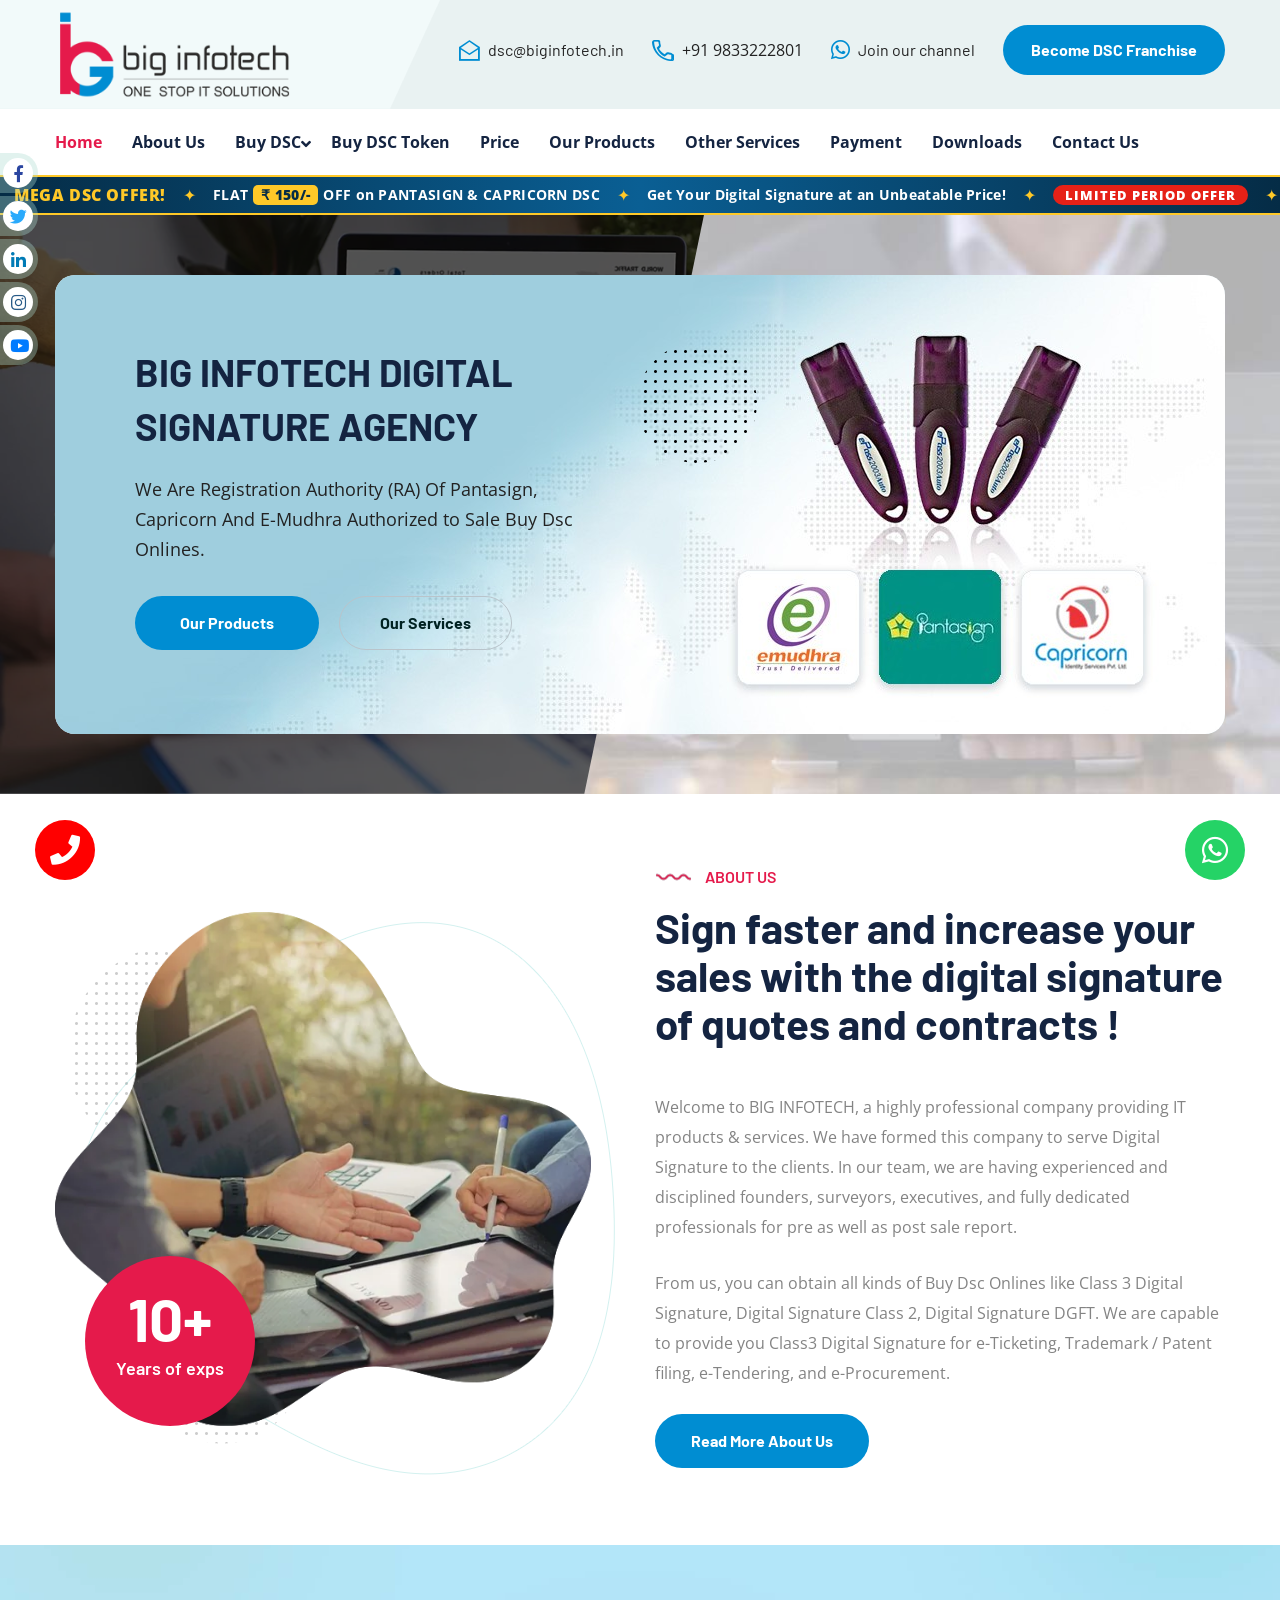
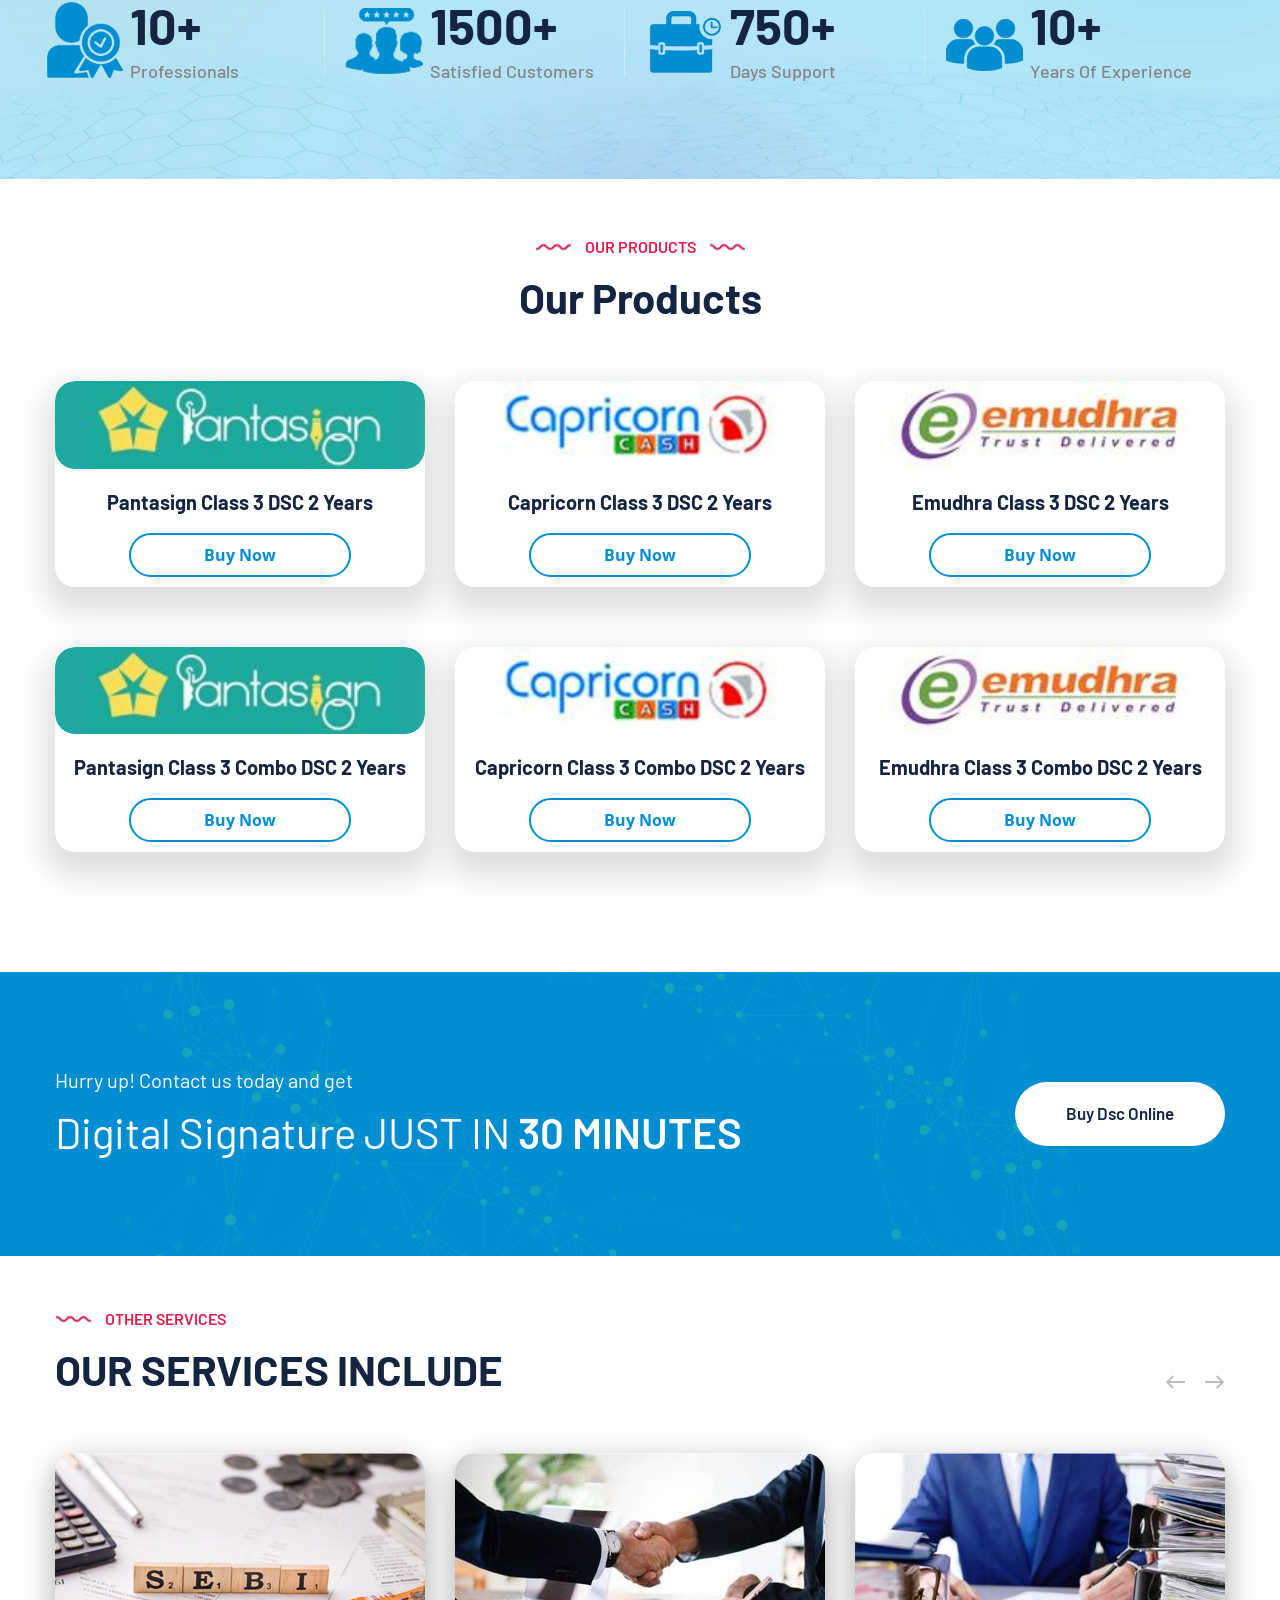
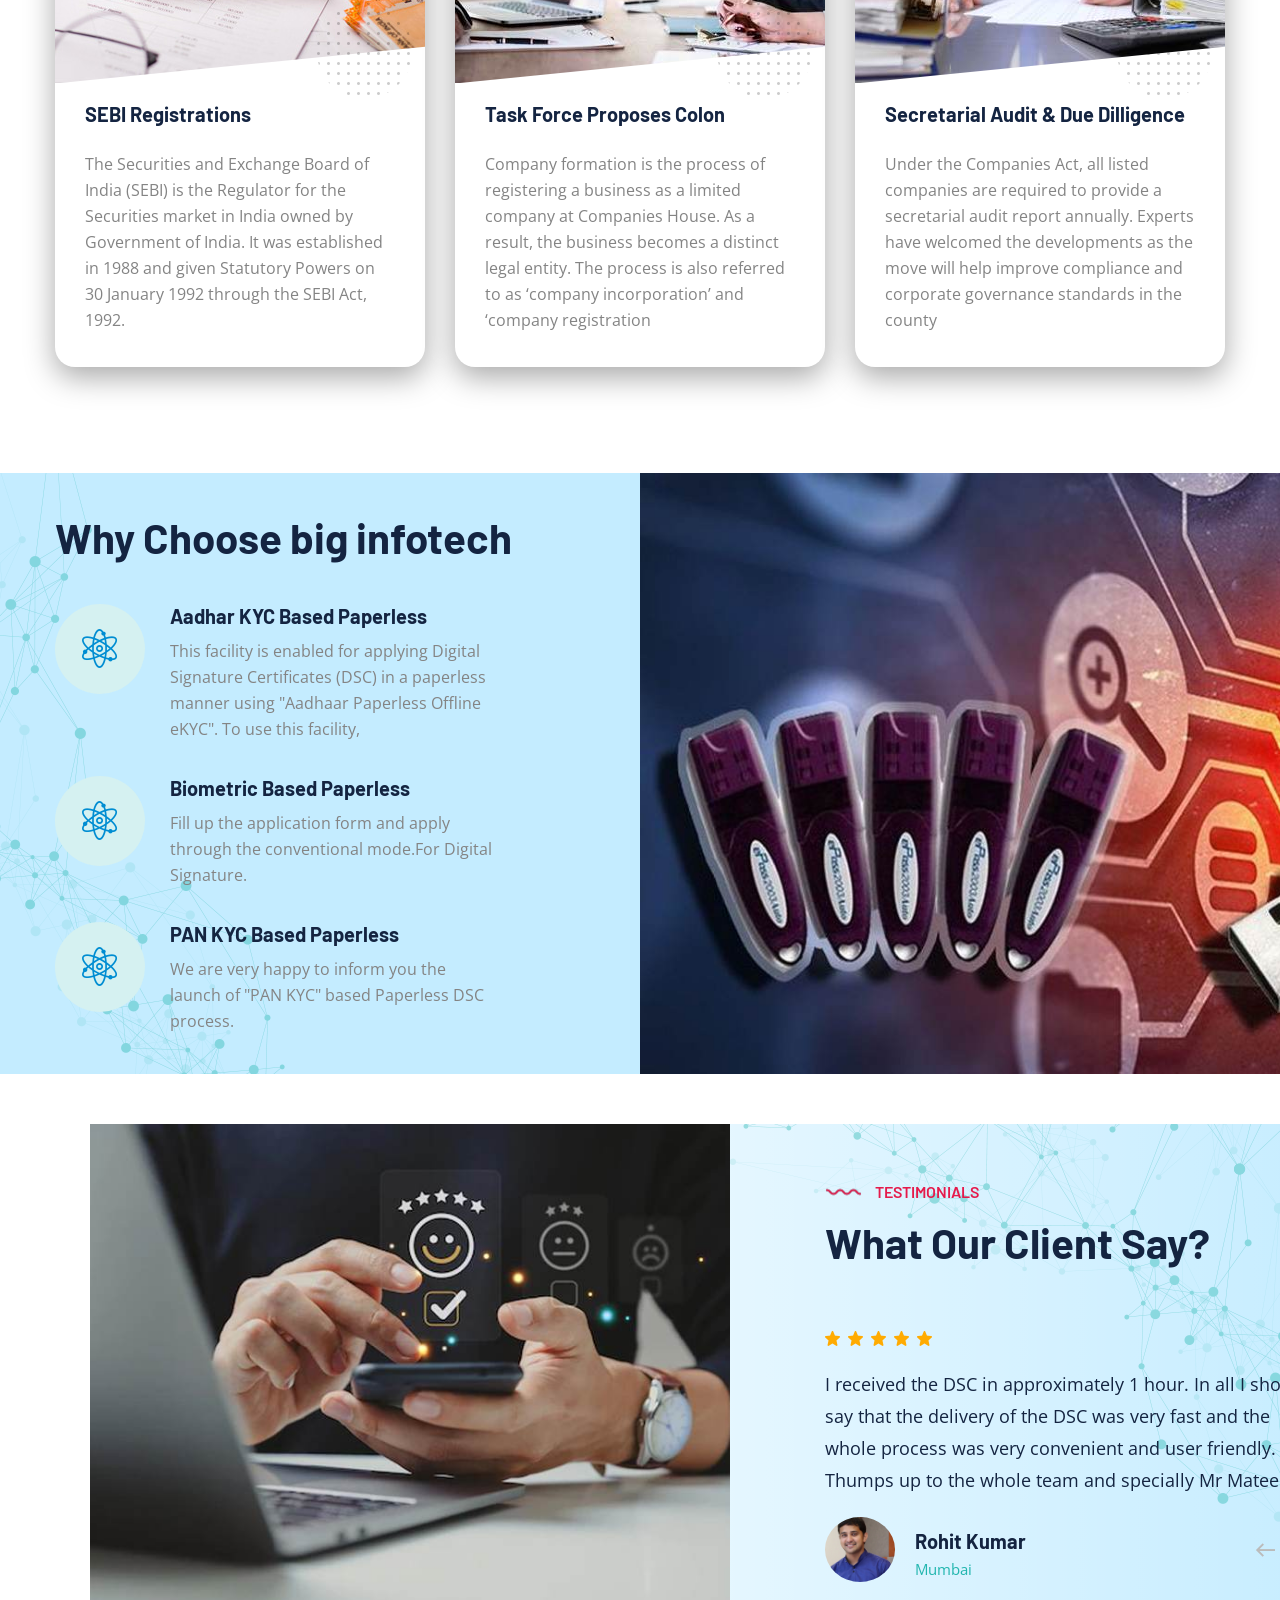
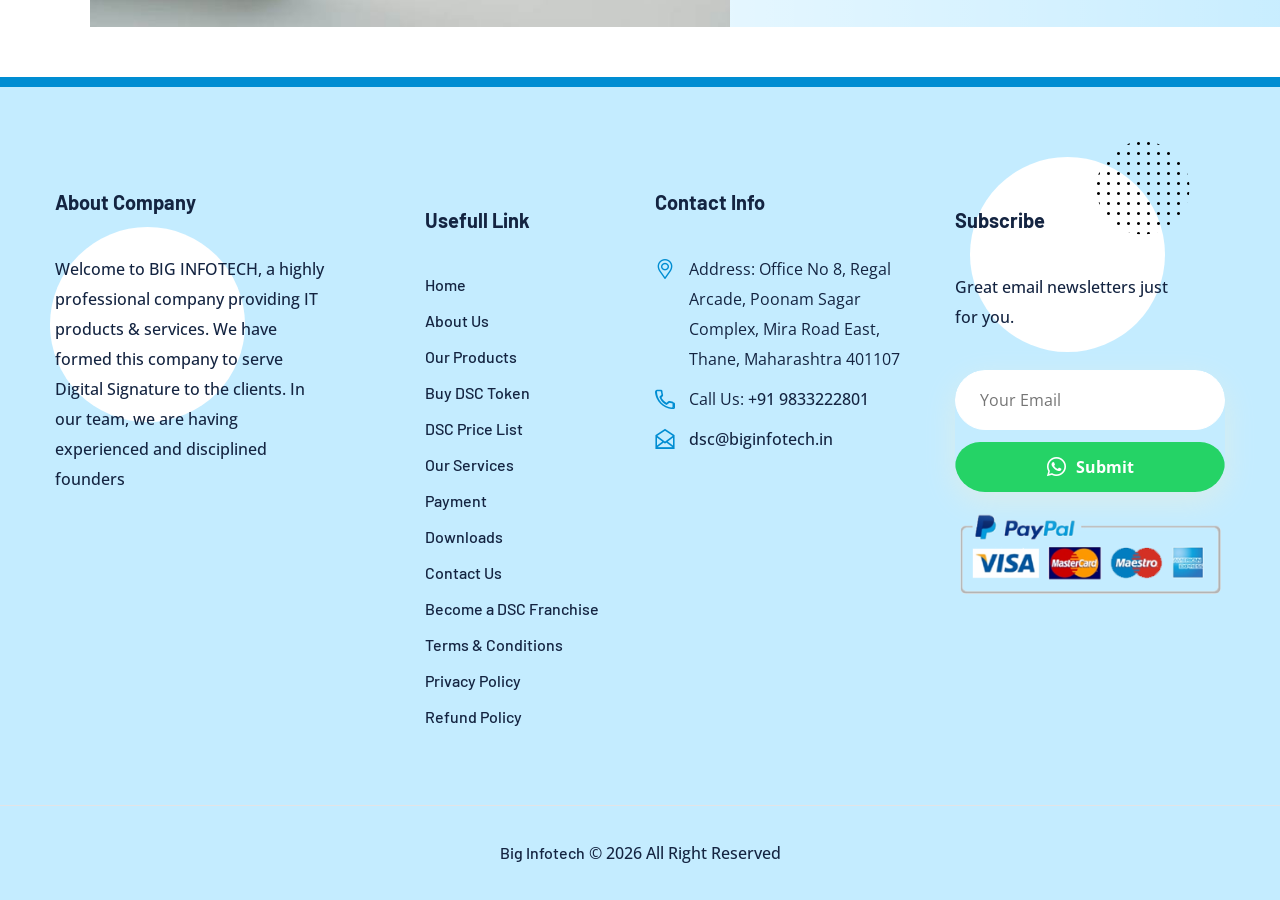
<file: index.html>
<!DOCTYPE html>
<html lang="en">
<head>
<meta charset="utf-8">
<meta http-equiv="X-UA-Compatible" content="IE=edge">
<meta name="viewport" content="width=device-width, initial-scale=1.0">
<title>Digital Signature Certificate (DSC) Online – Big Infotech</title>
<meta name="description" content="Buy Class 3, DGFT, Foreign DSC, Document Signer and USB tokens online. Big Infotech is a Registration Authority of Pantasign, Capricorn and E-Mudhra – Mira Road, Mumbai.">
<link rel="canonical" href="https://www.biginfotech.in/">
<meta property="og:type" content="website"><meta property="og:site_name" content="Big Infotech"><meta property="og:title" content="Digital Signature Certificate (DSC) Online – Big Infotech"><meta property="og:description" content="Buy Class 3, DGFT, Foreign DSC, Document Signer and USB tokens online. Big Infotech is a Registration Authority of Pantasign, Capricorn and E-Mudhra – Mira Road, Mumbai."><meta property="og:url" content="https://www.biginfotech.in/">
<link rel="icon" href="fb9b45982e.png" type="image/x-icon">
<link href="https://fonts.googleapis.com/css2?family=Barlow:ital,wght@0,300;0,400;0,500;0,600;0,700;0,800;0,900;1,300;1,400;1,500;1,600;1,700;1,800;1,900&amp;display=swap" rel="stylesheet">
<link href="https://fonts.googleapis.com/css2?family=Open+Sans:ital,wght@0,300;0,400;0,600;0,700;0,800;1,300;1,400;1,600;1,700;1,800&amp;display=swap" rel="stylesheet">
<link rel="stylesheet" href="style.css">
<script src="jquery.js"></script>
<script type="application/ld+json">{"@context": "https://schema.org", "@type": "LocalBusiness", "name": "Big Infotech", "url": "https://www.biginfotech.in/", "image": "https://www.biginfotech.in/fb9b45982e.png", "email": "dsc@biginfotech.in", "telephone": "+91 9833222801", "address": {"@type": "PostalAddress", "streetAddress": "Office No 8, Regal Arcade, Poonam Sagar Complex, Mira Road East", "addressLocality": "Thane", "addressRegion": "Maharashtra", "postalCode": "401107", "addressCountry": "IN"}, "sameAs": ["https://www.facebook.com/dscbiginfotech/", "https://twitter.com/InfotechBig", "https://www.linkedin.com/company/infotechbig/", "https://www.youtube.com/channel/UCIxEtttWk5dz54IMRx5Y0tw", "https://www.instagram.com/biginfotech/"]}</script>
</head>
<body>
      <div class="boxed_wrapper">
      <header class="main-header style-one">
         <!-- header-upper -->
         <div class="header-upper">
            <div class="auto-container">
               <div class="upper-inner clearfix">
                  <div class="logo-box pull-left">
                     <div class="bg-color"></div>
                     <figure class="logo"><a href="./"><img src="f190c9217d.png" alt=""></a></figure>
                  </div>
                  <ul class="info-box pull-right clearfix">
                     <li><i class="icon-2"></i><a href="mailto:dsc@biginfotech.in">dsc@biginfotech.in</a></li>
                     <li><i class="icon-24"></i>+91 9833222801</li>
                     <li class="wa-li"><a class="wa-channel" href="https://chat.whatsapp.com/Hktn0h9VZ0A9QGkBfCBrAc" target="_blank" rel="noopener noreferrer"><i class="fab fa-whatsapp"></i> Join our channel</a></li><li class="btn-box"><a href="enquiry" class="theme-btn-one">Become DSC Franchise</a></li>
                  </ul>
               </div>
            </div>
         </div>
         <!-- header-lower -->
         <div class="header-lower">
            <div class="auto-container">
               <div class="outer-box clearfix">
                  <div class="menu-area pull-left clearfix">
                     <!--Mobile Navigation Toggler-->
                     <div class="mobile-nav-toggler">
                        <i class="icon-bar"></i>
                        <i class="icon-bar"></i>
                        <i class="icon-bar"></i>
                     </div>
                     <nav class="main-menu navbar-expand-md navbar-light">
                        <div class="collapse navbar-collapse show clearfix" id="navbarSupportedContent">
                           <ul class="navigation clearfix">
                              <li class="current"><a href="./">Home</a></li>
                              <li><a href="about">About Us</a></li>
                              <li class="dropdown">
                                 <a href="javascript:void(0)">Buy DSC</a>
                                 <ul>
                                    <li><a href="class-3-dsc">Class 3 DSC</a></li><li><a href="dgft-dsc">DGFT DSC</a></li><li><a href="foreign-dsc">Foreign DSC</a></li><li><a href="document-signer">Document Signer</a></li>
                                    
                                 </ul>
                              </li>
                              <li><a href="buy-dsc-token">Buy DSC Token</a></li>
                              <li><a href="dsc-price">Price</a></li>
                              <li><a href="products">Our Products</a></li>
                              <li><a href="services">Other Services</a></li>
                              <li><a href="payment">Payment</a></li>
                              <li><a href="downloads">Downloads</a></li>
                              <li><a href="contact">Contact Us</a></li>
                           </ul>
                        </div>
                     </nav>
                  </div>
               </div>
            </div>
         </div>
         <!--sticky Header-->
         <div class="sticky-header">
            <div class="auto-container">
               <div class="outer-box clearfix">
                  <div class="menu-area pull-left">
                     <nav class="main-menu clearfix">
                        <!--Keep This Empty / Menu will come through Javascript-->
                     </nav>
                  </div>
               </div>
            </div>
         </div>
      </header>
      <!-- main-header end -->
      <!-- Mobile Menu  -->
      <div class="mobile-menu">
         <div class="menu-backdrop"></div>
         <div class="close-btn"><i class="fas fa-times"></i></div>
         <nav class="menu-box">
            <div class="nav-logo">
               <!--<a href="./">
                  <img src="358aa58433.png" alt="" title="">
                  </a>-->
            </div>
            <div class="menu-outer">
               <!--Here Menu Will Come Automatically Via Javascript / Same Menu as in Header-->
            </div>
            <div class="contact-info">
               <h4>Contact Info</h4>
               <ul>
                  <li>Address: Office No 8, Regal Arcade, Poonam Sagar Complex, Mira Road East, Thane, Maharashtra 401107 
                  </li>
                  <li><a href="tel:+91 9833222801">+91 9833222801</a></li>
                  <li><a href="mailto:dsc@biginfotech.in">dsc@biginfotech.in</a></li>
               </ul>
            </div>
            <div class="social-links">
               <ul class="clearfix">
<li><a href="https://twitter.com/InfotechBig" target="_blank" rel="noopener noreferrer" aria-label="Twitter"><span class="fab fa-twitter"></span></a></li>
<li><a href="https://www.facebook.com/dscbiginfotech/" target="_blank" rel="noopener noreferrer" aria-label="Facebook"><span class="fab fa-facebook-square"></span></a></li>
<li><a href="https://www.linkedin.com/company/infotechbig/" target="_blank" rel="noopener noreferrer" aria-label="LinkedIn"><span class="fab fa-linkedin-in"></span></a></li>
<li><a href="https://www.youtube.com/channel/UCIxEtttWk5dz54IMRx5Y0tw" target="_blank" rel="noopener noreferrer" aria-label="YouTube"><span class="fab fa-youtube"></span></a></li>
<li><a href="https://www.instagram.com/biginfotech/" target="_blank" rel="noopener noreferrer" aria-label="Instagram"><span class="fab fa-instagram"></span></a></li>
</ul>
            </div>
         </nav>
      </div>
      <!-- End Mobile Menu --><div><div class="spa-page" id="page-home">
<!-- mega-offer moving banner -->
<section class="mega-ticker" aria-label="Mega DSC Offer">
<style>
.mega-ticker{position:relative;overflow:hidden;background:linear-gradient(90deg,#052c46,#0a5f94 50%,#052c46);border-top:2px solid #ffc928;border-bottom:2px solid #ffc928;color:#fff;padding:5px 0}
.mega-ticker .mt-track{display:flex;width:max-content;animation:mtMove 26s linear infinite}
.mega-ticker:hover .mt-track{animation-play-state:paused}
.mega-ticker .mt-group{display:flex;align-items:center;flex-shrink:0;white-space:nowrap}
.mega-ticker .mt-item{display:inline-flex;align-items:center;margin:0 14px;font-size:clamp(12px,1.5vw,14px);font-weight:700;letter-spacing:.3px;line-height:1.4}
.mega-ticker .mt-title{color:#ffc928;font-size:clamp(13px,1.7vw,16px);font-weight:800;letter-spacing:.6px}
.mega-ticker .mt-amt{display:inline-block;margin:0 5px;padding:0 8px;border-radius:5px;background:#ffc928;color:#052c46;font-weight:800}
.mega-ticker .mt-limited{padding:1px 12px;border-radius:30px;background:#e62117;font-size:clamp(11px,1.3vw,13px);font-weight:800;letter-spacing:1px}
.mega-ticker .mt-co{color:#cfe9f8;font-weight:600}
.mega-ticker .mt-dot{color:#ffc928;font-size:1em;margin:0 3px}
@keyframes mtMove{from{transform:translateX(0)}to{transform:translateX(-50%)}}
@media (prefers-reduced-motion:reduce){.mega-ticker .mt-track{animation:none;width:auto;flex-wrap:wrap;justify-content:center}.mega-ticker .mt-group[aria-hidden]{display:none}.mega-ticker .mt-group{white-space:normal;flex-wrap:wrap;justify-content:center}}
</style>
<div class="mt-track">
<div class="mt-group">
<span class="mt-item mt-title">MEGA DSC OFFER!</span><span class="mt-dot">&#10022;</span>
<span class="mt-item">FLAT <span class="mt-amt">&#8377; 150/-</span> OFF on PANTASIGN &amp; CAPRICORN DSC</span><span class="mt-dot">&#10022;</span>
<span class="mt-item">Get Your Digital Signature at an Unbeatable Price!</span><span class="mt-dot">&#10022;</span>
<span class="mt-item mt-limited">LIMITED PERIOD OFFER</span><span class="mt-dot">&#10022;</span>
<span class="mt-item mt-co">BIG INFOTECH &ndash; Your Trusted DSC Partner</span><span class="mt-dot">&#10022;</span>
</div>
<div class="mt-group" aria-hidden="true">
<span class="mt-item mt-title">MEGA DSC OFFER!</span><span class="mt-dot">&#10022;</span>
<span class="mt-item">FLAT <span class="mt-amt">&#8377; 150/-</span> OFF on PANTASIGN &amp; CAPRICORN DSC</span><span class="mt-dot">&#10022;</span>
<span class="mt-item">Get Your Digital Signature at an Unbeatable Price!</span><span class="mt-dot">&#10022;</span>
<span class="mt-item mt-limited">LIMITED PERIOD OFFER</span><span class="mt-dot">&#10022;</span>
<span class="mt-item mt-co">BIG INFOTECH &ndash; Your Trusted DSC Partner</span><span class="mt-dot">&#10022;</span>
</div>
</div>
</section>
<!-- mega-offer moving banner end -->

        <!-- banner-section -->
        <section class="banner-section style-one" style="background-image: url(53e6507bb3.jpg);">
            <div class="bg-layer" style="background-image: url(c3a7e1bee3.webp);"></div>
            <div class="banner-carousel owl-theme owl-carousel owl-nav-none owl-dots-none">
                
                <div class="slide-item">
                    <div class="auto-container">
                        <div class="content-box">
                            <figure class="content-bg"><img src="e28bac3664.jpg" alt=""></figure>
                            <div class="shape">
                                <div class="shape-1 rotate-me" style="background-image: url(749e8a4af6.png);"></div>
                            </div>
                            <div class="text">
                                <h2>BIG INFOTECH DIGITAL SIGNATURE AGENCY</h2>
                                <p>We Are Registration Authority (RA) Of Pantasign, Capricorn And E-Mudhra Authorized to Sale Buy Dsc Onlines.</p>
                                <div class="btn-box">
                                    <a href="products" class="theme-btn-one">Our Products</a>
                                    <a href="services" class="banner-btn">Our Services</a>
                                </div>
                            </div>
                        </div>
                    </div>
                </div>
                
                <div class="slide-item">
                    <div class="auto-container">
                        <div class="content-box">
                            <figure class="content-bg"><img src="e28bac3664.jpg" alt=""></figure>
                            <div class="shape">
                                <div class="shape-1 rotate-me" style="background-image: url(749e8a4af6.png);"></div>
                            </div>
                            <div class="text">
                                <h2>BIG INFOTECH DIGITAL SIGNATURE AGENCY</h2>
                                <p>We Are Registration Authority (RA) Of Pantasign, Capricorn And E-Mudhra Authorized to Sale Buy Dsc Onlines.</p>
                                <div class="btn-box">
                                    <a href="products" class="theme-btn-one">Our Products</a>
                                    <a href="services" class="banner-btn">Our Services</a>
                                </div>
                            </div>
                        </div>
                    </div>
                </div>
                
            </div>
        </section>
        <!-- banner-section end -->

		
		
		
		
		<!-- about-style-two -->
        <section class="about-style-two" style="padding:70px 0px 70px;">
            <div class="auto-container">
                <div class="row align-items-center clearfix">
                    <div class="col-lg-6 col-md-12 col-sm-12 image-column">
                        <div class="image_block_3">
                            <div class="image-box">
                                <div class="shape">
                                    <div class="shape-1 rotate-me" style="background-image: url(1fe534b8f7.png);"></div>
                                    <div class="shape-2" style="background-image: url(b01360a2f1.png);"></div>
                                    <div class="shape-3" style="background-image: url(284ef5d6dc.png);"></div>
                                </div>
                                <figure class="image"><img src="e68869de2a.webp" alt=""></figure>
                                <div class="text">
                                    <h2>10+</h2>
                                    <h5>Years of exps</h5>
                                </div>
                            </div>
                        </div>
                    </div>
                    <div class="col-lg-6 col-md-12 col-sm-12 content-column">
                        <div class="content_block_1">
                            <div class="content-box">
                                <div class="sec-title">
                                    <h6>About Us</h6>
                                    <h2>Sign faster and increase your sales with the digital signature of quotes and contracts !</h2>
                                </div>
                                <div class="text">
                                    <p>Welcome to BIG INFOTECH, a highly professional company providing IT products &amp; services. We have formed this company to serve Digital Signature to the clients. In our team, we are having experienced and disciplined founders, surveyors, executives, and fully dedicated professionals for pre as well as post sale report.</p>

<p>From us, you can obtain all kinds of Buy Dsc Onlines like Class 3 Digital Signature, Digital Signature Class 2, Digital Signature DGFT. We are capable to provide you Class3 Digital Signature for e-Ticketing, Trademark / Patent filing, e-Tendering, and e-Procurement.</p>
                                </div>
								
								<div class="btn-box">
                                    <a href="about" class="theme-btn-one">Read More About Us</a>
                                </div>
                               
                            </div>
                        </div>
                    </div>
                </div>
            </div>
        </section>
        <!-- about-style-two end -->
		
		<!-- funfact-style-two -->
        <section class="funfact-style-two alternat-2" style="background-image: url(962ceb838c.jpg);">
            <div class="pattern-layer" style="background-image: url(7912009768.webp);"></div>
            <div class="auto-container">
                <div class="row clearfix">
                    <div class="col-lg-3 col-md-6 col-sm-12 counter-block">
                        <div class="counter-block-two">
                            <div class="inner-box">
                                <div class="icon-box">
								<!--<i class="icon-42"></i>-->
								<img src="08c0c03e42.png" alt="">
								</div>
                                <div class="count-outer count-box">
                                    <span class="count-text" data-speed="1500" data-stop="10">0</span><span>+</span>
                                </div>
                                <h5>Professionals</h5>
                            </div>
                        </div>
                    </div>
                    <div class="col-lg-3 col-md-6 col-sm-12 counter-block">
                        <div class="counter-block-two">
                            <div class="inner-box">
                                <div class="icon-box">
								<img src="5f4646763a.png" alt="">
								</div>
                                <div class="count-outer count-box">
                                    <span class="count-text" data-speed="1500" data-stop="1500">0</span><span>+</span>
                                </div>
                                <h5>Satisfied Customers</h5>
                            </div>
                        </div>
                    </div>
                    <div class="col-lg-3 col-md-6 col-sm-12 counter-block">
                        <div class="counter-block-two">
                            <div class="inner-box">
                                <div class="icon-box">
								<img src="ed9e5c9477.png" alt="">
								</div>
                                <div class="count-outer count-box">
                                    <span class="count-text" data-speed="1500" data-stop="750">0</span><span>+</span>
                                </div>
                                <h5>Days Support</h5>
                            </div>
                        </div>
                    </div>
                    <div class="col-lg-3 col-md-6 col-sm-12 counter-block">
                        <div class="counter-block-two">
                            <div class="inner-box">
                                <div class="icon-box">
								<img src="69c6116aa0.png" alt="">
								</div>
                                <div class="count-outer count-box">
                                    <span class="count-text" data-speed="1500" data-stop="10">0</span><span>+</span>
                                </div>
                                <h5>Years Of Experience</h5>
                            </div>
                        </div>
                    </div>
                </div>
            </div>
        </section>
        <!-- funfact-style-two end -->
		
		
		<section class="service-style-two sec-pad centred" style="padding: 55px 0px 60px 0px;">
            <div class="auto-container">
                <div class="sec-title centred">
                    <h6>Our Products</h6>
                    <h2>Our Products</h2>
                </div>
                <div class="row clearfix">
                   
				   <div class="col-lg-4 col-md-6 col-sm-12 service-block">
                        <div class="service-block-two wow fadeInUp animated animated" data-wow-delay="00ms" data-wow-duration="1500ms" style="visibility: visible; animation-duration: 1500ms; animation-delay: 0ms; animation-name: fadeInUp;">
                            <div class="inner-box prd">
                                <figure class="image-box"><img src="ca7dcaee1b.jpg" alt=""></figure>
                                <div class="lower-content">
                                    <h4><a href="javascript:void(0)">Pantasign Class 3 DSC 2 Years</a></h4>
									<div class="more-btn">
                                    <form method="post" action="javascript:void(0)" class="default-form">
                                        <input type="hidden" name="make" value="104" />
                                        
                                        <input type="hidden" name="price" value="1140" />
                                    <button type="submit" class="theme-btn-one mtb">Buy Now</button>
                                    </form>
                                    </div>
                                </div>
                            </div>
                        </div>
                    </div>
                    
				   <div class="col-lg-4 col-md-6 col-sm-12 service-block">
                        <div class="service-block-two wow fadeInUp animated animated" data-wow-delay="00ms" data-wow-duration="1500ms" style="visibility: visible; animation-duration: 1500ms; animation-delay: 0ms; animation-name: fadeInUp;">
                            <div class="inner-box prd">
                                <figure class="image-box"><img src="e3b70fa908.jpg" alt=""></figure>
                                <div class="lower-content">
                                    <h4><a href="javascript:void(0)">Capricorn Class 3 DSC 2 Years</a></h4>
									<div class="more-btn">
                                    <form method="post" action="javascript:void(0)" class="default-form">
                                        <input type="hidden" name="make" value="105" />
                                        
                                        <input type="hidden" name="price" value="1130" />
                                    <button type="submit" class="theme-btn-one mtb">Buy Now</button>
                                    </form>
                                    </div>
                                </div>
                            </div>
                        </div>
                    </div>
                    
				   <div class="col-lg-4 col-md-6 col-sm-12 service-block">
                        <div class="service-block-two wow fadeInUp animated animated" data-wow-delay="00ms" data-wow-duration="1500ms" style="visibility: visible; animation-duration: 1500ms; animation-delay: 0ms; animation-name: fadeInUp;">
                            <div class="inner-box prd">
                                <figure class="image-box"><img src="a8f8fd496f.jpg" alt=""></figure>
                                <div class="lower-content">
                                    <h4><a href="javascript:void(0)">Emudhra Class 3 DSC 2 Years</a></h4>
									<div class="more-btn">
                                    <form method="post" action="javascript:void(0)" class="default-form">
                                        <input type="hidden" name="make" value="106" />
                                        
                                        <input type="hidden" name="price" value="1770" />
                                    <button type="submit" class="theme-btn-one mtb">Buy Now</button>
                                    </form>
                                    </div>
                                </div>
                            </div>
                        </div>
                    </div>
                    
				   <div class="col-lg-4 col-md-6 col-sm-12 service-block">
                        <div class="service-block-two wow fadeInUp animated animated" data-wow-delay="00ms" data-wow-duration="1500ms" style="visibility: visible; animation-duration: 1500ms; animation-delay: 0ms; animation-name: fadeInUp;">
                            <div class="inner-box prd">
                                <figure class="image-box"><img src="ca7dcaee1b.jpg" alt=""></figure>
                                <div class="lower-content">
                                    <h4><a href="javascript:void(0)">Pantasign Class 3 Combo DSC 2 Years</a></h4>
									<div class="more-btn">
                                    <form method="post" action="javascript:void(0)" class="default-form">
                                        <input type="hidden" name="make" value="113" />
                                        
                                        <input type="hidden" name="price" value="2149" />
                                    <button type="submit" class="theme-btn-one mtb">Buy Now</button>
                                    </form>
                                    </div>
                                </div>
                            </div>
                        </div>
                    </div>
                    
				   <div class="col-lg-4 col-md-6 col-sm-12 service-block">
                        <div class="service-block-two wow fadeInUp animated animated" data-wow-delay="00ms" data-wow-duration="1500ms" style="visibility: visible; animation-duration: 1500ms; animation-delay: 0ms; animation-name: fadeInUp;">
                            <div class="inner-box prd">
                                <figure class="image-box"><img src="e3b70fa908.jpg" alt=""></figure>
                                <div class="lower-content">
                                    <h4><a href="javascript:void(0)">Capricorn Class 3 Combo DSC 2 Years</a></h4>
									<div class="more-btn">
                                    <form method="post" action="javascript:void(0)" class="default-form">
                                        <input type="hidden" name="make" value="114" />
                                        
                                        <input type="hidden" name="price" value="2050" />
                                    <button type="submit" class="theme-btn-one mtb">Buy Now</button>
                                    </form>
                                    </div>
                                </div>
                            </div>
                        </div>
                    </div>
                    
				   <div class="col-lg-4 col-md-6 col-sm-12 service-block">
                        <div class="service-block-two wow fadeInUp animated animated" data-wow-delay="00ms" data-wow-duration="1500ms" style="visibility: visible; animation-duration: 1500ms; animation-delay: 0ms; animation-name: fadeInUp;">
                            <div class="inner-box prd">
                                <figure class="image-box"><img src="a8f8fd496f.jpg" alt=""></figure>
                                <div class="lower-content">
                                    <h4><a href="javascript:void(0)">Emudhra Class 3 Combo DSC 2 Years</a></h4>
									<div class="more-btn">
                                    <form method="post" action="javascript:void(0)" class="default-form">
                                        <input type="hidden" name="make" value="115" />
                                        
                                        <input type="hidden" name="price" value="2655" />
                                    <button type="submit" class="theme-btn-one mtb">Buy Now</button>
                                    </form>
                                    </div>
                                </div>
                            </div>
                        </div>
                    </div>
                    
                </div>
            </div>
        </section>
		
		
		<section class="cta-style-two bg-color-4">
            <div class="pattern-layer">
                <div class="pattern-1" style="background-image: url(6db7d37791.png);"></div>
                <div class="pattern-2" style="background-image: url(9bd4cc3d29.png);"></div>
            </div>
            <div class="auto-container">
                <div class="inner-box skt clearfix">
                    <div class="text pull-left">
						<h4>Hurry up! Contact us today and get</h4>
                        <h2 style="font-weight:400;">Digital Signature JUST IN <span style="font-weight:600;">30 MINUTES</span></h2>
                    </div>
                    <div class="btn-box pull-right">
                        <a href="products" class="banner-btn-two">Buy Dsc Online</a>
                    </div>
                </div>
            </div>
        </section>
		
		
		<!-- news-section -->
        <section class="news-section sec-pad" style=" padding: 50px 0px 50px 0px;">
            <div class="auto-container">
                <div class="sec-title">
                    <h6>Other Services</h6>
                    <h2>OUR SERVICES INCLUDE</h2>
                </div>
                <div class="three-item-carousel owl-carousel owl-theme owl-dots-none">
                    
                    <div class="news-block-one">
                        <div class="inner-box">
                            <figure class="image-box">
                                <img src="713e3d3247.jpg" alt="">
                            </figure>
                            <div class="lower-content">
                                <div class="shape" style="background-image: url(4f778627da.png);"></div>
                                <h4>SEBI Registrations</h4>
                                <p><p>The Securities and Exchange Board of India (SEBI) is the Regulator for the Securities market in India owned by Government of India. It was established in 1988 and given Statutory Powers on 30 January 1992 through the SEBI Act, 1992.</p></p>
                            </div>
                        </div>
                    </div>
                    
                    <div class="news-block-one">
                        <div class="inner-box">
                            <figure class="image-box">
                                <img src="eca16027c0.jpg" alt="">
                            </figure>
                            <div class="lower-content">
                                <div class="shape" style="background-image: url(4f778627da.png);"></div>
                                <h4>Task Force Proposes Colon</h4>
                                <p><p>Company formation is the process of registering a business as a limited company at Companies House. As a result, the business becomes a distinct legal entity. The process is also referred to as &lsquo;company incorporation&rsquo; and &lsquo;company registration</p></p>
                            </div>
                        </div>
                    </div>
                    
                    <div class="news-block-one">
                        <div class="inner-box">
                            <figure class="image-box">
                                <img src="cc8aabcdf0.jpg" alt="">
                            </figure>
                            <div class="lower-content">
                                <div class="shape" style="background-image: url(4f778627da.png);"></div>
                                <h4>Secretarial Audit &amp; Due Dilligence</h4>
                                <p><p>Under the Companies Act, all listed companies are required to provide a secretarial audit report annually. Experts have welcomed the developments as the move will help improve compliance and corporate governance standards in the county</p></p>
                            </div>
                        </div>
                    </div>
                    
                    <div class="news-block-one">
                        <div class="inner-box">
                            <figure class="image-box">
                                <img src="5aa7f65379.jpg" alt="">
                            </figure>
                            <div class="lower-content">
                                <div class="shape" style="background-image: url(4f778627da.png);"></div>
                                <h4>Director/Company KYC</h4>
                                <p><p>For Financial year 2018-19 - Any person who has been allotted &ldquo;Director Identification Number (DIN/DPIN)&rdquo; on or before 31st March 2018 and the status of such DIN is &#39;Approved&#39;, needs to file form DIR-3 KYC to update KYC details in the system</p></p>
                            </div>
                        </div>
                    </div>
                    
                    <div class="news-block-one">
                        <div class="inner-box">
                            <figure class="image-box">
                                <img src="d69e90eded.jpg" alt="">
                            </figure>
                            <div class="lower-content">
                                <div class="shape" style="background-image: url(4f778627da.png);"></div>
                                <h4>Annual Filling</h4>
                                <p><p>Every company is required to file the annual accounts and annual return as per The Companies Act, 2013 within 30 days and 60 days respectively from the conclusion of the Annual General Meeting. The ROC filing of annual accounts is governed under Section 129(3), 137,</p></p>
                            </div>
                        </div>
                    </div>
                    
                    <div class="news-block-one">
                        <div class="inner-box">
                            <figure class="image-box">
                                <img src="7e346031e2.jpg" alt="">
                            </figure>
                            <div class="lower-content">
                                <div class="shape" style="background-image: url(4f778627da.png);"></div>
                                <h4>Corporate Advisory Services</h4>
                                <p><p>Corporate Advisory Services is an umbrella term that encompasses specialized advice&#39;s rendered to corporate houses by professional advisers such as accountants, investment banks, law practitioners and host of similar service providers.</p></p>
                            </div>
                        </div>
                    </div>
                    
                </div>
            </div>
        </section>
        <!-- news-section end -->
		

        <!-- chooseus-section -->
        <section class="chooseus-section sec-pad bg-color-1" style=" padding: 40px 0px 40px 0px;">
            <div class="pattern-layer" style="background-image: url(ff254b8ee4.png);"></div>
            <div class="bg-layer" style="background-image: url(648791b0b8.jpg);"></div>
            <div class="auto-container">
                <div class="row clearfix">
                    <div class="col-lg-5 col-md-12 col-sm-12 content-column">
                        <div class="content_block_6">
                            <div class="content-box">
                                <div class="sec-title">
                                    <h2>Why Choose big infotech</h2>
                                </div>
                                <div class="inner-box">
                                    <div class="single-item">
                                        <div class="icon-box"><i class="icon-36"></i></div>
                                        <h4>Aadhar KYC Based Paperless</h4>
                                        <p><p>This facility is enabled for applying Digital Signature Certificates (DSC) in a paperless manner using &quot;Aadhaar Paperless Offline eKYC&quot;. To use this facility,</p></p>
                                    </div>
                                    <div class="single-item">
                                        <div class="icon-box"><i class="icon-36"></i></div>
                                        <h4>Biometric Based Paperless</h4>
                                        <p><p>Fill up the application form and apply through the conventional mode.For Digital Signature.</p></p>
                                    </div>
                                    <div class="single-item">
                                        <div class="icon-box"><i class="icon-36"></i></div>
                                        <h4>PAN KYC Based Paperless</h4>
                                        <p><p>We are very happy to inform you the launch of &quot;PAN KYC&quot; based Paperless DSC process.</p></p>
                                    </div>
                                </div>
                            </div>
                        </div>
                    </div>
                </div>
            </div>
        </section>
        <!-- chooseus-section end -->


       




        <!-- testimonial-section -->
        <section class="testimonial-section alternat-4 bg-color-1" style="padding: 55px 0px 40px 0px; margin:50px 90px 50px;">
            <div class="bg-layer" style="background-image: url(0a0c7b1216.jpg);"></div>
            <div class="pattern-layer" style="background-image: url(fb4abe2b47.png);"></div>
            <div class="auto-container">
                <div class="row clearfix">
                    <div class="col-lg-6 col-md-12 col-sm-12 offset-lg-6 inner-column">
                        <div class="inner-box">
                            <div class="sec-title">
                                <h6>Testimonials</h6>
                                <h2>What Our Client Say?</h2>
                            </div>
                            <div class="single-item-carousel owl-carousel owl-theme owl-dots-none">
                                
                                <div class="content_block_3">
                                    <div class="content-box">
                                        <ul class="rating clearfix">
                                            <li><i class="icon-20"></i></li>
                                            <li><i class="icon-20"></i></li>
                                            <li><i class="icon-20"></i></li>
                                            <li><i class="icon-20"></i></li>
                                            <li><i class="icon-20"></i></li>
                                        </ul>
                                        <div class="text">
                                         <p>I received the DSC in approximately 1 hour. In all I should say that the delivery of the DSC was very fast and the whole process was very convenient and user friendly. Thumps up to the whole team and specially Mr Mateen.</p>
                                        </div>
                                        <div class="author-box">
                                            <figure class="author-thumb"><img src="1e2e617486.jpg" alt=""></figure>
                                            <h4>Rohit Kumar</h4>
                                            <span class="designation">Mumbai</span>
                                        </div>
                                    </div>
                                </div>
                                
                            </div>
                        </div>
                    </div>
                </div>
            </div>
        </section>
        <!-- testimonial-section end -->
</div>

</div><!-- main-footer -->
<footer class="main-footer border-top-10 bg-color-1">
   <div class="footer-top">
      <div class="shape">
         <div class="shape-2 rotate-me" style="background-image: url(e4f0ada63e.png);"></div>
         <div class="shape-3"></div>
         <div class="shape-4"></div>
      </div>
      <div class="auto-container">
         <div class="row clearfix">
            <div class="col-lg-3 col-md-6 col-sm-12 footer-column">
               <div class="footer-widget logo-widget">
                  <div class="widget-title">
                     <h4>About Company</h4>
                  </div>
                  <div class="text">
                     <p>Welcome to BIG INFOTECH, a highly professional company providing
                        IT products & services. We have formed this company to serve 
                        Digital Signature to the clients. In our team, we are having
                        experienced and disciplined founders
                     </p>
                  </div>
               </div>
            </div>
            <div class="col-lg-3 col-md-6 col-sm-12 footer-column">
               <div class="footer-widget links-widget ml-70">
                  <div class="widget-title">
                     <h4>Usefull Link</h4>
                  </div>
                  <div class="widget-content">
                     <ul class="links-list clearfix">
<li><a href="./">Home</a></li>
<li><a href="about">About Us</a></li>
<li><a href="products">Our Products</a></li>
<li><a href="buy-dsc-token">Buy DSC Token</a></li>
<li><a href="dsc-price">DSC Price List</a></li>
<li><a href="services">Our Services</a></li>
<li><a href="payment">Payment</a></li>
<li><a href="downloads">Downloads</a></li>
<li><a href="contact">Contact Us</a></li>
<li><a href="enquiry">Become a DSC Franchise</a></li>
<li><a href="terms-and-conditions">Terms &amp; Conditions</a></li>
<li><a href="privacy-policy">Privacy Policy</a></li>
<li><a href="refund-policy">Refund Policy</a></li>
</ul>
                  </div>
               </div>
            </div>
            <div class="col-lg-3 col-md-6 col-sm-12 footer-column">
               <div class="footer-widget logo-widget">
                  <div class="widget-title">
                     <h4>Contact Info</h4>
                  </div>
                  <div class="text">
                     <ul class="info clearfix">
                        <li><i class="icon-26"></i>Address: Office No 8, Regal Arcade, Poonam Sagar Complex, Mira Road East, Thane, Maharashtra 401107
                        </li>
                        <li><i class="icon-24"></i>Call Us: <a href="tel:+91 9833222801">+91 9833222801</a></li>
                        <li><i class="icon-25"></i><a href="mailto:dsc@biginfotech.in">dsc@biginfotech.in</a></li>
                     </ul>
                  </div>
               </div>
            </div>
            <div class="col-lg-3 col-md-6 col-sm-12 footer-column">
               <div class="footer-widget subscribe-widget">
                  <div class="widget-title">
                     <h4>Subscribe</h4>
                  </div>
                  <div class="widget-content">
                     <p>Great email newsletters just<br> for you.</p>
                     
                     <form action="javascript:void(0)" method="POST" class="subscribe-form">
                        <div class="form-group">
                            
                           <input type="email" name="email" placeholder="Your Email" required="">
                           <button type="submit"><i class="fab fa-whatsapp"></i><span>Submit</span></button>
                        </div>
                     </form>
                     <img src="7db894fab5.png" style="padding-top:15px;" alt="">
                  </div>
               </div>
            </div>
         </div>
      </div>
   </div>
   <div class="footer-bottom centred">
      <div class="auto-container">
         <div class="copyright">
            <p><a href="./">Big Infotech</a> &copy; 2026 All Right Reserved</p>
         </div>
      </div>
   </div>
</footer>
<!-- main-footer end -->
<!--Scroll to top-->
<button class="scroll-top scroll-to-target" data-target="html">
<span class="fal fa-angle-up"></span>
</button>
<!--Social Media Buttons Fixed-->
<div class="smbtn-fx">
   <nav class="social">
      <ul>
<li><a href="https://www.facebook.com/dscbiginfotech/" target="_blank" rel="noopener noreferrer" aria-label="Facebook"><b>Facebook</b><i class="fab fa-facebook-f f-col"></i></a></li>
<li><a href="https://twitter.com/InfotechBig" target="_blank" rel="noopener noreferrer" aria-label="Twitter"><b>Twitter</b><i class="fab fa-twitter t-col"></i></a></li>
<li><a href="https://www.linkedin.com/company/infotechbig/" target="_blank" rel="noopener noreferrer" aria-label="LinkedIn"><b>LinkedIn</b><i class="fab fa-linkedin-in l-col"></i></a></li>
<li><a href="https://www.instagram.com/biginfotech/" target="_blank" rel="noopener noreferrer" aria-label="Instagram"><b>Instagram</b><i class="fab fa-instagram i-col"></i></a></li>
<li><a href="https://www.youtube.com/channel/UCIxEtttWk5dz54IMRx5Y0tw" target="_blank" rel="noopener noreferrer" aria-label="YouTube"><b>YouTube</b><i class="fab fa-youtube y-col"></i></a></li>
</ul>
   </nav>
</div>
<!--Social Media Buttons Fixed @DKK-->
<a href="https://api.whatsapp.com/send?phone=919833398901&amp;text=Please%20contact,%20I%20am%20looking%20for%20your%20services%20" target="_blank" class="btn-whatsapp-pulse">
<i class="fab fa-whatsapp"></i>
</a>
<a href="tel:919833222801" target="_blank" class="btn-call">
<i class="fas fa-phone"></i>
</a>
</div>
<script src="site.js"></script>
</body>
</html>
</file>
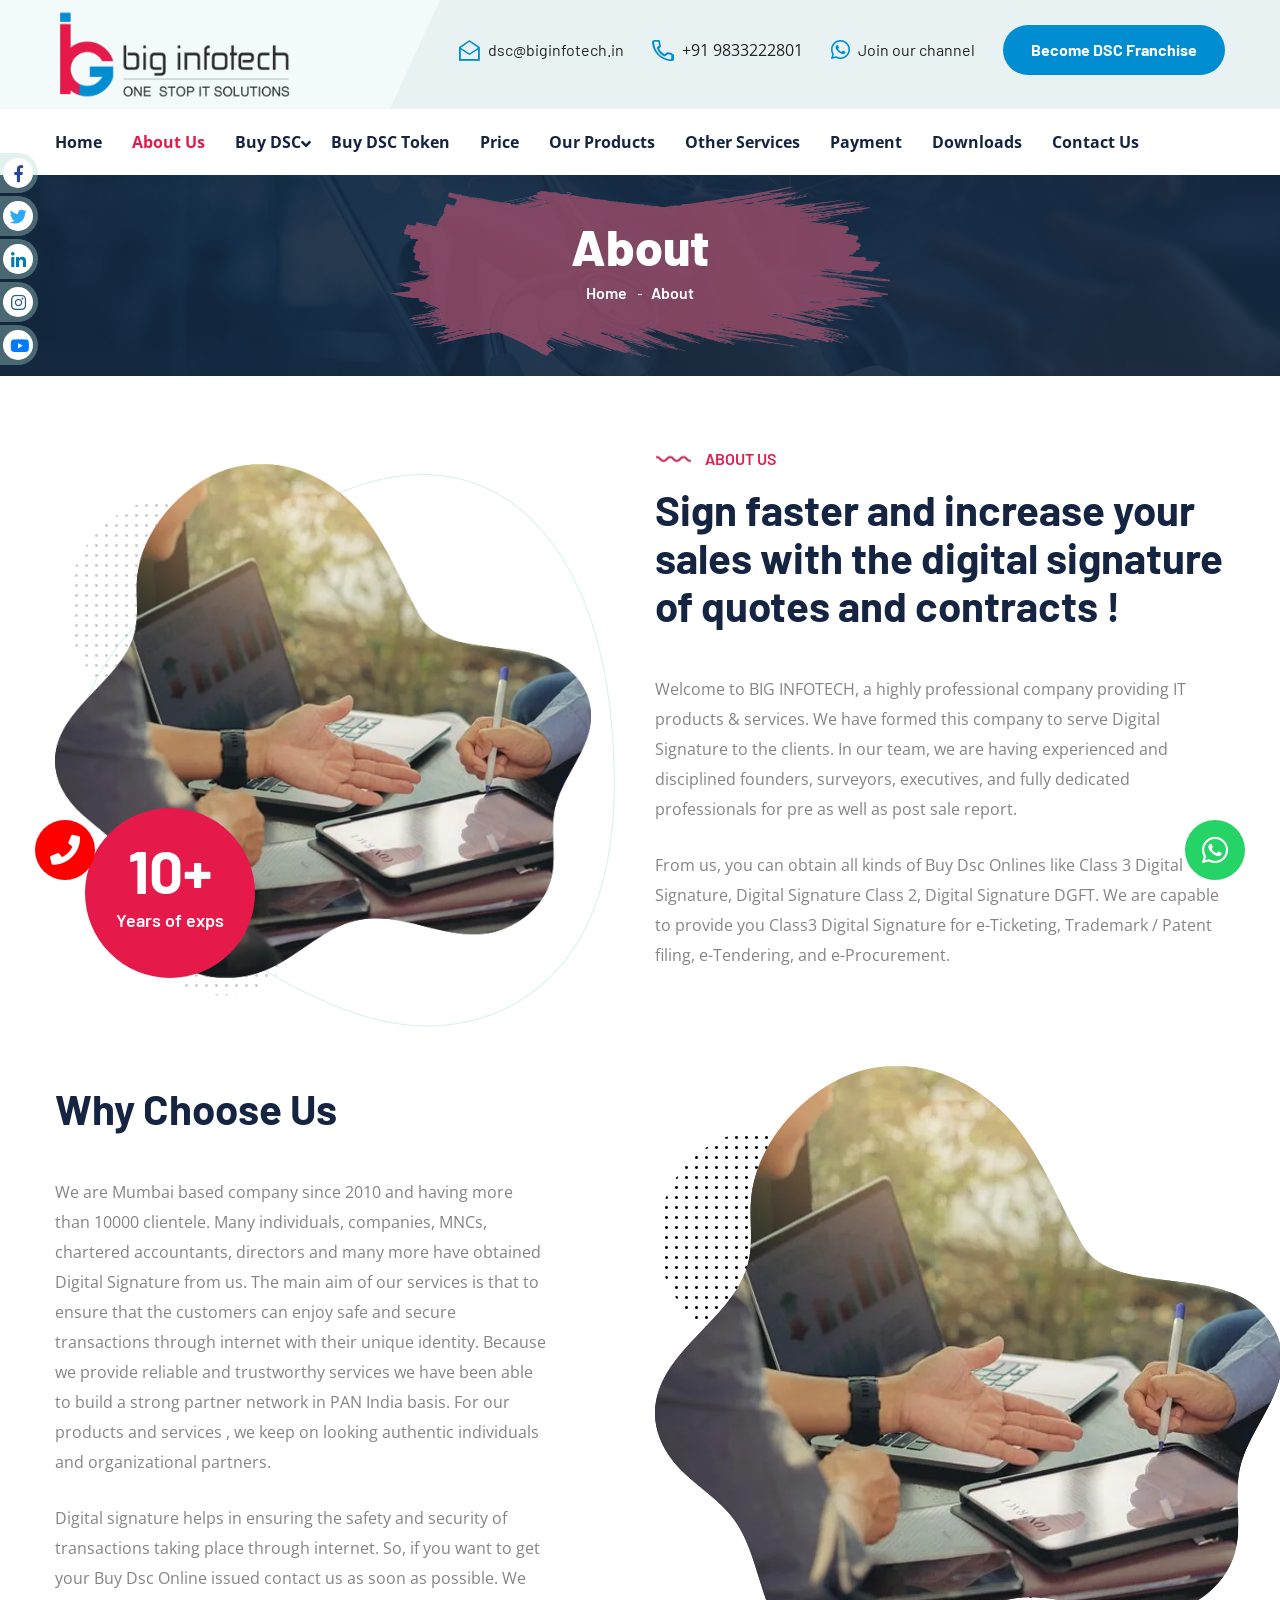
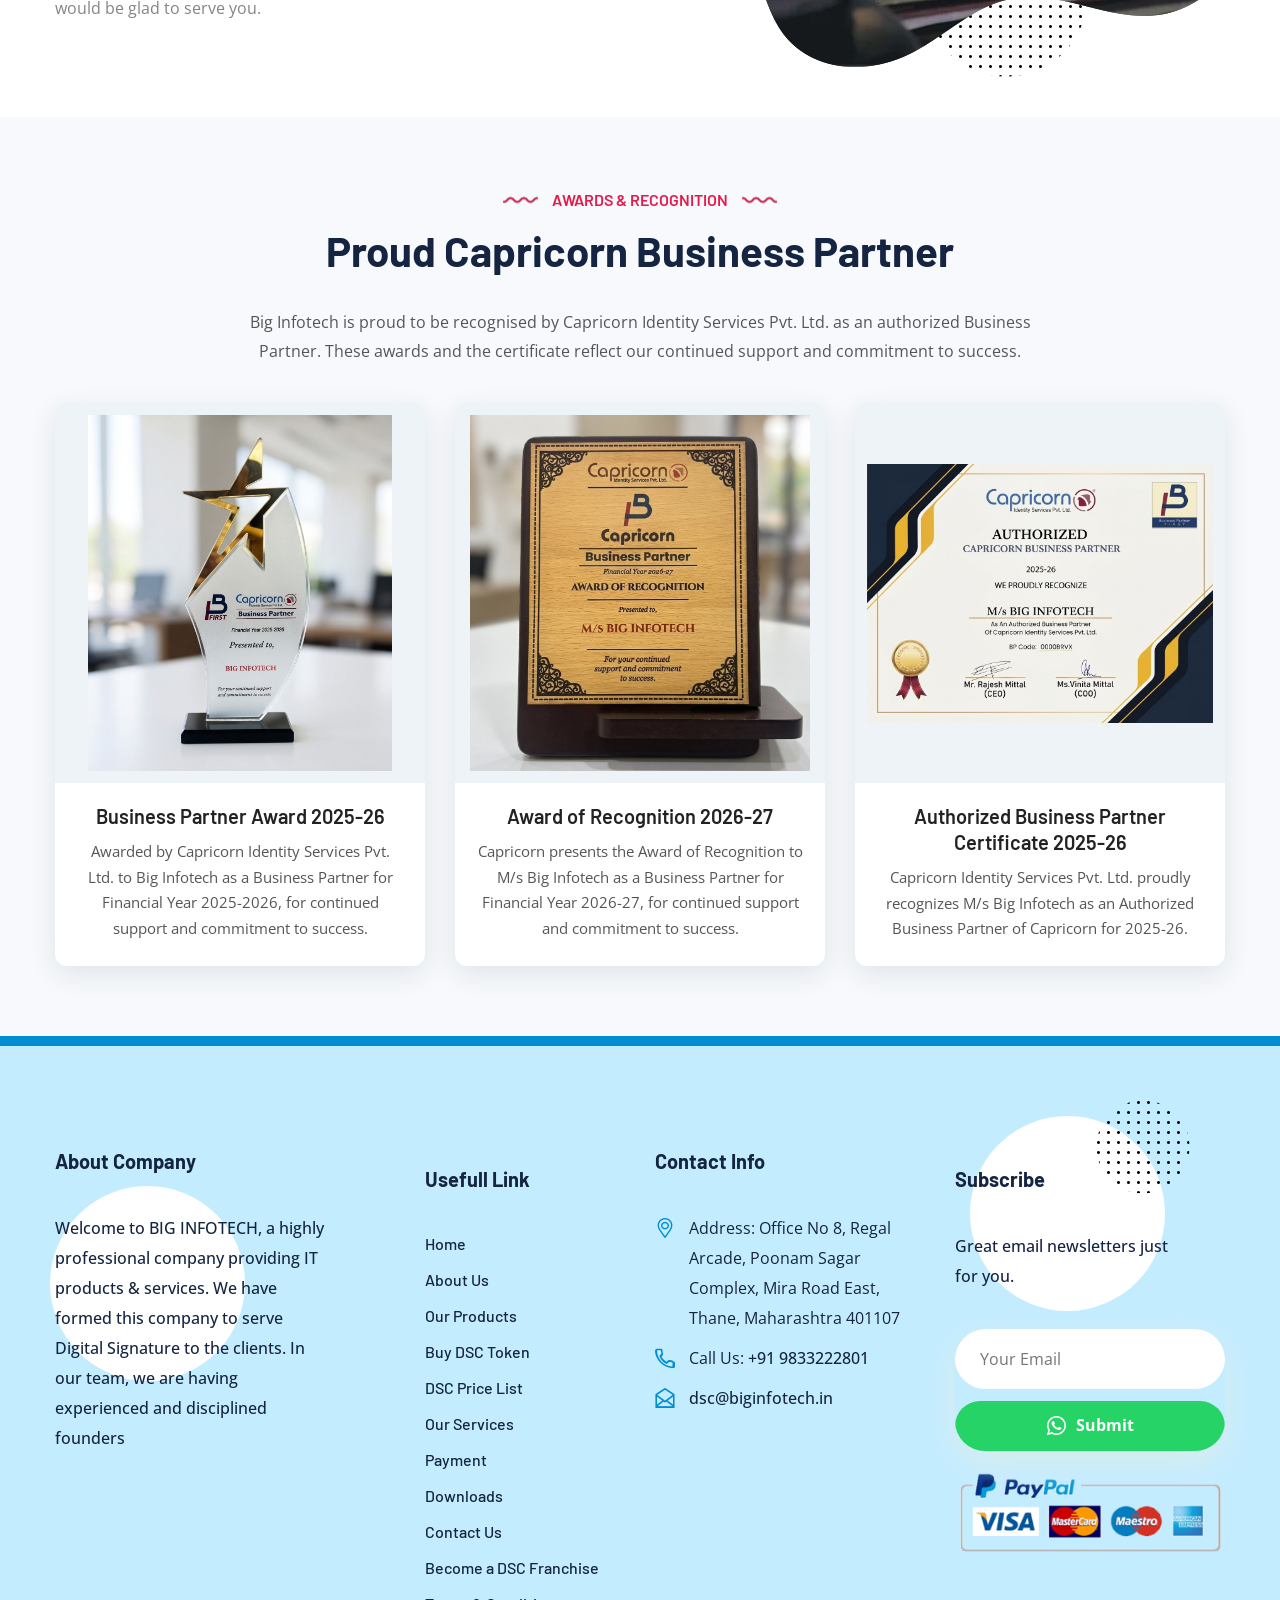
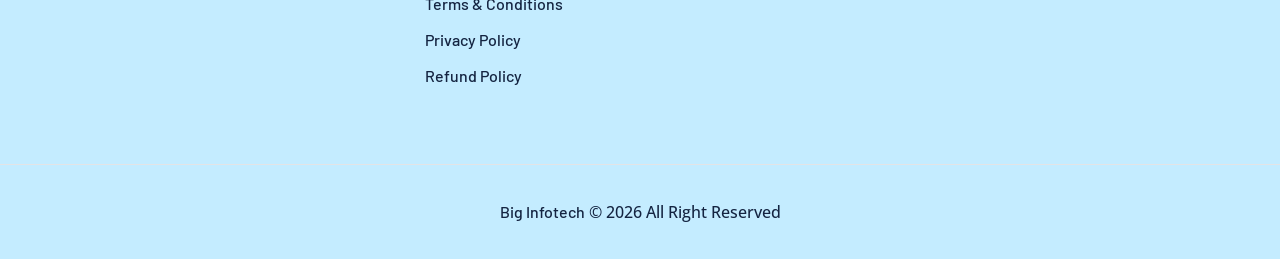
<file: about.html>
<!DOCTYPE html>
<html lang="en">
<head>
<meta charset="utf-8">
<meta http-equiv="X-UA-Compatible" content="IE=edge">
<meta name="viewport" content="width=device-width, initial-scale=1.0">
<title>About Us – Big Infotech Digital Signature Agency</title>
<meta name="description" content="About Big Infotech, a trusted digital signature certificate (DSC) agency in Mira Road, Mumbai for Class 3, DGFT and Document Signer DSC.">
<link rel="canonical" href="https://www.biginfotech.in/about">
<meta property="og:type" content="website"><meta property="og:site_name" content="Big Infotech"><meta property="og:title" content="About Us – Big Infotech Digital Signature Agency"><meta property="og:description" content="About Big Infotech, a trusted digital signature certificate (DSC) agency in Mira Road, Mumbai for Class 3, DGFT and Document Signer DSC."><meta property="og:url" content="https://www.biginfotech.in/about">
<link rel="icon" href="fb9b45982e.png" type="image/x-icon">
<link href="https://fonts.googleapis.com/css2?family=Barlow:ital,wght@0,300;0,400;0,500;0,600;0,700;0,800;0,900;1,300;1,400;1,500;1,600;1,700;1,800;1,900&amp;display=swap" rel="stylesheet">
<link href="https://fonts.googleapis.com/css2?family=Open+Sans:ital,wght@0,300;0,400;0,600;0,700;0,800;1,300;1,400;1,600;1,700;1,800&amp;display=swap" rel="stylesheet">
<link rel="stylesheet" href="style.css">
<script src="jquery.js"></script>
</head>
<body>
      <div class="boxed_wrapper">
      <header class="main-header style-one">
         <!-- header-upper -->
         <div class="header-upper">
            <div class="auto-container">
               <div class="upper-inner clearfix">
                  <div class="logo-box pull-left">
                     <div class="bg-color"></div>
                     <figure class="logo"><a href="./"><img src="f190c9217d.png" alt=""></a></figure>
                  </div>
                  <ul class="info-box pull-right clearfix">
                     <li><i class="icon-2"></i><a href="mailto:dsc@biginfotech.in">dsc@biginfotech.in</a></li>
                     <li><i class="icon-24"></i>+91 9833222801</li>
                     <li class="wa-li"><a class="wa-channel" href="https://chat.whatsapp.com/Hktn0h9VZ0A9QGkBfCBrAc" target="_blank" rel="noopener noreferrer"><i class="fab fa-whatsapp"></i> Join our channel</a></li><li class="btn-box"><a href="enquiry" class="theme-btn-one">Become DSC Franchise</a></li>
                  </ul>
               </div>
            </div>
         </div>
         <!-- header-lower -->
         <div class="header-lower">
            <div class="auto-container">
               <div class="outer-box clearfix">
                  <div class="menu-area pull-left clearfix">
                     <!--Mobile Navigation Toggler-->
                     <div class="mobile-nav-toggler">
                        <i class="icon-bar"></i>
                        <i class="icon-bar"></i>
                        <i class="icon-bar"></i>
                     </div>
                     <nav class="main-menu navbar-expand-md navbar-light">
                        <div class="collapse navbar-collapse show clearfix" id="navbarSupportedContent">
                           <ul class="navigation clearfix">
                              <li class=""><a href="./">Home</a></li>
                              <li class="current"><a href="about">About Us</a></li>
                              <li class="dropdown">
                                 <a href="javascript:void(0)">Buy DSC</a>
                                 <ul>
                                    <li><a href="class-3-dsc">Class 3 DSC</a></li><li><a href="dgft-dsc">DGFT DSC</a></li><li><a href="foreign-dsc">Foreign DSC</a></li><li><a href="document-signer">Document Signer</a></li>
                                    
                                 </ul>
                              </li>
                              <li><a href="buy-dsc-token">Buy DSC Token</a></li>
                              <li><a href="dsc-price">Price</a></li>
                              <li><a href="products">Our Products</a></li>
                              <li><a href="services">Other Services</a></li>
                              <li><a href="payment">Payment</a></li>
                              <li><a href="downloads">Downloads</a></li>
                              <li><a href="contact">Contact Us</a></li>
                           </ul>
                        </div>
                     </nav>
                  </div>
               </div>
            </div>
         </div>
         <!--sticky Header-->
         <div class="sticky-header">
            <div class="auto-container">
               <div class="outer-box clearfix">
                  <div class="menu-area pull-left">
                     <nav class="main-menu clearfix">
                        <!--Keep This Empty / Menu will come through Javascript-->
                     </nav>
                  </div>
               </div>
            </div>
         </div>
      </header>
      <!-- main-header end -->
      <!-- Mobile Menu  -->
      <div class="mobile-menu">
         <div class="menu-backdrop"></div>
         <div class="close-btn"><i class="fas fa-times"></i></div>
         <nav class="menu-box">
            <div class="nav-logo">
               <!--<a href="./">
                  <img src="358aa58433.png" alt="" title="">
                  </a>-->
            </div>
            <div class="menu-outer">
               <!--Here Menu Will Come Automatically Via Javascript / Same Menu as in Header-->
            </div>
            <div class="contact-info">
               <h4>Contact Info</h4>
               <ul>
                  <li>Address: Office No 8, Regal Arcade, Poonam Sagar Complex, Mira Road East, Thane, Maharashtra 401107 
                  </li>
                  <li><a href="tel:+91 9833222801">+91 9833222801</a></li>
                  <li><a href="mailto:dsc@biginfotech.in">dsc@biginfotech.in</a></li>
               </ul>
            </div>
            <div class="social-links">
               <ul class="clearfix">
<li><a href="https://twitter.com/InfotechBig" target="_blank" rel="noopener noreferrer" aria-label="Twitter"><span class="fab fa-twitter"></span></a></li>
<li><a href="https://www.facebook.com/dscbiginfotech/" target="_blank" rel="noopener noreferrer" aria-label="Facebook"><span class="fab fa-facebook-square"></span></a></li>
<li><a href="https://www.linkedin.com/company/infotechbig/" target="_blank" rel="noopener noreferrer" aria-label="LinkedIn"><span class="fab fa-linkedin-in"></span></a></li>
<li><a href="https://www.youtube.com/channel/UCIxEtttWk5dz54IMRx5Y0tw" target="_blank" rel="noopener noreferrer" aria-label="YouTube"><span class="fab fa-youtube"></span></a></li>
<li><a href="https://www.instagram.com/biginfotech/" target="_blank" rel="noopener noreferrer" aria-label="Instagram"><span class="fab fa-instagram"></span></a></li>
</ul>
            </div>
         </nav>
      </div>
      <!-- End Mobile Menu --><div><div class="spa-page" id="page-about">
<section class="page-title centred" style="padding: 42px 0px 70px 0px; background-image: url(f7e620761f.jpg);">
   <div class="auto-container">
      <div class="content-box">
         <div class="shape" style="background-image: url(0e365d5d90.png);"></div>
         <div class="title">
            <h1>About</h1>
         </div>
         <ul class="bread-crumb clearfix">
            <li><a href="./">Home</a></li>
            <li>About</li>
         </ul>
      </div>
   </div>
</section>
<!-- End Page Title -->
<!-- about-style-two -->
<section class="about-style-two" style="padding:70px 0px 70px;">
            <div class="auto-container">
                <div class="row align-items-center clearfix">
                    <div class="col-lg-6 col-md-12 col-sm-12 image-column">
                        <div class="image_block_3">
                            <div class="image-box">
                                <div class="shape">
                                    <div class="shape-1 rotate-me" style="background-image: url(1fe534b8f7.png);"></div>
                                    <div class="shape-2" style="background-image: url(b01360a2f1.png);"></div>
                                    <div class="shape-3" style="background-image: url(284ef5d6dc.png);"></div>
                                </div>
                                <figure class="image"><img src="e68869de2a.webp" alt=""></figure>
                                <div class="text">
                                    <h2>10+</h2>
                                    <h5>Years of exps</h5>
                                </div>
                            </div>
                        </div>
                    </div>
                    <div class="col-lg-6 col-md-12 col-sm-12 content-column">
                        <div class="content_block_1">
                            <div class="content-box">
                                <div class="sec-title">
                                    <h6>About Us</h6>
                                    <h2>Sign faster and increase your sales with the digital signature of quotes and contracts !</h2>
                                </div>
                                <div class="text">
                                    <p>Welcome to BIG INFOTECH, a highly professional company providing IT products &amp; services. We have formed this company to serve Digital Signature to the clients. In our team, we are having experienced and disciplined founders, surveyors, executives, and fully dedicated professionals for pre as well as post sale report.</p>

<p>From us, you can obtain all kinds of Buy Dsc Onlines like Class 3 Digital Signature, Digital Signature Class 2, Digital Signature DGFT. We are capable to provide you Class3 Digital Signature for e-Ticketing, Trademark / Patent filing, e-Tendering, and e-Procurement.</p>
                                </div>
								
								<!-- <div class="btn-box">
                                    <a href="about" class="theme-btn-one">Read More About Us</a>
                                </div>
                                -->
                            </div>
                        </div>
                    </div>
                </div>
            </div>
        </section>
<!-- about-style-two end -->
<section class="about-section sec-pad-2" style=" padding: 0px 0px 50px;">
   <div class="auto-container">
      <div class="row align-items-center clearfix">
         <div class="col-lg-6 col-md-12 col-sm-12 content-column">
            <div class="content_block_1">
               <div class="content-box">
                  <div class="sec-title">
                     <h2>Why Choose Us</h2>
                  </div>
                  <div class="text">
                     <p>We are Mumbai based company since 2010 and having more than 10000 clientele. Many individuals, companies, MNCs, chartered accountants, directors and many more have obtained Digital Signature from us. The main aim of our services is that to ensure that the customers can enjoy safe and secure transactions through internet with their unique identity. Because we provide reliable and trustworthy services we have been able to build a strong partner network in PAN India basis. For our products and services , we keep on looking authentic individuals and organizational partners.</p>

<p>Digital signature helps in ensuring the safety and security of transactions taking place through internet. So, if you want to get your Buy Dsc Online issued contact us as soon as possible. We would be glad to serve you.</p>
                  </div>
               </div>
            </div>
         </div>
         <div class="col-lg-6 col-md-12 col-sm-12 image-column">
            <div class="image_block_1">
               <div class="image-box">
                  <div class="shape">
                     <div class="shape-1" style="background-image: url(8e16c1ef44.png);"></div>
                     <div class="shape-2" style="background-image: url(f4d8b7d8e4.png);"></div>
                  </div>
                  <figure class="image">
                     <img src="e68869de2a.webp" alt="">
                  </figure>
               </div>
            </div>
         </div>
      </div>
   </div>
</section>
<!-- awards-section -->
<section class="awards-section"><div class="auto-container"><div class="sec-title centred"><h6>Awards &amp; Recognition</h6><h2>Proud Capricorn Business Partner</h2></div><p class="aw-intro">Big Infotech is proud to be recognised by Capricorn Identity Services Pvt. Ltd. as an authorized Business Partner. These awards and the certificate reflect our continued support and commitment to success.</p><div class="row clearfix"><div class="col-lg-4 col-md-6 col-sm-12 aw-col"><div class="aw-card"><a class="lightbox-image aw-img" data-fancybox="awards" href="award-trophy-2025-26.jpg" title="Business Partner Award 2025-26"><img src="award-trophy-2025-26.jpg" alt="Capricorn Business Partner trophy presented to Big Infotech for Financial Year 2025-2026" loading="lazy"></a><div class="aw-text"><h4>Business Partner Award 2025-26</h4><p>Awarded by Capricorn Identity Services Pvt. Ltd. to Big Infotech as a Business Partner for Financial Year 2025-2026, for continued support and commitment to success.</p></div></div></div><div class="col-lg-4 col-md-6 col-sm-12 aw-col"><div class="aw-card"><a class="lightbox-image aw-img" data-fancybox="awards" href="award-plaque-2026-27.jpg" title="Award of Recognition 2026-27"><img src="award-plaque-2026-27.jpg" alt="Capricorn Award of Recognition plaque presented to M/s Big Infotech for Financial Year 2026-27" loading="lazy"></a><div class="aw-text"><h4>Award of Recognition 2026-27</h4><p>Capricorn presents the Award of Recognition to M/s Big Infotech as a Business Partner for Financial Year 2026-27, for continued support and commitment to success.</p></div></div></div><div class="col-lg-4 col-md-6 col-sm-12 aw-col"><div class="aw-card"><a class="lightbox-image aw-img" data-fancybox="awards" href="capricorn-certificate-2025-26.jpg" title="Authorized Business Partner Certificate 2025-26"><img src="capricorn-certificate-2025-26.jpg" alt="Authorized Capricorn Business Partner certificate for M/s Big Infotech 2025-26" loading="lazy"></a><div class="aw-text"><h4>Authorized Business Partner Certificate 2025-26</h4><p>Capricorn Identity Services Pvt. Ltd. proudly recognizes M/s Big Infotech as an Authorized Business Partner of Capricorn for 2025-26.</p></div></div></div></div></div></section>

</div>

</div><!-- main-footer -->
<footer class="main-footer border-top-10 bg-color-1">
   <div class="footer-top">
      <div class="shape">
         <div class="shape-2 rotate-me" style="background-image: url(e4f0ada63e.png);"></div>
         <div class="shape-3"></div>
         <div class="shape-4"></div>
      </div>
      <div class="auto-container">
         <div class="row clearfix">
            <div class="col-lg-3 col-md-6 col-sm-12 footer-column">
               <div class="footer-widget logo-widget">
                  <div class="widget-title">
                     <h4>About Company</h4>
                  </div>
                  <div class="text">
                     <p>Welcome to BIG INFOTECH, a highly professional company providing
                        IT products & services. We have formed this company to serve 
                        Digital Signature to the clients. In our team, we are having
                        experienced and disciplined founders
                     </p>
                  </div>
               </div>
            </div>
            <div class="col-lg-3 col-md-6 col-sm-12 footer-column">
               <div class="footer-widget links-widget ml-70">
                  <div class="widget-title">
                     <h4>Usefull Link</h4>
                  </div>
                  <div class="widget-content">
                     <ul class="links-list clearfix">
<li><a href="./">Home</a></li>
<li><a href="about">About Us</a></li>
<li><a href="products">Our Products</a></li>
<li><a href="buy-dsc-token">Buy DSC Token</a></li>
<li><a href="dsc-price">DSC Price List</a></li>
<li><a href="services">Our Services</a></li>
<li><a href="payment">Payment</a></li>
<li><a href="downloads">Downloads</a></li>
<li><a href="contact">Contact Us</a></li>
<li><a href="enquiry">Become a DSC Franchise</a></li>
<li><a href="terms-and-conditions">Terms &amp; Conditions</a></li>
<li><a href="privacy-policy">Privacy Policy</a></li>
<li><a href="refund-policy">Refund Policy</a></li>
</ul>
                  </div>
               </div>
            </div>
            <div class="col-lg-3 col-md-6 col-sm-12 footer-column">
               <div class="footer-widget logo-widget">
                  <div class="widget-title">
                     <h4>Contact Info</h4>
                  </div>
                  <div class="text">
                     <ul class="info clearfix">
                        <li><i class="icon-26"></i>Address: Office No 8, Regal Arcade, Poonam Sagar Complex, Mira Road East, Thane, Maharashtra 401107
                        </li>
                        <li><i class="icon-24"></i>Call Us: <a href="tel:+91 9833222801">+91 9833222801</a></li>
                        <li><i class="icon-25"></i><a href="mailto:dsc@biginfotech.in">dsc@biginfotech.in</a></li>
                     </ul>
                  </div>
               </div>
            </div>
            <div class="col-lg-3 col-md-6 col-sm-12 footer-column">
               <div class="footer-widget subscribe-widget">
                  <div class="widget-title">
                     <h4>Subscribe</h4>
                  </div>
                  <div class="widget-content">
                     <p>Great email newsletters just<br> for you.</p>
                     
                     <form action="javascript:void(0)" method="POST" class="subscribe-form">
                        <div class="form-group">
                            
                           <input type="email" name="email" placeholder="Your Email" required="">
                           <button type="submit"><i class="fab fa-whatsapp"></i><span>Submit</span></button>
                        </div>
                     </form>
                     <img src="7db894fab5.png" style="padding-top:15px;" alt="">
                  </div>
               </div>
            </div>
         </div>
      </div>
   </div>
   <div class="footer-bottom centred">
      <div class="auto-container">
         <div class="copyright">
            <p><a href="./">Big Infotech</a> &copy; 2026 All Right Reserved</p>
         </div>
      </div>
   </div>
</footer>
<!-- main-footer end -->
<!--Scroll to top-->
<button class="scroll-top scroll-to-target" data-target="html">
<span class="fal fa-angle-up"></span>
</button>
<!--Social Media Buttons Fixed-->
<div class="smbtn-fx">
   <nav class="social">
      <ul>
<li><a href="https://www.facebook.com/dscbiginfotech/" target="_blank" rel="noopener noreferrer" aria-label="Facebook"><b>Facebook</b><i class="fab fa-facebook-f f-col"></i></a></li>
<li><a href="https://twitter.com/InfotechBig" target="_blank" rel="noopener noreferrer" aria-label="Twitter"><b>Twitter</b><i class="fab fa-twitter t-col"></i></a></li>
<li><a href="https://www.linkedin.com/company/infotechbig/" target="_blank" rel="noopener noreferrer" aria-label="LinkedIn"><b>LinkedIn</b><i class="fab fa-linkedin-in l-col"></i></a></li>
<li><a href="https://www.instagram.com/biginfotech/" target="_blank" rel="noopener noreferrer" aria-label="Instagram"><b>Instagram</b><i class="fab fa-instagram i-col"></i></a></li>
<li><a href="https://www.youtube.com/channel/UCIxEtttWk5dz54IMRx5Y0tw" target="_blank" rel="noopener noreferrer" aria-label="YouTube"><b>YouTube</b><i class="fab fa-youtube y-col"></i></a></li>
</ul>
   </nav>
</div>
<!--Social Media Buttons Fixed @DKK-->
<a href="https://api.whatsapp.com/send?phone=919833398901&amp;text=Please%20contact,%20I%20am%20looking%20for%20your%20services%20" target="_blank" class="btn-whatsapp-pulse">
<i class="fab fa-whatsapp"></i>
</a>
<a href="tel:919833222801" target="_blank" class="btn-call">
<i class="fas fa-phone"></i>
</a>
</div>
<script src="site.js"></script>
</body>
</html>
</file>
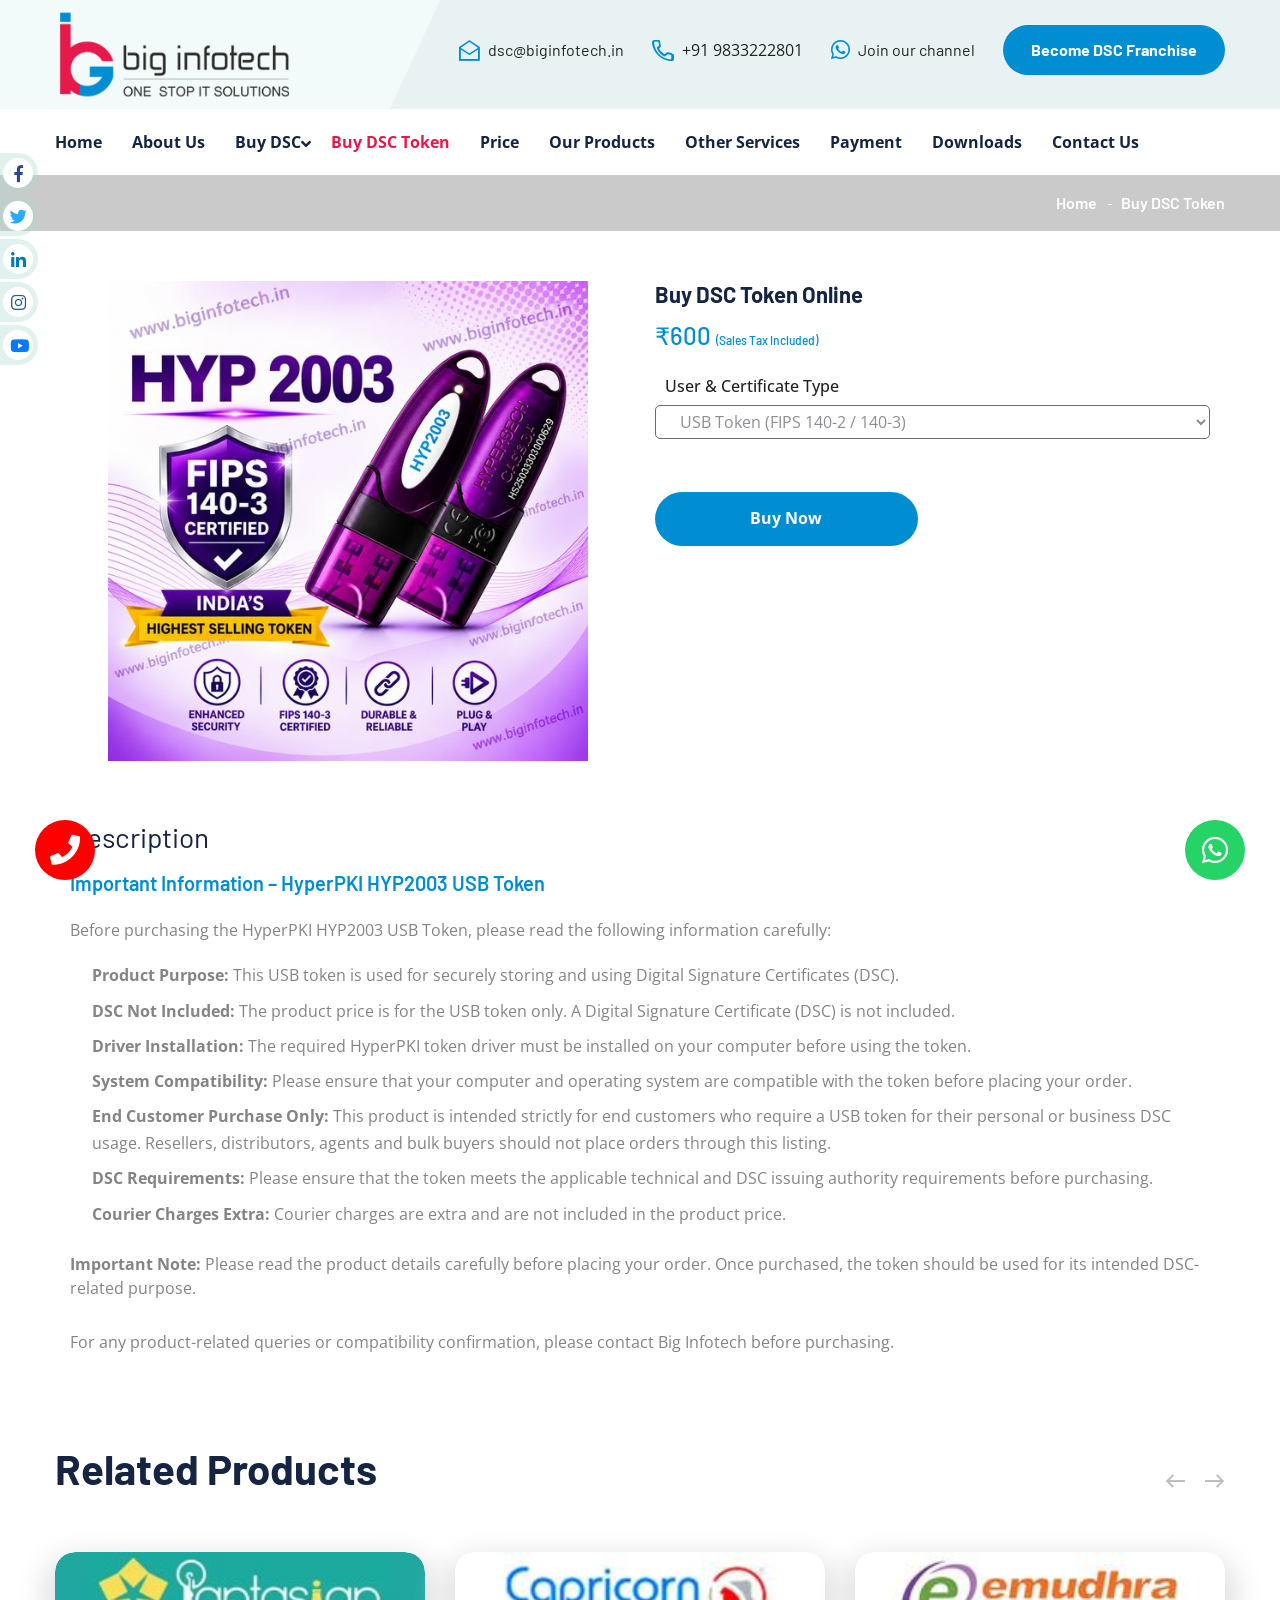
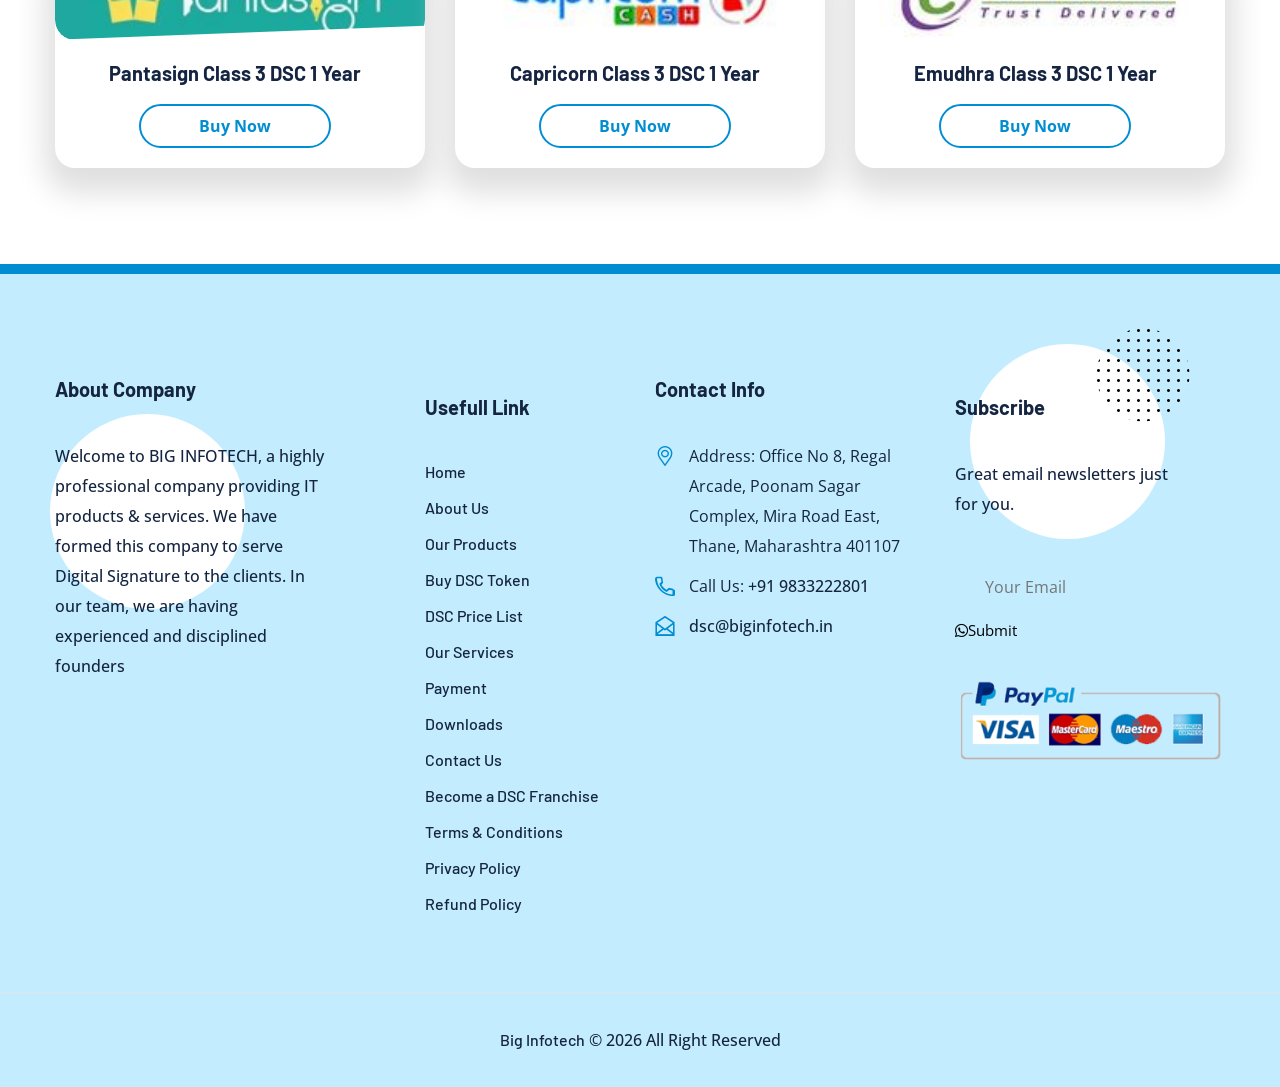
<file: buy-dsc-token.html>
<!DOCTYPE html>
<html lang="en">
<head>
<meta charset="utf-8">
<meta http-equiv="X-UA-Compatible" content="IE=edge">
<meta name="viewport" content="width=device-width, initial-scale=1.0">
<title>Buy DSC Token – HyperPKI HYP2003 USB Token ₹600 | Big Infotech</title>
<meta name="description" content="Buy the HyperPKI HYP2003 USB token (FIPS 140-2 / 140-3) for your Digital Signature Certificate. ₹600, courier charges extra. Read the important information before ordering.">
<link rel="canonical" href="https://www.biginfotech.in/buy-dsc-token">
<meta property="og:type" content="website"><meta property="og:site_name" content="Big Infotech"><meta property="og:title" content="Buy DSC Token – HyperPKI HYP2003 USB Token ₹600 | Big Infotech"><meta property="og:description" content="Buy the HyperPKI HYP2003 USB token (FIPS 140-2 / 140-3) for your Digital Signature Certificate. ₹600, courier charges extra. Read the important information before ordering."><meta property="og:url" content="https://www.biginfotech.in/buy-dsc-token">
<link rel="icon" href="fb9b45982e.png" type="image/x-icon">
<link href="https://fonts.googleapis.com/css2?family=Barlow:ital,wght@0,300;0,400;0,500;0,600;0,700;0,800;0,900;1,300;1,400;1,500;1,600;1,700;1,800;1,900&amp;display=swap" rel="stylesheet">
<link href="https://fonts.googleapis.com/css2?family=Open+Sans:ital,wght@0,300;0,400;0,600;0,700;0,800;1,300;1,400;1,600;1,700;1,800&amp;display=swap" rel="stylesheet">
<link rel="stylesheet" href="style.css">
<script src="jquery.js"></script>
</head>
<body>
      <div class="boxed_wrapper">
      <header class="main-header style-one">
         <!-- header-upper -->
         <div class="header-upper">
            <div class="auto-container">
               <div class="upper-inner clearfix">
                  <div class="logo-box pull-left">
                     <div class="bg-color"></div>
                     <figure class="logo"><a href="./"><img src="f190c9217d.png" alt=""></a></figure>
                  </div>
                  <ul class="info-box pull-right clearfix">
                     <li><i class="icon-2"></i><a href="mailto:dsc@biginfotech.in">dsc@biginfotech.in</a></li>
                     <li><i class="icon-24"></i>+91 9833222801</li>
                     <li class="wa-li"><a class="wa-channel" href="https://chat.whatsapp.com/Hktn0h9VZ0A9QGkBfCBrAc" target="_blank" rel="noopener noreferrer"><i class="fab fa-whatsapp"></i> Join our channel</a></li><li class="btn-box"><a href="enquiry" class="theme-btn-one">Become DSC Franchise</a></li>
                  </ul>
               </div>
            </div>
         </div>
         <!-- header-lower -->
         <div class="header-lower">
            <div class="auto-container">
               <div class="outer-box clearfix">
                  <div class="menu-area pull-left clearfix">
                     <!--Mobile Navigation Toggler-->
                     <div class="mobile-nav-toggler">
                        <i class="icon-bar"></i>
                        <i class="icon-bar"></i>
                        <i class="icon-bar"></i>
                     </div>
                     <nav class="main-menu navbar-expand-md navbar-light">
                        <div class="collapse navbar-collapse show clearfix" id="navbarSupportedContent">
                           <ul class="navigation clearfix">
                              <li class=""><a href="./">Home</a></li>
                              <li><a href="about">About Us</a></li>
                              <li class="dropdown">
                                 <a href="javascript:void(0)">Buy DSC</a>
                                 <ul>
                                    <li><a href="class-3-dsc">Class 3 DSC</a></li><li><a href="dgft-dsc">DGFT DSC</a></li><li><a href="foreign-dsc">Foreign DSC</a></li><li><a href="document-signer">Document Signer</a></li>
                                    
                                 </ul>
                              </li>
                              <li class="current"><a href="buy-dsc-token">Buy DSC Token</a></li>
                              <li><a href="dsc-price">Price</a></li>
                              <li><a href="products">Our Products</a></li>
                              <li><a href="services">Other Services</a></li>
                              <li><a href="payment">Payment</a></li>
                              <li><a href="downloads">Downloads</a></li>
                              <li><a href="contact">Contact Us</a></li>
                           </ul>
                        </div>
                     </nav>
                  </div>
               </div>
            </div>
         </div>
         <!--sticky Header-->
         <div class="sticky-header">
            <div class="auto-container">
               <div class="outer-box clearfix">
                  <div class="menu-area pull-left">
                     <nav class="main-menu clearfix">
                        <!--Keep This Empty / Menu will come through Javascript-->
                     </nav>
                  </div>
               </div>
            </div>
         </div>
      </header>
      <!-- main-header end -->
      <!-- Mobile Menu  -->
      <div class="mobile-menu">
         <div class="menu-backdrop"></div>
         <div class="close-btn"><i class="fas fa-times"></i></div>
         <nav class="menu-box">
            <div class="nav-logo">
               <!--<a href="./">
                  <img src="358aa58433.png" alt="" title="">
                  </a>-->
            </div>
            <div class="menu-outer">
               <!--Here Menu Will Come Automatically Via Javascript / Same Menu as in Header-->
            </div>
            <div class="contact-info">
               <h4>Contact Info</h4>
               <ul>
                  <li>Address: Office No 8, Regal Arcade, Poonam Sagar Complex, Mira Road East, Thane, Maharashtra 401107 
                  </li>
                  <li><a href="tel:+91 9833222801">+91 9833222801</a></li>
                  <li><a href="mailto:dsc@biginfotech.in">dsc@biginfotech.in</a></li>
               </ul>
            </div>
            <div class="social-links">
               <ul class="clearfix">
<li><a href="https://twitter.com/InfotechBig" target="_blank" rel="noopener noreferrer" aria-label="Twitter"><span class="fab fa-twitter"></span></a></li>
<li><a href="https://www.facebook.com/dscbiginfotech/" target="_blank" rel="noopener noreferrer" aria-label="Facebook"><span class="fab fa-facebook-square"></span></a></li>
<li><a href="https://www.linkedin.com/company/infotechbig/" target="_blank" rel="noopener noreferrer" aria-label="LinkedIn"><span class="fab fa-linkedin-in"></span></a></li>
<li><a href="https://www.youtube.com/channel/UCIxEtttWk5dz54IMRx5Y0tw" target="_blank" rel="noopener noreferrer" aria-label="YouTube"><span class="fab fa-youtube"></span></a></li>
<li><a href="https://www.instagram.com/biginfotech/" target="_blank" rel="noopener noreferrer" aria-label="Instagram"><span class="fab fa-instagram"></span></a></li>
</ul>
            </div>
         </nav>
      </div>
      <!-- End Mobile Menu --><div><div class="spa-page" id="page-dsc-usb-tokens">
<!-- Page Title -->
<section class="page-title centred gr1">
   <div class="auto-container">
      <div class="content-box">
         <ul class="bread-crumb clearfix">
            <li><a href="./">Home</a></li>
            <li>Buy DSC Token</li>
         </ul>
      </div>
   </div>
</section>
<!-- End Page Title -->
<div class="container">
   <div class="card">
      <div class="container-fliud">
         <div class="wrapper row">
            <div class="preview col-md-6">
               <div class="preview-pic tab-content">
                  <div class="tab-pane active" id="pic-1"><img src="b843f7bf4a.jpg" alt="HyperPKI HYP2003 USB Token" style="max-width:480px;width:100%;height:auto;display:block;margin:0 auto" /></div>
               </div>
            </div>
            <div class="details col-md-6">
               <h3 class="product-title">Buy DSC Token Online</h3>
               <h5 style="font-size: 24px;
                  font-weight: 500;
                  color: #008dd2;"><span id="price">₹600</span> <span style="font-size:12px;">(Sales Tax Included) </span></h5>
               <br>
               <div class="form-inner">
                  <form method="post" action="javascript:void(0)" class="default-form">
                     <div class="row clearfix">
                        <div class="col-lg-12 col-md-12 col-sm-12 form-group">
                           <label class="nne">User & Certificate Type</label>
                           
                           <select class="slt1" id="make" name="make" required>
                              
                              <option value="157" data-price="600" data-label="₹600" selected>USB Token (FIPS 140-2 / 140-3)</option>
                              
                           </select>
                        </div>
                        <input type="hidden" name="price" id="prices" value="600"/>
                        <div class="col-lg-6 col-md-12 col-sm-12 form-group message-btn">
                           <div class="btn-box" style="margin-top: 30px;">
                              <input type="submit" class="theme-btn-one" style="width: 100%;" value="Buy Now" />
                           </div>
                        </div>
                     </div>
                  </form>
               </div>
            </div>
            <div class="col-md-12">
               <div class="disp">
                  <h3>Description</h3>
                  <h4 style="color:#008dd2;font-size:20px;font-weight:600;margin:6px 0 12px">Important Information &ndash; HyperPKI HYP2003 USB Token</h4>
                  <p style="margin-bottom:10px">Before purchasing the HyperPKI HYP2003 USB Token, please read the following information carefully:</p>
                  <ol style="padding-left:22px;line-height:1.7;margin-bottom:14px">
                     <li style="margin-bottom:8px"><strong>Product Purpose:</strong> This USB token is used for securely storing and using Digital Signature Certificates (DSC).</li>
                     <li style="margin-bottom:8px"><strong>DSC Not Included:</strong> The product price is for the USB token only. A Digital Signature Certificate (DSC) is not included.</li>
                     <li style="margin-bottom:8px"><strong>Driver Installation:</strong> The required HyperPKI token driver must be installed on your computer before using the token.</li>
                     <li style="margin-bottom:8px"><strong>System Compatibility:</strong> Please ensure that your computer and operating system are compatible with the token before placing your order.</li>
                     <li style="margin-bottom:8px"><strong>End Customer Purchase Only:</strong> This product is intended strictly for end customers who require a USB token for their personal or business DSC usage. Resellers, distributors, agents and bulk buyers should not place orders through this listing.</li>
                     <li style="margin-bottom:8px"><strong>DSC Requirements:</strong> Please ensure that the token meets the applicable technical and DSC issuing authority requirements before purchasing.</li>
                     <li style="margin-bottom:8px"><strong>Courier Charges Extra:</strong> Courier charges are extra and are not included in the product price.</li>
                  </ol>
                  <p style="margin-bottom:10px"><strong>Important Note:</strong> Please read the product details carefully before placing your order. Once purchased, the token should be used for its intended DSC-related purpose.</p>
                  <p>For any product-related queries or compatibility confirmation, please contact Big Infotech before purchasing.</p>
               </div>
            </div>
         </div>
      </div>
   </div>
</div>
<!-- news-section -->
<section class="news-section sec-pad" style=" padding: 30px 0px 10px 0px;">
   <div class="auto-container">
      <div class="sec-title">
         <h2>Related Products </h2>
      </div>
      <div class="three-item-carousel owl-carousel owl-theme owl-dots-none">
          
          
         <div class="news-block-one">
            <div class="service-block-two wow fadeInUp animated animated" data-wow-delay="00ms" data-wow-duration="1500ms" style="visibility: visible; animation-duration: 1500ms; animation-delay: 0ms; animation-name: fadeInUp;">
               <div class="inner-box prd">
                  <figure class="image-box"><img src="ca7dcaee1b.jpg" alt=""></figure>
                  <div class="lower-content int">
                     <h4><a href="javascript:void(0)">Pantasign Class 3 DSC 1 Year</a></h4>
                     <div class="more-btn">
                       <form method="post" action="javascript:void(0)" class="default-form">
                            <input type="hidden" name="make" value="" />
                            
                            <input type="hidden" name="price" value="" />
                        <button type="submit" class="theme-btn-one mtb">Buy Now</button>
                     </div>
                  </div>
               </div>
            </div>
         </div>
         
         
          
         <div class="news-block-one">
            <div class="service-block-two wow fadeInUp animated animated" data-wow-delay="00ms" data-wow-duration="1500ms" style="visibility: visible; animation-duration: 1500ms; animation-delay: 0ms; animation-name: fadeInUp;">
               <div class="inner-box prd">
                  <figure class="image-box"><img src="e3b70fa908.jpg" alt=""></figure>
                  <div class="lower-content int">
                     <h4><a href="javascript:void(0)">Capricorn Class 3 DSC 1 Year</a></h4>
                     <div class="more-btn">
                       <form method="post" action="javascript:void(0)" class="default-form">
                            <input type="hidden" name="make" value="" />
                            
                            <input type="hidden" name="price" value="" />
                        <button type="submit" class="theme-btn-one mtb">Buy Now</button>
                     </div>
                  </div>
               </div>
            </div>
         </div>
         
         
          
         <div class="news-block-one">
            <div class="service-block-two wow fadeInUp animated animated" data-wow-delay="00ms" data-wow-duration="1500ms" style="visibility: visible; animation-duration: 1500ms; animation-delay: 0ms; animation-name: fadeInUp;">
               <div class="inner-box prd">
                  <figure class="image-box"><img src="a8f8fd496f.jpg" alt=""></figure>
                  <div class="lower-content int">
                     <h4><a href="javascript:void(0)">Emudhra Class 3 DSC 1 Year</a></h4>
                     <div class="more-btn">
                       <form method="post" action="javascript:void(0)" class="default-form">
                            <input type="hidden" name="make" value="" />
                            
                            <input type="hidden" name="price" value="" />
                        <button type="submit" class="theme-btn-one mtb">Buy Now</button>
                     </div>
                  </div>
               </div>
            </div>
         </div>
         
         
          
         <div class="news-block-one">
            <div class="service-block-two wow fadeInUp animated animated" data-wow-delay="00ms" data-wow-duration="1500ms" style="visibility: visible; animation-duration: 1500ms; animation-delay: 0ms; animation-name: fadeInUp;">
               <div class="inner-box prd">
                  <figure class="image-box"><img src="ca7dcaee1b.jpg" alt=""></figure>
                  <div class="lower-content int">
                     <h4><a href="javascript:void(0)">Pantasign Class 3 DSC 2 Years</a></h4>
                     <div class="more-btn">
                       <form method="post" action="javascript:void(0)" class="default-form">
                            <input type="hidden" name="make" value="" />
                            
                            <input type="hidden" name="price" value="" />
                        <button type="submit" class="theme-btn-one mtb">Buy Now</button>
                     </div>
                  </div>
               </div>
            </div>
         </div>
         
         
          
         <div class="news-block-one">
            <div class="service-block-two wow fadeInUp animated animated" data-wow-delay="00ms" data-wow-duration="1500ms" style="visibility: visible; animation-duration: 1500ms; animation-delay: 0ms; animation-name: fadeInUp;">
               <div class="inner-box prd">
                  <figure class="image-box"><img src="e3b70fa908.jpg" alt=""></figure>
                  <div class="lower-content int">
                     <h4><a href="javascript:void(0)">Capricorn Class 3 DSC 2 Years</a></h4>
                     <div class="more-btn">
                       <form method="post" action="javascript:void(0)" class="default-form">
                            <input type="hidden" name="make" value="" />
                            
                            <input type="hidden" name="price" value="" />
                        <button type="submit" class="theme-btn-one mtb">Buy Now</button>
                     </div>
                  </div>
               </div>
            </div>
         </div>
         
         
          
         <div class="news-block-one">
            <div class="service-block-two wow fadeInUp animated animated" data-wow-delay="00ms" data-wow-duration="1500ms" style="visibility: visible; animation-duration: 1500ms; animation-delay: 0ms; animation-name: fadeInUp;">
               <div class="inner-box prd">
                  <figure class="image-box"><img src="a8f8fd496f.jpg" alt=""></figure>
                  <div class="lower-content int">
                     <h4><a href="javascript:void(0)">Emudhra Class 3 DSC 2 Years</a></h4>
                     <div class="more-btn">
                       <form method="post" action="javascript:void(0)" class="default-form">
                            <input type="hidden" name="make" value="" />
                            
                            <input type="hidden" name="price" value="" />
                        <button type="submit" class="theme-btn-one mtb">Buy Now</button>
                     </div>
                  </div>
               </div>
            </div>
         </div>
         
         
          
         <div class="news-block-one">
            <div class="service-block-two wow fadeInUp animated animated" data-wow-delay="00ms" data-wow-duration="1500ms" style="visibility: visible; animation-duration: 1500ms; animation-delay: 0ms; animation-name: fadeInUp;">
               <div class="inner-box prd">
                  <figure class="image-box"><img src="ca7dcaee1b.jpg" alt=""></figure>
                  <div class="lower-content int">
                     <h4><a href="javascript:void(0)">Pantasign Class 3 DSC 3 Years</a></h4>
                     <div class="more-btn">
                       <form method="post" action="javascript:void(0)" class="default-form">
                            <input type="hidden" name="make" value="" />
                            
                            <input type="hidden" name="price" value="" />
                        <button type="submit" class="theme-btn-one mtb">Buy Now</button>
                     </div>
                  </div>
               </div>
            </div>
         </div>
         
         
          
         <div class="news-block-one">
            <div class="service-block-two wow fadeInUp animated animated" data-wow-delay="00ms" data-wow-duration="1500ms" style="visibility: visible; animation-duration: 1500ms; animation-delay: 0ms; animation-name: fadeInUp;">
               <div class="inner-box prd">
                  <figure class="image-box"><img src="e3b70fa908.jpg" alt=""></figure>
                  <div class="lower-content int">
                     <h4><a href="javascript:void(0)">Capricorn Class 3 DSC 3 Years</a></h4>
                     <div class="more-btn">
                       <form method="post" action="javascript:void(0)" class="default-form">
                            <input type="hidden" name="make" value="" />
                            
                            <input type="hidden" name="price" value="" />
                        <button type="submit" class="theme-btn-one mtb">Buy Now</button>
                     </div>
                  </div>
               </div>
            </div>
         </div>
         
         
          
         <div class="news-block-one">
            <div class="service-block-two wow fadeInUp animated animated" data-wow-delay="00ms" data-wow-duration="1500ms" style="visibility: visible; animation-duration: 1500ms; animation-delay: 0ms; animation-name: fadeInUp;">
               <div class="inner-box prd">
                  <figure class="image-box"><img src="a8f8fd496f.jpg" alt=""></figure>
                  <div class="lower-content int">
                     <h4><a href="javascript:void(0)">Emudhra Class 3 DSC 3 Years</a></h4>
                     <div class="more-btn">
                       <form method="post" action="javascript:void(0)" class="default-form">
                            <input type="hidden" name="make" value="" />
                            
                            <input type="hidden" name="price" value="" />
                        <button type="submit" class="theme-btn-one mtb">Buy Now</button>
                     </div>
                  </div>
               </div>
            </div>
         </div>
         
         
          
         <div class="news-block-one">
            <div class="service-block-two wow fadeInUp animated animated" data-wow-delay="00ms" data-wow-duration="1500ms" style="visibility: visible; animation-duration: 1500ms; animation-delay: 0ms; animation-name: fadeInUp;">
               <div class="inner-box prd">
                  <figure class="image-box"><img src="ca7dcaee1b.jpg" alt=""></figure>
                  <div class="lower-content int">
                     <h4><a href="javascript:void(0)">Pantasign Class 3 Combo DSC 1 Year</a></h4>
                     <div class="more-btn">
                       <form method="post" action="javascript:void(0)" class="default-form">
                            <input type="hidden" name="make" value="" />
                            
                            <input type="hidden" name="price" value="" />
                        <button type="submit" class="theme-btn-one mtb">Buy Now</button>
                     </div>
                  </div>
               </div>
            </div>
         </div>
         
         
          
         <div class="news-block-one">
            <div class="service-block-two wow fadeInUp animated animated" data-wow-delay="00ms" data-wow-duration="1500ms" style="visibility: visible; animation-duration: 1500ms; animation-delay: 0ms; animation-name: fadeInUp;">
               <div class="inner-box prd">
                  <figure class="image-box"><img src="e3b70fa908.jpg" alt=""></figure>
                  <div class="lower-content int">
                     <h4><a href="javascript:void(0)">Capricorn Class 3 Combo DSC 1 Year</a></h4>
                     <div class="more-btn">
                       <form method="post" action="javascript:void(0)" class="default-form">
                            <input type="hidden" name="make" value="" />
                            
                            <input type="hidden" name="price" value="" />
                        <button type="submit" class="theme-btn-one mtb">Buy Now</button>
                     </div>
                  </div>
               </div>
            </div>
         </div>
         
         
          
         <div class="news-block-one">
            <div class="service-block-two wow fadeInUp animated animated" data-wow-delay="00ms" data-wow-duration="1500ms" style="visibility: visible; animation-duration: 1500ms; animation-delay: 0ms; animation-name: fadeInUp;">
               <div class="inner-box prd">
                  <figure class="image-box"><img src="a8f8fd496f.jpg" alt=""></figure>
                  <div class="lower-content int">
                     <h4><a href="javascript:void(0)">Emudhra Class 3 Combo DSC 1 Year</a></h4>
                     <div class="more-btn">
                       <form method="post" action="javascript:void(0)" class="default-form">
                            <input type="hidden" name="make" value="" />
                            
                            <input type="hidden" name="price" value="" />
                        <button type="submit" class="theme-btn-one mtb">Buy Now</button>
                     </div>
                  </div>
               </div>
            </div>
         </div>
         
         
          
         <div class="news-block-one">
            <div class="service-block-two wow fadeInUp animated animated" data-wow-delay="00ms" data-wow-duration="1500ms" style="visibility: visible; animation-duration: 1500ms; animation-delay: 0ms; animation-name: fadeInUp;">
               <div class="inner-box prd">
                  <figure class="image-box"><img src="ca7dcaee1b.jpg" alt=""></figure>
                  <div class="lower-content int">
                     <h4><a href="javascript:void(0)">Pantasign Class 3 Combo DSC 2 Years</a></h4>
                     <div class="more-btn">
                       <form method="post" action="javascript:void(0)" class="default-form">
                            <input type="hidden" name="make" value="" />
                            
                            <input type="hidden" name="price" value="" />
                        <button type="submit" class="theme-btn-one mtb">Buy Now</button>
                     </div>
                  </div>
               </div>
            </div>
         </div>
         
         
          
         <div class="news-block-one">
            <div class="service-block-two wow fadeInUp animated animated" data-wow-delay="00ms" data-wow-duration="1500ms" style="visibility: visible; animation-duration: 1500ms; animation-delay: 0ms; animation-name: fadeInUp;">
               <div class="inner-box prd">
                  <figure class="image-box"><img src="e3b70fa908.jpg" alt=""></figure>
                  <div class="lower-content int">
                     <h4><a href="javascript:void(0)">Capricorn Class 3 Combo DSC 2 Years</a></h4>
                     <div class="more-btn">
                       <form method="post" action="javascript:void(0)" class="default-form">
                            <input type="hidden" name="make" value="" />
                            
                            <input type="hidden" name="price" value="" />
                        <button type="submit" class="theme-btn-one mtb">Buy Now</button>
                     </div>
                  </div>
               </div>
            </div>
         </div>
         
         
          
         <div class="news-block-one">
            <div class="service-block-two wow fadeInUp animated animated" data-wow-delay="00ms" data-wow-duration="1500ms" style="visibility: visible; animation-duration: 1500ms; animation-delay: 0ms; animation-name: fadeInUp;">
               <div class="inner-box prd">
                  <figure class="image-box"><img src="a8f8fd496f.jpg" alt=""></figure>
                  <div class="lower-content int">
                     <h4><a href="javascript:void(0)">Emudhra Class 3 Combo DSC 2 Years</a></h4>
                     <div class="more-btn">
                       <form method="post" action="javascript:void(0)" class="default-form">
                            <input type="hidden" name="make" value="" />
                            
                            <input type="hidden" name="price" value="" />
                        <button type="submit" class="theme-btn-one mtb">Buy Now</button>
                     </div>
                  </div>
               </div>
            </div>
         </div>
         
         
          
         <div class="news-block-one">
            <div class="service-block-two wow fadeInUp animated animated" data-wow-delay="00ms" data-wow-duration="1500ms" style="visibility: visible; animation-duration: 1500ms; animation-delay: 0ms; animation-name: fadeInUp;">
               <div class="inner-box prd">
                  <figure class="image-box"><img src="ca7dcaee1b.jpg" alt=""></figure>
                  <div class="lower-content int">
                     <h4><a href="javascript:void(0)">Pantasign Class 3 Combo DSC 3 Years</a></h4>
                     <div class="more-btn">
                       <form method="post" action="javascript:void(0)" class="default-form">
                            <input type="hidden" name="make" value="" />
                            
                            <input type="hidden" name="price" value="" />
                        <button type="submit" class="theme-btn-one mtb">Buy Now</button>
                     </div>
                  </div>
               </div>
            </div>
         </div>
         
         
          
         <div class="news-block-one">
            <div class="service-block-two wow fadeInUp animated animated" data-wow-delay="00ms" data-wow-duration="1500ms" style="visibility: visible; animation-duration: 1500ms; animation-delay: 0ms; animation-name: fadeInUp;">
               <div class="inner-box prd">
                  <figure class="image-box"><img src="e3b70fa908.jpg" alt=""></figure>
                  <div class="lower-content int">
                     <h4><a href="javascript:void(0)">Capricorn Class 3 Combo DSC 3 Years</a></h4>
                     <div class="more-btn">
                       <form method="post" action="javascript:void(0)" class="default-form">
                            <input type="hidden" name="make" value="" />
                            
                            <input type="hidden" name="price" value="" />
                        <button type="submit" class="theme-btn-one mtb">Buy Now</button>
                     </div>
                  </div>
               </div>
            </div>
         </div>
         
         
          
         <div class="news-block-one">
            <div class="service-block-two wow fadeInUp animated animated" data-wow-delay="00ms" data-wow-duration="1500ms" style="visibility: visible; animation-duration: 1500ms; animation-delay: 0ms; animation-name: fadeInUp;">
               <div class="inner-box prd">
                  <figure class="image-box"><img src="a8f8fd496f.jpg" alt=""></figure>
                  <div class="lower-content int">
                     <h4><a href="javascript:void(0)">Emudhra Class 3 Combo DSC 3 Years</a></h4>
                     <div class="more-btn">
                       <form method="post" action="javascript:void(0)" class="default-form">
                            <input type="hidden" name="make" value="" />
                            
                            <input type="hidden" name="price" value="" />
                        <button type="submit" class="theme-btn-one mtb">Buy Now</button>
                     </div>
                  </div>
               </div>
            </div>
         </div>
         
         
          
         <div class="news-block-one">
            <div class="service-block-two wow fadeInUp animated animated" data-wow-delay="00ms" data-wow-duration="1500ms" style="visibility: visible; animation-duration: 1500ms; animation-delay: 0ms; animation-name: fadeInUp;">
               <div class="inner-box prd">
                  <figure class="image-box"><img src="ca7dcaee1b.jpg" alt=""></figure>
                  <div class="lower-content int">
                     <h4><a href="javascript:void(0)">Pantasign Foreign Class 3 DSC 1 Year</a></h4>
                     <div class="more-btn">
                       <form method="post" action="javascript:void(0)" class="default-form">
                            <input type="hidden" name="make" value="" />
                            
                            <input type="hidden" name="price" value="" />
                        <button type="submit" class="theme-btn-one mtb">Buy Now</button>
                     </div>
                  </div>
               </div>
            </div>
         </div>
         
         
          
         <div class="news-block-one">
            <div class="service-block-two wow fadeInUp animated animated" data-wow-delay="00ms" data-wow-duration="1500ms" style="visibility: visible; animation-duration: 1500ms; animation-delay: 0ms; animation-name: fadeInUp;">
               <div class="inner-box prd">
                  <figure class="image-box"><img src="e3b70fa908.jpg" alt=""></figure>
                  <div class="lower-content int">
                     <h4><a href="javascript:void(0)">Capricorn Foreign Class 3 DSC 1 Year</a></h4>
                     <div class="more-btn">
                       <form method="post" action="javascript:void(0)" class="default-form">
                            <input type="hidden" name="make" value="" />
                            
                            <input type="hidden" name="price" value="" />
                        <button type="submit" class="theme-btn-one mtb">Buy Now</button>
                     </div>
                  </div>
               </div>
            </div>
         </div>
         
         
          
         <div class="news-block-one">
            <div class="service-block-two wow fadeInUp animated animated" data-wow-delay="00ms" data-wow-duration="1500ms" style="visibility: visible; animation-duration: 1500ms; animation-delay: 0ms; animation-name: fadeInUp;">
               <div class="inner-box prd">
                  <figure class="image-box"><img src="a8f8fd496f.jpg" alt=""></figure>
                  <div class="lower-content int">
                     <h4><a href="javascript:void(0)">Emudhra Foreign Class 3 DSC 1 Year</a></h4>
                     <div class="more-btn">
                       <form method="post" action="javascript:void(0)" class="default-form">
                            <input type="hidden" name="make" value="" />
                            
                            <input type="hidden" name="price" value="" />
                        <button type="submit" class="theme-btn-one mtb">Buy Now</button>
                     </div>
                  </div>
               </div>
            </div>
         </div>
         
         
          
         <div class="news-block-one">
            <div class="service-block-two wow fadeInUp animated animated" data-wow-delay="00ms" data-wow-duration="1500ms" style="visibility: visible; animation-duration: 1500ms; animation-delay: 0ms; animation-name: fadeInUp;">
               <div class="inner-box prd">
                  <figure class="image-box"><img src="ca7dcaee1b.jpg" alt=""></figure>
                  <div class="lower-content int">
                     <h4><a href="javascript:void(0)">Pantasign Foreign Class 3 DSC 2 Years</a></h4>
                     <div class="more-btn">
                       <form method="post" action="javascript:void(0)" class="default-form">
                            <input type="hidden" name="make" value="" />
                            
                            <input type="hidden" name="price" value="" />
                        <button type="submit" class="theme-btn-one mtb">Buy Now</button>
                     </div>
                  </div>
               </div>
            </div>
         </div>
         
         
          
         <div class="news-block-one">
            <div class="service-block-two wow fadeInUp animated animated" data-wow-delay="00ms" data-wow-duration="1500ms" style="visibility: visible; animation-duration: 1500ms; animation-delay: 0ms; animation-name: fadeInUp;">
               <div class="inner-box prd">
                  <figure class="image-box"><img src="e3b70fa908.jpg" alt=""></figure>
                  <div class="lower-content int">
                     <h4><a href="javascript:void(0)">Capricorn Foreign Class 3 DSC 2 Years</a></h4>
                     <div class="more-btn">
                       <form method="post" action="javascript:void(0)" class="default-form">
                            <input type="hidden" name="make" value="" />
                            
                            <input type="hidden" name="price" value="" />
                        <button type="submit" class="theme-btn-one mtb">Buy Now</button>
                     </div>
                  </div>
               </div>
            </div>
         </div>
         
         
          
         <div class="news-block-one">
            <div class="service-block-two wow fadeInUp animated animated" data-wow-delay="00ms" data-wow-duration="1500ms" style="visibility: visible; animation-duration: 1500ms; animation-delay: 0ms; animation-name: fadeInUp;">
               <div class="inner-box prd">
                  <figure class="image-box"><img src="a8f8fd496f.jpg" alt=""></figure>
                  <div class="lower-content int">
                     <h4><a href="javascript:void(0)">Emudhra Foreign Class 3 DSC 2 Years</a></h4>
                     <div class="more-btn">
                       <form method="post" action="javascript:void(0)" class="default-form">
                            <input type="hidden" name="make" value="" />
                            
                            <input type="hidden" name="price" value="" />
                        <button type="submit" class="theme-btn-one mtb">Buy Now</button>
                     </div>
                  </div>
               </div>
            </div>
         </div>
         
         
          
         <div class="news-block-one">
            <div class="service-block-two wow fadeInUp animated animated" data-wow-delay="00ms" data-wow-duration="1500ms" style="visibility: visible; animation-duration: 1500ms; animation-delay: 0ms; animation-name: fadeInUp;">
               <div class="inner-box prd">
                  <figure class="image-box"><img src="ca7dcaee1b.jpg" alt=""></figure>
                  <div class="lower-content int">
                     <h4><a href="javascript:void(0)">Pantasign Foreign Class 3 DSC 3 Years</a></h4>
                     <div class="more-btn">
                       <form method="post" action="javascript:void(0)" class="default-form">
                            <input type="hidden" name="make" value="" />
                            
                            <input type="hidden" name="price" value="" />
                        <button type="submit" class="theme-btn-one mtb">Buy Now</button>
                     </div>
                  </div>
               </div>
            </div>
         </div>
         
         
          
         <div class="news-block-one">
            <div class="service-block-two wow fadeInUp animated animated" data-wow-delay="00ms" data-wow-duration="1500ms" style="visibility: visible; animation-duration: 1500ms; animation-delay: 0ms; animation-name: fadeInUp;">
               <div class="inner-box prd">
                  <figure class="image-box"><img src="e3b70fa908.jpg" alt=""></figure>
                  <div class="lower-content int">
                     <h4><a href="javascript:void(0)">Capricorn Foreign Class 3 DSC 3 Years</a></h4>
                     <div class="more-btn">
                       <form method="post" action="javascript:void(0)" class="default-form">
                            <input type="hidden" name="make" value="" />
                            
                            <input type="hidden" name="price" value="" />
                        <button type="submit" class="theme-btn-one mtb">Buy Now</button>
                     </div>
                  </div>
               </div>
            </div>
         </div>
         
         
          
         <div class="news-block-one">
            <div class="service-block-two wow fadeInUp animated animated" data-wow-delay="00ms" data-wow-duration="1500ms" style="visibility: visible; animation-duration: 1500ms; animation-delay: 0ms; animation-name: fadeInUp;">
               <div class="inner-box prd">
                  <figure class="image-box"><img src="a8f8fd496f.jpg" alt=""></figure>
                  <div class="lower-content int">
                     <h4><a href="javascript:void(0)">Emudhra Foreign Class 3 DSC 3 Years</a></h4>
                     <div class="more-btn">
                       <form method="post" action="javascript:void(0)" class="default-form">
                            <input type="hidden" name="make" value="" />
                            
                            <input type="hidden" name="price" value="" />
                        <button type="submit" class="theme-btn-one mtb">Buy Now</button>
                     </div>
                  </div>
               </div>
            </div>
         </div>
         
         
          
         <div class="news-block-one">
            <div class="service-block-two wow fadeInUp animated animated" data-wow-delay="00ms" data-wow-duration="1500ms" style="visibility: visible; animation-duration: 1500ms; animation-delay: 0ms; animation-name: fadeInUp;">
               <div class="inner-box prd">
                  <figure class="image-box"><img src="ca7dcaee1b.jpg" alt=""></figure>
                  <div class="lower-content int">
                     <h4><a href="javascript:void(0)">Pantasign Foreign Class 3 Combo DSC 1 Year</a></h4>
                     <div class="more-btn">
                       <form method="post" action="javascript:void(0)" class="default-form">
                            <input type="hidden" name="make" value="" />
                            
                            <input type="hidden" name="price" value="" />
                        <button type="submit" class="theme-btn-one mtb">Buy Now</button>
                     </div>
                  </div>
               </div>
            </div>
         </div>
         
         
          
         <div class="news-block-one">
            <div class="service-block-two wow fadeInUp animated animated" data-wow-delay="00ms" data-wow-duration="1500ms" style="visibility: visible; animation-duration: 1500ms; animation-delay: 0ms; animation-name: fadeInUp;">
               <div class="inner-box prd">
                  <figure class="image-box"><img src="e3b70fa908.jpg" alt=""></figure>
                  <div class="lower-content int">
                     <h4><a href="javascript:void(0)">Capricorn Foreign Class 3 Combo DSC 1 Year</a></h4>
                     <div class="more-btn">
                       <form method="post" action="javascript:void(0)" class="default-form">
                            <input type="hidden" name="make" value="" />
                            
                            <input type="hidden" name="price" value="" />
                        <button type="submit" class="theme-btn-one mtb">Buy Now</button>
                     </div>
                  </div>
               </div>
            </div>
         </div>
         
         
          
         <div class="news-block-one">
            <div class="service-block-two wow fadeInUp animated animated" data-wow-delay="00ms" data-wow-duration="1500ms" style="visibility: visible; animation-duration: 1500ms; animation-delay: 0ms; animation-name: fadeInUp;">
               <div class="inner-box prd">
                  <figure class="image-box"><img src="a8f8fd496f.jpg" alt=""></figure>
                  <div class="lower-content int">
                     <h4><a href="javascript:void(0)">Emudhra Foreign Class 3 Combo DSC 1 Year</a></h4>
                     <div class="more-btn">
                       <form method="post" action="javascript:void(0)" class="default-form">
                            <input type="hidden" name="make" value="" />
                            
                            <input type="hidden" name="price" value="" />
                        <button type="submit" class="theme-btn-one mtb">Buy Now</button>
                     </div>
                  </div>
               </div>
            </div>
         </div>
         
         
          
         <div class="news-block-one">
            <div class="service-block-two wow fadeInUp animated animated" data-wow-delay="00ms" data-wow-duration="1500ms" style="visibility: visible; animation-duration: 1500ms; animation-delay: 0ms; animation-name: fadeInUp;">
               <div class="inner-box prd">
                  <figure class="image-box"><img src="ca7dcaee1b.jpg" alt=""></figure>
                  <div class="lower-content int">
                     <h4><a href="javascript:void(0)">Pantasign Foreign Class 3 Combo DSC 2 Years</a></h4>
                     <div class="more-btn">
                       <form method="post" action="javascript:void(0)" class="default-form">
                            <input type="hidden" name="make" value="" />
                            
                            <input type="hidden" name="price" value="" />
                        <button type="submit" class="theme-btn-one mtb">Buy Now</button>
                     </div>
                  </div>
               </div>
            </div>
         </div>
         
         
          
         <div class="news-block-one">
            <div class="service-block-two wow fadeInUp animated animated" data-wow-delay="00ms" data-wow-duration="1500ms" style="visibility: visible; animation-duration: 1500ms; animation-delay: 0ms; animation-name: fadeInUp;">
               <div class="inner-box prd">
                  <figure class="image-box"><img src="e3b70fa908.jpg" alt=""></figure>
                  <div class="lower-content int">
                     <h4><a href="javascript:void(0)">Capricorn Foreign Class 3 Combo DSC 2 Years</a></h4>
                     <div class="more-btn">
                       <form method="post" action="javascript:void(0)" class="default-form">
                            <input type="hidden" name="make" value="" />
                            
                            <input type="hidden" name="price" value="" />
                        <button type="submit" class="theme-btn-one mtb">Buy Now</button>
                     </div>
                  </div>
               </div>
            </div>
         </div>
         
         
          
         <div class="news-block-one">
            <div class="service-block-two wow fadeInUp animated animated" data-wow-delay="00ms" data-wow-duration="1500ms" style="visibility: visible; animation-duration: 1500ms; animation-delay: 0ms; animation-name: fadeInUp;">
               <div class="inner-box prd">
                  <figure class="image-box"><img src="a8f8fd496f.jpg" alt=""></figure>
                  <div class="lower-content int">
                     <h4><a href="javascript:void(0)">Emudhra Foreign Class 3 Combo DSC 2 Years</a></h4>
                     <div class="more-btn">
                       <form method="post" action="javascript:void(0)" class="default-form">
                            <input type="hidden" name="make" value="" />
                            
                            <input type="hidden" name="price" value="" />
                        <button type="submit" class="theme-btn-one mtb">Buy Now</button>
                     </div>
                  </div>
               </div>
            </div>
         </div>
         
         
          
         <div class="news-block-one">
            <div class="service-block-two wow fadeInUp animated animated" data-wow-delay="00ms" data-wow-duration="1500ms" style="visibility: visible; animation-duration: 1500ms; animation-delay: 0ms; animation-name: fadeInUp;">
               <div class="inner-box prd">
                  <figure class="image-box"><img src="ca7dcaee1b.jpg" alt=""></figure>
                  <div class="lower-content int">
                     <h4><a href="javascript:void(0)">Pantasign Foreign Class 3 Combo DSC 3 Years</a></h4>
                     <div class="more-btn">
                       <form method="post" action="javascript:void(0)" class="default-form">
                            <input type="hidden" name="make" value="" />
                            
                            <input type="hidden" name="price" value="" />
                        <button type="submit" class="theme-btn-one mtb">Buy Now</button>
                     </div>
                  </div>
               </div>
            </div>
         </div>
         
         
          
         <div class="news-block-one">
            <div class="service-block-two wow fadeInUp animated animated" data-wow-delay="00ms" data-wow-duration="1500ms" style="visibility: visible; animation-duration: 1500ms; animation-delay: 0ms; animation-name: fadeInUp;">
               <div class="inner-box prd">
                  <figure class="image-box"><img src="e3b70fa908.jpg" alt=""></figure>
                  <div class="lower-content int">
                     <h4><a href="javascript:void(0)">Capricorn Foreign Class 3 Combo DSC 3 Years</a></h4>
                     <div class="more-btn">
                       <form method="post" action="javascript:void(0)" class="default-form">
                            <input type="hidden" name="make" value="" />
                            
                            <input type="hidden" name="price" value="" />
                        <button type="submit" class="theme-btn-one mtb">Buy Now</button>
                     </div>
                  </div>
               </div>
            </div>
         </div>
         
         
          
         <div class="news-block-one">
            <div class="service-block-two wow fadeInUp animated animated" data-wow-delay="00ms" data-wow-duration="1500ms" style="visibility: visible; animation-duration: 1500ms; animation-delay: 0ms; animation-name: fadeInUp;">
               <div class="inner-box prd">
                  <figure class="image-box"><img src="a8f8fd496f.jpg" alt=""></figure>
                  <div class="lower-content int">
                     <h4><a href="javascript:void(0)">Emudhra Foreign Class 3 Combo DSC 3 Years</a></h4>
                     <div class="more-btn">
                       <form method="post" action="javascript:void(0)" class="default-form">
                            <input type="hidden" name="make" value="" />
                            
                            <input type="hidden" name="price" value="" />
                        <button type="submit" class="theme-btn-one mtb">Buy Now</button>
                     </div>
                  </div>
               </div>
            </div>
         </div>
         
         
          
         <div class="news-block-one">
            <div class="service-block-two wow fadeInUp animated animated" data-wow-delay="00ms" data-wow-duration="1500ms" style="visibility: visible; animation-duration: 1500ms; animation-delay: 0ms; animation-name: fadeInUp;">
               <div class="inner-box prd">
                  <figure class="image-box"><img src="ca7dcaee1b.jpg" alt=""></figure>
                  <div class="lower-content int">
                     <h4><a href="javascript:void(0)">Pantasign DGFT DSC 1 Year</a></h4>
                     <div class="more-btn">
                       <form method="post" action="javascript:void(0)" class="default-form">
                            <input type="hidden" name="make" value="" />
                            
                            <input type="hidden" name="price" value="" />
                        <button type="submit" class="theme-btn-one mtb">Buy Now</button>
                     </div>
                  </div>
               </div>
            </div>
         </div>
         
         
          
         <div class="news-block-one">
            <div class="service-block-two wow fadeInUp animated animated" data-wow-delay="00ms" data-wow-duration="1500ms" style="visibility: visible; animation-duration: 1500ms; animation-delay: 0ms; animation-name: fadeInUp;">
               <div class="inner-box prd">
                  <figure class="image-box"><img src="e3b70fa908.jpg" alt=""></figure>
                  <div class="lower-content int">
                     <h4><a href="javascript:void(0)">Capricorn DGFT DSC 1 Year</a></h4>
                     <div class="more-btn">
                       <form method="post" action="javascript:void(0)" class="default-form">
                            <input type="hidden" name="make" value="" />
                            
                            <input type="hidden" name="price" value="" />
                        <button type="submit" class="theme-btn-one mtb">Buy Now</button>
                     </div>
                  </div>
               </div>
            </div>
         </div>
         
         
          
         <div class="news-block-one">
            <div class="service-block-two wow fadeInUp animated animated" data-wow-delay="00ms" data-wow-duration="1500ms" style="visibility: visible; animation-duration: 1500ms; animation-delay: 0ms; animation-name: fadeInUp;">
               <div class="inner-box prd">
                  <figure class="image-box"><img src="a8f8fd496f.jpg" alt=""></figure>
                  <div class="lower-content int">
                     <h4><a href="javascript:void(0)">Emudhra DGFT DSC 1 Year</a></h4>
                     <div class="more-btn">
                       <form method="post" action="javascript:void(0)" class="default-form">
                            <input type="hidden" name="make" value="" />
                            
                            <input type="hidden" name="price" value="" />
                        <button type="submit" class="theme-btn-one mtb">Buy Now</button>
                     </div>
                  </div>
               </div>
            </div>
         </div>
         
         
          
         <div class="news-block-one">
            <div class="service-block-two wow fadeInUp animated animated" data-wow-delay="00ms" data-wow-duration="1500ms" style="visibility: visible; animation-duration: 1500ms; animation-delay: 0ms; animation-name: fadeInUp;">
               <div class="inner-box prd">
                  <figure class="image-box"><img src="ca7dcaee1b.jpg" alt=""></figure>
                  <div class="lower-content int">
                     <h4><a href="javascript:void(0)">Pantasign DGFT DSC 2 Years</a></h4>
                     <div class="more-btn">
                       <form method="post" action="javascript:void(0)" class="default-form">
                            <input type="hidden" name="make" value="" />
                            
                            <input type="hidden" name="price" value="" />
                        <button type="submit" class="theme-btn-one mtb">Buy Now</button>
                     </div>
                  </div>
               </div>
            </div>
         </div>
         
         
          
         <div class="news-block-one">
            <div class="service-block-two wow fadeInUp animated animated" data-wow-delay="00ms" data-wow-duration="1500ms" style="visibility: visible; animation-duration: 1500ms; animation-delay: 0ms; animation-name: fadeInUp;">
               <div class="inner-box prd">
                  <figure class="image-box"><img src="e3b70fa908.jpg" alt=""></figure>
                  <div class="lower-content int">
                     <h4><a href="javascript:void(0)">Capricorn DGFT DSC 2 Years</a></h4>
                     <div class="more-btn">
                       <form method="post" action="javascript:void(0)" class="default-form">
                            <input type="hidden" name="make" value="" />
                            
                            <input type="hidden" name="price" value="" />
                        <button type="submit" class="theme-btn-one mtb">Buy Now</button>
                     </div>
                  </div>
               </div>
            </div>
         </div>
         
         
          
         <div class="news-block-one">
            <div class="service-block-two wow fadeInUp animated animated" data-wow-delay="00ms" data-wow-duration="1500ms" style="visibility: visible; animation-duration: 1500ms; animation-delay: 0ms; animation-name: fadeInUp;">
               <div class="inner-box prd">
                  <figure class="image-box"><img src="a8f8fd496f.jpg" alt=""></figure>
                  <div class="lower-content int">
                     <h4><a href="javascript:void(0)">Emudhra DGFT DSC 2 Years</a></h4>
                     <div class="more-btn">
                       <form method="post" action="javascript:void(0)" class="default-form">
                            <input type="hidden" name="make" value="" />
                            
                            <input type="hidden" name="price" value="" />
                        <button type="submit" class="theme-btn-one mtb">Buy Now</button>
                     </div>
                  </div>
               </div>
            </div>
         </div>
         
         
          
         <div class="news-block-one">
            <div class="service-block-two wow fadeInUp animated animated" data-wow-delay="00ms" data-wow-duration="1500ms" style="visibility: visible; animation-duration: 1500ms; animation-delay: 0ms; animation-name: fadeInUp;">
               <div class="inner-box prd">
                  <figure class="image-box"><img src="ca7dcaee1b.jpg" alt=""></figure>
                  <div class="lower-content int">
                     <h4><a href="javascript:void(0)">Pantasign DGFT DSC 3 Years</a></h4>
                     <div class="more-btn">
                       <form method="post" action="javascript:void(0)" class="default-form">
                            <input type="hidden" name="make" value="" />
                            
                            <input type="hidden" name="price" value="" />
                        <button type="submit" class="theme-btn-one mtb">Buy Now</button>
                     </div>
                  </div>
               </div>
            </div>
         </div>
         
         
          
         <div class="news-block-one">
            <div class="service-block-two wow fadeInUp animated animated" data-wow-delay="00ms" data-wow-duration="1500ms" style="visibility: visible; animation-duration: 1500ms; animation-delay: 0ms; animation-name: fadeInUp;">
               <div class="inner-box prd">
                  <figure class="image-box"><img src="e3b70fa908.jpg" alt=""></figure>
                  <div class="lower-content int">
                     <h4><a href="javascript:void(0)">Capricorn DGFT DSC 3 Years</a></h4>
                     <div class="more-btn">
                       <form method="post" action="javascript:void(0)" class="default-form">
                            <input type="hidden" name="make" value="" />
                            
                            <input type="hidden" name="price" value="" />
                        <button type="submit" class="theme-btn-one mtb">Buy Now</button>
                     </div>
                  </div>
               </div>
            </div>
         </div>
         
         
          
         <div class="news-block-one">
            <div class="service-block-two wow fadeInUp animated animated" data-wow-delay="00ms" data-wow-duration="1500ms" style="visibility: visible; animation-duration: 1500ms; animation-delay: 0ms; animation-name: fadeInUp;">
               <div class="inner-box prd">
                  <figure class="image-box"><img src="ca7dcaee1b.jpg" alt=""></figure>
                  <div class="lower-content int">
                     <h4><a href="javascript:void(0)">Pantasign Class 2 Document Signer 1 Year</a></h4>
                     <div class="more-btn">
                       <form method="post" action="javascript:void(0)" class="default-form">
                            <input type="hidden" name="make" value="" />
                            
                            <input type="hidden" name="price" value="" />
                        <button type="submit" class="theme-btn-one mtb">Buy Now</button>
                     </div>
                  </div>
               </div>
            </div>
         </div>
         
         
          
         <div class="news-block-one">
            <div class="service-block-two wow fadeInUp animated animated" data-wow-delay="00ms" data-wow-duration="1500ms" style="visibility: visible; animation-duration: 1500ms; animation-delay: 0ms; animation-name: fadeInUp;">
               <div class="inner-box prd">
                  <figure class="image-box"><img src="e3b70fa908.jpg" alt=""></figure>
                  <div class="lower-content int">
                     <h4><a href="javascript:void(0)">Capricorn Class 2 Document Signer 1 Year</a></h4>
                     <div class="more-btn">
                       <form method="post" action="javascript:void(0)" class="default-form">
                            <input type="hidden" name="make" value="" />
                            
                            <input type="hidden" name="price" value="" />
                        <button type="submit" class="theme-btn-one mtb">Buy Now</button>
                     </div>
                  </div>
               </div>
            </div>
         </div>
         
         
          
         <div class="news-block-one">
            <div class="service-block-two wow fadeInUp animated animated" data-wow-delay="00ms" data-wow-duration="1500ms" style="visibility: visible; animation-duration: 1500ms; animation-delay: 0ms; animation-name: fadeInUp;">
               <div class="inner-box prd">
                  <figure class="image-box"><img src="a8f8fd496f.jpg" alt=""></figure>
                  <div class="lower-content int">
                     <h4><a href="javascript:void(0)">Emudhra Class 2 Document Signer 1 Year</a></h4>
                     <div class="more-btn">
                       <form method="post" action="javascript:void(0)" class="default-form">
                            <input type="hidden" name="make" value="" />
                            
                            <input type="hidden" name="price" value="" />
                        <button type="submit" class="theme-btn-one mtb">Buy Now</button>
                     </div>
                  </div>
               </div>
            </div>
         </div>
         
         
          
         <div class="news-block-one">
            <div class="service-block-two wow fadeInUp animated animated" data-wow-delay="00ms" data-wow-duration="1500ms" style="visibility: visible; animation-duration: 1500ms; animation-delay: 0ms; animation-name: fadeInUp;">
               <div class="inner-box prd">
                  <figure class="image-box"><img src="ca7dcaee1b.jpg" alt=""></figure>
                  <div class="lower-content int">
                     <h4><a href="javascript:void(0)">Pantasign Class 2 Document Signer 2 Years</a></h4>
                     <div class="more-btn">
                       <form method="post" action="javascript:void(0)" class="default-form">
                            <input type="hidden" name="make" value="" />
                            
                            <input type="hidden" name="price" value="" />
                        <button type="submit" class="theme-btn-one mtb">Buy Now</button>
                     </div>
                  </div>
               </div>
            </div>
         </div>
         
         
          
         <div class="news-block-one">
            <div class="service-block-two wow fadeInUp animated animated" data-wow-delay="00ms" data-wow-duration="1500ms" style="visibility: visible; animation-duration: 1500ms; animation-delay: 0ms; animation-name: fadeInUp;">
               <div class="inner-box prd">
                  <figure class="image-box"><img src="e3b70fa908.jpg" alt=""></figure>
                  <div class="lower-content int">
                     <h4><a href="javascript:void(0)">Capricorn Class 2 Document Signer 2 Years</a></h4>
                     <div class="more-btn">
                       <form method="post" action="javascript:void(0)" class="default-form">
                            <input type="hidden" name="make" value="" />
                            
                            <input type="hidden" name="price" value="" />
                        <button type="submit" class="theme-btn-one mtb">Buy Now</button>
                     </div>
                  </div>
               </div>
            </div>
         </div>
         
         
          
         <div class="news-block-one">
            <div class="service-block-two wow fadeInUp animated animated" data-wow-delay="00ms" data-wow-duration="1500ms" style="visibility: visible; animation-duration: 1500ms; animation-delay: 0ms; animation-name: fadeInUp;">
               <div class="inner-box prd">
                  <figure class="image-box"><img src="a8f8fd496f.jpg" alt=""></figure>
                  <div class="lower-content int">
                     <h4><a href="javascript:void(0)">Emudhra Class 2 Document Signer 2 Years</a></h4>
                     <div class="more-btn">
                       <form method="post" action="javascript:void(0)" class="default-form">
                            <input type="hidden" name="make" value="" />
                            
                            <input type="hidden" name="price" value="" />
                        <button type="submit" class="theme-btn-one mtb">Buy Now</button>
                     </div>
                  </div>
               </div>
            </div>
         </div>
         
         
          
         <div class="news-block-one">
            <div class="service-block-two wow fadeInUp animated animated" data-wow-delay="00ms" data-wow-duration="1500ms" style="visibility: visible; animation-duration: 1500ms; animation-delay: 0ms; animation-name: fadeInUp;">
               <div class="inner-box prd">
                  <figure class="image-box"><img src="ca7dcaee1b.jpg" alt=""></figure>
                  <div class="lower-content int">
                     <h4><a href="javascript:void(0)">Pantasign Class 2 Document Signer 3 Years</a></h4>
                     <div class="more-btn">
                       <form method="post" action="javascript:void(0)" class="default-form">
                            <input type="hidden" name="make" value="" />
                            
                            <input type="hidden" name="price" value="" />
                        <button type="submit" class="theme-btn-one mtb">Buy Now</button>
                     </div>
                  </div>
               </div>
            </div>
         </div>
         
         
          
         <div class="news-block-one">
            <div class="service-block-two wow fadeInUp animated animated" data-wow-delay="00ms" data-wow-duration="1500ms" style="visibility: visible; animation-duration: 1500ms; animation-delay: 0ms; animation-name: fadeInUp;">
               <div class="inner-box prd">
                  <figure class="image-box"><img src="e3b70fa908.jpg" alt=""></figure>
                  <div class="lower-content int">
                     <h4><a href="javascript:void(0)">Capricorn Class 2 Document Signer 3 Years</a></h4>
                     <div class="more-btn">
                       <form method="post" action="javascript:void(0)" class="default-form">
                            <input type="hidden" name="make" value="" />
                            
                            <input type="hidden" name="price" value="" />
                        <button type="submit" class="theme-btn-one mtb">Buy Now</button>
                     </div>
                  </div>
               </div>
            </div>
         </div>
         
         
          
         <div class="news-block-one">
            <div class="service-block-two wow fadeInUp animated animated" data-wow-delay="00ms" data-wow-duration="1500ms" style="visibility: visible; animation-duration: 1500ms; animation-delay: 0ms; animation-name: fadeInUp;">
               <div class="inner-box prd">
                  <figure class="image-box"><img src="a8f8fd496f.jpg" alt=""></figure>
                  <div class="lower-content int">
                     <h4><a href="javascript:void(0)">Emudhra Class 2 Document Signer 3 Years</a></h4>
                     <div class="more-btn">
                       <form method="post" action="javascript:void(0)" class="default-form">
                            <input type="hidden" name="make" value="" />
                            
                            <input type="hidden" name="price" value="" />
                        <button type="submit" class="theme-btn-one mtb">Buy Now</button>
                     </div>
                  </div>
               </div>
            </div>
         </div>
         
         
          
         <div class="news-block-one">
            <div class="service-block-two wow fadeInUp animated animated" data-wow-delay="00ms" data-wow-duration="1500ms" style="visibility: visible; animation-duration: 1500ms; animation-delay: 0ms; animation-name: fadeInUp;">
               <div class="inner-box prd">
                  <figure class="image-box"><img src="a8f8fd496f.jpg" alt=""></figure>
                  <div class="lower-content int">
                     <h4><a href="javascript:void(0)">Emudhra Class 3 Document Signer 1 Year</a></h4>
                     <div class="more-btn">
                       <form method="post" action="javascript:void(0)" class="default-form">
                            <input type="hidden" name="make" value="" />
                            
                            <input type="hidden" name="price" value="" />
                        <button type="submit" class="theme-btn-one mtb">Buy Now</button>
                     </div>
                  </div>
               </div>
            </div>
         </div>
         
         
          
         <div class="news-block-one">
            <div class="service-block-two wow fadeInUp animated animated" data-wow-delay="00ms" data-wow-duration="1500ms" style="visibility: visible; animation-duration: 1500ms; animation-delay: 0ms; animation-name: fadeInUp;">
               <div class="inner-box prd">
                  <figure class="image-box"><img src="a8f8fd496f.jpg" alt=""></figure>
                  <div class="lower-content int">
                     <h4><a href="javascript:void(0)">Emudhra Class 3 Document Signer 2 Years</a></h4>
                     <div class="more-btn">
                       <form method="post" action="javascript:void(0)" class="default-form">
                            <input type="hidden" name="make" value="" />
                            
                            <input type="hidden" name="price" value="" />
                        <button type="submit" class="theme-btn-one mtb">Buy Now</button>
                     </div>
                  </div>
               </div>
            </div>
         </div>
         
         
          
         <div class="news-block-one">
            <div class="service-block-two wow fadeInUp animated animated" data-wow-delay="00ms" data-wow-duration="1500ms" style="visibility: visible; animation-duration: 1500ms; animation-delay: 0ms; animation-name: fadeInUp;">
               <div class="inner-box prd">
                  <figure class="image-box"><img src="a8f8fd496f.jpg" alt=""></figure>
                  <div class="lower-content int">
                     <h4><a href="javascript:void(0)">Emudhra Class 3 Document Signer 3 Years</a></h4>
                     <div class="more-btn">
                       <form method="post" action="javascript:void(0)" class="default-form">
                            <input type="hidden" name="make" value="" />
                            
                            <input type="hidden" name="price" value="" />
                        <button type="submit" class="theme-btn-one mtb">Buy Now</button>
                     </div>
                  </div>
               </div>
            </div>
         </div>
         
         
          
         
      </div>
   </div>
</section>
<!-- news-section end -->
</div>

</div><!-- main-footer -->
<footer class="main-footer border-top-10 bg-color-1">
   <div class="footer-top">
      <div class="shape">
         <div class="shape-2 rotate-me" style="background-image: url(e4f0ada63e.png);"></div>
         <div class="shape-3"></div>
         <div class="shape-4"></div>
      </div>
      <div class="auto-container">
         <div class="row clearfix">
            <div class="col-lg-3 col-md-6 col-sm-12 footer-column">
               <div class="footer-widget logo-widget">
                  <div class="widget-title">
                     <h4>About Company</h4>
                  </div>
                  <div class="text">
                     <p>Welcome to BIG INFOTECH, a highly professional company providing
                        IT products & services. We have formed this company to serve 
                        Digital Signature to the clients. In our team, we are having
                        experienced and disciplined founders
                     </p>
                  </div>
               </div>
            </div>
            <div class="col-lg-3 col-md-6 col-sm-12 footer-column">
               <div class="footer-widget links-widget ml-70">
                  <div class="widget-title">
                     <h4>Usefull Link</h4>
                  </div>
                  <div class="widget-content">
                     <ul class="links-list clearfix">
<li><a href="./">Home</a></li>
<li><a href="about">About Us</a></li>
<li><a href="products">Our Products</a></li>
<li><a href="buy-dsc-token">Buy DSC Token</a></li>
<li><a href="dsc-price">DSC Price List</a></li>
<li><a href="services">Our Services</a></li>
<li><a href="payment">Payment</a></li>
<li><a href="downloads">Downloads</a></li>
<li><a href="contact">Contact Us</a></li>
<li><a href="enquiry">Become a DSC Franchise</a></li>
<li><a href="terms-and-conditions">Terms &amp; Conditions</a></li>
<li><a href="privacy-policy">Privacy Policy</a></li>
<li><a href="refund-policy">Refund Policy</a></li>
</ul>
                  </div>
               </div>
            </div>
            <div class="col-lg-3 col-md-6 col-sm-12 footer-column">
               <div class="footer-widget logo-widget">
                  <div class="widget-title">
                     <h4>Contact Info</h4>
                  </div>
                  <div class="text">
                     <ul class="info clearfix">
                        <li><i class="icon-26"></i>Address: Office No 8, Regal Arcade, Poonam Sagar Complex, Mira Road East, Thane, Maharashtra 401107
                        </li>
                        <li><i class="icon-24"></i>Call Us: <a href="tel:+91 9833222801">+91 9833222801</a></li>
                        <li><i class="icon-25"></i><a href="mailto:dsc@biginfotech.in">dsc@biginfotech.in</a></li>
                     </ul>
                  </div>
               </div>
            </div>
            <div class="col-lg-3 col-md-6 col-sm-12 footer-column">
               <div class="footer-widget subscribe-widget">
                  <div class="widget-title">
                     <h4>Subscribe</h4>
                  </div>
                  <div class="widget-content">
                     <p>Great email newsletters just<br> for you.</p>
                     
                     <form action="javascript:void(0)" method="POST" class="subscribe-form">
                        <div class="form-group">
                            
                           <input type="email" name="email" placeholder="Your Email" required="">
                           <button type="submit"><i class="fab fa-whatsapp"></i><span>Submit</span></button>
                        </div>
                     </form>
                     <img src="7db894fab5.png" style="padding-top:15px;" alt="">
                  </div>
               </div>
            </div>
         </div>
      </div>
   </div>
   <div class="footer-bottom centred">
      <div class="auto-container">
         <div class="copyright">
            <p><a href="./">Big Infotech</a> &copy; 2026 All Right Reserved</p>
         </div>
      </div>
   </div>
</footer>
<!-- main-footer end -->
<!--Scroll to top-->
<button class="scroll-top scroll-to-target" data-target="html">
<span class="fal fa-angle-up"></span>
</button>
<!--Social Media Buttons Fixed-->
<div class="smbtn-fx">
   <nav class="social">
      <ul>
<li><a href="https://www.facebook.com/dscbiginfotech/" target="_blank" rel="noopener noreferrer" aria-label="Facebook"><b>Facebook</b><i class="fab fa-facebook-f f-col"></i></a></li>
<li><a href="https://twitter.com/InfotechBig" target="_blank" rel="noopener noreferrer" aria-label="Twitter"><b>Twitter</b><i class="fab fa-twitter t-col"></i></a></li>
<li><a href="https://www.linkedin.com/company/infotechbig/" target="_blank" rel="noopener noreferrer" aria-label="LinkedIn"><b>LinkedIn</b><i class="fab fa-linkedin-in l-col"></i></a></li>
<li><a href="https://www.instagram.com/biginfotech/" target="_blank" rel="noopener noreferrer" aria-label="Instagram"><b>Instagram</b><i class="fab fa-instagram i-col"></i></a></li>
<li><a href="https://www.youtube.com/channel/UCIxEtttWk5dz54IMRx5Y0tw" target="_blank" rel="noopener noreferrer" aria-label="YouTube"><b>YouTube</b><i class="fab fa-youtube y-col"></i></a></li>
</ul>
   </nav>
</div>
<!--Social Media Buttons Fixed @DKK-->
<a href="https://api.whatsapp.com/send?phone=919833398901&amp;text=Please%20contact,%20I%20am%20looking%20for%20your%20services%20" target="_blank" class="btn-whatsapp-pulse">
<i class="fab fa-whatsapp"></i>
</a>
<a href="tel:919833222801" target="_blank" class="btn-call">
<i class="fas fa-phone"></i>
</a>
</div>
<script src="site.js"></script>
</body>
</html>
</file>
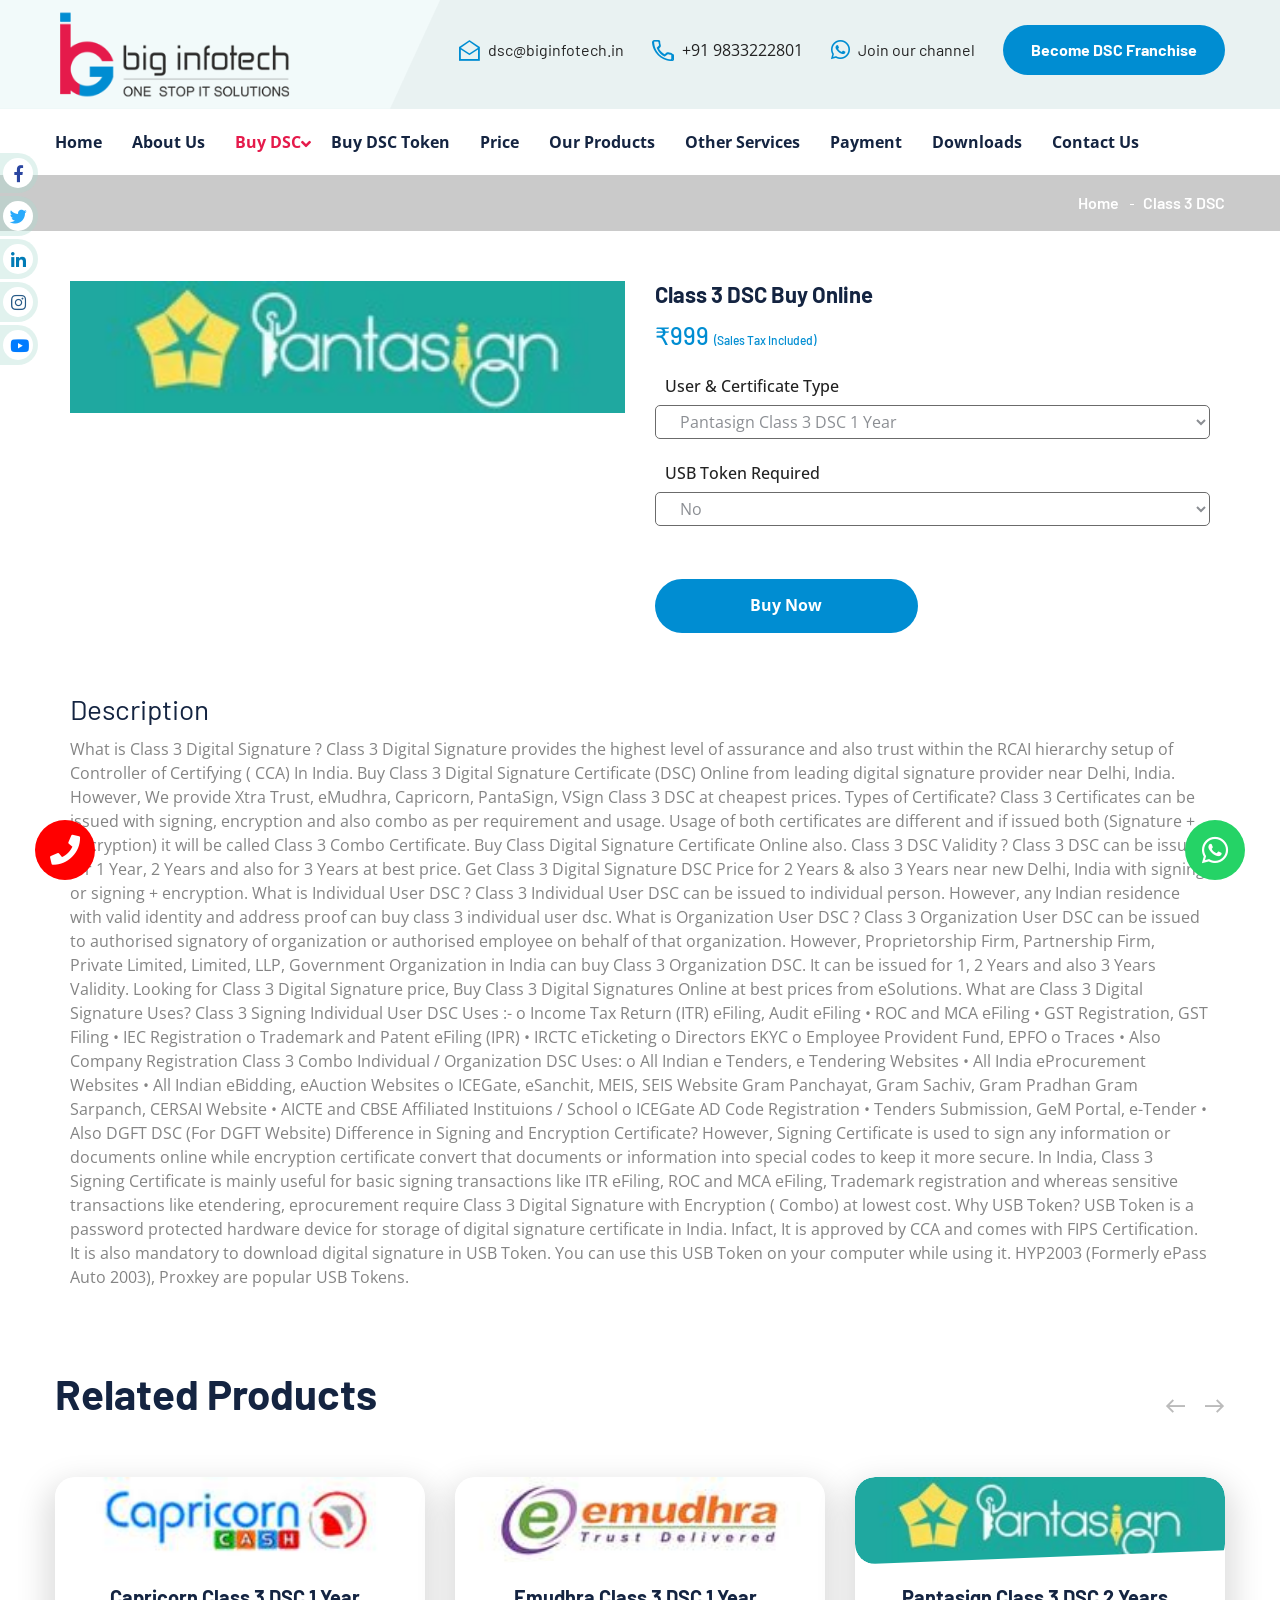
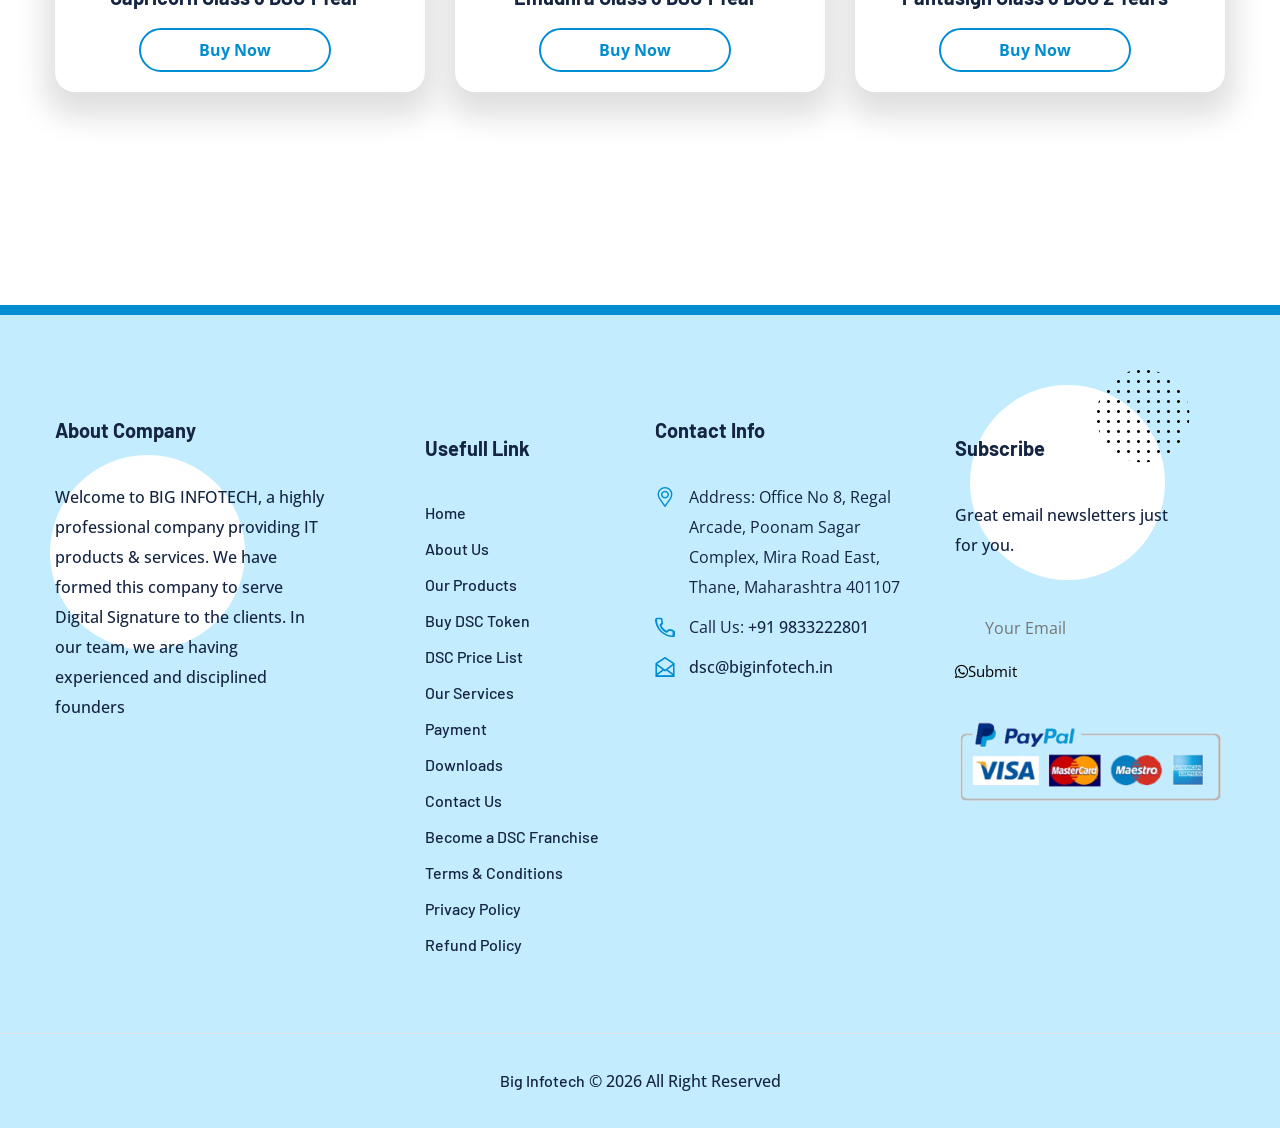
<file: class-3-dsc.html>
<!DOCTYPE html>
<html lang="en">
<head>
<meta charset="utf-8">
<meta http-equiv="X-UA-Compatible" content="IE=edge">
<meta name="viewport" content="width=device-width, initial-scale=1.0">
<title>Class 3 DSC – Buy Digital Signature Certificate Online | Big Infotech</title>
<meta name="description" content="Buy Class 3 DSC and Class 3 Combo DSC for 1, 2 or 3 years from Pantasign, Capricorn and Emudhra. Order online with Big Infotech.">
<link rel="canonical" href="https://www.biginfotech.in/class-3-dsc">
<meta property="og:type" content="website"><meta property="og:site_name" content="Big Infotech"><meta property="og:title" content="Class 3 DSC – Buy Digital Signature Certificate Online | Big Infotech"><meta property="og:description" content="Buy Class 3 DSC and Class 3 Combo DSC for 1, 2 or 3 years from Pantasign, Capricorn and Emudhra. Order online with Big Infotech."><meta property="og:url" content="https://www.biginfotech.in/class-3-dsc">
<link rel="icon" href="fb9b45982e.png" type="image/x-icon">
<link href="https://fonts.googleapis.com/css2?family=Barlow:ital,wght@0,300;0,400;0,500;0,600;0,700;0,800;0,900;1,300;1,400;1,500;1,600;1,700;1,800;1,900&amp;display=swap" rel="stylesheet">
<link href="https://fonts.googleapis.com/css2?family=Open+Sans:ital,wght@0,300;0,400;0,600;0,700;0,800;1,300;1,400;1,600;1,700;1,800&amp;display=swap" rel="stylesheet">
<link rel="stylesheet" href="style.css">
<script src="jquery.js"></script>
</head>
<body>
      <div class="boxed_wrapper">
      <header class="main-header style-one">
         <!-- header-upper -->
         <div class="header-upper">
            <div class="auto-container">
               <div class="upper-inner clearfix">
                  <div class="logo-box pull-left">
                     <div class="bg-color"></div>
                     <figure class="logo"><a href="./"><img src="f190c9217d.png" alt=""></a></figure>
                  </div>
                  <ul class="info-box pull-right clearfix">
                     <li><i class="icon-2"></i><a href="mailto:dsc@biginfotech.in">dsc@biginfotech.in</a></li>
                     <li><i class="icon-24"></i>+91 9833222801</li>
                     <li class="wa-li"><a class="wa-channel" href="https://chat.whatsapp.com/Hktn0h9VZ0A9QGkBfCBrAc" target="_blank" rel="noopener noreferrer"><i class="fab fa-whatsapp"></i> Join our channel</a></li><li class="btn-box"><a href="enquiry" class="theme-btn-one">Become DSC Franchise</a></li>
                  </ul>
               </div>
            </div>
         </div>
         <!-- header-lower -->
         <div class="header-lower">
            <div class="auto-container">
               <div class="outer-box clearfix">
                  <div class="menu-area pull-left clearfix">
                     <!--Mobile Navigation Toggler-->
                     <div class="mobile-nav-toggler">
                        <i class="icon-bar"></i>
                        <i class="icon-bar"></i>
                        <i class="icon-bar"></i>
                     </div>
                     <nav class="main-menu navbar-expand-md navbar-light">
                        <div class="collapse navbar-collapse show clearfix" id="navbarSupportedContent">
                           <ul class="navigation clearfix">
                              <li class=""><a href="./">Home</a></li>
                              <li><a href="about">About Us</a></li>
                              <li class="dropdown current">
                                 <a href="javascript:void(0)">Buy DSC</a>
                                 <ul>
                                    <li class="current"><a href="class-3-dsc">Class 3 DSC</a></li><li><a href="dgft-dsc">DGFT DSC</a></li><li><a href="foreign-dsc">Foreign DSC</a></li><li><a href="document-signer">Document Signer</a></li>
                                    
                                 </ul>
                              </li>
                              <li><a href="buy-dsc-token">Buy DSC Token</a></li>
                              <li><a href="dsc-price">Price</a></li>
                              <li><a href="products">Our Products</a></li>
                              <li><a href="services">Other Services</a></li>
                              <li><a href="payment">Payment</a></li>
                              <li><a href="downloads">Downloads</a></li>
                              <li><a href="contact">Contact Us</a></li>
                           </ul>
                        </div>
                     </nav>
                  </div>
               </div>
            </div>
         </div>
         <!--sticky Header-->
         <div class="sticky-header">
            <div class="auto-container">
               <div class="outer-box clearfix">
                  <div class="menu-area pull-left">
                     <nav class="main-menu clearfix">
                        <!--Keep This Empty / Menu will come through Javascript-->
                     </nav>
                  </div>
               </div>
            </div>
         </div>
      </header>
      <!-- main-header end -->
      <!-- Mobile Menu  -->
      <div class="mobile-menu">
         <div class="menu-backdrop"></div>
         <div class="close-btn"><i class="fas fa-times"></i></div>
         <nav class="menu-box">
            <div class="nav-logo">
               <!--<a href="./">
                  <img src="358aa58433.png" alt="" title="">
                  </a>-->
            </div>
            <div class="menu-outer">
               <!--Here Menu Will Come Automatically Via Javascript / Same Menu as in Header-->
            </div>
            <div class="contact-info">
               <h4>Contact Info</h4>
               <ul>
                  <li>Address: Office No 8, Regal Arcade, Poonam Sagar Complex, Mira Road East, Thane, Maharashtra 401107 
                  </li>
                  <li><a href="tel:+91 9833222801">+91 9833222801</a></li>
                  <li><a href="mailto:dsc@biginfotech.in">dsc@biginfotech.in</a></li>
               </ul>
            </div>
            <div class="social-links">
               <ul class="clearfix">
<li><a href="https://twitter.com/InfotechBig" target="_blank" rel="noopener noreferrer" aria-label="Twitter"><span class="fab fa-twitter"></span></a></li>
<li><a href="https://www.facebook.com/dscbiginfotech/" target="_blank" rel="noopener noreferrer" aria-label="Facebook"><span class="fab fa-facebook-square"></span></a></li>
<li><a href="https://www.linkedin.com/company/infotechbig/" target="_blank" rel="noopener noreferrer" aria-label="LinkedIn"><span class="fab fa-linkedin-in"></span></a></li>
<li><a href="https://www.youtube.com/channel/UCIxEtttWk5dz54IMRx5Y0tw" target="_blank" rel="noopener noreferrer" aria-label="YouTube"><span class="fab fa-youtube"></span></a></li>
<li><a href="https://www.instagram.com/biginfotech/" target="_blank" rel="noopener noreferrer" aria-label="Instagram"><span class="fab fa-instagram"></span></a></li>
</ul>
            </div>
         </nav>
      </div>
      <!-- End Mobile Menu --><div><div class="spa-page" id="page-dsc-class-3-dsc">
<!-- Page Title -->
<section class="page-title centred gr1">
   <div class="auto-container">
      <div class="content-box">
         <ul class="bread-crumb clearfix">
            <li><a href="./">Home</a></li>
            <li>Class 3 DSC</li>
         </ul>
      </div>
   </div>
</section>
<!-- End Page Title -->
<div class="container">
   <div class="card">
      <div class="container-fliud">
         <div class="wrapper row">
            <div class="preview col-md-6">
               <div class="preview-pic tab-content">
                  <div class="tab-pane active" id="pic-1"><img src="ca7dcaee1b.jpg" /></div>
               </div>
            </div>
            <div class="details col-md-6">
               <h3 class="product-title">Class 3 DSC Buy Online</h3>
               <h5 style="font-size: 24px;
                  font-weight: 500;
                  color: #008dd2;"><span id="price">₹999</span> <span style="font-size:12px;">(Sales Tax Included) </span></h5>
               <br>
               <div class="form-inner">
                  <form method="post" action="javascript:void(0)" class="default-form">
                     <div class="row clearfix">
                        <div class="col-lg-12 col-md-12 col-sm-12 form-group">
                           <label class="nne">User & Certificate Type</label>
                           
                           <select class="slt1" id="make" name="make" required>
<option value="" disabled>──── Pantasign ────</option>
<option value="101" data-price="999" data-label="₹999" selected>Pantasign Class 3 DSC 1 Year</option>
<option value="104" data-price="1140" data-label="₹1,140" >Pantasign Class 3 DSC 2 Years</option>
<option value="107" data-price="1650" data-label="₹1,650" >Pantasign Class 3 DSC 3 Years</option>
<option value="110" data-price="1850" data-label="₹1,850" >Pantasign Class 3 Combo DSC 1 Year</option>
<option value="113" data-price="2149" data-label="₹2,149" >Pantasign Class 3 Combo DSC 2 Years</option>
<option value="116" data-price="3149" data-label="₹3,149" >Pantasign Class 3 Combo DSC 3 Years</option>
<option value="" disabled>──── Capricorn ────</option>
<option value="102" data-price="800" data-label="₹800" >Capricorn Class 3 DSC 1 Year</option>
<option value="105" data-price="1130" data-label="₹1,130" >Capricorn Class 3 DSC 2 Years</option>
<option value="108" data-price="1750" data-label="₹1,750" >Capricorn Class 3 DSC 3 Years</option>
<option value="111" data-price="1550" data-label="₹1,550" >Capricorn Class 3 Combo DSC 1 Year</option>
<option value="114" data-price="2050" data-label="₹2,050" >Capricorn Class 3 Combo DSC 2 Years</option>
<option value="117" data-price="3150" data-label="₹3,150" >Capricorn Class 3 Combo DSC 3 Years</option>
<option value="" disabled>──── Emudhra ────</option>
<option value="103" data-price="1593" data-label="₹1,593" >Emudhra Class 3 DSC 1 Year</option>
<option value="106" data-price="1770" data-label="₹1,770" >Emudhra Class 3 DSC 2 Years</option>
<option value="109" data-price="2655" data-label="₹2,655" >Emudhra Class 3 DSC 3 Years</option>
<option value="112" data-price="2360" data-label="₹2,360" >Emudhra Class 3 Combo DSC 1 Year</option>
<option value="115" data-price="2655" data-label="₹2,655" >Emudhra Class 3 Combo DSC 2 Years</option>
<option value="118" data-price="3953" data-label="₹3,953" >Emudhra Class 3 Combo DSC 3 Years</option>
</select>
                        </div>
                        <div class="col-lg-12 col-md-12 col-sm-12 form-group">
                           <label class="nne">USB Token Required </label>
                           <select class="slt1" name="usb" id="usb" required>
                           <option value="" disabled>Select</option>
                              <option value="Yes">Yes</option>
                              <option value="No" selected>No</option>
                           </select>
                           <input type="hidden" name="price" id="prices" value="999"/>
                        </div>
                        <div class="col-lg-6 col-md-12 col-sm-12 form-group message-btn">
                           <div class="btn-box" style="margin-top: 30px;">
                              <input type="submit" class="theme-btn-one" style="width: 100%;" value="Buy Now" />
                           </div>
                        </div>
                     </div>
                  </form>
               </div>
            </div>
            <div class="col-md-12">
               <div class="disp">
                  <h3>Description</h3>
                  What is Class 3 Digital Signature ?
Class 3 Digital Signature provides the highest level of assurance and
also trust within the RCAI hierarchy setup of Controller of Certifying (
CCA) In India. Buy Class 3 Digital Signature Certificate (DSC) Online
from leading digital signature provider near Delhi, India. However, We
provide Xtra Trust, eMudhra, Capricorn, PantaSign, VSign Class 3 DSC
at cheapest prices.
Types of Certificate?
Class 3 Certificates can be issued with signing, encryption and also
combo as per requirement and usage. Usage of both certificates are
different and if issued both (Signature + Encryption) it will be called
Class 3 Combo Certificate. Buy Class Digital Signature Certificate
Online also.
Class 3 DSC Validity ?
Class 3 DSC can be issued for 1 Year, 2 Years and also for 3 Years at
best price. Get Class 3 Digital Signature DSC Price for 2 Years & also 3
Years near new Delhi, India with signing or signing + encryption.

What is Individual User DSC ?
Class 3 Individual User DSC can be issued to individual person.
However, any Indian residence with valid identity and address proof
can buy class 3 individual user dsc.
What is Organization User DSC ?
Class 3 Organization User DSC can be issued to authorised signatory
of organization or authorised employee on behalf of that organization.
However, Proprietorship Firm, Partnership Firm, Private Limited,
Limited, LLP, Government Organization in India can buy Class 3
Organization DSC. It can be issued for 1, 2 Years and also 3 Years
Validity. Looking for Class 3 Digital Signature price, Buy Class 3 Digital
Signatures Online at best prices from eSolutions.
What are Class 3 Digital Signature Uses?
Class 3 Signing Individual User DSC Uses :-
o Income Tax Return (ITR) eFiling, Audit eFiling
• ROC and MCA eFiling
• GST Registration, GST Filing
• IEC Registration
o Trademark and Patent eFiling (IPR)
• IRCTC eTicketing
o Directors EKYC
o Employee Provident Fund, EPFO
o Traces
• Also Company Registration
Class 3 Combo Individual / Organization DSC Uses:
o All Indian e Tenders, e Tendering Websites
• All India eProcurement Websites
• All Indian eBidding, eAuction Websites
o ICEGate, eSanchit, MEIS, SEIS Website
Gram Panchayat, Gram Sachiv, Gram Pradhan
Gram Sarpanch, CERSAI Website
• AICTE and CBSE Affiliated Instituions / School
o ICEGate AD Code Registration
• Tenders Submission, GeM Portal, e-Tender
• Also DGFT DSC (For DGFT Website)





Difference in Signing and Encryption Certificate?
However, Signing Certificate is used to sign any information or documents online while encryption certificate convert that documents or information into special codes to keep it more secure. In India, Class 3 Signing Certificate is mainly useful for basic signing transactions like ITR eFiling, ROC and MCA eFiling, Trademark registration and whereas sensitive transactions like etendering, eprocurement require Class 3 Digital Signature with Encryption ( Combo) at lowest cost.
Why USB Token?
USB Token is a password protected hardware device for storage of digital signature certificate in India. Infact, It is approved by CCA and comes with FIPS Certification. It is also mandatory to download digital signature in USB Token. You can use this USB Token on your computer while using it. HYP2003 (Formerly ePass Auto 2003), Proxkey are popular USB Tokens.
               </div>
            </div>
         </div>
      </div>
   </div>
</div>
<!-- news-section -->
<section class="news-section sec-pad" style=" padding: 30px 0px 10px 0px;">
   <div class="auto-container">
      <div class="sec-title">
         <h2>Related Products </h2>
      </div>
      <div class="three-item-carousel owl-carousel owl-theme owl-dots-none">
          
          
         
          
         <div class="news-block-one">
            <div class="service-block-two wow fadeInUp animated animated" data-wow-delay="00ms" data-wow-duration="1500ms" style="visibility: visible; animation-duration: 1500ms; animation-delay: 0ms; animation-name: fadeInUp;">
               <div class="inner-box prd">
                  <figure class="image-box"><img src="e3b70fa908.jpg" alt=""></figure>
                  <div class="lower-content int">
                     <h4><a href="javascript:void(0)">Capricorn Class 3 DSC 1 Year</a></h4>
                     <div class="more-btn">
                       <form method="post" action="javascript:void(0)" class="default-form">
                            <input type="hidden" name="make" value="" />
                            
                            <input type="hidden" name="price" value="" />
                        <button type="submit" class="theme-btn-one mtb">Buy Now</button>
                     </div>
                  </div>
               </div>
            </div>
         </div>
         
         
          
         <div class="news-block-one">
            <div class="service-block-two wow fadeInUp animated animated" data-wow-delay="00ms" data-wow-duration="1500ms" style="visibility: visible; animation-duration: 1500ms; animation-delay: 0ms; animation-name: fadeInUp;">
               <div class="inner-box prd">
                  <figure class="image-box"><img src="a8f8fd496f.jpg" alt=""></figure>
                  <div class="lower-content int">
                     <h4><a href="javascript:void(0)">Emudhra Class 3 DSC 1 Year</a></h4>
                     <div class="more-btn">
                       <form method="post" action="javascript:void(0)" class="default-form">
                            <input type="hidden" name="make" value="" />
                            
                            <input type="hidden" name="price" value="" />
                        <button type="submit" class="theme-btn-one mtb">Buy Now</button>
                     </div>
                  </div>
               </div>
            </div>
         </div>
         
         
          
         <div class="news-block-one">
            <div class="service-block-two wow fadeInUp animated animated" data-wow-delay="00ms" data-wow-duration="1500ms" style="visibility: visible; animation-duration: 1500ms; animation-delay: 0ms; animation-name: fadeInUp;">
               <div class="inner-box prd">
                  <figure class="image-box"><img src="ca7dcaee1b.jpg" alt=""></figure>
                  <div class="lower-content int">
                     <h4><a href="javascript:void(0)">Pantasign Class 3 DSC 2 Years</a></h4>
                     <div class="more-btn">
                       <form method="post" action="javascript:void(0)" class="default-form">
                            <input type="hidden" name="make" value="" />
                            
                            <input type="hidden" name="price" value="" />
                        <button type="submit" class="theme-btn-one mtb">Buy Now</button>
                     </div>
                  </div>
               </div>
            </div>
         </div>
         
         
          
         <div class="news-block-one">
            <div class="service-block-two wow fadeInUp animated animated" data-wow-delay="00ms" data-wow-duration="1500ms" style="visibility: visible; animation-duration: 1500ms; animation-delay: 0ms; animation-name: fadeInUp;">
               <div class="inner-box prd">
                  <figure class="image-box"><img src="e3b70fa908.jpg" alt=""></figure>
                  <div class="lower-content int">
                     <h4><a href="javascript:void(0)">Capricorn Class 3 DSC 2 Years</a></h4>
                     <div class="more-btn">
                       <form method="post" action="javascript:void(0)" class="default-form">
                            <input type="hidden" name="make" value="" />
                            
                            <input type="hidden" name="price" value="" />
                        <button type="submit" class="theme-btn-one mtb">Buy Now</button>
                     </div>
                  </div>
               </div>
            </div>
         </div>
         
         
          
         <div class="news-block-one">
            <div class="service-block-two wow fadeInUp animated animated" data-wow-delay="00ms" data-wow-duration="1500ms" style="visibility: visible; animation-duration: 1500ms; animation-delay: 0ms; animation-name: fadeInUp;">
               <div class="inner-box prd">
                  <figure class="image-box"><img src="a8f8fd496f.jpg" alt=""></figure>
                  <div class="lower-content int">
                     <h4><a href="javascript:void(0)">Emudhra Class 3 DSC 2 Years</a></h4>
                     <div class="more-btn">
                       <form method="post" action="javascript:void(0)" class="default-form">
                            <input type="hidden" name="make" value="" />
                            
                            <input type="hidden" name="price" value="" />
                        <button type="submit" class="theme-btn-one mtb">Buy Now</button>
                     </div>
                  </div>
               </div>
            </div>
         </div>
         
         
          
         <div class="news-block-one">
            <div class="service-block-two wow fadeInUp animated animated" data-wow-delay="00ms" data-wow-duration="1500ms" style="visibility: visible; animation-duration: 1500ms; animation-delay: 0ms; animation-name: fadeInUp;">
               <div class="inner-box prd">
                  <figure class="image-box"><img src="ca7dcaee1b.jpg" alt=""></figure>
                  <div class="lower-content int">
                     <h4><a href="javascript:void(0)">Pantasign Class 3 DSC 3 Years</a></h4>
                     <div class="more-btn">
                       <form method="post" action="javascript:void(0)" class="default-form">
                            <input type="hidden" name="make" value="" />
                            
                            <input type="hidden" name="price" value="" />
                        <button type="submit" class="theme-btn-one mtb">Buy Now</button>
                     </div>
                  </div>
               </div>
            </div>
         </div>
         
         
          
         <div class="news-block-one">
            <div class="service-block-two wow fadeInUp animated animated" data-wow-delay="00ms" data-wow-duration="1500ms" style="visibility: visible; animation-duration: 1500ms; animation-delay: 0ms; animation-name: fadeInUp;">
               <div class="inner-box prd">
                  <figure class="image-box"><img src="e3b70fa908.jpg" alt=""></figure>
                  <div class="lower-content int">
                     <h4><a href="javascript:void(0)">Capricorn Class 3 DSC 3 Years</a></h4>
                     <div class="more-btn">
                       <form method="post" action="javascript:void(0)" class="default-form">
                            <input type="hidden" name="make" value="" />
                            
                            <input type="hidden" name="price" value="" />
                        <button type="submit" class="theme-btn-one mtb">Buy Now</button>
                     </div>
                  </div>
               </div>
            </div>
         </div>
         
         
          
         <div class="news-block-one">
            <div class="service-block-two wow fadeInUp animated animated" data-wow-delay="00ms" data-wow-duration="1500ms" style="visibility: visible; animation-duration: 1500ms; animation-delay: 0ms; animation-name: fadeInUp;">
               <div class="inner-box prd">
                  <figure class="image-box"><img src="a8f8fd496f.jpg" alt=""></figure>
                  <div class="lower-content int">
                     <h4><a href="javascript:void(0)">Emudhra Class 3 DSC 3 Years</a></h4>
                     <div class="more-btn">
                       <form method="post" action="javascript:void(0)" class="default-form">
                            <input type="hidden" name="make" value="" />
                            
                            <input type="hidden" name="price" value="" />
                        <button type="submit" class="theme-btn-one mtb">Buy Now</button>
                     </div>
                  </div>
               </div>
            </div>
         </div>
         
         
          
         <div class="news-block-one">
            <div class="service-block-two wow fadeInUp animated animated" data-wow-delay="00ms" data-wow-duration="1500ms" style="visibility: visible; animation-duration: 1500ms; animation-delay: 0ms; animation-name: fadeInUp;">
               <div class="inner-box prd">
                  <figure class="image-box"><img src="ca7dcaee1b.jpg" alt=""></figure>
                  <div class="lower-content int">
                     <h4><a href="javascript:void(0)">Pantasign Class 3 Combo DSC 1 Year</a></h4>
                     <div class="more-btn">
                       <form method="post" action="javascript:void(0)" class="default-form">
                            <input type="hidden" name="make" value="" />
                            
                            <input type="hidden" name="price" value="" />
                        <button type="submit" class="theme-btn-one mtb">Buy Now</button>
                     </div>
                  </div>
               </div>
            </div>
         </div>
         
         
          
         <div class="news-block-one">
            <div class="service-block-two wow fadeInUp animated animated" data-wow-delay="00ms" data-wow-duration="1500ms" style="visibility: visible; animation-duration: 1500ms; animation-delay: 0ms; animation-name: fadeInUp;">
               <div class="inner-box prd">
                  <figure class="image-box"><img src="e3b70fa908.jpg" alt=""></figure>
                  <div class="lower-content int">
                     <h4><a href="javascript:void(0)">Capricorn Class 3 Combo DSC 1 Year</a></h4>
                     <div class="more-btn">
                       <form method="post" action="javascript:void(0)" class="default-form">
                            <input type="hidden" name="make" value="" />
                            
                            <input type="hidden" name="price" value="" />
                        <button type="submit" class="theme-btn-one mtb">Buy Now</button>
                     </div>
                  </div>
               </div>
            </div>
         </div>
         
         
          
         <div class="news-block-one">
            <div class="service-block-two wow fadeInUp animated animated" data-wow-delay="00ms" data-wow-duration="1500ms" style="visibility: visible; animation-duration: 1500ms; animation-delay: 0ms; animation-name: fadeInUp;">
               <div class="inner-box prd">
                  <figure class="image-box"><img src="a8f8fd496f.jpg" alt=""></figure>
                  <div class="lower-content int">
                     <h4><a href="javascript:void(0)">Emudhra Class 3 Combo DSC 1 Year</a></h4>
                     <div class="more-btn">
                       <form method="post" action="javascript:void(0)" class="default-form">
                            <input type="hidden" name="make" value="" />
                            
                            <input type="hidden" name="price" value="" />
                        <button type="submit" class="theme-btn-one mtb">Buy Now</button>
                     </div>
                  </div>
               </div>
            </div>
         </div>
         
         
          
         <div class="news-block-one">
            <div class="service-block-two wow fadeInUp animated animated" data-wow-delay="00ms" data-wow-duration="1500ms" style="visibility: visible; animation-duration: 1500ms; animation-delay: 0ms; animation-name: fadeInUp;">
               <div class="inner-box prd">
                  <figure class="image-box"><img src="ca7dcaee1b.jpg" alt=""></figure>
                  <div class="lower-content int">
                     <h4><a href="javascript:void(0)">Pantasign Class 3 Combo DSC 2 Years</a></h4>
                     <div class="more-btn">
                       <form method="post" action="javascript:void(0)" class="default-form">
                            <input type="hidden" name="make" value="" />
                            
                            <input type="hidden" name="price" value="" />
                        <button type="submit" class="theme-btn-one mtb">Buy Now</button>
                     </div>
                  </div>
               </div>
            </div>
         </div>
         
         
          
         <div class="news-block-one">
            <div class="service-block-two wow fadeInUp animated animated" data-wow-delay="00ms" data-wow-duration="1500ms" style="visibility: visible; animation-duration: 1500ms; animation-delay: 0ms; animation-name: fadeInUp;">
               <div class="inner-box prd">
                  <figure class="image-box"><img src="e3b70fa908.jpg" alt=""></figure>
                  <div class="lower-content int">
                     <h4><a href="javascript:void(0)">Capricorn Class 3 Combo DSC 2 Years</a></h4>
                     <div class="more-btn">
                       <form method="post" action="javascript:void(0)" class="default-form">
                            <input type="hidden" name="make" value="" />
                            
                            <input type="hidden" name="price" value="" />
                        <button type="submit" class="theme-btn-one mtb">Buy Now</button>
                     </div>
                  </div>
               </div>
            </div>
         </div>
         
         
          
         <div class="news-block-one">
            <div class="service-block-two wow fadeInUp animated animated" data-wow-delay="00ms" data-wow-duration="1500ms" style="visibility: visible; animation-duration: 1500ms; animation-delay: 0ms; animation-name: fadeInUp;">
               <div class="inner-box prd">
                  <figure class="image-box"><img src="a8f8fd496f.jpg" alt=""></figure>
                  <div class="lower-content int">
                     <h4><a href="javascript:void(0)">Emudhra Class 3 Combo DSC 2 Years</a></h4>
                     <div class="more-btn">
                       <form method="post" action="javascript:void(0)" class="default-form">
                            <input type="hidden" name="make" value="" />
                            
                            <input type="hidden" name="price" value="" />
                        <button type="submit" class="theme-btn-one mtb">Buy Now</button>
                     </div>
                  </div>
               </div>
            </div>
         </div>
         
         
          
         <div class="news-block-one">
            <div class="service-block-two wow fadeInUp animated animated" data-wow-delay="00ms" data-wow-duration="1500ms" style="visibility: visible; animation-duration: 1500ms; animation-delay: 0ms; animation-name: fadeInUp;">
               <div class="inner-box prd">
                  <figure class="image-box"><img src="ca7dcaee1b.jpg" alt=""></figure>
                  <div class="lower-content int">
                     <h4><a href="javascript:void(0)">Pantasign Class 3 Combo DSC 3 Years</a></h4>
                     <div class="more-btn">
                       <form method="post" action="javascript:void(0)" class="default-form">
                            <input type="hidden" name="make" value="" />
                            
                            <input type="hidden" name="price" value="" />
                        <button type="submit" class="theme-btn-one mtb">Buy Now</button>
                     </div>
                  </div>
               </div>
            </div>
         </div>
         
         
          
         <div class="news-block-one">
            <div class="service-block-two wow fadeInUp animated animated" data-wow-delay="00ms" data-wow-duration="1500ms" style="visibility: visible; animation-duration: 1500ms; animation-delay: 0ms; animation-name: fadeInUp;">
               <div class="inner-box prd">
                  <figure class="image-box"><img src="e3b70fa908.jpg" alt=""></figure>
                  <div class="lower-content int">
                     <h4><a href="javascript:void(0)">Capricorn Class 3 Combo DSC 3 Years</a></h4>
                     <div class="more-btn">
                       <form method="post" action="javascript:void(0)" class="default-form">
                            <input type="hidden" name="make" value="" />
                            
                            <input type="hidden" name="price" value="" />
                        <button type="submit" class="theme-btn-one mtb">Buy Now</button>
                     </div>
                  </div>
               </div>
            </div>
         </div>
         
         
          
         <div class="news-block-one">
            <div class="service-block-two wow fadeInUp animated animated" data-wow-delay="00ms" data-wow-duration="1500ms" style="visibility: visible; animation-duration: 1500ms; animation-delay: 0ms; animation-name: fadeInUp;">
               <div class="inner-box prd">
                  <figure class="image-box"><img src="a8f8fd496f.jpg" alt=""></figure>
                  <div class="lower-content int">
                     <h4><a href="javascript:void(0)">Emudhra Class 3 Combo DSC 3 Years</a></h4>
                     <div class="more-btn">
                       <form method="post" action="javascript:void(0)" class="default-form">
                            <input type="hidden" name="make" value="" />
                            
                            <input type="hidden" name="price" value="" />
                        <button type="submit" class="theme-btn-one mtb">Buy Now</button>
                     </div>
                  </div>
               </div>
            </div>
         </div>
         
         
          
         <div class="news-block-one">
            <div class="service-block-two wow fadeInUp animated animated" data-wow-delay="00ms" data-wow-duration="1500ms" style="visibility: visible; animation-duration: 1500ms; animation-delay: 0ms; animation-name: fadeInUp;">
               <div class="inner-box prd">
                  <figure class="image-box"><img src="ca7dcaee1b.jpg" alt=""></figure>
                  <div class="lower-content int">
                     <h4><a href="javascript:void(0)">Pantasign Foreign Class 3 DSC 1 Year</a></h4>
                     <div class="more-btn">
                       <form method="post" action="javascript:void(0)" class="default-form">
                            <input type="hidden" name="make" value="" />
                            
                            <input type="hidden" name="price" value="" />
                        <button type="submit" class="theme-btn-one mtb">Buy Now</button>
                     </div>
                  </div>
               </div>
            </div>
         </div>
         
         
          
         <div class="news-block-one">
            <div class="service-block-two wow fadeInUp animated animated" data-wow-delay="00ms" data-wow-duration="1500ms" style="visibility: visible; animation-duration: 1500ms; animation-delay: 0ms; animation-name: fadeInUp;">
               <div class="inner-box prd">
                  <figure class="image-box"><img src="e3b70fa908.jpg" alt=""></figure>
                  <div class="lower-content int">
                     <h4><a href="javascript:void(0)">Capricorn Foreign Class 3 DSC 1 Year</a></h4>
                     <div class="more-btn">
                       <form method="post" action="javascript:void(0)" class="default-form">
                            <input type="hidden" name="make" value="" />
                            
                            <input type="hidden" name="price" value="" />
                        <button type="submit" class="theme-btn-one mtb">Buy Now</button>
                     </div>
                  </div>
               </div>
            </div>
         </div>
         
         
          
         <div class="news-block-one">
            <div class="service-block-two wow fadeInUp animated animated" data-wow-delay="00ms" data-wow-duration="1500ms" style="visibility: visible; animation-duration: 1500ms; animation-delay: 0ms; animation-name: fadeInUp;">
               <div class="inner-box prd">
                  <figure class="image-box"><img src="a8f8fd496f.jpg" alt=""></figure>
                  <div class="lower-content int">
                     <h4><a href="javascript:void(0)">Emudhra Foreign Class 3 DSC 1 Year</a></h4>
                     <div class="more-btn">
                       <form method="post" action="javascript:void(0)" class="default-form">
                            <input type="hidden" name="make" value="" />
                            
                            <input type="hidden" name="price" value="" />
                        <button type="submit" class="theme-btn-one mtb">Buy Now</button>
                     </div>
                  </div>
               </div>
            </div>
         </div>
         
         
          
         <div class="news-block-one">
            <div class="service-block-two wow fadeInUp animated animated" data-wow-delay="00ms" data-wow-duration="1500ms" style="visibility: visible; animation-duration: 1500ms; animation-delay: 0ms; animation-name: fadeInUp;">
               <div class="inner-box prd">
                  <figure class="image-box"><img src="ca7dcaee1b.jpg" alt=""></figure>
                  <div class="lower-content int">
                     <h4><a href="javascript:void(0)">Pantasign Foreign Class 3 DSC 2 Years</a></h4>
                     <div class="more-btn">
                       <form method="post" action="javascript:void(0)" class="default-form">
                            <input type="hidden" name="make" value="" />
                            
                            <input type="hidden" name="price" value="" />
                        <button type="submit" class="theme-btn-one mtb">Buy Now</button>
                     </div>
                  </div>
               </div>
            </div>
         </div>
         
         
          
         <div class="news-block-one">
            <div class="service-block-two wow fadeInUp animated animated" data-wow-delay="00ms" data-wow-duration="1500ms" style="visibility: visible; animation-duration: 1500ms; animation-delay: 0ms; animation-name: fadeInUp;">
               <div class="inner-box prd">
                  <figure class="image-box"><img src="e3b70fa908.jpg" alt=""></figure>
                  <div class="lower-content int">
                     <h4><a href="javascript:void(0)">Capricorn Foreign Class 3 DSC 2 Years</a></h4>
                     <div class="more-btn">
                       <form method="post" action="javascript:void(0)" class="default-form">
                            <input type="hidden" name="make" value="" />
                            
                            <input type="hidden" name="price" value="" />
                        <button type="submit" class="theme-btn-one mtb">Buy Now</button>
                     </div>
                  </div>
               </div>
            </div>
         </div>
         
         
          
         <div class="news-block-one">
            <div class="service-block-two wow fadeInUp animated animated" data-wow-delay="00ms" data-wow-duration="1500ms" style="visibility: visible; animation-duration: 1500ms; animation-delay: 0ms; animation-name: fadeInUp;">
               <div class="inner-box prd">
                  <figure class="image-box"><img src="a8f8fd496f.jpg" alt=""></figure>
                  <div class="lower-content int">
                     <h4><a href="javascript:void(0)">Emudhra Foreign Class 3 DSC 2 Years</a></h4>
                     <div class="more-btn">
                       <form method="post" action="javascript:void(0)" class="default-form">
                            <input type="hidden" name="make" value="" />
                            
                            <input type="hidden" name="price" value="" />
                        <button type="submit" class="theme-btn-one mtb">Buy Now</button>
                     </div>
                  </div>
               </div>
            </div>
         </div>
         
         
          
         <div class="news-block-one">
            <div class="service-block-two wow fadeInUp animated animated" data-wow-delay="00ms" data-wow-duration="1500ms" style="visibility: visible; animation-duration: 1500ms; animation-delay: 0ms; animation-name: fadeInUp;">
               <div class="inner-box prd">
                  <figure class="image-box"><img src="ca7dcaee1b.jpg" alt=""></figure>
                  <div class="lower-content int">
                     <h4><a href="javascript:void(0)">Pantasign Foreign Class 3 DSC 3 Years</a></h4>
                     <div class="more-btn">
                       <form method="post" action="javascript:void(0)" class="default-form">
                            <input type="hidden" name="make" value="" />
                            
                            <input type="hidden" name="price" value="" />
                        <button type="submit" class="theme-btn-one mtb">Buy Now</button>
                     </div>
                  </div>
               </div>
            </div>
         </div>
         
         
          
         <div class="news-block-one">
            <div class="service-block-two wow fadeInUp animated animated" data-wow-delay="00ms" data-wow-duration="1500ms" style="visibility: visible; animation-duration: 1500ms; animation-delay: 0ms; animation-name: fadeInUp;">
               <div class="inner-box prd">
                  <figure class="image-box"><img src="e3b70fa908.jpg" alt=""></figure>
                  <div class="lower-content int">
                     <h4><a href="javascript:void(0)">Capricorn Foreign Class 3 DSC 3 Years</a></h4>
                     <div class="more-btn">
                       <form method="post" action="javascript:void(0)" class="default-form">
                            <input type="hidden" name="make" value="" />
                            
                            <input type="hidden" name="price" value="" />
                        <button type="submit" class="theme-btn-one mtb">Buy Now</button>
                     </div>
                  </div>
               </div>
            </div>
         </div>
         
         
          
         <div class="news-block-one">
            <div class="service-block-two wow fadeInUp animated animated" data-wow-delay="00ms" data-wow-duration="1500ms" style="visibility: visible; animation-duration: 1500ms; animation-delay: 0ms; animation-name: fadeInUp;">
               <div class="inner-box prd">
                  <figure class="image-box"><img src="a8f8fd496f.jpg" alt=""></figure>
                  <div class="lower-content int">
                     <h4><a href="javascript:void(0)">Emudhra Foreign Class 3 DSC 3 Years</a></h4>
                     <div class="more-btn">
                       <form method="post" action="javascript:void(0)" class="default-form">
                            <input type="hidden" name="make" value="" />
                            
                            <input type="hidden" name="price" value="" />
                        <button type="submit" class="theme-btn-one mtb">Buy Now</button>
                     </div>
                  </div>
               </div>
            </div>
         </div>
         
         
          
         <div class="news-block-one">
            <div class="service-block-two wow fadeInUp animated animated" data-wow-delay="00ms" data-wow-duration="1500ms" style="visibility: visible; animation-duration: 1500ms; animation-delay: 0ms; animation-name: fadeInUp;">
               <div class="inner-box prd">
                  <figure class="image-box"><img src="ca7dcaee1b.jpg" alt=""></figure>
                  <div class="lower-content int">
                     <h4><a href="javascript:void(0)">Pantasign Foreign Class 3 Combo DSC 1 Year</a></h4>
                     <div class="more-btn">
                       <form method="post" action="javascript:void(0)" class="default-form">
                            <input type="hidden" name="make" value="" />
                            
                            <input type="hidden" name="price" value="" />
                        <button type="submit" class="theme-btn-one mtb">Buy Now</button>
                     </div>
                  </div>
               </div>
            </div>
         </div>
         
         
          
         <div class="news-block-one">
            <div class="service-block-two wow fadeInUp animated animated" data-wow-delay="00ms" data-wow-duration="1500ms" style="visibility: visible; animation-duration: 1500ms; animation-delay: 0ms; animation-name: fadeInUp;">
               <div class="inner-box prd">
                  <figure class="image-box"><img src="e3b70fa908.jpg" alt=""></figure>
                  <div class="lower-content int">
                     <h4><a href="javascript:void(0)">Capricorn Foreign Class 3 Combo DSC 1 Year</a></h4>
                     <div class="more-btn">
                       <form method="post" action="javascript:void(0)" class="default-form">
                            <input type="hidden" name="make" value="" />
                            
                            <input type="hidden" name="price" value="" />
                        <button type="submit" class="theme-btn-one mtb">Buy Now</button>
                     </div>
                  </div>
               </div>
            </div>
         </div>
         
         
          
         <div class="news-block-one">
            <div class="service-block-two wow fadeInUp animated animated" data-wow-delay="00ms" data-wow-duration="1500ms" style="visibility: visible; animation-duration: 1500ms; animation-delay: 0ms; animation-name: fadeInUp;">
               <div class="inner-box prd">
                  <figure class="image-box"><img src="a8f8fd496f.jpg" alt=""></figure>
                  <div class="lower-content int">
                     <h4><a href="javascript:void(0)">Emudhra Foreign Class 3 Combo DSC 1 Year</a></h4>
                     <div class="more-btn">
                       <form method="post" action="javascript:void(0)" class="default-form">
                            <input type="hidden" name="make" value="" />
                            
                            <input type="hidden" name="price" value="" />
                        <button type="submit" class="theme-btn-one mtb">Buy Now</button>
                     </div>
                  </div>
               </div>
            </div>
         </div>
         
         
          
         <div class="news-block-one">
            <div class="service-block-two wow fadeInUp animated animated" data-wow-delay="00ms" data-wow-duration="1500ms" style="visibility: visible; animation-duration: 1500ms; animation-delay: 0ms; animation-name: fadeInUp;">
               <div class="inner-box prd">
                  <figure class="image-box"><img src="ca7dcaee1b.jpg" alt=""></figure>
                  <div class="lower-content int">
                     <h4><a href="javascript:void(0)">Pantasign Foreign Class 3 Combo DSC 2 Years</a></h4>
                     <div class="more-btn">
                       <form method="post" action="javascript:void(0)" class="default-form">
                            <input type="hidden" name="make" value="" />
                            
                            <input type="hidden" name="price" value="" />
                        <button type="submit" class="theme-btn-one mtb">Buy Now</button>
                     </div>
                  </div>
               </div>
            </div>
         </div>
         
         
          
         <div class="news-block-one">
            <div class="service-block-two wow fadeInUp animated animated" data-wow-delay="00ms" data-wow-duration="1500ms" style="visibility: visible; animation-duration: 1500ms; animation-delay: 0ms; animation-name: fadeInUp;">
               <div class="inner-box prd">
                  <figure class="image-box"><img src="e3b70fa908.jpg" alt=""></figure>
                  <div class="lower-content int">
                     <h4><a href="javascript:void(0)">Capricorn Foreign Class 3 Combo DSC 2 Years</a></h4>
                     <div class="more-btn">
                       <form method="post" action="javascript:void(0)" class="default-form">
                            <input type="hidden" name="make" value="" />
                            
                            <input type="hidden" name="price" value="" />
                        <button type="submit" class="theme-btn-one mtb">Buy Now</button>
                     </div>
                  </div>
               </div>
            </div>
         </div>
         
         
          
         <div class="news-block-one">
            <div class="service-block-two wow fadeInUp animated animated" data-wow-delay="00ms" data-wow-duration="1500ms" style="visibility: visible; animation-duration: 1500ms; animation-delay: 0ms; animation-name: fadeInUp;">
               <div class="inner-box prd">
                  <figure class="image-box"><img src="a8f8fd496f.jpg" alt=""></figure>
                  <div class="lower-content int">
                     <h4><a href="javascript:void(0)">Emudhra Foreign Class 3 Combo DSC 2 Years</a></h4>
                     <div class="more-btn">
                       <form method="post" action="javascript:void(0)" class="default-form">
                            <input type="hidden" name="make" value="" />
                            
                            <input type="hidden" name="price" value="" />
                        <button type="submit" class="theme-btn-one mtb">Buy Now</button>
                     </div>
                  </div>
               </div>
            </div>
         </div>
         
         
          
         <div class="news-block-one">
            <div class="service-block-two wow fadeInUp animated animated" data-wow-delay="00ms" data-wow-duration="1500ms" style="visibility: visible; animation-duration: 1500ms; animation-delay: 0ms; animation-name: fadeInUp;">
               <div class="inner-box prd">
                  <figure class="image-box"><img src="ca7dcaee1b.jpg" alt=""></figure>
                  <div class="lower-content int">
                     <h4><a href="javascript:void(0)">Pantasign Foreign Class 3 Combo DSC 3 Years</a></h4>
                     <div class="more-btn">
                       <form method="post" action="javascript:void(0)" class="default-form">
                            <input type="hidden" name="make" value="" />
                            
                            <input type="hidden" name="price" value="" />
                        <button type="submit" class="theme-btn-one mtb">Buy Now</button>
                     </div>
                  </div>
               </div>
            </div>
         </div>
         
         
          
         <div class="news-block-one">
            <div class="service-block-two wow fadeInUp animated animated" data-wow-delay="00ms" data-wow-duration="1500ms" style="visibility: visible; animation-duration: 1500ms; animation-delay: 0ms; animation-name: fadeInUp;">
               <div class="inner-box prd">
                  <figure class="image-box"><img src="e3b70fa908.jpg" alt=""></figure>
                  <div class="lower-content int">
                     <h4><a href="javascript:void(0)">Capricorn Foreign Class 3 Combo DSC 3 Years</a></h4>
                     <div class="more-btn">
                       <form method="post" action="javascript:void(0)" class="default-form">
                            <input type="hidden" name="make" value="" />
                            
                            <input type="hidden" name="price" value="" />
                        <button type="submit" class="theme-btn-one mtb">Buy Now</button>
                     </div>
                  </div>
               </div>
            </div>
         </div>
         
         
          
         <div class="news-block-one">
            <div class="service-block-two wow fadeInUp animated animated" data-wow-delay="00ms" data-wow-duration="1500ms" style="visibility: visible; animation-duration: 1500ms; animation-delay: 0ms; animation-name: fadeInUp;">
               <div class="inner-box prd">
                  <figure class="image-box"><img src="a8f8fd496f.jpg" alt=""></figure>
                  <div class="lower-content int">
                     <h4><a href="javascript:void(0)">Emudhra Foreign Class 3 Combo DSC 3 Years</a></h4>
                     <div class="more-btn">
                       <form method="post" action="javascript:void(0)" class="default-form">
                            <input type="hidden" name="make" value="" />
                            
                            <input type="hidden" name="price" value="" />
                        <button type="submit" class="theme-btn-one mtb">Buy Now</button>
                     </div>
                  </div>
               </div>
            </div>
         </div>
         
         
          
         <div class="news-block-one">
            <div class="service-block-two wow fadeInUp animated animated" data-wow-delay="00ms" data-wow-duration="1500ms" style="visibility: visible; animation-duration: 1500ms; animation-delay: 0ms; animation-name: fadeInUp;">
               <div class="inner-box prd">
                  <figure class="image-box"><img src="ca7dcaee1b.jpg" alt=""></figure>
                  <div class="lower-content int">
                     <h4><a href="javascript:void(0)">Pantasign DGFT DSC 1 Year</a></h4>
                     <div class="more-btn">
                       <form method="post" action="javascript:void(0)" class="default-form">
                            <input type="hidden" name="make" value="" />
                            
                            <input type="hidden" name="price" value="" />
                        <button type="submit" class="theme-btn-one mtb">Buy Now</button>
                     </div>
                  </div>
               </div>
            </div>
         </div>
         
         
          
         <div class="news-block-one">
            <div class="service-block-two wow fadeInUp animated animated" data-wow-delay="00ms" data-wow-duration="1500ms" style="visibility: visible; animation-duration: 1500ms; animation-delay: 0ms; animation-name: fadeInUp;">
               <div class="inner-box prd">
                  <figure class="image-box"><img src="e3b70fa908.jpg" alt=""></figure>
                  <div class="lower-content int">
                     <h4><a href="javascript:void(0)">Capricorn DGFT DSC 1 Year</a></h4>
                     <div class="more-btn">
                       <form method="post" action="javascript:void(0)" class="default-form">
                            <input type="hidden" name="make" value="" />
                            
                            <input type="hidden" name="price" value="" />
                        <button type="submit" class="theme-btn-one mtb">Buy Now</button>
                     </div>
                  </div>
               </div>
            </div>
         </div>
         
         
          
         <div class="news-block-one">
            <div class="service-block-two wow fadeInUp animated animated" data-wow-delay="00ms" data-wow-duration="1500ms" style="visibility: visible; animation-duration: 1500ms; animation-delay: 0ms; animation-name: fadeInUp;">
               <div class="inner-box prd">
                  <figure class="image-box"><img src="a8f8fd496f.jpg" alt=""></figure>
                  <div class="lower-content int">
                     <h4><a href="javascript:void(0)">Emudhra DGFT DSC 1 Year</a></h4>
                     <div class="more-btn">
                       <form method="post" action="javascript:void(0)" class="default-form">
                            <input type="hidden" name="make" value="" />
                            
                            <input type="hidden" name="price" value="" />
                        <button type="submit" class="theme-btn-one mtb">Buy Now</button>
                     </div>
                  </div>
               </div>
            </div>
         </div>
         
         
          
         <div class="news-block-one">
            <div class="service-block-two wow fadeInUp animated animated" data-wow-delay="00ms" data-wow-duration="1500ms" style="visibility: visible; animation-duration: 1500ms; animation-delay: 0ms; animation-name: fadeInUp;">
               <div class="inner-box prd">
                  <figure class="image-box"><img src="ca7dcaee1b.jpg" alt=""></figure>
                  <div class="lower-content int">
                     <h4><a href="javascript:void(0)">Pantasign DGFT DSC 2 Years</a></h4>
                     <div class="more-btn">
                       <form method="post" action="javascript:void(0)" class="default-form">
                            <input type="hidden" name="make" value="" />
                            
                            <input type="hidden" name="price" value="" />
                        <button type="submit" class="theme-btn-one mtb">Buy Now</button>
                     </div>
                  </div>
               </div>
            </div>
         </div>
         
         
          
         <div class="news-block-one">
            <div class="service-block-two wow fadeInUp animated animated" data-wow-delay="00ms" data-wow-duration="1500ms" style="visibility: visible; animation-duration: 1500ms; animation-delay: 0ms; animation-name: fadeInUp;">
               <div class="inner-box prd">
                  <figure class="image-box"><img src="e3b70fa908.jpg" alt=""></figure>
                  <div class="lower-content int">
                     <h4><a href="javascript:void(0)">Capricorn DGFT DSC 2 Years</a></h4>
                     <div class="more-btn">
                       <form method="post" action="javascript:void(0)" class="default-form">
                            <input type="hidden" name="make" value="" />
                            
                            <input type="hidden" name="price" value="" />
                        <button type="submit" class="theme-btn-one mtb">Buy Now</button>
                     </div>
                  </div>
               </div>
            </div>
         </div>
         
         
          
         <div class="news-block-one">
            <div class="service-block-two wow fadeInUp animated animated" data-wow-delay="00ms" data-wow-duration="1500ms" style="visibility: visible; animation-duration: 1500ms; animation-delay: 0ms; animation-name: fadeInUp;">
               <div class="inner-box prd">
                  <figure class="image-box"><img src="a8f8fd496f.jpg" alt=""></figure>
                  <div class="lower-content int">
                     <h4><a href="javascript:void(0)">Emudhra DGFT DSC 2 Years</a></h4>
                     <div class="more-btn">
                       <form method="post" action="javascript:void(0)" class="default-form">
                            <input type="hidden" name="make" value="" />
                            
                            <input type="hidden" name="price" value="" />
                        <button type="submit" class="theme-btn-one mtb">Buy Now</button>
                     </div>
                  </div>
               </div>
            </div>
         </div>
         
         
          
         <div class="news-block-one">
            <div class="service-block-two wow fadeInUp animated animated" data-wow-delay="00ms" data-wow-duration="1500ms" style="visibility: visible; animation-duration: 1500ms; animation-delay: 0ms; animation-name: fadeInUp;">
               <div class="inner-box prd">
                  <figure class="image-box"><img src="ca7dcaee1b.jpg" alt=""></figure>
                  <div class="lower-content int">
                     <h4><a href="javascript:void(0)">Pantasign DGFT DSC 3 Years</a></h4>
                     <div class="more-btn">
                       <form method="post" action="javascript:void(0)" class="default-form">
                            <input type="hidden" name="make" value="" />
                            
                            <input type="hidden" name="price" value="" />
                        <button type="submit" class="theme-btn-one mtb">Buy Now</button>
                     </div>
                  </div>
               </div>
            </div>
         </div>
         
         
          
         <div class="news-block-one">
            <div class="service-block-two wow fadeInUp animated animated" data-wow-delay="00ms" data-wow-duration="1500ms" style="visibility: visible; animation-duration: 1500ms; animation-delay: 0ms; animation-name: fadeInUp;">
               <div class="inner-box prd">
                  <figure class="image-box"><img src="e3b70fa908.jpg" alt=""></figure>
                  <div class="lower-content int">
                     <h4><a href="javascript:void(0)">Capricorn DGFT DSC 3 Years</a></h4>
                     <div class="more-btn">
                       <form method="post" action="javascript:void(0)" class="default-form">
                            <input type="hidden" name="make" value="" />
                            
                            <input type="hidden" name="price" value="" />
                        <button type="submit" class="theme-btn-one mtb">Buy Now</button>
                     </div>
                  </div>
               </div>
            </div>
         </div>
         
         
          
         <div class="news-block-one">
            <div class="service-block-two wow fadeInUp animated animated" data-wow-delay="00ms" data-wow-duration="1500ms" style="visibility: visible; animation-duration: 1500ms; animation-delay: 0ms; animation-name: fadeInUp;">
               <div class="inner-box prd">
                  <figure class="image-box"><img src="ca7dcaee1b.jpg" alt=""></figure>
                  <div class="lower-content int">
                     <h4><a href="javascript:void(0)">Pantasign Class 2 Document Signer 1 Year</a></h4>
                     <div class="more-btn">
                       <form method="post" action="javascript:void(0)" class="default-form">
                            <input type="hidden" name="make" value="" />
                            
                            <input type="hidden" name="price" value="" />
                        <button type="submit" class="theme-btn-one mtb">Buy Now</button>
                     </div>
                  </div>
               </div>
            </div>
         </div>
         
         
          
         <div class="news-block-one">
            <div class="service-block-two wow fadeInUp animated animated" data-wow-delay="00ms" data-wow-duration="1500ms" style="visibility: visible; animation-duration: 1500ms; animation-delay: 0ms; animation-name: fadeInUp;">
               <div class="inner-box prd">
                  <figure class="image-box"><img src="e3b70fa908.jpg" alt=""></figure>
                  <div class="lower-content int">
                     <h4><a href="javascript:void(0)">Capricorn Class 2 Document Signer 1 Year</a></h4>
                     <div class="more-btn">
                       <form method="post" action="javascript:void(0)" class="default-form">
                            <input type="hidden" name="make" value="" />
                            
                            <input type="hidden" name="price" value="" />
                        <button type="submit" class="theme-btn-one mtb">Buy Now</button>
                     </div>
                  </div>
               </div>
            </div>
         </div>
         
         
          
         <div class="news-block-one">
            <div class="service-block-two wow fadeInUp animated animated" data-wow-delay="00ms" data-wow-duration="1500ms" style="visibility: visible; animation-duration: 1500ms; animation-delay: 0ms; animation-name: fadeInUp;">
               <div class="inner-box prd">
                  <figure class="image-box"><img src="a8f8fd496f.jpg" alt=""></figure>
                  <div class="lower-content int">
                     <h4><a href="javascript:void(0)">Emudhra Class 2 Document Signer 1 Year</a></h4>
                     <div class="more-btn">
                       <form method="post" action="javascript:void(0)" class="default-form">
                            <input type="hidden" name="make" value="" />
                            
                            <input type="hidden" name="price" value="" />
                        <button type="submit" class="theme-btn-one mtb">Buy Now</button>
                     </div>
                  </div>
               </div>
            </div>
         </div>
         
         
          
         <div class="news-block-one">
            <div class="service-block-two wow fadeInUp animated animated" data-wow-delay="00ms" data-wow-duration="1500ms" style="visibility: visible; animation-duration: 1500ms; animation-delay: 0ms; animation-name: fadeInUp;">
               <div class="inner-box prd">
                  <figure class="image-box"><img src="ca7dcaee1b.jpg" alt=""></figure>
                  <div class="lower-content int">
                     <h4><a href="javascript:void(0)">Pantasign Class 2 Document Signer 2 Years</a></h4>
                     <div class="more-btn">
                       <form method="post" action="javascript:void(0)" class="default-form">
                            <input type="hidden" name="make" value="" />
                            
                            <input type="hidden" name="price" value="" />
                        <button type="submit" class="theme-btn-one mtb">Buy Now</button>
                     </div>
                  </div>
               </div>
            </div>
         </div>
         
         
          
         <div class="news-block-one">
            <div class="service-block-two wow fadeInUp animated animated" data-wow-delay="00ms" data-wow-duration="1500ms" style="visibility: visible; animation-duration: 1500ms; animation-delay: 0ms; animation-name: fadeInUp;">
               <div class="inner-box prd">
                  <figure class="image-box"><img src="e3b70fa908.jpg" alt=""></figure>
                  <div class="lower-content int">
                     <h4><a href="javascript:void(0)">Capricorn Class 2 Document Signer 2 Years</a></h4>
                     <div class="more-btn">
                       <form method="post" action="javascript:void(0)" class="default-form">
                            <input type="hidden" name="make" value="" />
                            
                            <input type="hidden" name="price" value="" />
                        <button type="submit" class="theme-btn-one mtb">Buy Now</button>
                     </div>
                  </div>
               </div>
            </div>
         </div>
         
         
          
         <div class="news-block-one">
            <div class="service-block-two wow fadeInUp animated animated" data-wow-delay="00ms" data-wow-duration="1500ms" style="visibility: visible; animation-duration: 1500ms; animation-delay: 0ms; animation-name: fadeInUp;">
               <div class="inner-box prd">
                  <figure class="image-box"><img src="a8f8fd496f.jpg" alt=""></figure>
                  <div class="lower-content int">
                     <h4><a href="javascript:void(0)">Emudhra Class 2 Document Signer 2 Years</a></h4>
                     <div class="more-btn">
                       <form method="post" action="javascript:void(0)" class="default-form">
                            <input type="hidden" name="make" value="" />
                            
                            <input type="hidden" name="price" value="" />
                        <button type="submit" class="theme-btn-one mtb">Buy Now</button>
                     </div>
                  </div>
               </div>
            </div>
         </div>
         
         
          
         <div class="news-block-one">
            <div class="service-block-two wow fadeInUp animated animated" data-wow-delay="00ms" data-wow-duration="1500ms" style="visibility: visible; animation-duration: 1500ms; animation-delay: 0ms; animation-name: fadeInUp;">
               <div class="inner-box prd">
                  <figure class="image-box"><img src="ca7dcaee1b.jpg" alt=""></figure>
                  <div class="lower-content int">
                     <h4><a href="javascript:void(0)">Pantasign Class 2 Document Signer 3 Years</a></h4>
                     <div class="more-btn">
                       <form method="post" action="javascript:void(0)" class="default-form">
                            <input type="hidden" name="make" value="" />
                            
                            <input type="hidden" name="price" value="" />
                        <button type="submit" class="theme-btn-one mtb">Buy Now</button>
                     </div>
                  </div>
               </div>
            </div>
         </div>
         
         
          
         <div class="news-block-one">
            <div class="service-block-two wow fadeInUp animated animated" data-wow-delay="00ms" data-wow-duration="1500ms" style="visibility: visible; animation-duration: 1500ms; animation-delay: 0ms; animation-name: fadeInUp;">
               <div class="inner-box prd">
                  <figure class="image-box"><img src="e3b70fa908.jpg" alt=""></figure>
                  <div class="lower-content int">
                     <h4><a href="javascript:void(0)">Capricorn Class 2 Document Signer 3 Years</a></h4>
                     <div class="more-btn">
                       <form method="post" action="javascript:void(0)" class="default-form">
                            <input type="hidden" name="make" value="" />
                            
                            <input type="hidden" name="price" value="" />
                        <button type="submit" class="theme-btn-one mtb">Buy Now</button>
                     </div>
                  </div>
               </div>
            </div>
         </div>
         
         
          
         <div class="news-block-one">
            <div class="service-block-two wow fadeInUp animated animated" data-wow-delay="00ms" data-wow-duration="1500ms" style="visibility: visible; animation-duration: 1500ms; animation-delay: 0ms; animation-name: fadeInUp;">
               <div class="inner-box prd">
                  <figure class="image-box"><img src="a8f8fd496f.jpg" alt=""></figure>
                  <div class="lower-content int">
                     <h4><a href="javascript:void(0)">Emudhra Class 2 Document Signer 3 Years</a></h4>
                     <div class="more-btn">
                       <form method="post" action="javascript:void(0)" class="default-form">
                            <input type="hidden" name="make" value="" />
                            
                            <input type="hidden" name="price" value="" />
                        <button type="submit" class="theme-btn-one mtb">Buy Now</button>
                     </div>
                  </div>
               </div>
            </div>
         </div>
         
         
          
         <div class="news-block-one">
            <div class="service-block-two wow fadeInUp animated animated" data-wow-delay="00ms" data-wow-duration="1500ms" style="visibility: visible; animation-duration: 1500ms; animation-delay: 0ms; animation-name: fadeInUp;">
               <div class="inner-box prd">
                  <figure class="image-box"><img src="a8f8fd496f.jpg" alt=""></figure>
                  <div class="lower-content int">
                     <h4><a href="javascript:void(0)">Emudhra Class 3 Document Signer 1 Year</a></h4>
                     <div class="more-btn">
                       <form method="post" action="javascript:void(0)" class="default-form">
                            <input type="hidden" name="make" value="" />
                            
                            <input type="hidden" name="price" value="" />
                        <button type="submit" class="theme-btn-one mtb">Buy Now</button>
                     </div>
                  </div>
               </div>
            </div>
         </div>
         
         
          
         <div class="news-block-one">
            <div class="service-block-two wow fadeInUp animated animated" data-wow-delay="00ms" data-wow-duration="1500ms" style="visibility: visible; animation-duration: 1500ms; animation-delay: 0ms; animation-name: fadeInUp;">
               <div class="inner-box prd">
                  <figure class="image-box"><img src="a8f8fd496f.jpg" alt=""></figure>
                  <div class="lower-content int">
                     <h4><a href="javascript:void(0)">Emudhra Class 3 Document Signer 2 Years</a></h4>
                     <div class="more-btn">
                       <form method="post" action="javascript:void(0)" class="default-form">
                            <input type="hidden" name="make" value="" />
                            
                            <input type="hidden" name="price" value="" />
                        <button type="submit" class="theme-btn-one mtb">Buy Now</button>
                     </div>
                  </div>
               </div>
            </div>
         </div>
         
         
          
         <div class="news-block-one">
            <div class="service-block-two wow fadeInUp animated animated" data-wow-delay="00ms" data-wow-duration="1500ms" style="visibility: visible; animation-duration: 1500ms; animation-delay: 0ms; animation-name: fadeInUp;">
               <div class="inner-box prd">
                  <figure class="image-box"><img src="a8f8fd496f.jpg" alt=""></figure>
                  <div class="lower-content int">
                     <h4><a href="javascript:void(0)">Emudhra Class 3 Document Signer 3 Years</a></h4>
                     <div class="more-btn">
                       <form method="post" action="javascript:void(0)" class="default-form">
                            <input type="hidden" name="make" value="" />
                            
                            <input type="hidden" name="price" value="" />
                        <button type="submit" class="theme-btn-one mtb">Buy Now</button>
                     </div>
                  </div>
               </div>
            </div>
         </div>
         
         
          
         <div class="news-block-one">
            <div class="service-block-two wow fadeInUp animated animated" data-wow-delay="00ms" data-wow-duration="1500ms" style="visibility: visible; animation-duration: 1500ms; animation-delay: 0ms; animation-name: fadeInUp;">
               <div class="inner-box prd">
                  <figure class="image-box"><img src="b843f7bf4a.jpg" alt="" style="max-height:230px;width:auto;max-width:100%;margin:0 auto;display:block"></figure>
                  <div class="lower-content int">
                     <h4><a href="javascript:void(0)">USB Token (FIPS 140-2 / 140-3)</a></h4>
                     <div class="more-btn">
                       <form method="post" action="javascript:void(0)" class="default-form">
                            <input type="hidden" name="make" value="" />
                            
                            <input type="hidden" name="price" value="" />
                        <button type="submit" class="theme-btn-one mtb">Buy Now</button>
                     </div>
                  </div>
               </div>
            </div>
         </div>
         
         
      </div>
   </div>
</section>
<!-- news-section end -->
</div>

</div><!-- main-footer -->
<footer class="main-footer border-top-10 bg-color-1">
   <div class="footer-top">
      <div class="shape">
         <div class="shape-2 rotate-me" style="background-image: url(e4f0ada63e.png);"></div>
         <div class="shape-3"></div>
         <div class="shape-4"></div>
      </div>
      <div class="auto-container">
         <div class="row clearfix">
            <div class="col-lg-3 col-md-6 col-sm-12 footer-column">
               <div class="footer-widget logo-widget">
                  <div class="widget-title">
                     <h4>About Company</h4>
                  </div>
                  <div class="text">
                     <p>Welcome to BIG INFOTECH, a highly professional company providing
                        IT products & services. We have formed this company to serve 
                        Digital Signature to the clients. In our team, we are having
                        experienced and disciplined founders
                     </p>
                  </div>
               </div>
            </div>
            <div class="col-lg-3 col-md-6 col-sm-12 footer-column">
               <div class="footer-widget links-widget ml-70">
                  <div class="widget-title">
                     <h4>Usefull Link</h4>
                  </div>
                  <div class="widget-content">
                     <ul class="links-list clearfix">
<li><a href="./">Home</a></li>
<li><a href="about">About Us</a></li>
<li><a href="products">Our Products</a></li>
<li><a href="buy-dsc-token">Buy DSC Token</a></li>
<li><a href="dsc-price">DSC Price List</a></li>
<li><a href="services">Our Services</a></li>
<li><a href="payment">Payment</a></li>
<li><a href="downloads">Downloads</a></li>
<li><a href="contact">Contact Us</a></li>
<li><a href="enquiry">Become a DSC Franchise</a></li>
<li><a href="terms-and-conditions">Terms &amp; Conditions</a></li>
<li><a href="privacy-policy">Privacy Policy</a></li>
<li><a href="refund-policy">Refund Policy</a></li>
</ul>
                  </div>
               </div>
            </div>
            <div class="col-lg-3 col-md-6 col-sm-12 footer-column">
               <div class="footer-widget logo-widget">
                  <div class="widget-title">
                     <h4>Contact Info</h4>
                  </div>
                  <div class="text">
                     <ul class="info clearfix">
                        <li><i class="icon-26"></i>Address: Office No 8, Regal Arcade, Poonam Sagar Complex, Mira Road East, Thane, Maharashtra 401107
                        </li>
                        <li><i class="icon-24"></i>Call Us: <a href="tel:+91 9833222801">+91 9833222801</a></li>
                        <li><i class="icon-25"></i><a href="mailto:dsc@biginfotech.in">dsc@biginfotech.in</a></li>
                     </ul>
                  </div>
               </div>
            </div>
            <div class="col-lg-3 col-md-6 col-sm-12 footer-column">
               <div class="footer-widget subscribe-widget">
                  <div class="widget-title">
                     <h4>Subscribe</h4>
                  </div>
                  <div class="widget-content">
                     <p>Great email newsletters just<br> for you.</p>
                     
                     <form action="javascript:void(0)" method="POST" class="subscribe-form">
                        <div class="form-group">
                            
                           <input type="email" name="email" placeholder="Your Email" required="">
                           <button type="submit"><i class="fab fa-whatsapp"></i><span>Submit</span></button>
                        </div>
                     </form>
                     <img src="7db894fab5.png" style="padding-top:15px;" alt="">
                  </div>
               </div>
            </div>
         </div>
      </div>
   </div>
   <div class="footer-bottom centred">
      <div class="auto-container">
         <div class="copyright">
            <p><a href="./">Big Infotech</a> &copy; 2026 All Right Reserved</p>
         </div>
      </div>
   </div>
</footer>
<!-- main-footer end -->
<!--Scroll to top-->
<button class="scroll-top scroll-to-target" data-target="html">
<span class="fal fa-angle-up"></span>
</button>
<!--Social Media Buttons Fixed-->
<div class="smbtn-fx">
   <nav class="social">
      <ul>
<li><a href="https://www.facebook.com/dscbiginfotech/" target="_blank" rel="noopener noreferrer" aria-label="Facebook"><b>Facebook</b><i class="fab fa-facebook-f f-col"></i></a></li>
<li><a href="https://twitter.com/InfotechBig" target="_blank" rel="noopener noreferrer" aria-label="Twitter"><b>Twitter</b><i class="fab fa-twitter t-col"></i></a></li>
<li><a href="https://www.linkedin.com/company/infotechbig/" target="_blank" rel="noopener noreferrer" aria-label="LinkedIn"><b>LinkedIn</b><i class="fab fa-linkedin-in l-col"></i></a></li>
<li><a href="https://www.instagram.com/biginfotech/" target="_blank" rel="noopener noreferrer" aria-label="Instagram"><b>Instagram</b><i class="fab fa-instagram i-col"></i></a></li>
<li><a href="https://www.youtube.com/channel/UCIxEtttWk5dz54IMRx5Y0tw" target="_blank" rel="noopener noreferrer" aria-label="YouTube"><b>YouTube</b><i class="fab fa-youtube y-col"></i></a></li>
</ul>
   </nav>
</div>
<!--Social Media Buttons Fixed @DKK-->
<a href="https://api.whatsapp.com/send?phone=919833398901&amp;text=Please%20contact,%20I%20am%20looking%20for%20your%20services%20" target="_blank" class="btn-whatsapp-pulse">
<i class="fab fa-whatsapp"></i>
</a>
<a href="tel:919833222801" target="_blank" class="btn-call">
<i class="fas fa-phone"></i>
</a>
</div>
<script src="site.js"></script>
</body>
</html>
</file>
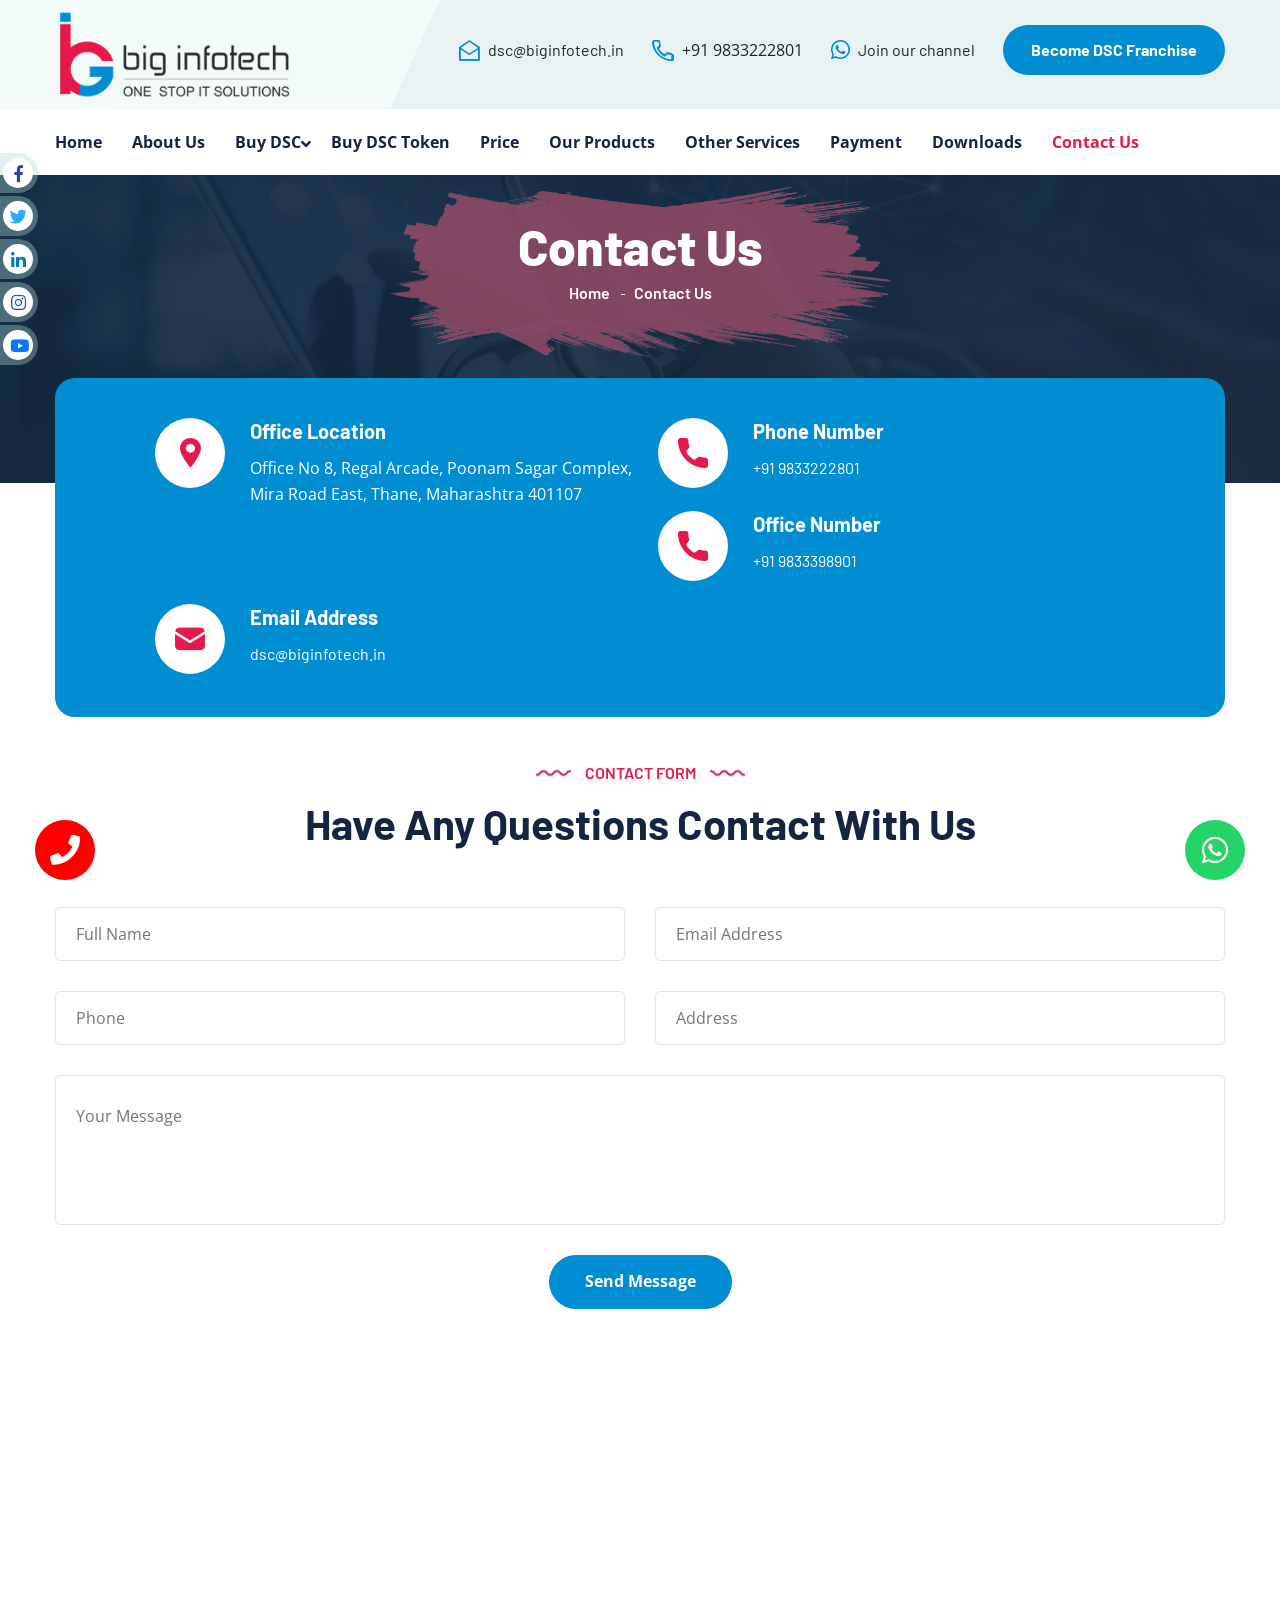
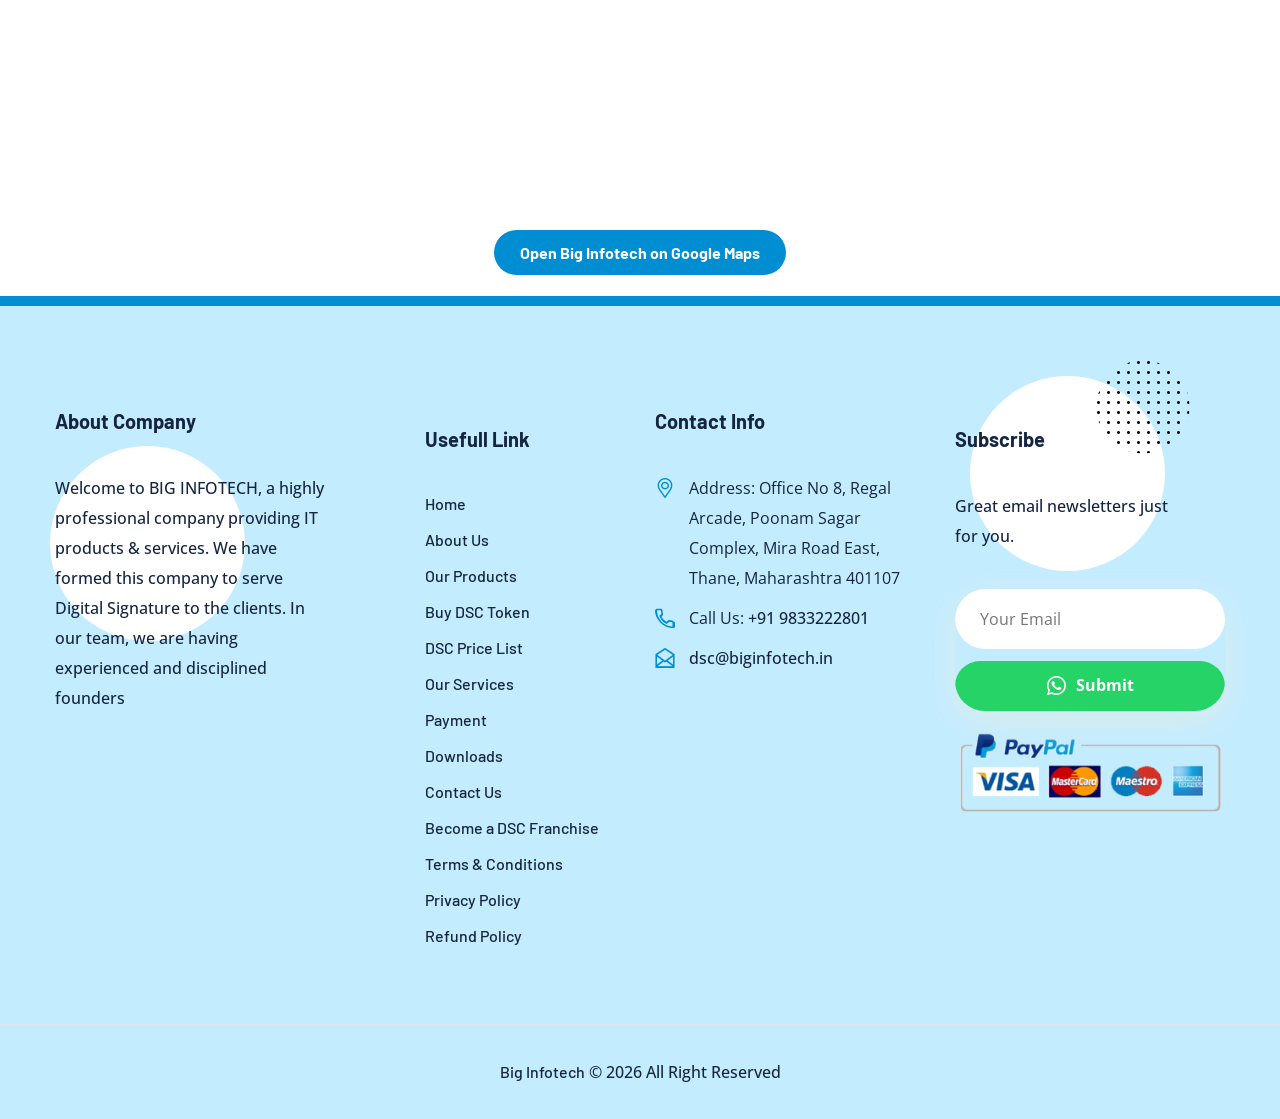
<file: contact.html>
<!DOCTYPE html>
<html lang="en">
<head>
<meta charset="utf-8">
<meta http-equiv="X-UA-Compatible" content="IE=edge">
<meta name="viewport" content="width=device-width, initial-scale=1.0">
<title>Contact Us – Big Infotech, Mira Road East, Thane</title>
<meta name="description" content="Contact Big Infotech at Office No 8, Regal Arcade, Poonam Sagar Complex, Mira Road East, Thane 401107. Email dsc@biginfotech.in, phone +91 9833222801.">
<link rel="canonical" href="https://www.biginfotech.in/contact">
<meta property="og:type" content="website"><meta property="og:site_name" content="Big Infotech"><meta property="og:title" content="Contact Us – Big Infotech, Mira Road East, Thane"><meta property="og:description" content="Contact Big Infotech at Office No 8, Regal Arcade, Poonam Sagar Complex, Mira Road East, Thane 401107. Email dsc@biginfotech.in, phone +91 9833222801."><meta property="og:url" content="https://www.biginfotech.in/contact">
<link rel="icon" href="fb9b45982e.png" type="image/x-icon">
<link href="https://fonts.googleapis.com/css2?family=Barlow:ital,wght@0,300;0,400;0,500;0,600;0,700;0,800;0,900;1,300;1,400;1,500;1,600;1,700;1,800;1,900&amp;display=swap" rel="stylesheet">
<link href="https://fonts.googleapis.com/css2?family=Open+Sans:ital,wght@0,300;0,400;0,600;0,700;0,800;1,300;1,400;1,600;1,700;1,800&amp;display=swap" rel="stylesheet">
<link rel="stylesheet" href="style.css">
<script src="jquery.js"></script>
</head>
<body>
      <div class="boxed_wrapper">
      <header class="main-header style-one">
         <!-- header-upper -->
         <div class="header-upper">
            <div class="auto-container">
               <div class="upper-inner clearfix">
                  <div class="logo-box pull-left">
                     <div class="bg-color"></div>
                     <figure class="logo"><a href="./"><img src="f190c9217d.png" alt=""></a></figure>
                  </div>
                  <ul class="info-box pull-right clearfix">
                     <li><i class="icon-2"></i><a href="mailto:dsc@biginfotech.in">dsc@biginfotech.in</a></li>
                     <li><i class="icon-24"></i>+91 9833222801</li>
                     <li class="wa-li"><a class="wa-channel" href="https://chat.whatsapp.com/Hktn0h9VZ0A9QGkBfCBrAc" target="_blank" rel="noopener noreferrer"><i class="fab fa-whatsapp"></i> Join our channel</a></li><li class="btn-box"><a href="enquiry" class="theme-btn-one">Become DSC Franchise</a></li>
                  </ul>
               </div>
            </div>
         </div>
         <!-- header-lower -->
         <div class="header-lower">
            <div class="auto-container">
               <div class="outer-box clearfix">
                  <div class="menu-area pull-left clearfix">
                     <!--Mobile Navigation Toggler-->
                     <div class="mobile-nav-toggler">
                        <i class="icon-bar"></i>
                        <i class="icon-bar"></i>
                        <i class="icon-bar"></i>
                     </div>
                     <nav class="main-menu navbar-expand-md navbar-light">
                        <div class="collapse navbar-collapse show clearfix" id="navbarSupportedContent">
                           <ul class="navigation clearfix">
                              <li class=""><a href="./">Home</a></li>
                              <li><a href="about">About Us</a></li>
                              <li class="dropdown">
                                 <a href="javascript:void(0)">Buy DSC</a>
                                 <ul>
                                    <li><a href="class-3-dsc">Class 3 DSC</a></li><li><a href="dgft-dsc">DGFT DSC</a></li><li><a href="foreign-dsc">Foreign DSC</a></li><li><a href="document-signer">Document Signer</a></li>
                                    
                                 </ul>
                              </li>
                              <li><a href="buy-dsc-token">Buy DSC Token</a></li>
                              <li><a href="dsc-price">Price</a></li>
                              <li><a href="products">Our Products</a></li>
                              <li><a href="services">Other Services</a></li>
                              <li><a href="payment">Payment</a></li>
                              <li><a href="downloads">Downloads</a></li>
                              <li class="current"><a href="contact">Contact Us</a></li>
                           </ul>
                        </div>
                     </nav>
                  </div>
               </div>
            </div>
         </div>
         <!--sticky Header-->
         <div class="sticky-header">
            <div class="auto-container">
               <div class="outer-box clearfix">
                  <div class="menu-area pull-left">
                     <nav class="main-menu clearfix">
                        <!--Keep This Empty / Menu will come through Javascript-->
                     </nav>
                  </div>
               </div>
            </div>
         </div>
      </header>
      <!-- main-header end -->
      <!-- Mobile Menu  -->
      <div class="mobile-menu">
         <div class="menu-backdrop"></div>
         <div class="close-btn"><i class="fas fa-times"></i></div>
         <nav class="menu-box">
            <div class="nav-logo">
               <!--<a href="./">
                  <img src="358aa58433.png" alt="" title="">
                  </a>-->
            </div>
            <div class="menu-outer">
               <!--Here Menu Will Come Automatically Via Javascript / Same Menu as in Header-->
            </div>
            <div class="contact-info">
               <h4>Contact Info</h4>
               <ul>
                  <li>Address: Office No 8, Regal Arcade, Poonam Sagar Complex, Mira Road East, Thane, Maharashtra 401107 
                  </li>
                  <li><a href="tel:+91 9833222801">+91 9833222801</a></li>
                  <li><a href="mailto:dsc@biginfotech.in">dsc@biginfotech.in</a></li>
               </ul>
            </div>
            <div class="social-links">
               <ul class="clearfix">
<li><a href="https://twitter.com/InfotechBig" target="_blank" rel="noopener noreferrer" aria-label="Twitter"><span class="fab fa-twitter"></span></a></li>
<li><a href="https://www.facebook.com/dscbiginfotech/" target="_blank" rel="noopener noreferrer" aria-label="Facebook"><span class="fab fa-facebook-square"></span></a></li>
<li><a href="https://www.linkedin.com/company/infotechbig/" target="_blank" rel="noopener noreferrer" aria-label="LinkedIn"><span class="fab fa-linkedin-in"></span></a></li>
<li><a href="https://www.youtube.com/channel/UCIxEtttWk5dz54IMRx5Y0tw" target="_blank" rel="noopener noreferrer" aria-label="YouTube"><span class="fab fa-youtube"></span></a></li>
<li><a href="https://www.instagram.com/biginfotech/" target="_blank" rel="noopener noreferrer" aria-label="Instagram"><span class="fab fa-instagram"></span></a></li>
</ul>
            </div>
         </nav>
      </div>
      <!-- End Mobile Menu --><div><div class="spa-page" id="page-contact">
<section class="page-title centred" style="padding: 42px 0px 177px 0px; background-image: url(f7e620761f.jpg);">
   <div class="auto-container">
      <div class="content-box">
         <div class="shape" style="background-image: url(0e365d5d90.png);"></div>
         <div class="title">
            <h1>Contact Us</h1>
         </div>
         <ul class="bread-crumb clearfix">
            <li><a href="./">Home</a></li>
            <li>Contact Us</li>
         </ul>
      </div>
   </div>
</section>
<!-- End Page Title -->
<!-- google-map-section -->
<section class="google-map-section">
   <div class="info-section">
      <div class="auto-container">
         <div class="info-inner clearfix">
            <div class="single-info-box">
               <div class="icon-box"><i class="icon-23"></i></div>
               <h4>Office Location</h4>
               <p>Office No 8, Regal Arcade, Poonam Sagar Complex, Mira Road East, Thane, Maharashtra 401107</p>
            </div>
            <div class="single-info-box">
               <div class="icon-box"><i class="icon-59"></i></div>
               <h4>Phone Number</h4>
               <p><a href="tel:+91 9833222801">+91 9833222801</a></p>
            </div>
            <div class="single-info-box">
               <div class="icon-box"><i class="icon-59"></i></div>
               <h4>Office Number</h4>
               <p><a href="tel:+91 9833398901">+91 9833398901</a></p>
            </div>
            <div class="single-info-box">
               <div class="icon-box"><i class="icon-60"></i></div>
               <h4>Email Address</h4>
               <p><a href="mailto:dsc@biginfotech.in">dsc@biginfotech.in</a></p>
            </div>
         </div>
      </div>
   </div>
</section>
<!-- google-map-section end -->
<!-- contact-style-two -->
<section class="contact-style-two sec-pad" style=" padding: 43px 0px 50px 0px;">
   <div class="auto-container">
      <div class="sec-title centred">
         <h6>Contact Form</h6>
         <h2>Have Any Questions Contact With Us</h2>
      </div>
      
      <div class="form-inner">
         <form method="post" action="#enquiry" class="default-form">
             
            <div class="row clearfix">
               <div class="col-lg-6 col-md-6 col-sm-12 form-group">
                  <input type="text" name="name" placeholder="Full Name" required="">
               </div>
               <div class="col-lg-6 col-md-6 col-sm-12 form-group">
                  <input type="email" name="email" placeholder="Email Address" required="">
               </div>
               <div class="col-lg-6 col-md-6 col-sm-12 form-group">
                  <input type="text" name="phone" required="" placeholder="Phone" required>
               </div>
               <div class="col-lg-6 col-md-6 col-sm-12 form-group">
                  <input type="text" name="subject" required="" placeholder="Address">
               </div>
               <div class="col-lg-12 col-md-12 col-sm-12 form-group">
                  <textarea name="message" placeholder="Your Message"></textarea>
               </div>
               <div class="col-lg-12 col-md-12 col-sm-12 form-group message-btn centred">
                  <button class="theme-btn-one" type="submit" name="submit-form">Send Message</button>
               </div>
            </div>
         </form>
      </div>
   </div>
</section>
<!-- contact-style-two end -->
<div class="map1">
<iframe src="https://www.google.com/maps/embed?pb=!1m18!1m12!1m3!1d15064.856615654531!2d72.84640455121936!3d19.27305109885183!2m3!1f0!2f0!3f0!3m2!1i1024!2i768!4f13.1!3m3!1m2!1s0x3be7c82dfa83cef9%3A0xf43fe3c5d585ce7f!2sBIG%20INFOTECH!5e0!3m2!1sen!2sin!4v1795267552190!5m2!1sen!2sin" width="100%" height="450" style="border:0;" allowfullscreen="" loading="lazy" referrerpolicy="strict-origin-when-cross-origin" title="Big Infotech on Google Maps"></iframe>
<div style="text-align:center;padding:14px 10px;background:#fff"><a class="theme-btn-one" href="https://www.google.com/maps?ftid=0x3be7c82dfa83cef9:0xf43fe3c5d585ce7f" target="_blank" rel="noopener noreferrer" style="padding:10px 26px">Open Big Infotech on Google Maps</a></div>
</div>
</div>

</div><!-- main-footer -->
<footer class="main-footer border-top-10 bg-color-1">
   <div class="footer-top">
      <div class="shape">
         <div class="shape-2 rotate-me" style="background-image: url(e4f0ada63e.png);"></div>
         <div class="shape-3"></div>
         <div class="shape-4"></div>
      </div>
      <div class="auto-container">
         <div class="row clearfix">
            <div class="col-lg-3 col-md-6 col-sm-12 footer-column">
               <div class="footer-widget logo-widget">
                  <div class="widget-title">
                     <h4>About Company</h4>
                  </div>
                  <div class="text">
                     <p>Welcome to BIG INFOTECH, a highly professional company providing
                        IT products & services. We have formed this company to serve 
                        Digital Signature to the clients. In our team, we are having
                        experienced and disciplined founders
                     </p>
                  </div>
               </div>
            </div>
            <div class="col-lg-3 col-md-6 col-sm-12 footer-column">
               <div class="footer-widget links-widget ml-70">
                  <div class="widget-title">
                     <h4>Usefull Link</h4>
                  </div>
                  <div class="widget-content">
                     <ul class="links-list clearfix">
<li><a href="./">Home</a></li>
<li><a href="about">About Us</a></li>
<li><a href="products">Our Products</a></li>
<li><a href="buy-dsc-token">Buy DSC Token</a></li>
<li><a href="dsc-price">DSC Price List</a></li>
<li><a href="services">Our Services</a></li>
<li><a href="payment">Payment</a></li>
<li><a href="downloads">Downloads</a></li>
<li><a href="contact">Contact Us</a></li>
<li><a href="enquiry">Become a DSC Franchise</a></li>
<li><a href="terms-and-conditions">Terms &amp; Conditions</a></li>
<li><a href="privacy-policy">Privacy Policy</a></li>
<li><a href="refund-policy">Refund Policy</a></li>
</ul>
                  </div>
               </div>
            </div>
            <div class="col-lg-3 col-md-6 col-sm-12 footer-column">
               <div class="footer-widget logo-widget">
                  <div class="widget-title">
                     <h4>Contact Info</h4>
                  </div>
                  <div class="text">
                     <ul class="info clearfix">
                        <li><i class="icon-26"></i>Address: Office No 8, Regal Arcade, Poonam Sagar Complex, Mira Road East, Thane, Maharashtra 401107
                        </li>
                        <li><i class="icon-24"></i>Call Us: <a href="tel:+91 9833222801">+91 9833222801</a></li>
                        <li><i class="icon-25"></i><a href="mailto:dsc@biginfotech.in">dsc@biginfotech.in</a></li>
                     </ul>
                  </div>
               </div>
            </div>
            <div class="col-lg-3 col-md-6 col-sm-12 footer-column">
               <div class="footer-widget subscribe-widget">
                  <div class="widget-title">
                     <h4>Subscribe</h4>
                  </div>
                  <div class="widget-content">
                     <p>Great email newsletters just<br> for you.</p>
                     
                     <form action="javascript:void(0)" method="POST" class="subscribe-form">
                        <div class="form-group">
                            
                           <input type="email" name="email" placeholder="Your Email" required="">
                           <button type="submit"><i class="fab fa-whatsapp"></i><span>Submit</span></button>
                        </div>
                     </form>
                     <img src="7db894fab5.png" style="padding-top:15px;" alt="">
                  </div>
               </div>
            </div>
         </div>
      </div>
   </div>
   <div class="footer-bottom centred">
      <div class="auto-container">
         <div class="copyright">
            <p><a href="./">Big Infotech</a> &copy; 2026 All Right Reserved</p>
         </div>
      </div>
   </div>
</footer>
<!-- main-footer end -->
<!--Scroll to top-->
<button class="scroll-top scroll-to-target" data-target="html">
<span class="fal fa-angle-up"></span>
</button>
<!--Social Media Buttons Fixed-->
<div class="smbtn-fx">
   <nav class="social">
      <ul>
<li><a href="https://www.facebook.com/dscbiginfotech/" target="_blank" rel="noopener noreferrer" aria-label="Facebook"><b>Facebook</b><i class="fab fa-facebook-f f-col"></i></a></li>
<li><a href="https://twitter.com/InfotechBig" target="_blank" rel="noopener noreferrer" aria-label="Twitter"><b>Twitter</b><i class="fab fa-twitter t-col"></i></a></li>
<li><a href="https://www.linkedin.com/company/infotechbig/" target="_blank" rel="noopener noreferrer" aria-label="LinkedIn"><b>LinkedIn</b><i class="fab fa-linkedin-in l-col"></i></a></li>
<li><a href="https://www.instagram.com/biginfotech/" target="_blank" rel="noopener noreferrer" aria-label="Instagram"><b>Instagram</b><i class="fab fa-instagram i-col"></i></a></li>
<li><a href="https://www.youtube.com/channel/UCIxEtttWk5dz54IMRx5Y0tw" target="_blank" rel="noopener noreferrer" aria-label="YouTube"><b>YouTube</b><i class="fab fa-youtube y-col"></i></a></li>
</ul>
   </nav>
</div>
<!--Social Media Buttons Fixed @DKK-->
<a href="https://api.whatsapp.com/send?phone=919833398901&amp;text=Please%20contact,%20I%20am%20looking%20for%20your%20services%20" target="_blank" class="btn-whatsapp-pulse">
<i class="fab fa-whatsapp"></i>
</a>
<a href="tel:919833222801" target="_blank" class="btn-call">
<i class="fas fa-phone"></i>
</a>
</div>
<script src="site.js"></script>
</body>
</html>
</file>
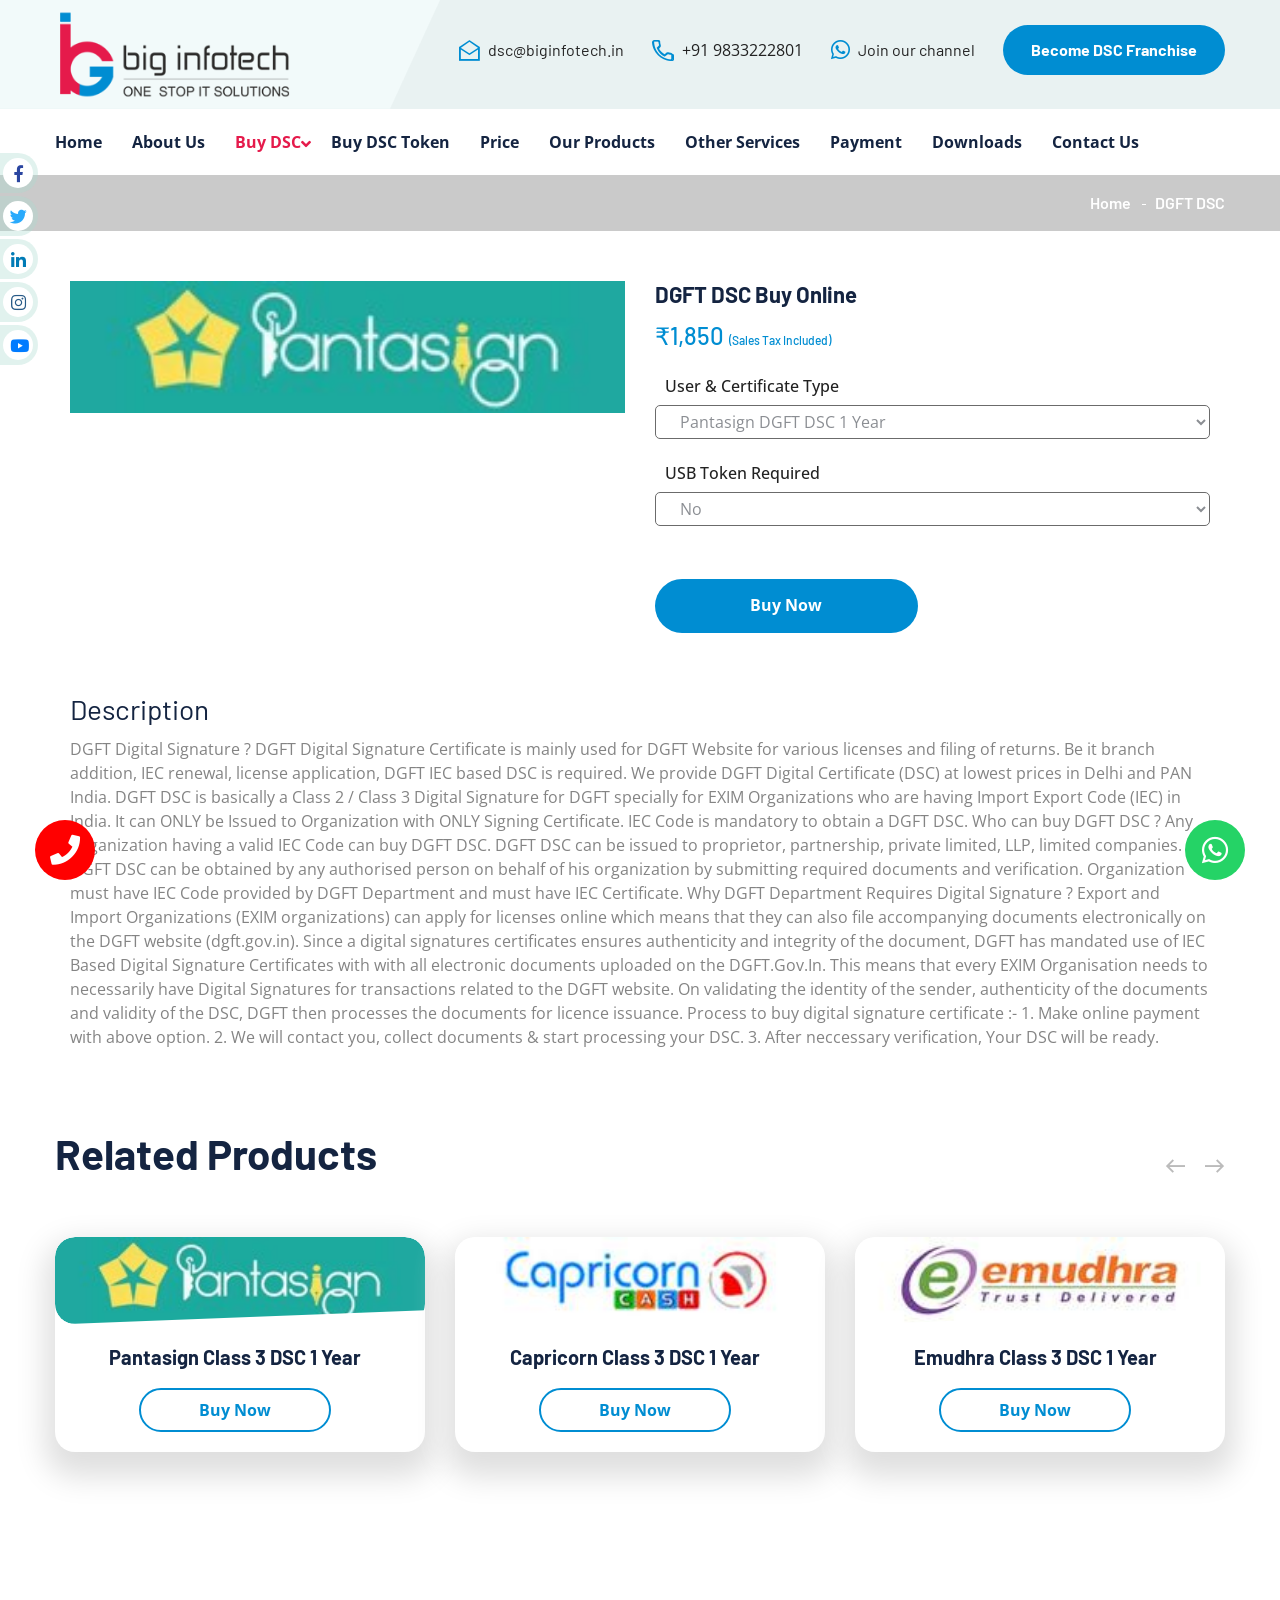
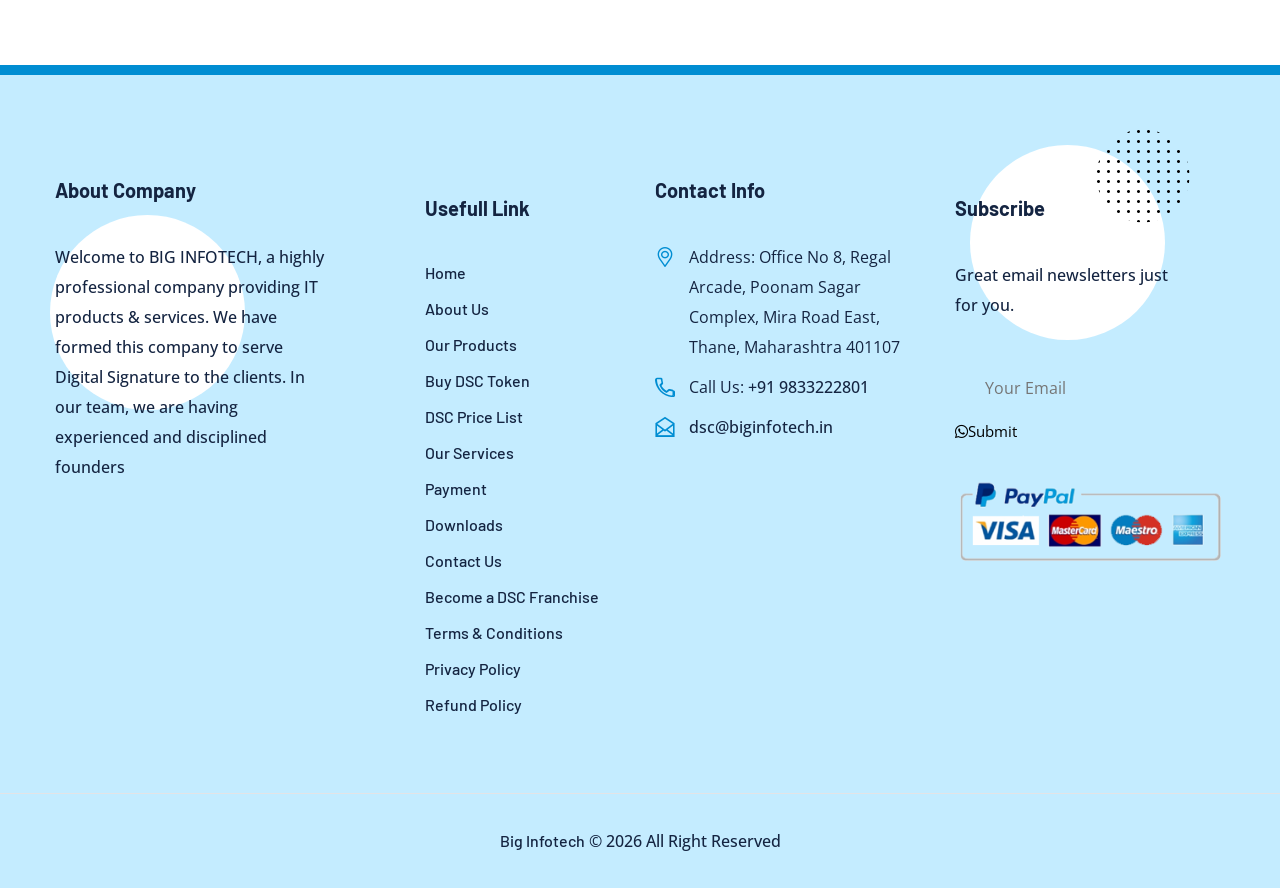
<file: dgft-dsc.html>
<!DOCTYPE html>
<html lang="en">
<head>
<meta charset="utf-8">
<meta http-equiv="X-UA-Compatible" content="IE=edge">
<meta name="viewport" content="width=device-width, initial-scale=1.0">
<title>DGFT DSC – Digital Signature for DGFT | Big Infotech</title>
<meta name="description" content="Buy DGFT Digital Signature Certificate for 1, 2 or 3 years from Pantasign, Capricorn and Emudhra. Order online with Big Infotech.">
<link rel="canonical" href="https://www.biginfotech.in/dgft-dsc">
<meta property="og:type" content="website"><meta property="og:site_name" content="Big Infotech"><meta property="og:title" content="DGFT DSC – Digital Signature for DGFT | Big Infotech"><meta property="og:description" content="Buy DGFT Digital Signature Certificate for 1, 2 or 3 years from Pantasign, Capricorn and Emudhra. Order online with Big Infotech."><meta property="og:url" content="https://www.biginfotech.in/dgft-dsc">
<link rel="icon" href="fb9b45982e.png" type="image/x-icon">
<link href="https://fonts.googleapis.com/css2?family=Barlow:ital,wght@0,300;0,400;0,500;0,600;0,700;0,800;0,900;1,300;1,400;1,500;1,600;1,700;1,800;1,900&amp;display=swap" rel="stylesheet">
<link href="https://fonts.googleapis.com/css2?family=Open+Sans:ital,wght@0,300;0,400;0,600;0,700;0,800;1,300;1,400;1,600;1,700;1,800&amp;display=swap" rel="stylesheet">
<link rel="stylesheet" href="style.css">
<script src="jquery.js"></script>
</head>
<body>
      <div class="boxed_wrapper">
      <header class="main-header style-one">
         <!-- header-upper -->
         <div class="header-upper">
            <div class="auto-container">
               <div class="upper-inner clearfix">
                  <div class="logo-box pull-left">
                     <div class="bg-color"></div>
                     <figure class="logo"><a href="./"><img src="f190c9217d.png" alt=""></a></figure>
                  </div>
                  <ul class="info-box pull-right clearfix">
                     <li><i class="icon-2"></i><a href="mailto:dsc@biginfotech.in">dsc@biginfotech.in</a></li>
                     <li><i class="icon-24"></i>+91 9833222801</li>
                     <li class="wa-li"><a class="wa-channel" href="https://chat.whatsapp.com/Hktn0h9VZ0A9QGkBfCBrAc" target="_blank" rel="noopener noreferrer"><i class="fab fa-whatsapp"></i> Join our channel</a></li><li class="btn-box"><a href="enquiry" class="theme-btn-one">Become DSC Franchise</a></li>
                  </ul>
               </div>
            </div>
         </div>
         <!-- header-lower -->
         <div class="header-lower">
            <div class="auto-container">
               <div class="outer-box clearfix">
                  <div class="menu-area pull-left clearfix">
                     <!--Mobile Navigation Toggler-->
                     <div class="mobile-nav-toggler">
                        <i class="icon-bar"></i>
                        <i class="icon-bar"></i>
                        <i class="icon-bar"></i>
                     </div>
                     <nav class="main-menu navbar-expand-md navbar-light">
                        <div class="collapse navbar-collapse show clearfix" id="navbarSupportedContent">
                           <ul class="navigation clearfix">
                              <li class=""><a href="./">Home</a></li>
                              <li><a href="about">About Us</a></li>
                              <li class="dropdown current">
                                 <a href="javascript:void(0)">Buy DSC</a>
                                 <ul>
                                    <li><a href="class-3-dsc">Class 3 DSC</a></li><li class="current"><a href="dgft-dsc">DGFT DSC</a></li><li><a href="foreign-dsc">Foreign DSC</a></li><li><a href="document-signer">Document Signer</a></li>
                                    
                                 </ul>
                              </li>
                              <li><a href="buy-dsc-token">Buy DSC Token</a></li>
                              <li><a href="dsc-price">Price</a></li>
                              <li><a href="products">Our Products</a></li>
                              <li><a href="services">Other Services</a></li>
                              <li><a href="payment">Payment</a></li>
                              <li><a href="downloads">Downloads</a></li>
                              <li><a href="contact">Contact Us</a></li>
                           </ul>
                        </div>
                     </nav>
                  </div>
               </div>
            </div>
         </div>
         <!--sticky Header-->
         <div class="sticky-header">
            <div class="auto-container">
               <div class="outer-box clearfix">
                  <div class="menu-area pull-left">
                     <nav class="main-menu clearfix">
                        <!--Keep This Empty / Menu will come through Javascript-->
                     </nav>
                  </div>
               </div>
            </div>
         </div>
      </header>
      <!-- main-header end -->
      <!-- Mobile Menu  -->
      <div class="mobile-menu">
         <div class="menu-backdrop"></div>
         <div class="close-btn"><i class="fas fa-times"></i></div>
         <nav class="menu-box">
            <div class="nav-logo">
               <!--<a href="./">
                  <img src="358aa58433.png" alt="" title="">
                  </a>-->
            </div>
            <div class="menu-outer">
               <!--Here Menu Will Come Automatically Via Javascript / Same Menu as in Header-->
            </div>
            <div class="contact-info">
               <h4>Contact Info</h4>
               <ul>
                  <li>Address: Office No 8, Regal Arcade, Poonam Sagar Complex, Mira Road East, Thane, Maharashtra 401107 
                  </li>
                  <li><a href="tel:+91 9833222801">+91 9833222801</a></li>
                  <li><a href="mailto:dsc@biginfotech.in">dsc@biginfotech.in</a></li>
               </ul>
            </div>
            <div class="social-links">
               <ul class="clearfix">
<li><a href="https://twitter.com/InfotechBig" target="_blank" rel="noopener noreferrer" aria-label="Twitter"><span class="fab fa-twitter"></span></a></li>
<li><a href="https://www.facebook.com/dscbiginfotech/" target="_blank" rel="noopener noreferrer" aria-label="Facebook"><span class="fab fa-facebook-square"></span></a></li>
<li><a href="https://www.linkedin.com/company/infotechbig/" target="_blank" rel="noopener noreferrer" aria-label="LinkedIn"><span class="fab fa-linkedin-in"></span></a></li>
<li><a href="https://www.youtube.com/channel/UCIxEtttWk5dz54IMRx5Y0tw" target="_blank" rel="noopener noreferrer" aria-label="YouTube"><span class="fab fa-youtube"></span></a></li>
<li><a href="https://www.instagram.com/biginfotech/" target="_blank" rel="noopener noreferrer" aria-label="Instagram"><span class="fab fa-instagram"></span></a></li>
</ul>
            </div>
         </nav>
      </div>
      <!-- End Mobile Menu --><div><div class="spa-page" id="page-dsc-dgft-dsc">
<!-- Page Title -->
<section class="page-title centred gr1">
   <div class="auto-container">
      <div class="content-box">
         <ul class="bread-crumb clearfix">
            <li><a href="./">Home</a></li>
            <li>DGFT DSC</li>
         </ul>
      </div>
   </div>
</section>
<!-- End Page Title -->
<div class="container">
   <div class="card">
      <div class="container-fliud">
         <div class="wrapper row">
            <div class="preview col-md-6">
               <div class="preview-pic tab-content">
                  <div class="tab-pane active" id="pic-1"><img src="ca7dcaee1b.jpg" /></div>
               </div>
            </div>
            <div class="details col-md-6">
               <h3 class="product-title">DGFT DSC Buy Online</h3>
               <h5 style="font-size: 24px;
                  font-weight: 500;
                  color: #008dd2;"><span id="price">₹1,850</span> <span style="font-size:12px;">(Sales Tax Included) </span></h5>
               <br>
               <div class="form-inner">
                  <form method="post" action="javascript:void(0)" class="default-form">
                     <div class="row clearfix">
                        <div class="col-lg-12 col-md-12 col-sm-12 form-group">
                           <label class="nne">User & Certificate Type</label>
                           
                           <select class="slt1" id="make" name="make" required>
<option value="" disabled>──── Pantasign ────</option>
<option value="137" data-price="1850" data-label="₹1,850" selected>Pantasign DGFT DSC 1 Year</option>
<option value="140" data-price="2150" data-label="₹2,150" >Pantasign DGFT DSC 2 Years</option>
<option value="143" data-price="3149" data-label="₹3,149" >Pantasign DGFT DSC 3 Years</option>
<option value="" disabled>──── Capricorn ────</option>
<option value="138" data-price="1900" data-label="₹1,900" >Capricorn DGFT DSC 1 Year</option>
<option value="141" data-price="2250" data-label="₹2,250" >Capricorn DGFT DSC 2 Years</option>
<option value="144" data-price="3150" data-label="₹3,150" >Capricorn DGFT DSC 3 Years</option>
<option value="" disabled>──── Emudhra ────</option>
<option value="139" data-price="2124" data-label="₹2,124" >Emudhra DGFT DSC 1 Year</option>
<option value="142" data-price="2360" data-label="₹2,360" >Emudhra DGFT DSC 2 Years</option>
</select>
                        </div>
                        <div class="col-lg-12 col-md-12 col-sm-12 form-group">
                           <label class="nne">USB Token Required </label>
                           <select class="slt1" name="usb" id="usb" required>
                           <option value="" disabled>Select</option>
                              <option value="Yes">Yes</option>
                              <option value="No" selected>No</option>
                           </select>
                           <input type="hidden" name="price" id="prices" value="1850"/>
                        </div>
                        <div class="col-lg-6 col-md-12 col-sm-12 form-group message-btn">
                           <div class="btn-box" style="margin-top: 30px;">
                              <input type="submit" class="theme-btn-one" style="width: 100%;" value="Buy Now" />
                           </div>
                        </div>
                     </div>
                  </form>
               </div>
            </div>
            <div class="col-md-12">
               <div class="disp">
                  <h3>Description</h3>
                  DGFT Digital Signature ?

DGFT Digital Signature Certificate is mainly used for DGFT Website
for various licenses and filing of returns. Be it branch addition, IEC
renewal, license application, DGFT IEC based DSC is required. We
provide DGFT Digital Certificate (DSC) at lowest prices in Delhi and
PAN India. DGFT DSC is basically a Class 2 / Class 3 Digital Signature
for DGFT specially for EXIM Organizations who are having Import
Export Code (IEC) in India. It can ONLY be Issued to Organization with
ONLY Signing Certificate. IEC Code is mandatory to obtain a DGFT
DSC.
Who can buy DGFT DSC ?
Any Organization having a valid IEC Code can buy DGFT DSC. DGFT
DSC can be issued to proprietor, partnership, private limited, LLP,
limited companies. DGFT DSC can be obtained by any authorised
person on behalf of his organization by submitting required
documents and verification. Organization must have IEC Code
provided by DGFT Department and must have IEC Certificate.

Why DGFT Department Requires Digital Signature ?
Export and Import Organizations (EXIM organizations) can apply for
licenses online which means that they can also file accompanying
documents electronically on the DGFT website (dgft.gov.in). Since a
digital signatures certificates ensures authenticity and integrity of the
document, DGFT has mandated use of IEC Based Digital Signature
Certificates with with all electronic documents uploaded on the
DGFT.Gov.In. This means that every EXIM Organisation needs to
necessarily have Digital Signatures for transactions related to the
DGFT website. On validating the identity of the sender, authenticity of
the documents and validity of the DSC, DGFT then processes the
documents for licence issuance.
Process to buy digital signature certificate :-
1. Make online payment with above option.
2. We will contact you, collect documents & start processing your
DSC.
3. After neccessary verification, Your DSC will be ready.
               </div>
            </div>
         </div>
      </div>
   </div>
</div>
<!-- news-section -->
<section class="news-section sec-pad" style=" padding: 30px 0px 10px 0px;">
   <div class="auto-container">
      <div class="sec-title">
         <h2>Related Products </h2>
      </div>
      <div class="three-item-carousel owl-carousel owl-theme owl-dots-none">
          
          
         <div class="news-block-one">
            <div class="service-block-two wow fadeInUp animated animated" data-wow-delay="00ms" data-wow-duration="1500ms" style="visibility: visible; animation-duration: 1500ms; animation-delay: 0ms; animation-name: fadeInUp;">
               <div class="inner-box prd">
                  <figure class="image-box"><img src="ca7dcaee1b.jpg" alt=""></figure>
                  <div class="lower-content int">
                     <h4><a href="javascript:void(0)">Pantasign Class 3 DSC 1 Year</a></h4>
                     <div class="more-btn">
                       <form method="post" action="javascript:void(0)" class="default-form">
                            <input type="hidden" name="make" value="" />
                            
                            <input type="hidden" name="price" value="" />
                        <button type="submit" class="theme-btn-one mtb">Buy Now</button>
                     </div>
                  </div>
               </div>
            </div>
         </div>
         
         
          
         <div class="news-block-one">
            <div class="service-block-two wow fadeInUp animated animated" data-wow-delay="00ms" data-wow-duration="1500ms" style="visibility: visible; animation-duration: 1500ms; animation-delay: 0ms; animation-name: fadeInUp;">
               <div class="inner-box prd">
                  <figure class="image-box"><img src="e3b70fa908.jpg" alt=""></figure>
                  <div class="lower-content int">
                     <h4><a href="javascript:void(0)">Capricorn Class 3 DSC 1 Year</a></h4>
                     <div class="more-btn">
                       <form method="post" action="javascript:void(0)" class="default-form">
                            <input type="hidden" name="make" value="" />
                            
                            <input type="hidden" name="price" value="" />
                        <button type="submit" class="theme-btn-one mtb">Buy Now</button>
                     </div>
                  </div>
               </div>
            </div>
         </div>
         
         
          
         <div class="news-block-one">
            <div class="service-block-two wow fadeInUp animated animated" data-wow-delay="00ms" data-wow-duration="1500ms" style="visibility: visible; animation-duration: 1500ms; animation-delay: 0ms; animation-name: fadeInUp;">
               <div class="inner-box prd">
                  <figure class="image-box"><img src="a8f8fd496f.jpg" alt=""></figure>
                  <div class="lower-content int">
                     <h4><a href="javascript:void(0)">Emudhra Class 3 DSC 1 Year</a></h4>
                     <div class="more-btn">
                       <form method="post" action="javascript:void(0)" class="default-form">
                            <input type="hidden" name="make" value="" />
                            
                            <input type="hidden" name="price" value="" />
                        <button type="submit" class="theme-btn-one mtb">Buy Now</button>
                     </div>
                  </div>
               </div>
            </div>
         </div>
         
         
          
         <div class="news-block-one">
            <div class="service-block-two wow fadeInUp animated animated" data-wow-delay="00ms" data-wow-duration="1500ms" style="visibility: visible; animation-duration: 1500ms; animation-delay: 0ms; animation-name: fadeInUp;">
               <div class="inner-box prd">
                  <figure class="image-box"><img src="ca7dcaee1b.jpg" alt=""></figure>
                  <div class="lower-content int">
                     <h4><a href="javascript:void(0)">Pantasign Class 3 DSC 2 Years</a></h4>
                     <div class="more-btn">
                       <form method="post" action="javascript:void(0)" class="default-form">
                            <input type="hidden" name="make" value="" />
                            
                            <input type="hidden" name="price" value="" />
                        <button type="submit" class="theme-btn-one mtb">Buy Now</button>
                     </div>
                  </div>
               </div>
            </div>
         </div>
         
         
          
         <div class="news-block-one">
            <div class="service-block-two wow fadeInUp animated animated" data-wow-delay="00ms" data-wow-duration="1500ms" style="visibility: visible; animation-duration: 1500ms; animation-delay: 0ms; animation-name: fadeInUp;">
               <div class="inner-box prd">
                  <figure class="image-box"><img src="e3b70fa908.jpg" alt=""></figure>
                  <div class="lower-content int">
                     <h4><a href="javascript:void(0)">Capricorn Class 3 DSC 2 Years</a></h4>
                     <div class="more-btn">
                       <form method="post" action="javascript:void(0)" class="default-form">
                            <input type="hidden" name="make" value="" />
                            
                            <input type="hidden" name="price" value="" />
                        <button type="submit" class="theme-btn-one mtb">Buy Now</button>
                     </div>
                  </div>
               </div>
            </div>
         </div>
         
         
          
         <div class="news-block-one">
            <div class="service-block-two wow fadeInUp animated animated" data-wow-delay="00ms" data-wow-duration="1500ms" style="visibility: visible; animation-duration: 1500ms; animation-delay: 0ms; animation-name: fadeInUp;">
               <div class="inner-box prd">
                  <figure class="image-box"><img src="a8f8fd496f.jpg" alt=""></figure>
                  <div class="lower-content int">
                     <h4><a href="javascript:void(0)">Emudhra Class 3 DSC 2 Years</a></h4>
                     <div class="more-btn">
                       <form method="post" action="javascript:void(0)" class="default-form">
                            <input type="hidden" name="make" value="" />
                            
                            <input type="hidden" name="price" value="" />
                        <button type="submit" class="theme-btn-one mtb">Buy Now</button>
                     </div>
                  </div>
               </div>
            </div>
         </div>
         
         
          
         <div class="news-block-one">
            <div class="service-block-two wow fadeInUp animated animated" data-wow-delay="00ms" data-wow-duration="1500ms" style="visibility: visible; animation-duration: 1500ms; animation-delay: 0ms; animation-name: fadeInUp;">
               <div class="inner-box prd">
                  <figure class="image-box"><img src="ca7dcaee1b.jpg" alt=""></figure>
                  <div class="lower-content int">
                     <h4><a href="javascript:void(0)">Pantasign Class 3 DSC 3 Years</a></h4>
                     <div class="more-btn">
                       <form method="post" action="javascript:void(0)" class="default-form">
                            <input type="hidden" name="make" value="" />
                            
                            <input type="hidden" name="price" value="" />
                        <button type="submit" class="theme-btn-one mtb">Buy Now</button>
                     </div>
                  </div>
               </div>
            </div>
         </div>
         
         
          
         <div class="news-block-one">
            <div class="service-block-two wow fadeInUp animated animated" data-wow-delay="00ms" data-wow-duration="1500ms" style="visibility: visible; animation-duration: 1500ms; animation-delay: 0ms; animation-name: fadeInUp;">
               <div class="inner-box prd">
                  <figure class="image-box"><img src="e3b70fa908.jpg" alt=""></figure>
                  <div class="lower-content int">
                     <h4><a href="javascript:void(0)">Capricorn Class 3 DSC 3 Years</a></h4>
                     <div class="more-btn">
                       <form method="post" action="javascript:void(0)" class="default-form">
                            <input type="hidden" name="make" value="" />
                            
                            <input type="hidden" name="price" value="" />
                        <button type="submit" class="theme-btn-one mtb">Buy Now</button>
                     </div>
                  </div>
               </div>
            </div>
         </div>
         
         
          
         <div class="news-block-one">
            <div class="service-block-two wow fadeInUp animated animated" data-wow-delay="00ms" data-wow-duration="1500ms" style="visibility: visible; animation-duration: 1500ms; animation-delay: 0ms; animation-name: fadeInUp;">
               <div class="inner-box prd">
                  <figure class="image-box"><img src="a8f8fd496f.jpg" alt=""></figure>
                  <div class="lower-content int">
                     <h4><a href="javascript:void(0)">Emudhra Class 3 DSC 3 Years</a></h4>
                     <div class="more-btn">
                       <form method="post" action="javascript:void(0)" class="default-form">
                            <input type="hidden" name="make" value="" />
                            
                            <input type="hidden" name="price" value="" />
                        <button type="submit" class="theme-btn-one mtb">Buy Now</button>
                     </div>
                  </div>
               </div>
            </div>
         </div>
         
         
          
         <div class="news-block-one">
            <div class="service-block-two wow fadeInUp animated animated" data-wow-delay="00ms" data-wow-duration="1500ms" style="visibility: visible; animation-duration: 1500ms; animation-delay: 0ms; animation-name: fadeInUp;">
               <div class="inner-box prd">
                  <figure class="image-box"><img src="ca7dcaee1b.jpg" alt=""></figure>
                  <div class="lower-content int">
                     <h4><a href="javascript:void(0)">Pantasign Class 3 Combo DSC 1 Year</a></h4>
                     <div class="more-btn">
                       <form method="post" action="javascript:void(0)" class="default-form">
                            <input type="hidden" name="make" value="" />
                            
                            <input type="hidden" name="price" value="" />
                        <button type="submit" class="theme-btn-one mtb">Buy Now</button>
                     </div>
                  </div>
               </div>
            </div>
         </div>
         
         
          
         <div class="news-block-one">
            <div class="service-block-two wow fadeInUp animated animated" data-wow-delay="00ms" data-wow-duration="1500ms" style="visibility: visible; animation-duration: 1500ms; animation-delay: 0ms; animation-name: fadeInUp;">
               <div class="inner-box prd">
                  <figure class="image-box"><img src="e3b70fa908.jpg" alt=""></figure>
                  <div class="lower-content int">
                     <h4><a href="javascript:void(0)">Capricorn Class 3 Combo DSC 1 Year</a></h4>
                     <div class="more-btn">
                       <form method="post" action="javascript:void(0)" class="default-form">
                            <input type="hidden" name="make" value="" />
                            
                            <input type="hidden" name="price" value="" />
                        <button type="submit" class="theme-btn-one mtb">Buy Now</button>
                     </div>
                  </div>
               </div>
            </div>
         </div>
         
         
          
         <div class="news-block-one">
            <div class="service-block-two wow fadeInUp animated animated" data-wow-delay="00ms" data-wow-duration="1500ms" style="visibility: visible; animation-duration: 1500ms; animation-delay: 0ms; animation-name: fadeInUp;">
               <div class="inner-box prd">
                  <figure class="image-box"><img src="a8f8fd496f.jpg" alt=""></figure>
                  <div class="lower-content int">
                     <h4><a href="javascript:void(0)">Emudhra Class 3 Combo DSC 1 Year</a></h4>
                     <div class="more-btn">
                       <form method="post" action="javascript:void(0)" class="default-form">
                            <input type="hidden" name="make" value="" />
                            
                            <input type="hidden" name="price" value="" />
                        <button type="submit" class="theme-btn-one mtb">Buy Now</button>
                     </div>
                  </div>
               </div>
            </div>
         </div>
         
         
          
         <div class="news-block-one">
            <div class="service-block-two wow fadeInUp animated animated" data-wow-delay="00ms" data-wow-duration="1500ms" style="visibility: visible; animation-duration: 1500ms; animation-delay: 0ms; animation-name: fadeInUp;">
               <div class="inner-box prd">
                  <figure class="image-box"><img src="ca7dcaee1b.jpg" alt=""></figure>
                  <div class="lower-content int">
                     <h4><a href="javascript:void(0)">Pantasign Class 3 Combo DSC 2 Years</a></h4>
                     <div class="more-btn">
                       <form method="post" action="javascript:void(0)" class="default-form">
                            <input type="hidden" name="make" value="" />
                            
                            <input type="hidden" name="price" value="" />
                        <button type="submit" class="theme-btn-one mtb">Buy Now</button>
                     </div>
                  </div>
               </div>
            </div>
         </div>
         
         
          
         <div class="news-block-one">
            <div class="service-block-two wow fadeInUp animated animated" data-wow-delay="00ms" data-wow-duration="1500ms" style="visibility: visible; animation-duration: 1500ms; animation-delay: 0ms; animation-name: fadeInUp;">
               <div class="inner-box prd">
                  <figure class="image-box"><img src="e3b70fa908.jpg" alt=""></figure>
                  <div class="lower-content int">
                     <h4><a href="javascript:void(0)">Capricorn Class 3 Combo DSC 2 Years</a></h4>
                     <div class="more-btn">
                       <form method="post" action="javascript:void(0)" class="default-form">
                            <input type="hidden" name="make" value="" />
                            
                            <input type="hidden" name="price" value="" />
                        <button type="submit" class="theme-btn-one mtb">Buy Now</button>
                     </div>
                  </div>
               </div>
            </div>
         </div>
         
         
          
         <div class="news-block-one">
            <div class="service-block-two wow fadeInUp animated animated" data-wow-delay="00ms" data-wow-duration="1500ms" style="visibility: visible; animation-duration: 1500ms; animation-delay: 0ms; animation-name: fadeInUp;">
               <div class="inner-box prd">
                  <figure class="image-box"><img src="a8f8fd496f.jpg" alt=""></figure>
                  <div class="lower-content int">
                     <h4><a href="javascript:void(0)">Emudhra Class 3 Combo DSC 2 Years</a></h4>
                     <div class="more-btn">
                       <form method="post" action="javascript:void(0)" class="default-form">
                            <input type="hidden" name="make" value="" />
                            
                            <input type="hidden" name="price" value="" />
                        <button type="submit" class="theme-btn-one mtb">Buy Now</button>
                     </div>
                  </div>
               </div>
            </div>
         </div>
         
         
          
         <div class="news-block-one">
            <div class="service-block-two wow fadeInUp animated animated" data-wow-delay="00ms" data-wow-duration="1500ms" style="visibility: visible; animation-duration: 1500ms; animation-delay: 0ms; animation-name: fadeInUp;">
               <div class="inner-box prd">
                  <figure class="image-box"><img src="ca7dcaee1b.jpg" alt=""></figure>
                  <div class="lower-content int">
                     <h4><a href="javascript:void(0)">Pantasign Class 3 Combo DSC 3 Years</a></h4>
                     <div class="more-btn">
                       <form method="post" action="javascript:void(0)" class="default-form">
                            <input type="hidden" name="make" value="" />
                            
                            <input type="hidden" name="price" value="" />
                        <button type="submit" class="theme-btn-one mtb">Buy Now</button>
                     </div>
                  </div>
               </div>
            </div>
         </div>
         
         
          
         <div class="news-block-one">
            <div class="service-block-two wow fadeInUp animated animated" data-wow-delay="00ms" data-wow-duration="1500ms" style="visibility: visible; animation-duration: 1500ms; animation-delay: 0ms; animation-name: fadeInUp;">
               <div class="inner-box prd">
                  <figure class="image-box"><img src="e3b70fa908.jpg" alt=""></figure>
                  <div class="lower-content int">
                     <h4><a href="javascript:void(0)">Capricorn Class 3 Combo DSC 3 Years</a></h4>
                     <div class="more-btn">
                       <form method="post" action="javascript:void(0)" class="default-form">
                            <input type="hidden" name="make" value="" />
                            
                            <input type="hidden" name="price" value="" />
                        <button type="submit" class="theme-btn-one mtb">Buy Now</button>
                     </div>
                  </div>
               </div>
            </div>
         </div>
         
         
          
         <div class="news-block-one">
            <div class="service-block-two wow fadeInUp animated animated" data-wow-delay="00ms" data-wow-duration="1500ms" style="visibility: visible; animation-duration: 1500ms; animation-delay: 0ms; animation-name: fadeInUp;">
               <div class="inner-box prd">
                  <figure class="image-box"><img src="a8f8fd496f.jpg" alt=""></figure>
                  <div class="lower-content int">
                     <h4><a href="javascript:void(0)">Emudhra Class 3 Combo DSC 3 Years</a></h4>
                     <div class="more-btn">
                       <form method="post" action="javascript:void(0)" class="default-form">
                            <input type="hidden" name="make" value="" />
                            
                            <input type="hidden" name="price" value="" />
                        <button type="submit" class="theme-btn-one mtb">Buy Now</button>
                     </div>
                  </div>
               </div>
            </div>
         </div>
         
         
          
         <div class="news-block-one">
            <div class="service-block-two wow fadeInUp animated animated" data-wow-delay="00ms" data-wow-duration="1500ms" style="visibility: visible; animation-duration: 1500ms; animation-delay: 0ms; animation-name: fadeInUp;">
               <div class="inner-box prd">
                  <figure class="image-box"><img src="ca7dcaee1b.jpg" alt=""></figure>
                  <div class="lower-content int">
                     <h4><a href="javascript:void(0)">Pantasign Foreign Class 3 DSC 1 Year</a></h4>
                     <div class="more-btn">
                       <form method="post" action="javascript:void(0)" class="default-form">
                            <input type="hidden" name="make" value="" />
                            
                            <input type="hidden" name="price" value="" />
                        <button type="submit" class="theme-btn-one mtb">Buy Now</button>
                     </div>
                  </div>
               </div>
            </div>
         </div>
         
         
          
         <div class="news-block-one">
            <div class="service-block-two wow fadeInUp animated animated" data-wow-delay="00ms" data-wow-duration="1500ms" style="visibility: visible; animation-duration: 1500ms; animation-delay: 0ms; animation-name: fadeInUp;">
               <div class="inner-box prd">
                  <figure class="image-box"><img src="e3b70fa908.jpg" alt=""></figure>
                  <div class="lower-content int">
                     <h4><a href="javascript:void(0)">Capricorn Foreign Class 3 DSC 1 Year</a></h4>
                     <div class="more-btn">
                       <form method="post" action="javascript:void(0)" class="default-form">
                            <input type="hidden" name="make" value="" />
                            
                            <input type="hidden" name="price" value="" />
                        <button type="submit" class="theme-btn-one mtb">Buy Now</button>
                     </div>
                  </div>
               </div>
            </div>
         </div>
         
         
          
         <div class="news-block-one">
            <div class="service-block-two wow fadeInUp animated animated" data-wow-delay="00ms" data-wow-duration="1500ms" style="visibility: visible; animation-duration: 1500ms; animation-delay: 0ms; animation-name: fadeInUp;">
               <div class="inner-box prd">
                  <figure class="image-box"><img src="a8f8fd496f.jpg" alt=""></figure>
                  <div class="lower-content int">
                     <h4><a href="javascript:void(0)">Emudhra Foreign Class 3 DSC 1 Year</a></h4>
                     <div class="more-btn">
                       <form method="post" action="javascript:void(0)" class="default-form">
                            <input type="hidden" name="make" value="" />
                            
                            <input type="hidden" name="price" value="" />
                        <button type="submit" class="theme-btn-one mtb">Buy Now</button>
                     </div>
                  </div>
               </div>
            </div>
         </div>
         
         
          
         <div class="news-block-one">
            <div class="service-block-two wow fadeInUp animated animated" data-wow-delay="00ms" data-wow-duration="1500ms" style="visibility: visible; animation-duration: 1500ms; animation-delay: 0ms; animation-name: fadeInUp;">
               <div class="inner-box prd">
                  <figure class="image-box"><img src="ca7dcaee1b.jpg" alt=""></figure>
                  <div class="lower-content int">
                     <h4><a href="javascript:void(0)">Pantasign Foreign Class 3 DSC 2 Years</a></h4>
                     <div class="more-btn">
                       <form method="post" action="javascript:void(0)" class="default-form">
                            <input type="hidden" name="make" value="" />
                            
                            <input type="hidden" name="price" value="" />
                        <button type="submit" class="theme-btn-one mtb">Buy Now</button>
                     </div>
                  </div>
               </div>
            </div>
         </div>
         
         
          
         <div class="news-block-one">
            <div class="service-block-two wow fadeInUp animated animated" data-wow-delay="00ms" data-wow-duration="1500ms" style="visibility: visible; animation-duration: 1500ms; animation-delay: 0ms; animation-name: fadeInUp;">
               <div class="inner-box prd">
                  <figure class="image-box"><img src="e3b70fa908.jpg" alt=""></figure>
                  <div class="lower-content int">
                     <h4><a href="javascript:void(0)">Capricorn Foreign Class 3 DSC 2 Years</a></h4>
                     <div class="more-btn">
                       <form method="post" action="javascript:void(0)" class="default-form">
                            <input type="hidden" name="make" value="" />
                            
                            <input type="hidden" name="price" value="" />
                        <button type="submit" class="theme-btn-one mtb">Buy Now</button>
                     </div>
                  </div>
               </div>
            </div>
         </div>
         
         
          
         <div class="news-block-one">
            <div class="service-block-two wow fadeInUp animated animated" data-wow-delay="00ms" data-wow-duration="1500ms" style="visibility: visible; animation-duration: 1500ms; animation-delay: 0ms; animation-name: fadeInUp;">
               <div class="inner-box prd">
                  <figure class="image-box"><img src="a8f8fd496f.jpg" alt=""></figure>
                  <div class="lower-content int">
                     <h4><a href="javascript:void(0)">Emudhra Foreign Class 3 DSC 2 Years</a></h4>
                     <div class="more-btn">
                       <form method="post" action="javascript:void(0)" class="default-form">
                            <input type="hidden" name="make" value="" />
                            
                            <input type="hidden" name="price" value="" />
                        <button type="submit" class="theme-btn-one mtb">Buy Now</button>
                     </div>
                  </div>
               </div>
            </div>
         </div>
         
         
          
         <div class="news-block-one">
            <div class="service-block-two wow fadeInUp animated animated" data-wow-delay="00ms" data-wow-duration="1500ms" style="visibility: visible; animation-duration: 1500ms; animation-delay: 0ms; animation-name: fadeInUp;">
               <div class="inner-box prd">
                  <figure class="image-box"><img src="ca7dcaee1b.jpg" alt=""></figure>
                  <div class="lower-content int">
                     <h4><a href="javascript:void(0)">Pantasign Foreign Class 3 DSC 3 Years</a></h4>
                     <div class="more-btn">
                       <form method="post" action="javascript:void(0)" class="default-form">
                            <input type="hidden" name="make" value="" />
                            
                            <input type="hidden" name="price" value="" />
                        <button type="submit" class="theme-btn-one mtb">Buy Now</button>
                     </div>
                  </div>
               </div>
            </div>
         </div>
         
         
          
         <div class="news-block-one">
            <div class="service-block-two wow fadeInUp animated animated" data-wow-delay="00ms" data-wow-duration="1500ms" style="visibility: visible; animation-duration: 1500ms; animation-delay: 0ms; animation-name: fadeInUp;">
               <div class="inner-box prd">
                  <figure class="image-box"><img src="e3b70fa908.jpg" alt=""></figure>
                  <div class="lower-content int">
                     <h4><a href="javascript:void(0)">Capricorn Foreign Class 3 DSC 3 Years</a></h4>
                     <div class="more-btn">
                       <form method="post" action="javascript:void(0)" class="default-form">
                            <input type="hidden" name="make" value="" />
                            
                            <input type="hidden" name="price" value="" />
                        <button type="submit" class="theme-btn-one mtb">Buy Now</button>
                     </div>
                  </div>
               </div>
            </div>
         </div>
         
         
          
         <div class="news-block-one">
            <div class="service-block-two wow fadeInUp animated animated" data-wow-delay="00ms" data-wow-duration="1500ms" style="visibility: visible; animation-duration: 1500ms; animation-delay: 0ms; animation-name: fadeInUp;">
               <div class="inner-box prd">
                  <figure class="image-box"><img src="a8f8fd496f.jpg" alt=""></figure>
                  <div class="lower-content int">
                     <h4><a href="javascript:void(0)">Emudhra Foreign Class 3 DSC 3 Years</a></h4>
                     <div class="more-btn">
                       <form method="post" action="javascript:void(0)" class="default-form">
                            <input type="hidden" name="make" value="" />
                            
                            <input type="hidden" name="price" value="" />
                        <button type="submit" class="theme-btn-one mtb">Buy Now</button>
                     </div>
                  </div>
               </div>
            </div>
         </div>
         
         
          
         <div class="news-block-one">
            <div class="service-block-two wow fadeInUp animated animated" data-wow-delay="00ms" data-wow-duration="1500ms" style="visibility: visible; animation-duration: 1500ms; animation-delay: 0ms; animation-name: fadeInUp;">
               <div class="inner-box prd">
                  <figure class="image-box"><img src="ca7dcaee1b.jpg" alt=""></figure>
                  <div class="lower-content int">
                     <h4><a href="javascript:void(0)">Pantasign Foreign Class 3 Combo DSC 1 Year</a></h4>
                     <div class="more-btn">
                       <form method="post" action="javascript:void(0)" class="default-form">
                            <input type="hidden" name="make" value="" />
                            
                            <input type="hidden" name="price" value="" />
                        <button type="submit" class="theme-btn-one mtb">Buy Now</button>
                     </div>
                  </div>
               </div>
            </div>
         </div>
         
         
          
         <div class="news-block-one">
            <div class="service-block-two wow fadeInUp animated animated" data-wow-delay="00ms" data-wow-duration="1500ms" style="visibility: visible; animation-duration: 1500ms; animation-delay: 0ms; animation-name: fadeInUp;">
               <div class="inner-box prd">
                  <figure class="image-box"><img src="e3b70fa908.jpg" alt=""></figure>
                  <div class="lower-content int">
                     <h4><a href="javascript:void(0)">Capricorn Foreign Class 3 Combo DSC 1 Year</a></h4>
                     <div class="more-btn">
                       <form method="post" action="javascript:void(0)" class="default-form">
                            <input type="hidden" name="make" value="" />
                            
                            <input type="hidden" name="price" value="" />
                        <button type="submit" class="theme-btn-one mtb">Buy Now</button>
                     </div>
                  </div>
               </div>
            </div>
         </div>
         
         
          
         <div class="news-block-one">
            <div class="service-block-two wow fadeInUp animated animated" data-wow-delay="00ms" data-wow-duration="1500ms" style="visibility: visible; animation-duration: 1500ms; animation-delay: 0ms; animation-name: fadeInUp;">
               <div class="inner-box prd">
                  <figure class="image-box"><img src="a8f8fd496f.jpg" alt=""></figure>
                  <div class="lower-content int">
                     <h4><a href="javascript:void(0)">Emudhra Foreign Class 3 Combo DSC 1 Year</a></h4>
                     <div class="more-btn">
                       <form method="post" action="javascript:void(0)" class="default-form">
                            <input type="hidden" name="make" value="" />
                            
                            <input type="hidden" name="price" value="" />
                        <button type="submit" class="theme-btn-one mtb">Buy Now</button>
                     </div>
                  </div>
               </div>
            </div>
         </div>
         
         
          
         <div class="news-block-one">
            <div class="service-block-two wow fadeInUp animated animated" data-wow-delay="00ms" data-wow-duration="1500ms" style="visibility: visible; animation-duration: 1500ms; animation-delay: 0ms; animation-name: fadeInUp;">
               <div class="inner-box prd">
                  <figure class="image-box"><img src="ca7dcaee1b.jpg" alt=""></figure>
                  <div class="lower-content int">
                     <h4><a href="javascript:void(0)">Pantasign Foreign Class 3 Combo DSC 2 Years</a></h4>
                     <div class="more-btn">
                       <form method="post" action="javascript:void(0)" class="default-form">
                            <input type="hidden" name="make" value="" />
                            
                            <input type="hidden" name="price" value="" />
                        <button type="submit" class="theme-btn-one mtb">Buy Now</button>
                     </div>
                  </div>
               </div>
            </div>
         </div>
         
         
          
         <div class="news-block-one">
            <div class="service-block-two wow fadeInUp animated animated" data-wow-delay="00ms" data-wow-duration="1500ms" style="visibility: visible; animation-duration: 1500ms; animation-delay: 0ms; animation-name: fadeInUp;">
               <div class="inner-box prd">
                  <figure class="image-box"><img src="e3b70fa908.jpg" alt=""></figure>
                  <div class="lower-content int">
                     <h4><a href="javascript:void(0)">Capricorn Foreign Class 3 Combo DSC 2 Years</a></h4>
                     <div class="more-btn">
                       <form method="post" action="javascript:void(0)" class="default-form">
                            <input type="hidden" name="make" value="" />
                            
                            <input type="hidden" name="price" value="" />
                        <button type="submit" class="theme-btn-one mtb">Buy Now</button>
                     </div>
                  </div>
               </div>
            </div>
         </div>
         
         
          
         <div class="news-block-one">
            <div class="service-block-two wow fadeInUp animated animated" data-wow-delay="00ms" data-wow-duration="1500ms" style="visibility: visible; animation-duration: 1500ms; animation-delay: 0ms; animation-name: fadeInUp;">
               <div class="inner-box prd">
                  <figure class="image-box"><img src="a8f8fd496f.jpg" alt=""></figure>
                  <div class="lower-content int">
                     <h4><a href="javascript:void(0)">Emudhra Foreign Class 3 Combo DSC 2 Years</a></h4>
                     <div class="more-btn">
                       <form method="post" action="javascript:void(0)" class="default-form">
                            <input type="hidden" name="make" value="" />
                            
                            <input type="hidden" name="price" value="" />
                        <button type="submit" class="theme-btn-one mtb">Buy Now</button>
                     </div>
                  </div>
               </div>
            </div>
         </div>
         
         
          
         <div class="news-block-one">
            <div class="service-block-two wow fadeInUp animated animated" data-wow-delay="00ms" data-wow-duration="1500ms" style="visibility: visible; animation-duration: 1500ms; animation-delay: 0ms; animation-name: fadeInUp;">
               <div class="inner-box prd">
                  <figure class="image-box"><img src="ca7dcaee1b.jpg" alt=""></figure>
                  <div class="lower-content int">
                     <h4><a href="javascript:void(0)">Pantasign Foreign Class 3 Combo DSC 3 Years</a></h4>
                     <div class="more-btn">
                       <form method="post" action="javascript:void(0)" class="default-form">
                            <input type="hidden" name="make" value="" />
                            
                            <input type="hidden" name="price" value="" />
                        <button type="submit" class="theme-btn-one mtb">Buy Now</button>
                     </div>
                  </div>
               </div>
            </div>
         </div>
         
         
          
         <div class="news-block-one">
            <div class="service-block-two wow fadeInUp animated animated" data-wow-delay="00ms" data-wow-duration="1500ms" style="visibility: visible; animation-duration: 1500ms; animation-delay: 0ms; animation-name: fadeInUp;">
               <div class="inner-box prd">
                  <figure class="image-box"><img src="e3b70fa908.jpg" alt=""></figure>
                  <div class="lower-content int">
                     <h4><a href="javascript:void(0)">Capricorn Foreign Class 3 Combo DSC 3 Years</a></h4>
                     <div class="more-btn">
                       <form method="post" action="javascript:void(0)" class="default-form">
                            <input type="hidden" name="make" value="" />
                            
                            <input type="hidden" name="price" value="" />
                        <button type="submit" class="theme-btn-one mtb">Buy Now</button>
                     </div>
                  </div>
               </div>
            </div>
         </div>
         
         
          
         <div class="news-block-one">
            <div class="service-block-two wow fadeInUp animated animated" data-wow-delay="00ms" data-wow-duration="1500ms" style="visibility: visible; animation-duration: 1500ms; animation-delay: 0ms; animation-name: fadeInUp;">
               <div class="inner-box prd">
                  <figure class="image-box"><img src="a8f8fd496f.jpg" alt=""></figure>
                  <div class="lower-content int">
                     <h4><a href="javascript:void(0)">Emudhra Foreign Class 3 Combo DSC 3 Years</a></h4>
                     <div class="more-btn">
                       <form method="post" action="javascript:void(0)" class="default-form">
                            <input type="hidden" name="make" value="" />
                            
                            <input type="hidden" name="price" value="" />
                        <button type="submit" class="theme-btn-one mtb">Buy Now</button>
                     </div>
                  </div>
               </div>
            </div>
         </div>
         
         
          
         
          
         <div class="news-block-one">
            <div class="service-block-two wow fadeInUp animated animated" data-wow-delay="00ms" data-wow-duration="1500ms" style="visibility: visible; animation-duration: 1500ms; animation-delay: 0ms; animation-name: fadeInUp;">
               <div class="inner-box prd">
                  <figure class="image-box"><img src="e3b70fa908.jpg" alt=""></figure>
                  <div class="lower-content int">
                     <h4><a href="javascript:void(0)">Capricorn DGFT DSC 1 Year</a></h4>
                     <div class="more-btn">
                       <form method="post" action="javascript:void(0)" class="default-form">
                            <input type="hidden" name="make" value="" />
                            
                            <input type="hidden" name="price" value="" />
                        <button type="submit" class="theme-btn-one mtb">Buy Now</button>
                     </div>
                  </div>
               </div>
            </div>
         </div>
         
         
          
         <div class="news-block-one">
            <div class="service-block-two wow fadeInUp animated animated" data-wow-delay="00ms" data-wow-duration="1500ms" style="visibility: visible; animation-duration: 1500ms; animation-delay: 0ms; animation-name: fadeInUp;">
               <div class="inner-box prd">
                  <figure class="image-box"><img src="a8f8fd496f.jpg" alt=""></figure>
                  <div class="lower-content int">
                     <h4><a href="javascript:void(0)">Emudhra DGFT DSC 1 Year</a></h4>
                     <div class="more-btn">
                       <form method="post" action="javascript:void(0)" class="default-form">
                            <input type="hidden" name="make" value="" />
                            
                            <input type="hidden" name="price" value="" />
                        <button type="submit" class="theme-btn-one mtb">Buy Now</button>
                     </div>
                  </div>
               </div>
            </div>
         </div>
         
         
          
         <div class="news-block-one">
            <div class="service-block-two wow fadeInUp animated animated" data-wow-delay="00ms" data-wow-duration="1500ms" style="visibility: visible; animation-duration: 1500ms; animation-delay: 0ms; animation-name: fadeInUp;">
               <div class="inner-box prd">
                  <figure class="image-box"><img src="ca7dcaee1b.jpg" alt=""></figure>
                  <div class="lower-content int">
                     <h4><a href="javascript:void(0)">Pantasign DGFT DSC 2 Years</a></h4>
                     <div class="more-btn">
                       <form method="post" action="javascript:void(0)" class="default-form">
                            <input type="hidden" name="make" value="" />
                            
                            <input type="hidden" name="price" value="" />
                        <button type="submit" class="theme-btn-one mtb">Buy Now</button>
                     </div>
                  </div>
               </div>
            </div>
         </div>
         
         
          
         <div class="news-block-one">
            <div class="service-block-two wow fadeInUp animated animated" data-wow-delay="00ms" data-wow-duration="1500ms" style="visibility: visible; animation-duration: 1500ms; animation-delay: 0ms; animation-name: fadeInUp;">
               <div class="inner-box prd">
                  <figure class="image-box"><img src="e3b70fa908.jpg" alt=""></figure>
                  <div class="lower-content int">
                     <h4><a href="javascript:void(0)">Capricorn DGFT DSC 2 Years</a></h4>
                     <div class="more-btn">
                       <form method="post" action="javascript:void(0)" class="default-form">
                            <input type="hidden" name="make" value="" />
                            
                            <input type="hidden" name="price" value="" />
                        <button type="submit" class="theme-btn-one mtb">Buy Now</button>
                     </div>
                  </div>
               </div>
            </div>
         </div>
         
         
          
         <div class="news-block-one">
            <div class="service-block-two wow fadeInUp animated animated" data-wow-delay="00ms" data-wow-duration="1500ms" style="visibility: visible; animation-duration: 1500ms; animation-delay: 0ms; animation-name: fadeInUp;">
               <div class="inner-box prd">
                  <figure class="image-box"><img src="a8f8fd496f.jpg" alt=""></figure>
                  <div class="lower-content int">
                     <h4><a href="javascript:void(0)">Emudhra DGFT DSC 2 Years</a></h4>
                     <div class="more-btn">
                       <form method="post" action="javascript:void(0)" class="default-form">
                            <input type="hidden" name="make" value="" />
                            
                            <input type="hidden" name="price" value="" />
                        <button type="submit" class="theme-btn-one mtb">Buy Now</button>
                     </div>
                  </div>
               </div>
            </div>
         </div>
         
         
          
         <div class="news-block-one">
            <div class="service-block-two wow fadeInUp animated animated" data-wow-delay="00ms" data-wow-duration="1500ms" style="visibility: visible; animation-duration: 1500ms; animation-delay: 0ms; animation-name: fadeInUp;">
               <div class="inner-box prd">
                  <figure class="image-box"><img src="ca7dcaee1b.jpg" alt=""></figure>
                  <div class="lower-content int">
                     <h4><a href="javascript:void(0)">Pantasign DGFT DSC 3 Years</a></h4>
                     <div class="more-btn">
                       <form method="post" action="javascript:void(0)" class="default-form">
                            <input type="hidden" name="make" value="" />
                            
                            <input type="hidden" name="price" value="" />
                        <button type="submit" class="theme-btn-one mtb">Buy Now</button>
                     </div>
                  </div>
               </div>
            </div>
         </div>
         
         
          
         <div class="news-block-one">
            <div class="service-block-two wow fadeInUp animated animated" data-wow-delay="00ms" data-wow-duration="1500ms" style="visibility: visible; animation-duration: 1500ms; animation-delay: 0ms; animation-name: fadeInUp;">
               <div class="inner-box prd">
                  <figure class="image-box"><img src="e3b70fa908.jpg" alt=""></figure>
                  <div class="lower-content int">
                     <h4><a href="javascript:void(0)">Capricorn DGFT DSC 3 Years</a></h4>
                     <div class="more-btn">
                       <form method="post" action="javascript:void(0)" class="default-form">
                            <input type="hidden" name="make" value="" />
                            
                            <input type="hidden" name="price" value="" />
                        <button type="submit" class="theme-btn-one mtb">Buy Now</button>
                     </div>
                  </div>
               </div>
            </div>
         </div>
         
         
          
         <div class="news-block-one">
            <div class="service-block-two wow fadeInUp animated animated" data-wow-delay="00ms" data-wow-duration="1500ms" style="visibility: visible; animation-duration: 1500ms; animation-delay: 0ms; animation-name: fadeInUp;">
               <div class="inner-box prd">
                  <figure class="image-box"><img src="ca7dcaee1b.jpg" alt=""></figure>
                  <div class="lower-content int">
                     <h4><a href="javascript:void(0)">Pantasign Class 2 Document Signer 1 Year</a></h4>
                     <div class="more-btn">
                       <form method="post" action="javascript:void(0)" class="default-form">
                            <input type="hidden" name="make" value="" />
                            
                            <input type="hidden" name="price" value="" />
                        <button type="submit" class="theme-btn-one mtb">Buy Now</button>
                     </div>
                  </div>
               </div>
            </div>
         </div>
         
         
          
         <div class="news-block-one">
            <div class="service-block-two wow fadeInUp animated animated" data-wow-delay="00ms" data-wow-duration="1500ms" style="visibility: visible; animation-duration: 1500ms; animation-delay: 0ms; animation-name: fadeInUp;">
               <div class="inner-box prd">
                  <figure class="image-box"><img src="e3b70fa908.jpg" alt=""></figure>
                  <div class="lower-content int">
                     <h4><a href="javascript:void(0)">Capricorn Class 2 Document Signer 1 Year</a></h4>
                     <div class="more-btn">
                       <form method="post" action="javascript:void(0)" class="default-form">
                            <input type="hidden" name="make" value="" />
                            
                            <input type="hidden" name="price" value="" />
                        <button type="submit" class="theme-btn-one mtb">Buy Now</button>
                     </div>
                  </div>
               </div>
            </div>
         </div>
         
         
          
         <div class="news-block-one">
            <div class="service-block-two wow fadeInUp animated animated" data-wow-delay="00ms" data-wow-duration="1500ms" style="visibility: visible; animation-duration: 1500ms; animation-delay: 0ms; animation-name: fadeInUp;">
               <div class="inner-box prd">
                  <figure class="image-box"><img src="a8f8fd496f.jpg" alt=""></figure>
                  <div class="lower-content int">
                     <h4><a href="javascript:void(0)">Emudhra Class 2 Document Signer 1 Year</a></h4>
                     <div class="more-btn">
                       <form method="post" action="javascript:void(0)" class="default-form">
                            <input type="hidden" name="make" value="" />
                            
                            <input type="hidden" name="price" value="" />
                        <button type="submit" class="theme-btn-one mtb">Buy Now</button>
                     </div>
                  </div>
               </div>
            </div>
         </div>
         
         
          
         <div class="news-block-one">
            <div class="service-block-two wow fadeInUp animated animated" data-wow-delay="00ms" data-wow-duration="1500ms" style="visibility: visible; animation-duration: 1500ms; animation-delay: 0ms; animation-name: fadeInUp;">
               <div class="inner-box prd">
                  <figure class="image-box"><img src="ca7dcaee1b.jpg" alt=""></figure>
                  <div class="lower-content int">
                     <h4><a href="javascript:void(0)">Pantasign Class 2 Document Signer 2 Years</a></h4>
                     <div class="more-btn">
                       <form method="post" action="javascript:void(0)" class="default-form">
                            <input type="hidden" name="make" value="" />
                            
                            <input type="hidden" name="price" value="" />
                        <button type="submit" class="theme-btn-one mtb">Buy Now</button>
                     </div>
                  </div>
               </div>
            </div>
         </div>
         
         
          
         <div class="news-block-one">
            <div class="service-block-two wow fadeInUp animated animated" data-wow-delay="00ms" data-wow-duration="1500ms" style="visibility: visible; animation-duration: 1500ms; animation-delay: 0ms; animation-name: fadeInUp;">
               <div class="inner-box prd">
                  <figure class="image-box"><img src="e3b70fa908.jpg" alt=""></figure>
                  <div class="lower-content int">
                     <h4><a href="javascript:void(0)">Capricorn Class 2 Document Signer 2 Years</a></h4>
                     <div class="more-btn">
                       <form method="post" action="javascript:void(0)" class="default-form">
                            <input type="hidden" name="make" value="" />
                            
                            <input type="hidden" name="price" value="" />
                        <button type="submit" class="theme-btn-one mtb">Buy Now</button>
                     </div>
                  </div>
               </div>
            </div>
         </div>
         
         
          
         <div class="news-block-one">
            <div class="service-block-two wow fadeInUp animated animated" data-wow-delay="00ms" data-wow-duration="1500ms" style="visibility: visible; animation-duration: 1500ms; animation-delay: 0ms; animation-name: fadeInUp;">
               <div class="inner-box prd">
                  <figure class="image-box"><img src="a8f8fd496f.jpg" alt=""></figure>
                  <div class="lower-content int">
                     <h4><a href="javascript:void(0)">Emudhra Class 2 Document Signer 2 Years</a></h4>
                     <div class="more-btn">
                       <form method="post" action="javascript:void(0)" class="default-form">
                            <input type="hidden" name="make" value="" />
                            
                            <input type="hidden" name="price" value="" />
                        <button type="submit" class="theme-btn-one mtb">Buy Now</button>
                     </div>
                  </div>
               </div>
            </div>
         </div>
         
         
          
         <div class="news-block-one">
            <div class="service-block-two wow fadeInUp animated animated" data-wow-delay="00ms" data-wow-duration="1500ms" style="visibility: visible; animation-duration: 1500ms; animation-delay: 0ms; animation-name: fadeInUp;">
               <div class="inner-box prd">
                  <figure class="image-box"><img src="ca7dcaee1b.jpg" alt=""></figure>
                  <div class="lower-content int">
                     <h4><a href="javascript:void(0)">Pantasign Class 2 Document Signer 3 Years</a></h4>
                     <div class="more-btn">
                       <form method="post" action="javascript:void(0)" class="default-form">
                            <input type="hidden" name="make" value="" />
                            
                            <input type="hidden" name="price" value="" />
                        <button type="submit" class="theme-btn-one mtb">Buy Now</button>
                     </div>
                  </div>
               </div>
            </div>
         </div>
         
         
          
         <div class="news-block-one">
            <div class="service-block-two wow fadeInUp animated animated" data-wow-delay="00ms" data-wow-duration="1500ms" style="visibility: visible; animation-duration: 1500ms; animation-delay: 0ms; animation-name: fadeInUp;">
               <div class="inner-box prd">
                  <figure class="image-box"><img src="e3b70fa908.jpg" alt=""></figure>
                  <div class="lower-content int">
                     <h4><a href="javascript:void(0)">Capricorn Class 2 Document Signer 3 Years</a></h4>
                     <div class="more-btn">
                       <form method="post" action="javascript:void(0)" class="default-form">
                            <input type="hidden" name="make" value="" />
                            
                            <input type="hidden" name="price" value="" />
                        <button type="submit" class="theme-btn-one mtb">Buy Now</button>
                     </div>
                  </div>
               </div>
            </div>
         </div>
         
         
          
         <div class="news-block-one">
            <div class="service-block-two wow fadeInUp animated animated" data-wow-delay="00ms" data-wow-duration="1500ms" style="visibility: visible; animation-duration: 1500ms; animation-delay: 0ms; animation-name: fadeInUp;">
               <div class="inner-box prd">
                  <figure class="image-box"><img src="a8f8fd496f.jpg" alt=""></figure>
                  <div class="lower-content int">
                     <h4><a href="javascript:void(0)">Emudhra Class 2 Document Signer 3 Years</a></h4>
                     <div class="more-btn">
                       <form method="post" action="javascript:void(0)" class="default-form">
                            <input type="hidden" name="make" value="" />
                            
                            <input type="hidden" name="price" value="" />
                        <button type="submit" class="theme-btn-one mtb">Buy Now</button>
                     </div>
                  </div>
               </div>
            </div>
         </div>
         
         
          
         <div class="news-block-one">
            <div class="service-block-two wow fadeInUp animated animated" data-wow-delay="00ms" data-wow-duration="1500ms" style="visibility: visible; animation-duration: 1500ms; animation-delay: 0ms; animation-name: fadeInUp;">
               <div class="inner-box prd">
                  <figure class="image-box"><img src="a8f8fd496f.jpg" alt=""></figure>
                  <div class="lower-content int">
                     <h4><a href="javascript:void(0)">Emudhra Class 3 Document Signer 1 Year</a></h4>
                     <div class="more-btn">
                       <form method="post" action="javascript:void(0)" class="default-form">
                            <input type="hidden" name="make" value="" />
                            
                            <input type="hidden" name="price" value="" />
                        <button type="submit" class="theme-btn-one mtb">Buy Now</button>
                     </div>
                  </div>
               </div>
            </div>
         </div>
         
         
          
         <div class="news-block-one">
            <div class="service-block-two wow fadeInUp animated animated" data-wow-delay="00ms" data-wow-duration="1500ms" style="visibility: visible; animation-duration: 1500ms; animation-delay: 0ms; animation-name: fadeInUp;">
               <div class="inner-box prd">
                  <figure class="image-box"><img src="a8f8fd496f.jpg" alt=""></figure>
                  <div class="lower-content int">
                     <h4><a href="javascript:void(0)">Emudhra Class 3 Document Signer 2 Years</a></h4>
                     <div class="more-btn">
                       <form method="post" action="javascript:void(0)" class="default-form">
                            <input type="hidden" name="make" value="" />
                            
                            <input type="hidden" name="price" value="" />
                        <button type="submit" class="theme-btn-one mtb">Buy Now</button>
                     </div>
                  </div>
               </div>
            </div>
         </div>
         
         
          
         <div class="news-block-one">
            <div class="service-block-two wow fadeInUp animated animated" data-wow-delay="00ms" data-wow-duration="1500ms" style="visibility: visible; animation-duration: 1500ms; animation-delay: 0ms; animation-name: fadeInUp;">
               <div class="inner-box prd">
                  <figure class="image-box"><img src="a8f8fd496f.jpg" alt=""></figure>
                  <div class="lower-content int">
                     <h4><a href="javascript:void(0)">Emudhra Class 3 Document Signer 3 Years</a></h4>
                     <div class="more-btn">
                       <form method="post" action="javascript:void(0)" class="default-form">
                            <input type="hidden" name="make" value="" />
                            
                            <input type="hidden" name="price" value="" />
                        <button type="submit" class="theme-btn-one mtb">Buy Now</button>
                     </div>
                  </div>
               </div>
            </div>
         </div>
         
         
          
         <div class="news-block-one">
            <div class="service-block-two wow fadeInUp animated animated" data-wow-delay="00ms" data-wow-duration="1500ms" style="visibility: visible; animation-duration: 1500ms; animation-delay: 0ms; animation-name: fadeInUp;">
               <div class="inner-box prd">
                  <figure class="image-box"><img src="b843f7bf4a.jpg" alt="" style="max-height:230px;width:auto;max-width:100%;margin:0 auto;display:block"></figure>
                  <div class="lower-content int">
                     <h4><a href="javascript:void(0)">USB Token (FIPS 140-2 / 140-3)</a></h4>
                     <div class="more-btn">
                       <form method="post" action="javascript:void(0)" class="default-form">
                            <input type="hidden" name="make" value="" />
                            
                            <input type="hidden" name="price" value="" />
                        <button type="submit" class="theme-btn-one mtb">Buy Now</button>
                     </div>
                  </div>
               </div>
            </div>
         </div>
         
         
      </div>
   </div>
</section>
<!-- news-section end -->
</div>

</div><!-- main-footer -->
<footer class="main-footer border-top-10 bg-color-1">
   <div class="footer-top">
      <div class="shape">
         <div class="shape-2 rotate-me" style="background-image: url(e4f0ada63e.png);"></div>
         <div class="shape-3"></div>
         <div class="shape-4"></div>
      </div>
      <div class="auto-container">
         <div class="row clearfix">
            <div class="col-lg-3 col-md-6 col-sm-12 footer-column">
               <div class="footer-widget logo-widget">
                  <div class="widget-title">
                     <h4>About Company</h4>
                  </div>
                  <div class="text">
                     <p>Welcome to BIG INFOTECH, a highly professional company providing
                        IT products & services. We have formed this company to serve 
                        Digital Signature to the clients. In our team, we are having
                        experienced and disciplined founders
                     </p>
                  </div>
               </div>
            </div>
            <div class="col-lg-3 col-md-6 col-sm-12 footer-column">
               <div class="footer-widget links-widget ml-70">
                  <div class="widget-title">
                     <h4>Usefull Link</h4>
                  </div>
                  <div class="widget-content">
                     <ul class="links-list clearfix">
<li><a href="./">Home</a></li>
<li><a href="about">About Us</a></li>
<li><a href="products">Our Products</a></li>
<li><a href="buy-dsc-token">Buy DSC Token</a></li>
<li><a href="dsc-price">DSC Price List</a></li>
<li><a href="services">Our Services</a></li>
<li><a href="payment">Payment</a></li>
<li><a href="downloads">Downloads</a></li>
<li><a href="contact">Contact Us</a></li>
<li><a href="enquiry">Become a DSC Franchise</a></li>
<li><a href="terms-and-conditions">Terms &amp; Conditions</a></li>
<li><a href="privacy-policy">Privacy Policy</a></li>
<li><a href="refund-policy">Refund Policy</a></li>
</ul>
                  </div>
               </div>
            </div>
            <div class="col-lg-3 col-md-6 col-sm-12 footer-column">
               <div class="footer-widget logo-widget">
                  <div class="widget-title">
                     <h4>Contact Info</h4>
                  </div>
                  <div class="text">
                     <ul class="info clearfix">
                        <li><i class="icon-26"></i>Address: Office No 8, Regal Arcade, Poonam Sagar Complex, Mira Road East, Thane, Maharashtra 401107
                        </li>
                        <li><i class="icon-24"></i>Call Us: <a href="tel:+91 9833222801">+91 9833222801</a></li>
                        <li><i class="icon-25"></i><a href="mailto:dsc@biginfotech.in">dsc@biginfotech.in</a></li>
                     </ul>
                  </div>
               </div>
            </div>
            <div class="col-lg-3 col-md-6 col-sm-12 footer-column">
               <div class="footer-widget subscribe-widget">
                  <div class="widget-title">
                     <h4>Subscribe</h4>
                  </div>
                  <div class="widget-content">
                     <p>Great email newsletters just<br> for you.</p>
                     
                     <form action="javascript:void(0)" method="POST" class="subscribe-form">
                        <div class="form-group">
                            
                           <input type="email" name="email" placeholder="Your Email" required="">
                           <button type="submit"><i class="fab fa-whatsapp"></i><span>Submit</span></button>
                        </div>
                     </form>
                     <img src="7db894fab5.png" style="padding-top:15px;" alt="">
                  </div>
               </div>
            </div>
         </div>
      </div>
   </div>
   <div class="footer-bottom centred">
      <div class="auto-container">
         <div class="copyright">
            <p><a href="./">Big Infotech</a> &copy; 2026 All Right Reserved</p>
         </div>
      </div>
   </div>
</footer>
<!-- main-footer end -->
<!--Scroll to top-->
<button class="scroll-top scroll-to-target" data-target="html">
<span class="fal fa-angle-up"></span>
</button>
<!--Social Media Buttons Fixed-->
<div class="smbtn-fx">
   <nav class="social">
      <ul>
<li><a href="https://www.facebook.com/dscbiginfotech/" target="_blank" rel="noopener noreferrer" aria-label="Facebook"><b>Facebook</b><i class="fab fa-facebook-f f-col"></i></a></li>
<li><a href="https://twitter.com/InfotechBig" target="_blank" rel="noopener noreferrer" aria-label="Twitter"><b>Twitter</b><i class="fab fa-twitter t-col"></i></a></li>
<li><a href="https://www.linkedin.com/company/infotechbig/" target="_blank" rel="noopener noreferrer" aria-label="LinkedIn"><b>LinkedIn</b><i class="fab fa-linkedin-in l-col"></i></a></li>
<li><a href="https://www.instagram.com/biginfotech/" target="_blank" rel="noopener noreferrer" aria-label="Instagram"><b>Instagram</b><i class="fab fa-instagram i-col"></i></a></li>
<li><a href="https://www.youtube.com/channel/UCIxEtttWk5dz54IMRx5Y0tw" target="_blank" rel="noopener noreferrer" aria-label="YouTube"><b>YouTube</b><i class="fab fa-youtube y-col"></i></a></li>
</ul>
   </nav>
</div>
<!--Social Media Buttons Fixed @DKK-->
<a href="https://api.whatsapp.com/send?phone=919833398901&amp;text=Please%20contact,%20I%20am%20looking%20for%20your%20services%20" target="_blank" class="btn-whatsapp-pulse">
<i class="fab fa-whatsapp"></i>
</a>
<a href="tel:919833222801" target="_blank" class="btn-call">
<i class="fas fa-phone"></i>
</a>
</div>
<script src="site.js"></script>
</body>
</html>
</file>
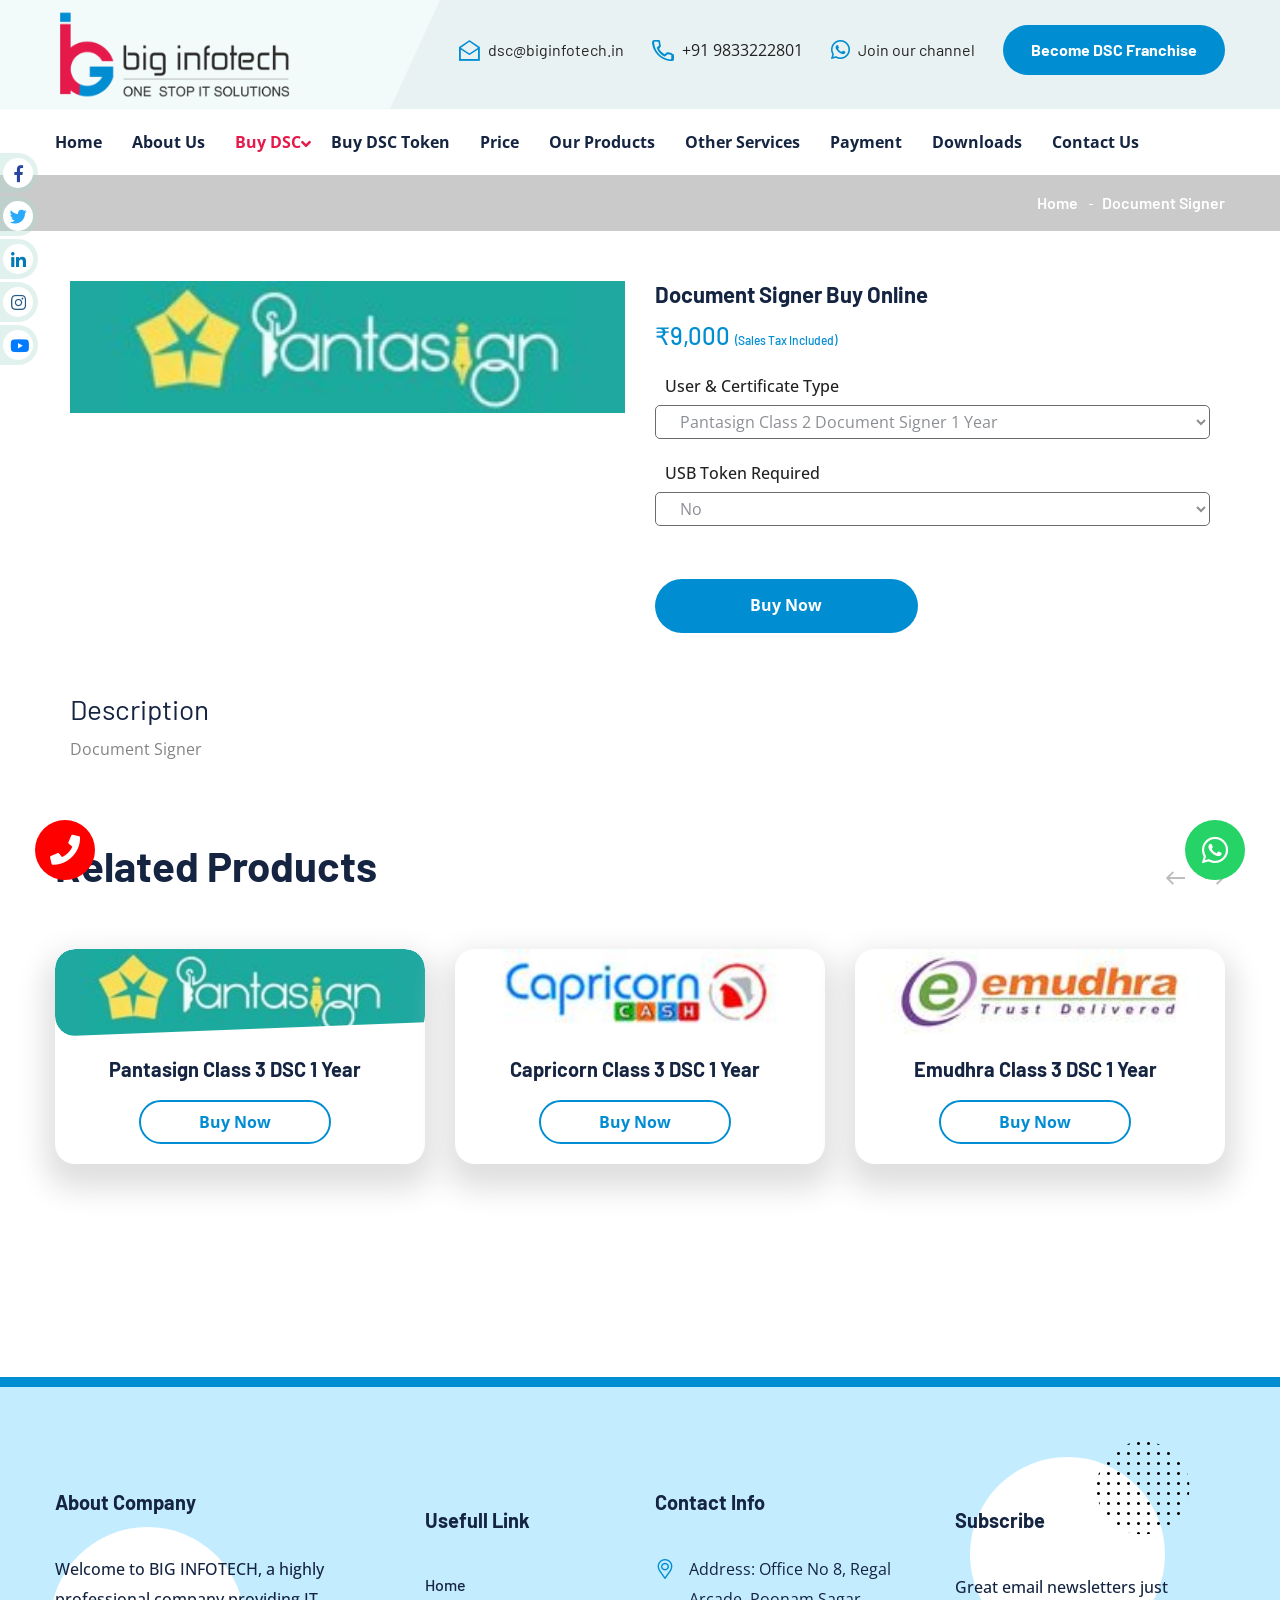
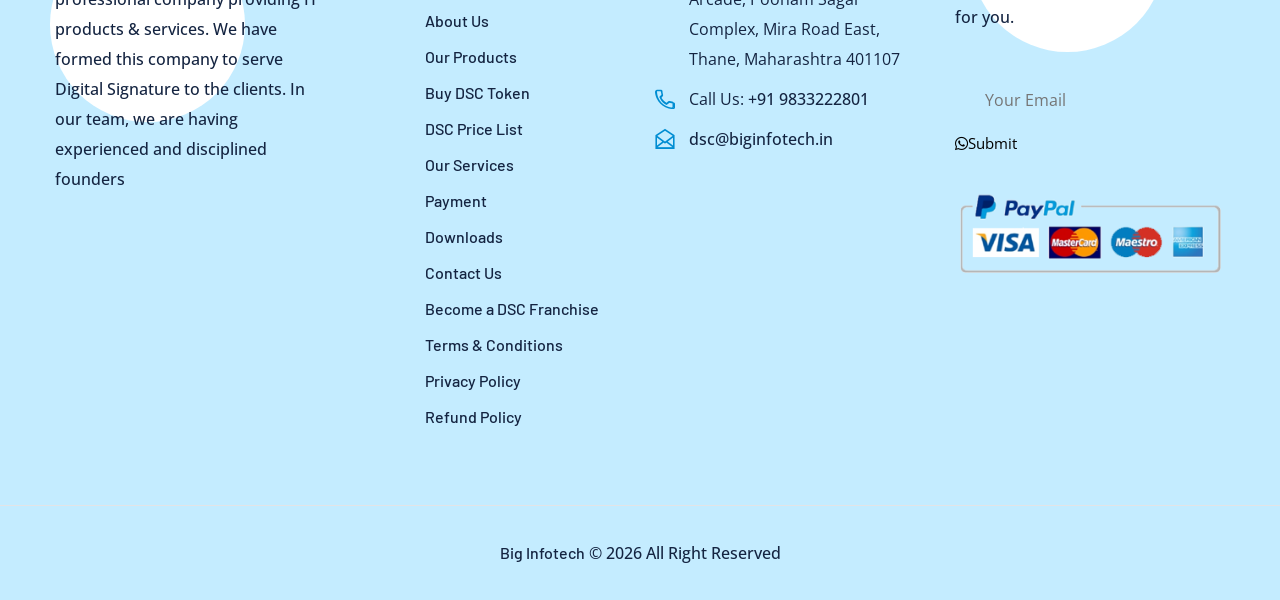
<file: document-signer.html>
<!DOCTYPE html>
<html lang="en">
<head>
<meta charset="utf-8">
<meta http-equiv="X-UA-Compatible" content="IE=edge">
<meta name="viewport" content="width=device-width, initial-scale=1.0">
<title>Document Signer DSC – Class 2 &amp; Class 3 | Big Infotech</title>
<meta name="description" content="Buy Class 2 and Class 3 Document Signer Digital Signature Certificates for 1, 2 or 3 years. Order online with Big Infotech.">
<link rel="canonical" href="https://www.biginfotech.in/document-signer">
<meta property="og:type" content="website"><meta property="og:site_name" content="Big Infotech"><meta property="og:title" content="Document Signer DSC – Class 2 &amp; Class 3 | Big Infotech"><meta property="og:description" content="Buy Class 2 and Class 3 Document Signer Digital Signature Certificates for 1, 2 or 3 years. Order online with Big Infotech."><meta property="og:url" content="https://www.biginfotech.in/document-signer">
<link rel="icon" href="fb9b45982e.png" type="image/x-icon">
<link href="https://fonts.googleapis.com/css2?family=Barlow:ital,wght@0,300;0,400;0,500;0,600;0,700;0,800;0,900;1,300;1,400;1,500;1,600;1,700;1,800;1,900&amp;display=swap" rel="stylesheet">
<link href="https://fonts.googleapis.com/css2?family=Open+Sans:ital,wght@0,300;0,400;0,600;0,700;0,800;1,300;1,400;1,600;1,700;1,800&amp;display=swap" rel="stylesheet">
<link rel="stylesheet" href="style.css">
<script src="jquery.js"></script>
</head>
<body>
      <div class="boxed_wrapper">
      <header class="main-header style-one">
         <!-- header-upper -->
         <div class="header-upper">
            <div class="auto-container">
               <div class="upper-inner clearfix">
                  <div class="logo-box pull-left">
                     <div class="bg-color"></div>
                     <figure class="logo"><a href="./"><img src="f190c9217d.png" alt=""></a></figure>
                  </div>
                  <ul class="info-box pull-right clearfix">
                     <li><i class="icon-2"></i><a href="mailto:dsc@biginfotech.in">dsc@biginfotech.in</a></li>
                     <li><i class="icon-24"></i>+91 9833222801</li>
                     <li class="wa-li"><a class="wa-channel" href="https://chat.whatsapp.com/Hktn0h9VZ0A9QGkBfCBrAc" target="_blank" rel="noopener noreferrer"><i class="fab fa-whatsapp"></i> Join our channel</a></li><li class="btn-box"><a href="enquiry" class="theme-btn-one">Become DSC Franchise</a></li>
                  </ul>
               </div>
            </div>
         </div>
         <!-- header-lower -->
         <div class="header-lower">
            <div class="auto-container">
               <div class="outer-box clearfix">
                  <div class="menu-area pull-left clearfix">
                     <!--Mobile Navigation Toggler-->
                     <div class="mobile-nav-toggler">
                        <i class="icon-bar"></i>
                        <i class="icon-bar"></i>
                        <i class="icon-bar"></i>
                     </div>
                     <nav class="main-menu navbar-expand-md navbar-light">
                        <div class="collapse navbar-collapse show clearfix" id="navbarSupportedContent">
                           <ul class="navigation clearfix">
                              <li class=""><a href="./">Home</a></li>
                              <li><a href="about">About Us</a></li>
                              <li class="dropdown current">
                                 <a href="javascript:void(0)">Buy DSC</a>
                                 <ul>
                                    <li><a href="class-3-dsc">Class 3 DSC</a></li><li><a href="dgft-dsc">DGFT DSC</a></li><li><a href="foreign-dsc">Foreign DSC</a></li><li class="current"><a href="document-signer">Document Signer</a></li>
                                    
                                 </ul>
                              </li>
                              <li><a href="buy-dsc-token">Buy DSC Token</a></li>
                              <li><a href="dsc-price">Price</a></li>
                              <li><a href="products">Our Products</a></li>
                              <li><a href="services">Other Services</a></li>
                              <li><a href="payment">Payment</a></li>
                              <li><a href="downloads">Downloads</a></li>
                              <li><a href="contact">Contact Us</a></li>
                           </ul>
                        </div>
                     </nav>
                  </div>
               </div>
            </div>
         </div>
         <!--sticky Header-->
         <div class="sticky-header">
            <div class="auto-container">
               <div class="outer-box clearfix">
                  <div class="menu-area pull-left">
                     <nav class="main-menu clearfix">
                        <!--Keep This Empty / Menu will come through Javascript-->
                     </nav>
                  </div>
               </div>
            </div>
         </div>
      </header>
      <!-- main-header end -->
      <!-- Mobile Menu  -->
      <div class="mobile-menu">
         <div class="menu-backdrop"></div>
         <div class="close-btn"><i class="fas fa-times"></i></div>
         <nav class="menu-box">
            <div class="nav-logo">
               <!--<a href="./">
                  <img src="358aa58433.png" alt="" title="">
                  </a>-->
            </div>
            <div class="menu-outer">
               <!--Here Menu Will Come Automatically Via Javascript / Same Menu as in Header-->
            </div>
            <div class="contact-info">
               <h4>Contact Info</h4>
               <ul>
                  <li>Address: Office No 8, Regal Arcade, Poonam Sagar Complex, Mira Road East, Thane, Maharashtra 401107 
                  </li>
                  <li><a href="tel:+91 9833222801">+91 9833222801</a></li>
                  <li><a href="mailto:dsc@biginfotech.in">dsc@biginfotech.in</a></li>
               </ul>
            </div>
            <div class="social-links">
               <ul class="clearfix">
<li><a href="https://twitter.com/InfotechBig" target="_blank" rel="noopener noreferrer" aria-label="Twitter"><span class="fab fa-twitter"></span></a></li>
<li><a href="https://www.facebook.com/dscbiginfotech/" target="_blank" rel="noopener noreferrer" aria-label="Facebook"><span class="fab fa-facebook-square"></span></a></li>
<li><a href="https://www.linkedin.com/company/infotechbig/" target="_blank" rel="noopener noreferrer" aria-label="LinkedIn"><span class="fab fa-linkedin-in"></span></a></li>
<li><a href="https://www.youtube.com/channel/UCIxEtttWk5dz54IMRx5Y0tw" target="_blank" rel="noopener noreferrer" aria-label="YouTube"><span class="fab fa-youtube"></span></a></li>
<li><a href="https://www.instagram.com/biginfotech/" target="_blank" rel="noopener noreferrer" aria-label="Instagram"><span class="fab fa-instagram"></span></a></li>
</ul>
            </div>
         </nav>
      </div>
      <!-- End Mobile Menu --><div><div class="spa-page" id="page-dsc-document-signer">
<!-- Page Title -->
<section class="page-title centred gr1">
   <div class="auto-container">
      <div class="content-box">
         <ul class="bread-crumb clearfix">
            <li><a href="./">Home</a></li>
            <li>Document Signer</li>
         </ul>
      </div>
   </div>
</section>
<!-- End Page Title -->
<div class="container">
   <div class="card">
      <div class="container-fliud">
         <div class="wrapper row">
            <div class="preview col-md-6">
               <div class="preview-pic tab-content">
                  <div class="tab-pane active" id="pic-1"><img src="ca7dcaee1b.jpg" /></div>
               </div>
            </div>
            <div class="details col-md-6">
               <h3 class="product-title">Document Signer Buy Online</h3>
               <h5 style="font-size: 24px;
                  font-weight: 500;
                  color: #008dd2;"><span id="price">₹9,000</span> <span style="font-size:12px;">(Sales Tax Included) </span></h5>
               <br>
               <div class="form-inner">
                  <form method="post" action="javascript:void(0)" class="default-form">
                     <div class="row clearfix">
                        <div class="col-lg-12 col-md-12 col-sm-12 form-group">
                           <label class="nne">User & Certificate Type</label>
                           
                           <select class="slt1" id="make" name="make" required>
<option value="" disabled>──── Pantasign ────</option>
<option value="145" data-price="9000" data-label="₹9,000" selected>Pantasign Class 2 Document Signer 1 Year</option>
<option value="148" data-price="10770" data-label="₹10,770" >Pantasign Class 2 Document Signer 2 Years</option>
<option value="151" data-price="16080" data-label="₹16,080" >Pantasign Class 2 Document Signer 3 Years</option>
<option value="" disabled>──── Capricorn ────</option>
<option value="146" data-price="9150" data-label="₹9,150" >Capricorn Class 2 Document Signer 1 Year</option>
<option value="149" data-price="12150" data-label="₹12,150" >Capricorn Class 2 Document Signer 2 Years</option>
<option value="152" data-price="16650" data-label="₹16,650" >Capricorn Class 2 Document Signer 3 Years</option>
<option value="" disabled>──── Emudhra ────</option>
<option value="147" data-price="8850" data-label="₹8,850" >Emudhra Class 2 Document Signer 1 Year</option>
<option value="150" data-price="9440" data-label="₹9,440" >Emudhra Class 2 Document Signer 2 Years</option>
<option value="153" data-price="14160" data-label="₹14,160" >Emudhra Class 2 Document Signer 3 Years</option>
<option value="154" data-price="13275" data-label="₹13,275" >Emudhra Class 3 Document Signer 1 Year</option>
<option value="155" data-price="14160" data-label="₹14,160" >Emudhra Class 3 Document Signer 2 Years</option>
<option value="156" data-price="21240" data-label="₹21,240" >Emudhra Class 3 Document Signer 3 Years</option>
</select>
                        </div>
                        <div class="col-lg-12 col-md-12 col-sm-12 form-group">
                           <label class="nne">USB Token Required </label>
                           <select class="slt1" name="usb" id="usb" required>
                           <option value="" disabled>Select</option>
                              <option value="Yes">Yes</option>
                              <option value="No" selected>No</option>
                           </select>
                           <input type="hidden" name="price" id="prices" value="9000"/>
                        </div>
                        <div class="col-lg-6 col-md-12 col-sm-12 form-group message-btn">
                           <div class="btn-box" style="margin-top: 30px;">
                              <input type="submit" class="theme-btn-one" style="width: 100%;" value="Buy Now" />
                           </div>
                        </div>
                     </div>
                  </form>
               </div>
            </div>
            <div class="col-md-12">
               <div class="disp">
                  <h3>Description</h3>
                  Document Signer
               </div>
            </div>
         </div>
      </div>
   </div>
</div>
<!-- news-section -->
<section class="news-section sec-pad" style=" padding: 30px 0px 10px 0px;">
   <div class="auto-container">
      <div class="sec-title">
         <h2>Related Products </h2>
      </div>
      <div class="three-item-carousel owl-carousel owl-theme owl-dots-none">
          
          
         <div class="news-block-one">
            <div class="service-block-two wow fadeInUp animated animated" data-wow-delay="00ms" data-wow-duration="1500ms" style="visibility: visible; animation-duration: 1500ms; animation-delay: 0ms; animation-name: fadeInUp;">
               <div class="inner-box prd">
                  <figure class="image-box"><img src="ca7dcaee1b.jpg" alt=""></figure>
                  <div class="lower-content int">
                     <h4><a href="javascript:void(0)">Pantasign Class 3 DSC 1 Year</a></h4>
                     <div class="more-btn">
                       <form method="post" action="javascript:void(0)" class="default-form">
                            <input type="hidden" name="make" value="" />
                            
                            <input type="hidden" name="price" value="" />
                        <button type="submit" class="theme-btn-one mtb">Buy Now</button>
                     </div>
                  </div>
               </div>
            </div>
         </div>
         
         
          
         <div class="news-block-one">
            <div class="service-block-two wow fadeInUp animated animated" data-wow-delay="00ms" data-wow-duration="1500ms" style="visibility: visible; animation-duration: 1500ms; animation-delay: 0ms; animation-name: fadeInUp;">
               <div class="inner-box prd">
                  <figure class="image-box"><img src="e3b70fa908.jpg" alt=""></figure>
                  <div class="lower-content int">
                     <h4><a href="javascript:void(0)">Capricorn Class 3 DSC 1 Year</a></h4>
                     <div class="more-btn">
                       <form method="post" action="javascript:void(0)" class="default-form">
                            <input type="hidden" name="make" value="" />
                            
                            <input type="hidden" name="price" value="" />
                        <button type="submit" class="theme-btn-one mtb">Buy Now</button>
                     </div>
                  </div>
               </div>
            </div>
         </div>
         
         
          
         <div class="news-block-one">
            <div class="service-block-two wow fadeInUp animated animated" data-wow-delay="00ms" data-wow-duration="1500ms" style="visibility: visible; animation-duration: 1500ms; animation-delay: 0ms; animation-name: fadeInUp;">
               <div class="inner-box prd">
                  <figure class="image-box"><img src="a8f8fd496f.jpg" alt=""></figure>
                  <div class="lower-content int">
                     <h4><a href="javascript:void(0)">Emudhra Class 3 DSC 1 Year</a></h4>
                     <div class="more-btn">
                       <form method="post" action="javascript:void(0)" class="default-form">
                            <input type="hidden" name="make" value="" />
                            
                            <input type="hidden" name="price" value="" />
                        <button type="submit" class="theme-btn-one mtb">Buy Now</button>
                     </div>
                  </div>
               </div>
            </div>
         </div>
         
         
          
         <div class="news-block-one">
            <div class="service-block-two wow fadeInUp animated animated" data-wow-delay="00ms" data-wow-duration="1500ms" style="visibility: visible; animation-duration: 1500ms; animation-delay: 0ms; animation-name: fadeInUp;">
               <div class="inner-box prd">
                  <figure class="image-box"><img src="ca7dcaee1b.jpg" alt=""></figure>
                  <div class="lower-content int">
                     <h4><a href="javascript:void(0)">Pantasign Class 3 DSC 2 Years</a></h4>
                     <div class="more-btn">
                       <form method="post" action="javascript:void(0)" class="default-form">
                            <input type="hidden" name="make" value="" />
                            
                            <input type="hidden" name="price" value="" />
                        <button type="submit" class="theme-btn-one mtb">Buy Now</button>
                     </div>
                  </div>
               </div>
            </div>
         </div>
         
         
          
         <div class="news-block-one">
            <div class="service-block-two wow fadeInUp animated animated" data-wow-delay="00ms" data-wow-duration="1500ms" style="visibility: visible; animation-duration: 1500ms; animation-delay: 0ms; animation-name: fadeInUp;">
               <div class="inner-box prd">
                  <figure class="image-box"><img src="e3b70fa908.jpg" alt=""></figure>
                  <div class="lower-content int">
                     <h4><a href="javascript:void(0)">Capricorn Class 3 DSC 2 Years</a></h4>
                     <div class="more-btn">
                       <form method="post" action="javascript:void(0)" class="default-form">
                            <input type="hidden" name="make" value="" />
                            
                            <input type="hidden" name="price" value="" />
                        <button type="submit" class="theme-btn-one mtb">Buy Now</button>
                     </div>
                  </div>
               </div>
            </div>
         </div>
         
         
          
         <div class="news-block-one">
            <div class="service-block-two wow fadeInUp animated animated" data-wow-delay="00ms" data-wow-duration="1500ms" style="visibility: visible; animation-duration: 1500ms; animation-delay: 0ms; animation-name: fadeInUp;">
               <div class="inner-box prd">
                  <figure class="image-box"><img src="a8f8fd496f.jpg" alt=""></figure>
                  <div class="lower-content int">
                     <h4><a href="javascript:void(0)">Emudhra Class 3 DSC 2 Years</a></h4>
                     <div class="more-btn">
                       <form method="post" action="javascript:void(0)" class="default-form">
                            <input type="hidden" name="make" value="" />
                            
                            <input type="hidden" name="price" value="" />
                        <button type="submit" class="theme-btn-one mtb">Buy Now</button>
                     </div>
                  </div>
               </div>
            </div>
         </div>
         
         
          
         <div class="news-block-one">
            <div class="service-block-two wow fadeInUp animated animated" data-wow-delay="00ms" data-wow-duration="1500ms" style="visibility: visible; animation-duration: 1500ms; animation-delay: 0ms; animation-name: fadeInUp;">
               <div class="inner-box prd">
                  <figure class="image-box"><img src="ca7dcaee1b.jpg" alt=""></figure>
                  <div class="lower-content int">
                     <h4><a href="javascript:void(0)">Pantasign Class 3 DSC 3 Years</a></h4>
                     <div class="more-btn">
                       <form method="post" action="javascript:void(0)" class="default-form">
                            <input type="hidden" name="make" value="" />
                            
                            <input type="hidden" name="price" value="" />
                        <button type="submit" class="theme-btn-one mtb">Buy Now</button>
                     </div>
                  </div>
               </div>
            </div>
         </div>
         
         
          
         <div class="news-block-one">
            <div class="service-block-two wow fadeInUp animated animated" data-wow-delay="00ms" data-wow-duration="1500ms" style="visibility: visible; animation-duration: 1500ms; animation-delay: 0ms; animation-name: fadeInUp;">
               <div class="inner-box prd">
                  <figure class="image-box"><img src="e3b70fa908.jpg" alt=""></figure>
                  <div class="lower-content int">
                     <h4><a href="javascript:void(0)">Capricorn Class 3 DSC 3 Years</a></h4>
                     <div class="more-btn">
                       <form method="post" action="javascript:void(0)" class="default-form">
                            <input type="hidden" name="make" value="" />
                            
                            <input type="hidden" name="price" value="" />
                        <button type="submit" class="theme-btn-one mtb">Buy Now</button>
                     </div>
                  </div>
               </div>
            </div>
         </div>
         
         
          
         <div class="news-block-one">
            <div class="service-block-two wow fadeInUp animated animated" data-wow-delay="00ms" data-wow-duration="1500ms" style="visibility: visible; animation-duration: 1500ms; animation-delay: 0ms; animation-name: fadeInUp;">
               <div class="inner-box prd">
                  <figure class="image-box"><img src="a8f8fd496f.jpg" alt=""></figure>
                  <div class="lower-content int">
                     <h4><a href="javascript:void(0)">Emudhra Class 3 DSC 3 Years</a></h4>
                     <div class="more-btn">
                       <form method="post" action="javascript:void(0)" class="default-form">
                            <input type="hidden" name="make" value="" />
                            
                            <input type="hidden" name="price" value="" />
                        <button type="submit" class="theme-btn-one mtb">Buy Now</button>
                     </div>
                  </div>
               </div>
            </div>
         </div>
         
         
          
         <div class="news-block-one">
            <div class="service-block-two wow fadeInUp animated animated" data-wow-delay="00ms" data-wow-duration="1500ms" style="visibility: visible; animation-duration: 1500ms; animation-delay: 0ms; animation-name: fadeInUp;">
               <div class="inner-box prd">
                  <figure class="image-box"><img src="ca7dcaee1b.jpg" alt=""></figure>
                  <div class="lower-content int">
                     <h4><a href="javascript:void(0)">Pantasign Class 3 Combo DSC 1 Year</a></h4>
                     <div class="more-btn">
                       <form method="post" action="javascript:void(0)" class="default-form">
                            <input type="hidden" name="make" value="" />
                            
                            <input type="hidden" name="price" value="" />
                        <button type="submit" class="theme-btn-one mtb">Buy Now</button>
                     </div>
                  </div>
               </div>
            </div>
         </div>
         
         
          
         <div class="news-block-one">
            <div class="service-block-two wow fadeInUp animated animated" data-wow-delay="00ms" data-wow-duration="1500ms" style="visibility: visible; animation-duration: 1500ms; animation-delay: 0ms; animation-name: fadeInUp;">
               <div class="inner-box prd">
                  <figure class="image-box"><img src="e3b70fa908.jpg" alt=""></figure>
                  <div class="lower-content int">
                     <h4><a href="javascript:void(0)">Capricorn Class 3 Combo DSC 1 Year</a></h4>
                     <div class="more-btn">
                       <form method="post" action="javascript:void(0)" class="default-form">
                            <input type="hidden" name="make" value="" />
                            
                            <input type="hidden" name="price" value="" />
                        <button type="submit" class="theme-btn-one mtb">Buy Now</button>
                     </div>
                  </div>
               </div>
            </div>
         </div>
         
         
          
         <div class="news-block-one">
            <div class="service-block-two wow fadeInUp animated animated" data-wow-delay="00ms" data-wow-duration="1500ms" style="visibility: visible; animation-duration: 1500ms; animation-delay: 0ms; animation-name: fadeInUp;">
               <div class="inner-box prd">
                  <figure class="image-box"><img src="a8f8fd496f.jpg" alt=""></figure>
                  <div class="lower-content int">
                     <h4><a href="javascript:void(0)">Emudhra Class 3 Combo DSC 1 Year</a></h4>
                     <div class="more-btn">
                       <form method="post" action="javascript:void(0)" class="default-form">
                            <input type="hidden" name="make" value="" />
                            
                            <input type="hidden" name="price" value="" />
                        <button type="submit" class="theme-btn-one mtb">Buy Now</button>
                     </div>
                  </div>
               </div>
            </div>
         </div>
         
         
          
         <div class="news-block-one">
            <div class="service-block-two wow fadeInUp animated animated" data-wow-delay="00ms" data-wow-duration="1500ms" style="visibility: visible; animation-duration: 1500ms; animation-delay: 0ms; animation-name: fadeInUp;">
               <div class="inner-box prd">
                  <figure class="image-box"><img src="ca7dcaee1b.jpg" alt=""></figure>
                  <div class="lower-content int">
                     <h4><a href="javascript:void(0)">Pantasign Class 3 Combo DSC 2 Years</a></h4>
                     <div class="more-btn">
                       <form method="post" action="javascript:void(0)" class="default-form">
                            <input type="hidden" name="make" value="" />
                            
                            <input type="hidden" name="price" value="" />
                        <button type="submit" class="theme-btn-one mtb">Buy Now</button>
                     </div>
                  </div>
               </div>
            </div>
         </div>
         
         
          
         <div class="news-block-one">
            <div class="service-block-two wow fadeInUp animated animated" data-wow-delay="00ms" data-wow-duration="1500ms" style="visibility: visible; animation-duration: 1500ms; animation-delay: 0ms; animation-name: fadeInUp;">
               <div class="inner-box prd">
                  <figure class="image-box"><img src="e3b70fa908.jpg" alt=""></figure>
                  <div class="lower-content int">
                     <h4><a href="javascript:void(0)">Capricorn Class 3 Combo DSC 2 Years</a></h4>
                     <div class="more-btn">
                       <form method="post" action="javascript:void(0)" class="default-form">
                            <input type="hidden" name="make" value="" />
                            
                            <input type="hidden" name="price" value="" />
                        <button type="submit" class="theme-btn-one mtb">Buy Now</button>
                     </div>
                  </div>
               </div>
            </div>
         </div>
         
         
          
         <div class="news-block-one">
            <div class="service-block-two wow fadeInUp animated animated" data-wow-delay="00ms" data-wow-duration="1500ms" style="visibility: visible; animation-duration: 1500ms; animation-delay: 0ms; animation-name: fadeInUp;">
               <div class="inner-box prd">
                  <figure class="image-box"><img src="a8f8fd496f.jpg" alt=""></figure>
                  <div class="lower-content int">
                     <h4><a href="javascript:void(0)">Emudhra Class 3 Combo DSC 2 Years</a></h4>
                     <div class="more-btn">
                       <form method="post" action="javascript:void(0)" class="default-form">
                            <input type="hidden" name="make" value="" />
                            
                            <input type="hidden" name="price" value="" />
                        <button type="submit" class="theme-btn-one mtb">Buy Now</button>
                     </div>
                  </div>
               </div>
            </div>
         </div>
         
         
          
         <div class="news-block-one">
            <div class="service-block-two wow fadeInUp animated animated" data-wow-delay="00ms" data-wow-duration="1500ms" style="visibility: visible; animation-duration: 1500ms; animation-delay: 0ms; animation-name: fadeInUp;">
               <div class="inner-box prd">
                  <figure class="image-box"><img src="ca7dcaee1b.jpg" alt=""></figure>
                  <div class="lower-content int">
                     <h4><a href="javascript:void(0)">Pantasign Class 3 Combo DSC 3 Years</a></h4>
                     <div class="more-btn">
                       <form method="post" action="javascript:void(0)" class="default-form">
                            <input type="hidden" name="make" value="" />
                            
                            <input type="hidden" name="price" value="" />
                        <button type="submit" class="theme-btn-one mtb">Buy Now</button>
                     </div>
                  </div>
               </div>
            </div>
         </div>
         
         
          
         <div class="news-block-one">
            <div class="service-block-two wow fadeInUp animated animated" data-wow-delay="00ms" data-wow-duration="1500ms" style="visibility: visible; animation-duration: 1500ms; animation-delay: 0ms; animation-name: fadeInUp;">
               <div class="inner-box prd">
                  <figure class="image-box"><img src="e3b70fa908.jpg" alt=""></figure>
                  <div class="lower-content int">
                     <h4><a href="javascript:void(0)">Capricorn Class 3 Combo DSC 3 Years</a></h4>
                     <div class="more-btn">
                       <form method="post" action="javascript:void(0)" class="default-form">
                            <input type="hidden" name="make" value="" />
                            
                            <input type="hidden" name="price" value="" />
                        <button type="submit" class="theme-btn-one mtb">Buy Now</button>
                     </div>
                  </div>
               </div>
            </div>
         </div>
         
         
          
         <div class="news-block-one">
            <div class="service-block-two wow fadeInUp animated animated" data-wow-delay="00ms" data-wow-duration="1500ms" style="visibility: visible; animation-duration: 1500ms; animation-delay: 0ms; animation-name: fadeInUp;">
               <div class="inner-box prd">
                  <figure class="image-box"><img src="a8f8fd496f.jpg" alt=""></figure>
                  <div class="lower-content int">
                     <h4><a href="javascript:void(0)">Emudhra Class 3 Combo DSC 3 Years</a></h4>
                     <div class="more-btn">
                       <form method="post" action="javascript:void(0)" class="default-form">
                            <input type="hidden" name="make" value="" />
                            
                            <input type="hidden" name="price" value="" />
                        <button type="submit" class="theme-btn-one mtb">Buy Now</button>
                     </div>
                  </div>
               </div>
            </div>
         </div>
         
         
          
         <div class="news-block-one">
            <div class="service-block-two wow fadeInUp animated animated" data-wow-delay="00ms" data-wow-duration="1500ms" style="visibility: visible; animation-duration: 1500ms; animation-delay: 0ms; animation-name: fadeInUp;">
               <div class="inner-box prd">
                  <figure class="image-box"><img src="ca7dcaee1b.jpg" alt=""></figure>
                  <div class="lower-content int">
                     <h4><a href="javascript:void(0)">Pantasign Foreign Class 3 DSC 1 Year</a></h4>
                     <div class="more-btn">
                       <form method="post" action="javascript:void(0)" class="default-form">
                            <input type="hidden" name="make" value="" />
                            
                            <input type="hidden" name="price" value="" />
                        <button type="submit" class="theme-btn-one mtb">Buy Now</button>
                     </div>
                  </div>
               </div>
            </div>
         </div>
         
         
          
         <div class="news-block-one">
            <div class="service-block-two wow fadeInUp animated animated" data-wow-delay="00ms" data-wow-duration="1500ms" style="visibility: visible; animation-duration: 1500ms; animation-delay: 0ms; animation-name: fadeInUp;">
               <div class="inner-box prd">
                  <figure class="image-box"><img src="e3b70fa908.jpg" alt=""></figure>
                  <div class="lower-content int">
                     <h4><a href="javascript:void(0)">Capricorn Foreign Class 3 DSC 1 Year</a></h4>
                     <div class="more-btn">
                       <form method="post" action="javascript:void(0)" class="default-form">
                            <input type="hidden" name="make" value="" />
                            
                            <input type="hidden" name="price" value="" />
                        <button type="submit" class="theme-btn-one mtb">Buy Now</button>
                     </div>
                  </div>
               </div>
            </div>
         </div>
         
         
          
         <div class="news-block-one">
            <div class="service-block-two wow fadeInUp animated animated" data-wow-delay="00ms" data-wow-duration="1500ms" style="visibility: visible; animation-duration: 1500ms; animation-delay: 0ms; animation-name: fadeInUp;">
               <div class="inner-box prd">
                  <figure class="image-box"><img src="a8f8fd496f.jpg" alt=""></figure>
                  <div class="lower-content int">
                     <h4><a href="javascript:void(0)">Emudhra Foreign Class 3 DSC 1 Year</a></h4>
                     <div class="more-btn">
                       <form method="post" action="javascript:void(0)" class="default-form">
                            <input type="hidden" name="make" value="" />
                            
                            <input type="hidden" name="price" value="" />
                        <button type="submit" class="theme-btn-one mtb">Buy Now</button>
                     </div>
                  </div>
               </div>
            </div>
         </div>
         
         
          
         <div class="news-block-one">
            <div class="service-block-two wow fadeInUp animated animated" data-wow-delay="00ms" data-wow-duration="1500ms" style="visibility: visible; animation-duration: 1500ms; animation-delay: 0ms; animation-name: fadeInUp;">
               <div class="inner-box prd">
                  <figure class="image-box"><img src="ca7dcaee1b.jpg" alt=""></figure>
                  <div class="lower-content int">
                     <h4><a href="javascript:void(0)">Pantasign Foreign Class 3 DSC 2 Years</a></h4>
                     <div class="more-btn">
                       <form method="post" action="javascript:void(0)" class="default-form">
                            <input type="hidden" name="make" value="" />
                            
                            <input type="hidden" name="price" value="" />
                        <button type="submit" class="theme-btn-one mtb">Buy Now</button>
                     </div>
                  </div>
               </div>
            </div>
         </div>
         
         
          
         <div class="news-block-one">
            <div class="service-block-two wow fadeInUp animated animated" data-wow-delay="00ms" data-wow-duration="1500ms" style="visibility: visible; animation-duration: 1500ms; animation-delay: 0ms; animation-name: fadeInUp;">
               <div class="inner-box prd">
                  <figure class="image-box"><img src="e3b70fa908.jpg" alt=""></figure>
                  <div class="lower-content int">
                     <h4><a href="javascript:void(0)">Capricorn Foreign Class 3 DSC 2 Years</a></h4>
                     <div class="more-btn">
                       <form method="post" action="javascript:void(0)" class="default-form">
                            <input type="hidden" name="make" value="" />
                            
                            <input type="hidden" name="price" value="" />
                        <button type="submit" class="theme-btn-one mtb">Buy Now</button>
                     </div>
                  </div>
               </div>
            </div>
         </div>
         
         
          
         <div class="news-block-one">
            <div class="service-block-two wow fadeInUp animated animated" data-wow-delay="00ms" data-wow-duration="1500ms" style="visibility: visible; animation-duration: 1500ms; animation-delay: 0ms; animation-name: fadeInUp;">
               <div class="inner-box prd">
                  <figure class="image-box"><img src="a8f8fd496f.jpg" alt=""></figure>
                  <div class="lower-content int">
                     <h4><a href="javascript:void(0)">Emudhra Foreign Class 3 DSC 2 Years</a></h4>
                     <div class="more-btn">
                       <form method="post" action="javascript:void(0)" class="default-form">
                            <input type="hidden" name="make" value="" />
                            
                            <input type="hidden" name="price" value="" />
                        <button type="submit" class="theme-btn-one mtb">Buy Now</button>
                     </div>
                  </div>
               </div>
            </div>
         </div>
         
         
          
         <div class="news-block-one">
            <div class="service-block-two wow fadeInUp animated animated" data-wow-delay="00ms" data-wow-duration="1500ms" style="visibility: visible; animation-duration: 1500ms; animation-delay: 0ms; animation-name: fadeInUp;">
               <div class="inner-box prd">
                  <figure class="image-box"><img src="ca7dcaee1b.jpg" alt=""></figure>
                  <div class="lower-content int">
                     <h4><a href="javascript:void(0)">Pantasign Foreign Class 3 DSC 3 Years</a></h4>
                     <div class="more-btn">
                       <form method="post" action="javascript:void(0)" class="default-form">
                            <input type="hidden" name="make" value="" />
                            
                            <input type="hidden" name="price" value="" />
                        <button type="submit" class="theme-btn-one mtb">Buy Now</button>
                     </div>
                  </div>
               </div>
            </div>
         </div>
         
         
          
         <div class="news-block-one">
            <div class="service-block-two wow fadeInUp animated animated" data-wow-delay="00ms" data-wow-duration="1500ms" style="visibility: visible; animation-duration: 1500ms; animation-delay: 0ms; animation-name: fadeInUp;">
               <div class="inner-box prd">
                  <figure class="image-box"><img src="e3b70fa908.jpg" alt=""></figure>
                  <div class="lower-content int">
                     <h4><a href="javascript:void(0)">Capricorn Foreign Class 3 DSC 3 Years</a></h4>
                     <div class="more-btn">
                       <form method="post" action="javascript:void(0)" class="default-form">
                            <input type="hidden" name="make" value="" />
                            
                            <input type="hidden" name="price" value="" />
                        <button type="submit" class="theme-btn-one mtb">Buy Now</button>
                     </div>
                  </div>
               </div>
            </div>
         </div>
         
         
          
         <div class="news-block-one">
            <div class="service-block-two wow fadeInUp animated animated" data-wow-delay="00ms" data-wow-duration="1500ms" style="visibility: visible; animation-duration: 1500ms; animation-delay: 0ms; animation-name: fadeInUp;">
               <div class="inner-box prd">
                  <figure class="image-box"><img src="a8f8fd496f.jpg" alt=""></figure>
                  <div class="lower-content int">
                     <h4><a href="javascript:void(0)">Emudhra Foreign Class 3 DSC 3 Years</a></h4>
                     <div class="more-btn">
                       <form method="post" action="javascript:void(0)" class="default-form">
                            <input type="hidden" name="make" value="" />
                            
                            <input type="hidden" name="price" value="" />
                        <button type="submit" class="theme-btn-one mtb">Buy Now</button>
                     </div>
                  </div>
               </div>
            </div>
         </div>
         
         
          
         <div class="news-block-one">
            <div class="service-block-two wow fadeInUp animated animated" data-wow-delay="00ms" data-wow-duration="1500ms" style="visibility: visible; animation-duration: 1500ms; animation-delay: 0ms; animation-name: fadeInUp;">
               <div class="inner-box prd">
                  <figure class="image-box"><img src="ca7dcaee1b.jpg" alt=""></figure>
                  <div class="lower-content int">
                     <h4><a href="javascript:void(0)">Pantasign Foreign Class 3 Combo DSC 1 Year</a></h4>
                     <div class="more-btn">
                       <form method="post" action="javascript:void(0)" class="default-form">
                            <input type="hidden" name="make" value="" />
                            
                            <input type="hidden" name="price" value="" />
                        <button type="submit" class="theme-btn-one mtb">Buy Now</button>
                     </div>
                  </div>
               </div>
            </div>
         </div>
         
         
          
         <div class="news-block-one">
            <div class="service-block-two wow fadeInUp animated animated" data-wow-delay="00ms" data-wow-duration="1500ms" style="visibility: visible; animation-duration: 1500ms; animation-delay: 0ms; animation-name: fadeInUp;">
               <div class="inner-box prd">
                  <figure class="image-box"><img src="e3b70fa908.jpg" alt=""></figure>
                  <div class="lower-content int">
                     <h4><a href="javascript:void(0)">Capricorn Foreign Class 3 Combo DSC 1 Year</a></h4>
                     <div class="more-btn">
                       <form method="post" action="javascript:void(0)" class="default-form">
                            <input type="hidden" name="make" value="" />
                            
                            <input type="hidden" name="price" value="" />
                        <button type="submit" class="theme-btn-one mtb">Buy Now</button>
                     </div>
                  </div>
               </div>
            </div>
         </div>
         
         
          
         <div class="news-block-one">
            <div class="service-block-two wow fadeInUp animated animated" data-wow-delay="00ms" data-wow-duration="1500ms" style="visibility: visible; animation-duration: 1500ms; animation-delay: 0ms; animation-name: fadeInUp;">
               <div class="inner-box prd">
                  <figure class="image-box"><img src="a8f8fd496f.jpg" alt=""></figure>
                  <div class="lower-content int">
                     <h4><a href="javascript:void(0)">Emudhra Foreign Class 3 Combo DSC 1 Year</a></h4>
                     <div class="more-btn">
                       <form method="post" action="javascript:void(0)" class="default-form">
                            <input type="hidden" name="make" value="" />
                            
                            <input type="hidden" name="price" value="" />
                        <button type="submit" class="theme-btn-one mtb">Buy Now</button>
                     </div>
                  </div>
               </div>
            </div>
         </div>
         
         
          
         <div class="news-block-one">
            <div class="service-block-two wow fadeInUp animated animated" data-wow-delay="00ms" data-wow-duration="1500ms" style="visibility: visible; animation-duration: 1500ms; animation-delay: 0ms; animation-name: fadeInUp;">
               <div class="inner-box prd">
                  <figure class="image-box"><img src="ca7dcaee1b.jpg" alt=""></figure>
                  <div class="lower-content int">
                     <h4><a href="javascript:void(0)">Pantasign Foreign Class 3 Combo DSC 2 Years</a></h4>
                     <div class="more-btn">
                       <form method="post" action="javascript:void(0)" class="default-form">
                            <input type="hidden" name="make" value="" />
                            
                            <input type="hidden" name="price" value="" />
                        <button type="submit" class="theme-btn-one mtb">Buy Now</button>
                     </div>
                  </div>
               </div>
            </div>
         </div>
         
         
          
         <div class="news-block-one">
            <div class="service-block-two wow fadeInUp animated animated" data-wow-delay="00ms" data-wow-duration="1500ms" style="visibility: visible; animation-duration: 1500ms; animation-delay: 0ms; animation-name: fadeInUp;">
               <div class="inner-box prd">
                  <figure class="image-box"><img src="e3b70fa908.jpg" alt=""></figure>
                  <div class="lower-content int">
                     <h4><a href="javascript:void(0)">Capricorn Foreign Class 3 Combo DSC 2 Years</a></h4>
                     <div class="more-btn">
                       <form method="post" action="javascript:void(0)" class="default-form">
                            <input type="hidden" name="make" value="" />
                            
                            <input type="hidden" name="price" value="" />
                        <button type="submit" class="theme-btn-one mtb">Buy Now</button>
                     </div>
                  </div>
               </div>
            </div>
         </div>
         
         
          
         <div class="news-block-one">
            <div class="service-block-two wow fadeInUp animated animated" data-wow-delay="00ms" data-wow-duration="1500ms" style="visibility: visible; animation-duration: 1500ms; animation-delay: 0ms; animation-name: fadeInUp;">
               <div class="inner-box prd">
                  <figure class="image-box"><img src="a8f8fd496f.jpg" alt=""></figure>
                  <div class="lower-content int">
                     <h4><a href="javascript:void(0)">Emudhra Foreign Class 3 Combo DSC 2 Years</a></h4>
                     <div class="more-btn">
                       <form method="post" action="javascript:void(0)" class="default-form">
                            <input type="hidden" name="make" value="" />
                            
                            <input type="hidden" name="price" value="" />
                        <button type="submit" class="theme-btn-one mtb">Buy Now</button>
                     </div>
                  </div>
               </div>
            </div>
         </div>
         
         
          
         <div class="news-block-one">
            <div class="service-block-two wow fadeInUp animated animated" data-wow-delay="00ms" data-wow-duration="1500ms" style="visibility: visible; animation-duration: 1500ms; animation-delay: 0ms; animation-name: fadeInUp;">
               <div class="inner-box prd">
                  <figure class="image-box"><img src="ca7dcaee1b.jpg" alt=""></figure>
                  <div class="lower-content int">
                     <h4><a href="javascript:void(0)">Pantasign Foreign Class 3 Combo DSC 3 Years</a></h4>
                     <div class="more-btn">
                       <form method="post" action="javascript:void(0)" class="default-form">
                            <input type="hidden" name="make" value="" />
                            
                            <input type="hidden" name="price" value="" />
                        <button type="submit" class="theme-btn-one mtb">Buy Now</button>
                     </div>
                  </div>
               </div>
            </div>
         </div>
         
         
          
         <div class="news-block-one">
            <div class="service-block-two wow fadeInUp animated animated" data-wow-delay="00ms" data-wow-duration="1500ms" style="visibility: visible; animation-duration: 1500ms; animation-delay: 0ms; animation-name: fadeInUp;">
               <div class="inner-box prd">
                  <figure class="image-box"><img src="e3b70fa908.jpg" alt=""></figure>
                  <div class="lower-content int">
                     <h4><a href="javascript:void(0)">Capricorn Foreign Class 3 Combo DSC 3 Years</a></h4>
                     <div class="more-btn">
                       <form method="post" action="javascript:void(0)" class="default-form">
                            <input type="hidden" name="make" value="" />
                            
                            <input type="hidden" name="price" value="" />
                        <button type="submit" class="theme-btn-one mtb">Buy Now</button>
                     </div>
                  </div>
               </div>
            </div>
         </div>
         
         
          
         <div class="news-block-one">
            <div class="service-block-two wow fadeInUp animated animated" data-wow-delay="00ms" data-wow-duration="1500ms" style="visibility: visible; animation-duration: 1500ms; animation-delay: 0ms; animation-name: fadeInUp;">
               <div class="inner-box prd">
                  <figure class="image-box"><img src="a8f8fd496f.jpg" alt=""></figure>
                  <div class="lower-content int">
                     <h4><a href="javascript:void(0)">Emudhra Foreign Class 3 Combo DSC 3 Years</a></h4>
                     <div class="more-btn">
                       <form method="post" action="javascript:void(0)" class="default-form">
                            <input type="hidden" name="make" value="" />
                            
                            <input type="hidden" name="price" value="" />
                        <button type="submit" class="theme-btn-one mtb">Buy Now</button>
                     </div>
                  </div>
               </div>
            </div>
         </div>
         
         
          
         <div class="news-block-one">
            <div class="service-block-two wow fadeInUp animated animated" data-wow-delay="00ms" data-wow-duration="1500ms" style="visibility: visible; animation-duration: 1500ms; animation-delay: 0ms; animation-name: fadeInUp;">
               <div class="inner-box prd">
                  <figure class="image-box"><img src="ca7dcaee1b.jpg" alt=""></figure>
                  <div class="lower-content int">
                     <h4><a href="javascript:void(0)">Pantasign DGFT DSC 1 Year</a></h4>
                     <div class="more-btn">
                       <form method="post" action="javascript:void(0)" class="default-form">
                            <input type="hidden" name="make" value="" />
                            
                            <input type="hidden" name="price" value="" />
                        <button type="submit" class="theme-btn-one mtb">Buy Now</button>
                     </div>
                  </div>
               </div>
            </div>
         </div>
         
         
          
         <div class="news-block-one">
            <div class="service-block-two wow fadeInUp animated animated" data-wow-delay="00ms" data-wow-duration="1500ms" style="visibility: visible; animation-duration: 1500ms; animation-delay: 0ms; animation-name: fadeInUp;">
               <div class="inner-box prd">
                  <figure class="image-box"><img src="e3b70fa908.jpg" alt=""></figure>
                  <div class="lower-content int">
                     <h4><a href="javascript:void(0)">Capricorn DGFT DSC 1 Year</a></h4>
                     <div class="more-btn">
                       <form method="post" action="javascript:void(0)" class="default-form">
                            <input type="hidden" name="make" value="" />
                            
                            <input type="hidden" name="price" value="" />
                        <button type="submit" class="theme-btn-one mtb">Buy Now</button>
                     </div>
                  </div>
               </div>
            </div>
         </div>
         
         
          
         <div class="news-block-one">
            <div class="service-block-two wow fadeInUp animated animated" data-wow-delay="00ms" data-wow-duration="1500ms" style="visibility: visible; animation-duration: 1500ms; animation-delay: 0ms; animation-name: fadeInUp;">
               <div class="inner-box prd">
                  <figure class="image-box"><img src="a8f8fd496f.jpg" alt=""></figure>
                  <div class="lower-content int">
                     <h4><a href="javascript:void(0)">Emudhra DGFT DSC 1 Year</a></h4>
                     <div class="more-btn">
                       <form method="post" action="javascript:void(0)" class="default-form">
                            <input type="hidden" name="make" value="" />
                            
                            <input type="hidden" name="price" value="" />
                        <button type="submit" class="theme-btn-one mtb">Buy Now</button>
                     </div>
                  </div>
               </div>
            </div>
         </div>
         
         
          
         <div class="news-block-one">
            <div class="service-block-two wow fadeInUp animated animated" data-wow-delay="00ms" data-wow-duration="1500ms" style="visibility: visible; animation-duration: 1500ms; animation-delay: 0ms; animation-name: fadeInUp;">
               <div class="inner-box prd">
                  <figure class="image-box"><img src="ca7dcaee1b.jpg" alt=""></figure>
                  <div class="lower-content int">
                     <h4><a href="javascript:void(0)">Pantasign DGFT DSC 2 Years</a></h4>
                     <div class="more-btn">
                       <form method="post" action="javascript:void(0)" class="default-form">
                            <input type="hidden" name="make" value="" />
                            
                            <input type="hidden" name="price" value="" />
                        <button type="submit" class="theme-btn-one mtb">Buy Now</button>
                     </div>
                  </div>
               </div>
            </div>
         </div>
         
         
          
         <div class="news-block-one">
            <div class="service-block-two wow fadeInUp animated animated" data-wow-delay="00ms" data-wow-duration="1500ms" style="visibility: visible; animation-duration: 1500ms; animation-delay: 0ms; animation-name: fadeInUp;">
               <div class="inner-box prd">
                  <figure class="image-box"><img src="e3b70fa908.jpg" alt=""></figure>
                  <div class="lower-content int">
                     <h4><a href="javascript:void(0)">Capricorn DGFT DSC 2 Years</a></h4>
                     <div class="more-btn">
                       <form method="post" action="javascript:void(0)" class="default-form">
                            <input type="hidden" name="make" value="" />
                            
                            <input type="hidden" name="price" value="" />
                        <button type="submit" class="theme-btn-one mtb">Buy Now</button>
                     </div>
                  </div>
               </div>
            </div>
         </div>
         
         
          
         <div class="news-block-one">
            <div class="service-block-two wow fadeInUp animated animated" data-wow-delay="00ms" data-wow-duration="1500ms" style="visibility: visible; animation-duration: 1500ms; animation-delay: 0ms; animation-name: fadeInUp;">
               <div class="inner-box prd">
                  <figure class="image-box"><img src="a8f8fd496f.jpg" alt=""></figure>
                  <div class="lower-content int">
                     <h4><a href="javascript:void(0)">Emudhra DGFT DSC 2 Years</a></h4>
                     <div class="more-btn">
                       <form method="post" action="javascript:void(0)" class="default-form">
                            <input type="hidden" name="make" value="" />
                            
                            <input type="hidden" name="price" value="" />
                        <button type="submit" class="theme-btn-one mtb">Buy Now</button>
                     </div>
                  </div>
               </div>
            </div>
         </div>
         
         
          
         <div class="news-block-one">
            <div class="service-block-two wow fadeInUp animated animated" data-wow-delay="00ms" data-wow-duration="1500ms" style="visibility: visible; animation-duration: 1500ms; animation-delay: 0ms; animation-name: fadeInUp;">
               <div class="inner-box prd">
                  <figure class="image-box"><img src="ca7dcaee1b.jpg" alt=""></figure>
                  <div class="lower-content int">
                     <h4><a href="javascript:void(0)">Pantasign DGFT DSC 3 Years</a></h4>
                     <div class="more-btn">
                       <form method="post" action="javascript:void(0)" class="default-form">
                            <input type="hidden" name="make" value="" />
                            
                            <input type="hidden" name="price" value="" />
                        <button type="submit" class="theme-btn-one mtb">Buy Now</button>
                     </div>
                  </div>
               </div>
            </div>
         </div>
         
         
          
         <div class="news-block-one">
            <div class="service-block-two wow fadeInUp animated animated" data-wow-delay="00ms" data-wow-duration="1500ms" style="visibility: visible; animation-duration: 1500ms; animation-delay: 0ms; animation-name: fadeInUp;">
               <div class="inner-box prd">
                  <figure class="image-box"><img src="e3b70fa908.jpg" alt=""></figure>
                  <div class="lower-content int">
                     <h4><a href="javascript:void(0)">Capricorn DGFT DSC 3 Years</a></h4>
                     <div class="more-btn">
                       <form method="post" action="javascript:void(0)" class="default-form">
                            <input type="hidden" name="make" value="" />
                            
                            <input type="hidden" name="price" value="" />
                        <button type="submit" class="theme-btn-one mtb">Buy Now</button>
                     </div>
                  </div>
               </div>
            </div>
         </div>
         
         
          
         
          
         <div class="news-block-one">
            <div class="service-block-two wow fadeInUp animated animated" data-wow-delay="00ms" data-wow-duration="1500ms" style="visibility: visible; animation-duration: 1500ms; animation-delay: 0ms; animation-name: fadeInUp;">
               <div class="inner-box prd">
                  <figure class="image-box"><img src="e3b70fa908.jpg" alt=""></figure>
                  <div class="lower-content int">
                     <h4><a href="javascript:void(0)">Capricorn Class 2 Document Signer 1 Year</a></h4>
                     <div class="more-btn">
                       <form method="post" action="javascript:void(0)" class="default-form">
                            <input type="hidden" name="make" value="" />
                            
                            <input type="hidden" name="price" value="" />
                        <button type="submit" class="theme-btn-one mtb">Buy Now</button>
                     </div>
                  </div>
               </div>
            </div>
         </div>
         
         
          
         <div class="news-block-one">
            <div class="service-block-two wow fadeInUp animated animated" data-wow-delay="00ms" data-wow-duration="1500ms" style="visibility: visible; animation-duration: 1500ms; animation-delay: 0ms; animation-name: fadeInUp;">
               <div class="inner-box prd">
                  <figure class="image-box"><img src="a8f8fd496f.jpg" alt=""></figure>
                  <div class="lower-content int">
                     <h4><a href="javascript:void(0)">Emudhra Class 2 Document Signer 1 Year</a></h4>
                     <div class="more-btn">
                       <form method="post" action="javascript:void(0)" class="default-form">
                            <input type="hidden" name="make" value="" />
                            
                            <input type="hidden" name="price" value="" />
                        <button type="submit" class="theme-btn-one mtb">Buy Now</button>
                     </div>
                  </div>
               </div>
            </div>
         </div>
         
         
          
         <div class="news-block-one">
            <div class="service-block-two wow fadeInUp animated animated" data-wow-delay="00ms" data-wow-duration="1500ms" style="visibility: visible; animation-duration: 1500ms; animation-delay: 0ms; animation-name: fadeInUp;">
               <div class="inner-box prd">
                  <figure class="image-box"><img src="ca7dcaee1b.jpg" alt=""></figure>
                  <div class="lower-content int">
                     <h4><a href="javascript:void(0)">Pantasign Class 2 Document Signer 2 Years</a></h4>
                     <div class="more-btn">
                       <form method="post" action="javascript:void(0)" class="default-form">
                            <input type="hidden" name="make" value="" />
                            
                            <input type="hidden" name="price" value="" />
                        <button type="submit" class="theme-btn-one mtb">Buy Now</button>
                     </div>
                  </div>
               </div>
            </div>
         </div>
         
         
          
         <div class="news-block-one">
            <div class="service-block-two wow fadeInUp animated animated" data-wow-delay="00ms" data-wow-duration="1500ms" style="visibility: visible; animation-duration: 1500ms; animation-delay: 0ms; animation-name: fadeInUp;">
               <div class="inner-box prd">
                  <figure class="image-box"><img src="e3b70fa908.jpg" alt=""></figure>
                  <div class="lower-content int">
                     <h4><a href="javascript:void(0)">Capricorn Class 2 Document Signer 2 Years</a></h4>
                     <div class="more-btn">
                       <form method="post" action="javascript:void(0)" class="default-form">
                            <input type="hidden" name="make" value="" />
                            
                            <input type="hidden" name="price" value="" />
                        <button type="submit" class="theme-btn-one mtb">Buy Now</button>
                     </div>
                  </div>
               </div>
            </div>
         </div>
         
         
          
         <div class="news-block-one">
            <div class="service-block-two wow fadeInUp animated animated" data-wow-delay="00ms" data-wow-duration="1500ms" style="visibility: visible; animation-duration: 1500ms; animation-delay: 0ms; animation-name: fadeInUp;">
               <div class="inner-box prd">
                  <figure class="image-box"><img src="a8f8fd496f.jpg" alt=""></figure>
                  <div class="lower-content int">
                     <h4><a href="javascript:void(0)">Emudhra Class 2 Document Signer 2 Years</a></h4>
                     <div class="more-btn">
                       <form method="post" action="javascript:void(0)" class="default-form">
                            <input type="hidden" name="make" value="" />
                            
                            <input type="hidden" name="price" value="" />
                        <button type="submit" class="theme-btn-one mtb">Buy Now</button>
                     </div>
                  </div>
               </div>
            </div>
         </div>
         
         
          
         <div class="news-block-one">
            <div class="service-block-two wow fadeInUp animated animated" data-wow-delay="00ms" data-wow-duration="1500ms" style="visibility: visible; animation-duration: 1500ms; animation-delay: 0ms; animation-name: fadeInUp;">
               <div class="inner-box prd">
                  <figure class="image-box"><img src="ca7dcaee1b.jpg" alt=""></figure>
                  <div class="lower-content int">
                     <h4><a href="javascript:void(0)">Pantasign Class 2 Document Signer 3 Years</a></h4>
                     <div class="more-btn">
                       <form method="post" action="javascript:void(0)" class="default-form">
                            <input type="hidden" name="make" value="" />
                            
                            <input type="hidden" name="price" value="" />
                        <button type="submit" class="theme-btn-one mtb">Buy Now</button>
                     </div>
                  </div>
               </div>
            </div>
         </div>
         
         
          
         <div class="news-block-one">
            <div class="service-block-two wow fadeInUp animated animated" data-wow-delay="00ms" data-wow-duration="1500ms" style="visibility: visible; animation-duration: 1500ms; animation-delay: 0ms; animation-name: fadeInUp;">
               <div class="inner-box prd">
                  <figure class="image-box"><img src="e3b70fa908.jpg" alt=""></figure>
                  <div class="lower-content int">
                     <h4><a href="javascript:void(0)">Capricorn Class 2 Document Signer 3 Years</a></h4>
                     <div class="more-btn">
                       <form method="post" action="javascript:void(0)" class="default-form">
                            <input type="hidden" name="make" value="" />
                            
                            <input type="hidden" name="price" value="" />
                        <button type="submit" class="theme-btn-one mtb">Buy Now</button>
                     </div>
                  </div>
               </div>
            </div>
         </div>
         
         
          
         <div class="news-block-one">
            <div class="service-block-two wow fadeInUp animated animated" data-wow-delay="00ms" data-wow-duration="1500ms" style="visibility: visible; animation-duration: 1500ms; animation-delay: 0ms; animation-name: fadeInUp;">
               <div class="inner-box prd">
                  <figure class="image-box"><img src="a8f8fd496f.jpg" alt=""></figure>
                  <div class="lower-content int">
                     <h4><a href="javascript:void(0)">Emudhra Class 2 Document Signer 3 Years</a></h4>
                     <div class="more-btn">
                       <form method="post" action="javascript:void(0)" class="default-form">
                            <input type="hidden" name="make" value="" />
                            
                            <input type="hidden" name="price" value="" />
                        <button type="submit" class="theme-btn-one mtb">Buy Now</button>
                     </div>
                  </div>
               </div>
            </div>
         </div>
         
         
          
         <div class="news-block-one">
            <div class="service-block-two wow fadeInUp animated animated" data-wow-delay="00ms" data-wow-duration="1500ms" style="visibility: visible; animation-duration: 1500ms; animation-delay: 0ms; animation-name: fadeInUp;">
               <div class="inner-box prd">
                  <figure class="image-box"><img src="a8f8fd496f.jpg" alt=""></figure>
                  <div class="lower-content int">
                     <h4><a href="javascript:void(0)">Emudhra Class 3 Document Signer 1 Year</a></h4>
                     <div class="more-btn">
                       <form method="post" action="javascript:void(0)" class="default-form">
                            <input type="hidden" name="make" value="" />
                            
                            <input type="hidden" name="price" value="" />
                        <button type="submit" class="theme-btn-one mtb">Buy Now</button>
                     </div>
                  </div>
               </div>
            </div>
         </div>
         
         
          
         <div class="news-block-one">
            <div class="service-block-two wow fadeInUp animated animated" data-wow-delay="00ms" data-wow-duration="1500ms" style="visibility: visible; animation-duration: 1500ms; animation-delay: 0ms; animation-name: fadeInUp;">
               <div class="inner-box prd">
                  <figure class="image-box"><img src="a8f8fd496f.jpg" alt=""></figure>
                  <div class="lower-content int">
                     <h4><a href="javascript:void(0)">Emudhra Class 3 Document Signer 2 Years</a></h4>
                     <div class="more-btn">
                       <form method="post" action="javascript:void(0)" class="default-form">
                            <input type="hidden" name="make" value="" />
                            
                            <input type="hidden" name="price" value="" />
                        <button type="submit" class="theme-btn-one mtb">Buy Now</button>
                     </div>
                  </div>
               </div>
            </div>
         </div>
         
         
          
         <div class="news-block-one">
            <div class="service-block-two wow fadeInUp animated animated" data-wow-delay="00ms" data-wow-duration="1500ms" style="visibility: visible; animation-duration: 1500ms; animation-delay: 0ms; animation-name: fadeInUp;">
               <div class="inner-box prd">
                  <figure class="image-box"><img src="a8f8fd496f.jpg" alt=""></figure>
                  <div class="lower-content int">
                     <h4><a href="javascript:void(0)">Emudhra Class 3 Document Signer 3 Years</a></h4>
                     <div class="more-btn">
                       <form method="post" action="javascript:void(0)" class="default-form">
                            <input type="hidden" name="make" value="" />
                            
                            <input type="hidden" name="price" value="" />
                        <button type="submit" class="theme-btn-one mtb">Buy Now</button>
                     </div>
                  </div>
               </div>
            </div>
         </div>
         
         
          
         <div class="news-block-one">
            <div class="service-block-two wow fadeInUp animated animated" data-wow-delay="00ms" data-wow-duration="1500ms" style="visibility: visible; animation-duration: 1500ms; animation-delay: 0ms; animation-name: fadeInUp;">
               <div class="inner-box prd">
                  <figure class="image-box"><img src="b843f7bf4a.jpg" alt="" style="max-height:230px;width:auto;max-width:100%;margin:0 auto;display:block"></figure>
                  <div class="lower-content int">
                     <h4><a href="javascript:void(0)">USB Token (FIPS 140-2 / 140-3)</a></h4>
                     <div class="more-btn">
                       <form method="post" action="javascript:void(0)" class="default-form">
                            <input type="hidden" name="make" value="" />
                            
                            <input type="hidden" name="price" value="" />
                        <button type="submit" class="theme-btn-one mtb">Buy Now</button>
                     </div>
                  </div>
               </div>
            </div>
         </div>
         
         
      </div>
   </div>
</section>
<!-- news-section end -->
</div>

</div><!-- main-footer -->
<footer class="main-footer border-top-10 bg-color-1">
   <div class="footer-top">
      <div class="shape">
         <div class="shape-2 rotate-me" style="background-image: url(e4f0ada63e.png);"></div>
         <div class="shape-3"></div>
         <div class="shape-4"></div>
      </div>
      <div class="auto-container">
         <div class="row clearfix">
            <div class="col-lg-3 col-md-6 col-sm-12 footer-column">
               <div class="footer-widget logo-widget">
                  <div class="widget-title">
                     <h4>About Company</h4>
                  </div>
                  <div class="text">
                     <p>Welcome to BIG INFOTECH, a highly professional company providing
                        IT products & services. We have formed this company to serve 
                        Digital Signature to the clients. In our team, we are having
                        experienced and disciplined founders
                     </p>
                  </div>
               </div>
            </div>
            <div class="col-lg-3 col-md-6 col-sm-12 footer-column">
               <div class="footer-widget links-widget ml-70">
                  <div class="widget-title">
                     <h4>Usefull Link</h4>
                  </div>
                  <div class="widget-content">
                     <ul class="links-list clearfix">
<li><a href="./">Home</a></li>
<li><a href="about">About Us</a></li>
<li><a href="products">Our Products</a></li>
<li><a href="buy-dsc-token">Buy DSC Token</a></li>
<li><a href="dsc-price">DSC Price List</a></li>
<li><a href="services">Our Services</a></li>
<li><a href="payment">Payment</a></li>
<li><a href="downloads">Downloads</a></li>
<li><a href="contact">Contact Us</a></li>
<li><a href="enquiry">Become a DSC Franchise</a></li>
<li><a href="terms-and-conditions">Terms &amp; Conditions</a></li>
<li><a href="privacy-policy">Privacy Policy</a></li>
<li><a href="refund-policy">Refund Policy</a></li>
</ul>
                  </div>
               </div>
            </div>
            <div class="col-lg-3 col-md-6 col-sm-12 footer-column">
               <div class="footer-widget logo-widget">
                  <div class="widget-title">
                     <h4>Contact Info</h4>
                  </div>
                  <div class="text">
                     <ul class="info clearfix">
                        <li><i class="icon-26"></i>Address: Office No 8, Regal Arcade, Poonam Sagar Complex, Mira Road East, Thane, Maharashtra 401107
                        </li>
                        <li><i class="icon-24"></i>Call Us: <a href="tel:+91 9833222801">+91 9833222801</a></li>
                        <li><i class="icon-25"></i><a href="mailto:dsc@biginfotech.in">dsc@biginfotech.in</a></li>
                     </ul>
                  </div>
               </div>
            </div>
            <div class="col-lg-3 col-md-6 col-sm-12 footer-column">
               <div class="footer-widget subscribe-widget">
                  <div class="widget-title">
                     <h4>Subscribe</h4>
                  </div>
                  <div class="widget-content">
                     <p>Great email newsletters just<br> for you.</p>
                     
                     <form action="javascript:void(0)" method="POST" class="subscribe-form">
                        <div class="form-group">
                            
                           <input type="email" name="email" placeholder="Your Email" required="">
                           <button type="submit"><i class="fab fa-whatsapp"></i><span>Submit</span></button>
                        </div>
                     </form>
                     <img src="7db894fab5.png" style="padding-top:15px;" alt="">
                  </div>
               </div>
            </div>
         </div>
      </div>
   </div>
   <div class="footer-bottom centred">
      <div class="auto-container">
         <div class="copyright">
            <p><a href="./">Big Infotech</a> &copy; 2026 All Right Reserved</p>
         </div>
      </div>
   </div>
</footer>
<!-- main-footer end -->
<!--Scroll to top-->
<button class="scroll-top scroll-to-target" data-target="html">
<span class="fal fa-angle-up"></span>
</button>
<!--Social Media Buttons Fixed-->
<div class="smbtn-fx">
   <nav class="social">
      <ul>
<li><a href="https://www.facebook.com/dscbiginfotech/" target="_blank" rel="noopener noreferrer" aria-label="Facebook"><b>Facebook</b><i class="fab fa-facebook-f f-col"></i></a></li>
<li><a href="https://twitter.com/InfotechBig" target="_blank" rel="noopener noreferrer" aria-label="Twitter"><b>Twitter</b><i class="fab fa-twitter t-col"></i></a></li>
<li><a href="https://www.linkedin.com/company/infotechbig/" target="_blank" rel="noopener noreferrer" aria-label="LinkedIn"><b>LinkedIn</b><i class="fab fa-linkedin-in l-col"></i></a></li>
<li><a href="https://www.instagram.com/biginfotech/" target="_blank" rel="noopener noreferrer" aria-label="Instagram"><b>Instagram</b><i class="fab fa-instagram i-col"></i></a></li>
<li><a href="https://www.youtube.com/channel/UCIxEtttWk5dz54IMRx5Y0tw" target="_blank" rel="noopener noreferrer" aria-label="YouTube"><b>YouTube</b><i class="fab fa-youtube y-col"></i></a></li>
</ul>
   </nav>
</div>
<!--Social Media Buttons Fixed @DKK-->
<a href="https://api.whatsapp.com/send?phone=919833398901&amp;text=Please%20contact,%20I%20am%20looking%20for%20your%20services%20" target="_blank" class="btn-whatsapp-pulse">
<i class="fab fa-whatsapp"></i>
</a>
<a href="tel:919833222801" target="_blank" class="btn-call">
<i class="fas fa-phone"></i>
</a>
</div>
<script src="site.js"></script>
</body>
</html>
</file>
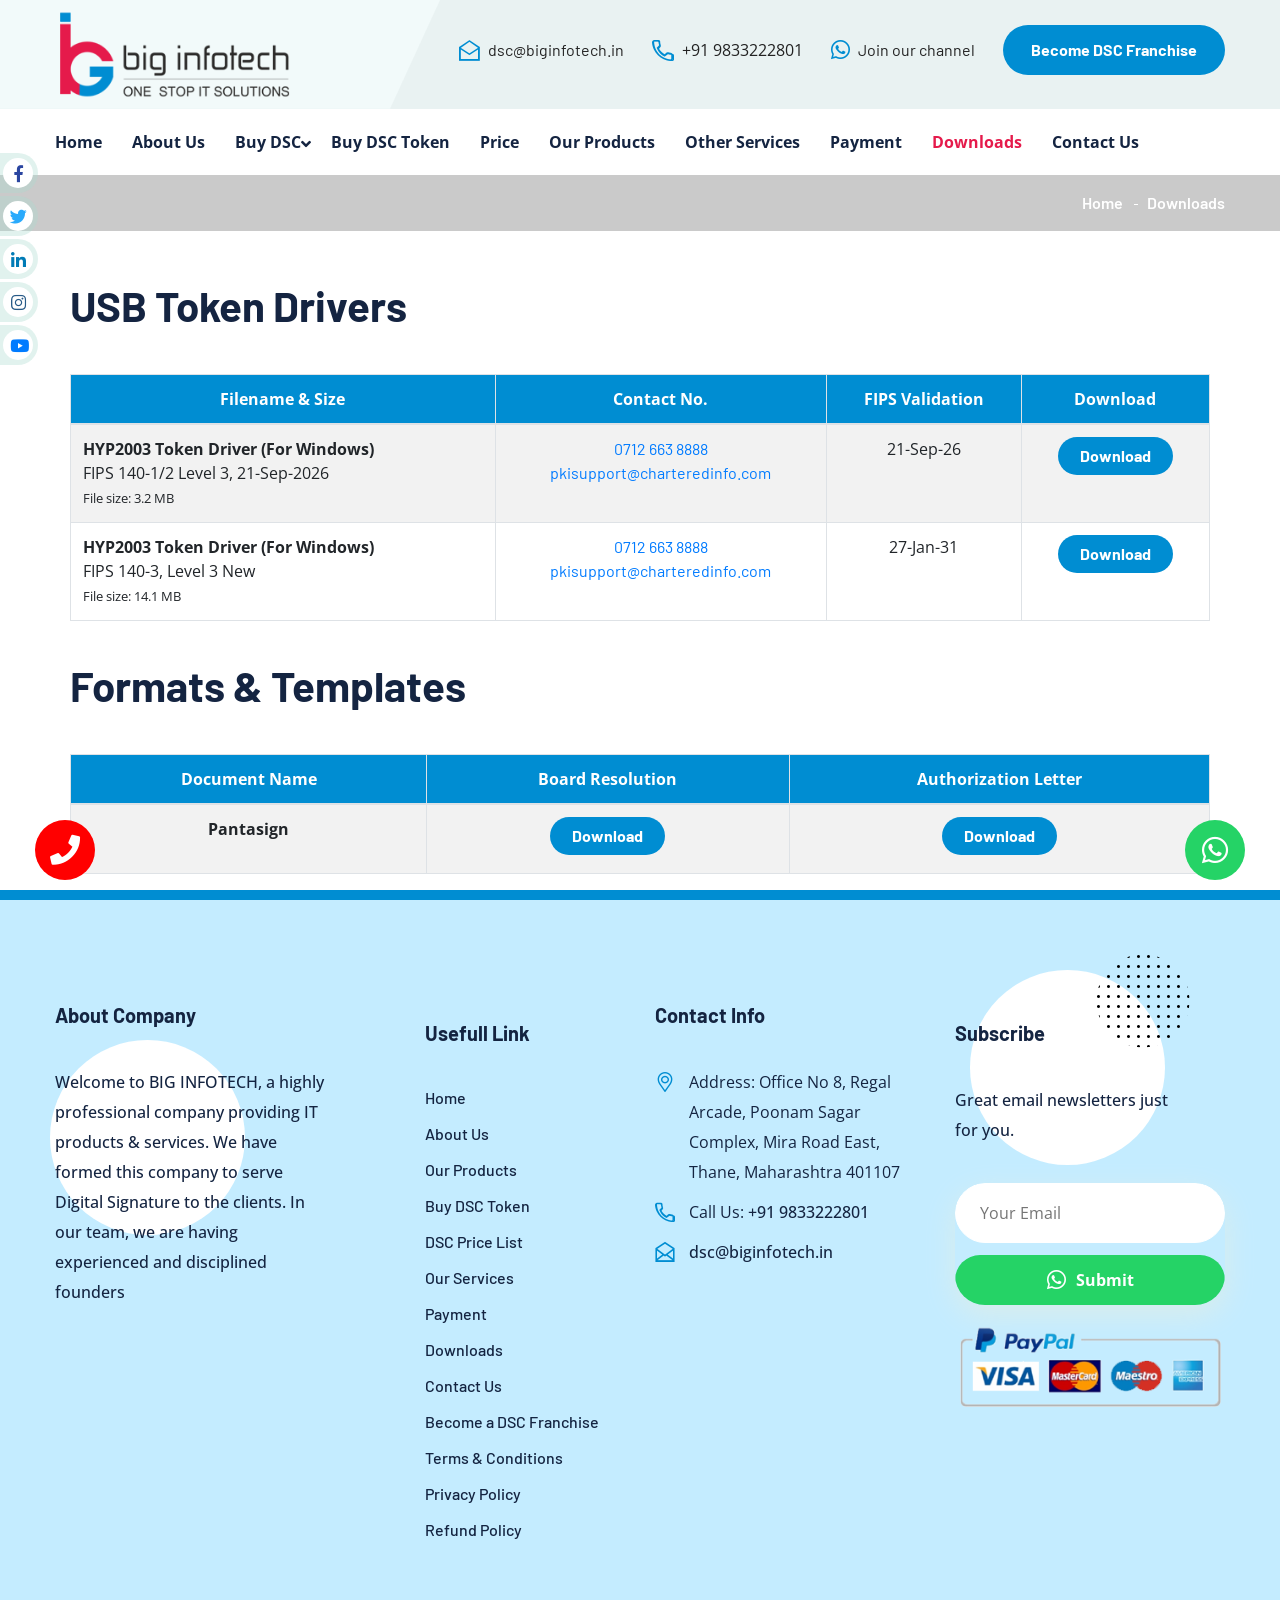
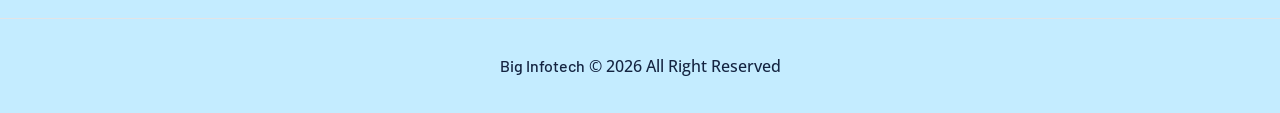
<file: downloads.html>
<!DOCTYPE html>
<html lang="en">
<head>
<meta charset="utf-8">
<meta http-equiv="X-UA-Compatible" content="IE=edge">
<meta name="viewport" content="width=device-width, initial-scale=1.0">
<title>Downloads – USB Token Drivers, Forms &amp; Templates | Big Infotech</title>
<meta name="description" content="Download HYP2003 USB token drivers, Board Resolution and Authorization Letter formats for your Digital Signature Certificate application.">
<link rel="canonical" href="https://www.biginfotech.in/downloads">
<meta property="og:type" content="website"><meta property="og:site_name" content="Big Infotech"><meta property="og:title" content="Downloads – USB Token Drivers, Forms &amp; Templates | Big Infotech"><meta property="og:description" content="Download HYP2003 USB token drivers, Board Resolution and Authorization Letter formats for your Digital Signature Certificate application."><meta property="og:url" content="https://www.biginfotech.in/downloads">
<link rel="icon" href="fb9b45982e.png" type="image/x-icon">
<link href="https://fonts.googleapis.com/css2?family=Barlow:ital,wght@0,300;0,400;0,500;0,600;0,700;0,800;0,900;1,300;1,400;1,500;1,600;1,700;1,800;1,900&amp;display=swap" rel="stylesheet">
<link href="https://fonts.googleapis.com/css2?family=Open+Sans:ital,wght@0,300;0,400;0,600;0,700;0,800;1,300;1,400;1,600;1,700;1,800&amp;display=swap" rel="stylesheet">
<link rel="stylesheet" href="style.css">
<script src="jquery.js"></script>
</head>
<body>
      <div class="boxed_wrapper">
      <header class="main-header style-one">
         <!-- header-upper -->
         <div class="header-upper">
            <div class="auto-container">
               <div class="upper-inner clearfix">
                  <div class="logo-box pull-left">
                     <div class="bg-color"></div>
                     <figure class="logo"><a href="./"><img src="f190c9217d.png" alt=""></a></figure>
                  </div>
                  <ul class="info-box pull-right clearfix">
                     <li><i class="icon-2"></i><a href="mailto:dsc@biginfotech.in">dsc@biginfotech.in</a></li>
                     <li><i class="icon-24"></i>+91 9833222801</li>
                     <li class="wa-li"><a class="wa-channel" href="https://chat.whatsapp.com/Hktn0h9VZ0A9QGkBfCBrAc" target="_blank" rel="noopener noreferrer"><i class="fab fa-whatsapp"></i> Join our channel</a></li><li class="btn-box"><a href="enquiry" class="theme-btn-one">Become DSC Franchise</a></li>
                  </ul>
               </div>
            </div>
         </div>
         <!-- header-lower -->
         <div class="header-lower">
            <div class="auto-container">
               <div class="outer-box clearfix">
                  <div class="menu-area pull-left clearfix">
                     <!--Mobile Navigation Toggler-->
                     <div class="mobile-nav-toggler">
                        <i class="icon-bar"></i>
                        <i class="icon-bar"></i>
                        <i class="icon-bar"></i>
                     </div>
                     <nav class="main-menu navbar-expand-md navbar-light">
                        <div class="collapse navbar-collapse show clearfix" id="navbarSupportedContent">
                           <ul class="navigation clearfix">
                              <li class=""><a href="./">Home</a></li>
                              <li><a href="about">About Us</a></li>
                              <li class="dropdown">
                                 <a href="javascript:void(0)">Buy DSC</a>
                                 <ul>
                                    <li><a href="class-3-dsc">Class 3 DSC</a></li><li><a href="dgft-dsc">DGFT DSC</a></li><li><a href="foreign-dsc">Foreign DSC</a></li><li><a href="document-signer">Document Signer</a></li>
                                    
                                 </ul>
                              </li>
                              <li><a href="buy-dsc-token">Buy DSC Token</a></li>
                              <li><a href="dsc-price">Price</a></li>
                              <li><a href="products">Our Products</a></li>
                              <li><a href="services">Other Services</a></li>
                              <li><a href="payment">Payment</a></li>
                              <li class="current"><a href="downloads">Downloads</a></li>
                              <li><a href="contact">Contact Us</a></li>
                           </ul>
                        </div>
                     </nav>
                  </div>
               </div>
            </div>
         </div>
         <!--sticky Header-->
         <div class="sticky-header">
            <div class="auto-container">
               <div class="outer-box clearfix">
                  <div class="menu-area pull-left">
                     <nav class="main-menu clearfix">
                        <!--Keep This Empty / Menu will come through Javascript-->
                     </nav>
                  </div>
               </div>
            </div>
         </div>
      </header>
      <!-- main-header end -->
      <!-- Mobile Menu  -->
      <div class="mobile-menu">
         <div class="menu-backdrop"></div>
         <div class="close-btn"><i class="fas fa-times"></i></div>
         <nav class="menu-box">
            <div class="nav-logo">
               <!--<a href="./">
                  <img src="358aa58433.png" alt="" title="">
                  </a>-->
            </div>
            <div class="menu-outer">
               <!--Here Menu Will Come Automatically Via Javascript / Same Menu as in Header-->
            </div>
            <div class="contact-info">
               <h4>Contact Info</h4>
               <ul>
                  <li>Address: Office No 8, Regal Arcade, Poonam Sagar Complex, Mira Road East, Thane, Maharashtra 401107 
                  </li>
                  <li><a href="tel:+91 9833222801">+91 9833222801</a></li>
                  <li><a href="mailto:dsc@biginfotech.in">dsc@biginfotech.in</a></li>
               </ul>
            </div>
            <div class="social-links">
               <ul class="clearfix">
<li><a href="https://twitter.com/InfotechBig" target="_blank" rel="noopener noreferrer" aria-label="Twitter"><span class="fab fa-twitter"></span></a></li>
<li><a href="https://www.facebook.com/dscbiginfotech/" target="_blank" rel="noopener noreferrer" aria-label="Facebook"><span class="fab fa-facebook-square"></span></a></li>
<li><a href="https://www.linkedin.com/company/infotechbig/" target="_blank" rel="noopener noreferrer" aria-label="LinkedIn"><span class="fab fa-linkedin-in"></span></a></li>
<li><a href="https://www.youtube.com/channel/UCIxEtttWk5dz54IMRx5Y0tw" target="_blank" rel="noopener noreferrer" aria-label="YouTube"><span class="fab fa-youtube"></span></a></li>
<li><a href="https://www.instagram.com/biginfotech/" target="_blank" rel="noopener noreferrer" aria-label="Instagram"><span class="fab fa-instagram"></span></a></li>
</ul>
            </div>
         </nav>
      </div>
      <!-- End Mobile Menu --><div><div class="spa-page" id="page-downloads">
<style>
    table td, table th
    {
        text-align: center;
    }
</style>
<section class="page-title centred gr1">
   <div class="auto-container">
      <div class="content-box">
         <ul class="bread-crumb clearfix">
            <li><a href="./">Home</a></li>
            <li>Downloads</li>
         </ul>
      </div>
   </div>
</section>
<!-- End Page Title -->
<div class="container">
   <div class="card">
      <div class="container-fliud">
       <div class="row align-items-center clearfix">
            <div class="col-lg-12 col-md-12 col-sm-12 content-column">
               <div class="content_block_1">
                  <div class="content-box">
                     <div class="sec-title">
                        <h2>USB Token Drivers</h2>
                     </div>
                  </div>
               </div>
            </div>
         </div>
         <div class="wrapper row">
            <div class="col-md-12">
               <div class="table-responsive"><table class="table table-striped table-bordered align-middle">
<thead style="background:#008dd2;color:#fff;"><tr><th>Filename &amp; Size</th><th>Contact No.</th><th>FIPS Validation</th><th>Download</th></tr></thead>
<tbody>
<tr>
 <td style="text-align:left"><strong>HYP2003 Token Driver (For Windows)</strong><br>FIPS 140-1/2 Level 3, 21-Sep-2026<br><small>File size: 3.2 MB</small></td>
 <td><a href="tel:07126638888">0712 663 8888</a><br><a href="mailto:pkisupport@charteredinfo.com">pkisupport@charteredinfo.com</a></td>
 <td>21-Sep-26</td>
 <td><a class="theme-btn-one" style="padding:8px 22px;line-height:1.4" href="HYP2003-Setup_21-sep-2026.zip" download>Download</a></td>
</tr>
<tr>
 <td style="text-align:left"><strong>HYP2003 Token Driver (For Windows)</strong><br>FIPS 140-3, Level 3 New<br><small>File size: 14.1 MB</small></td>
 <td><a href="tel:07126638888">0712 663 8888</a><br><a href="mailto:pkisupport@charteredinfo.com">pkisupport@charteredinfo.com</a></td>
 <td>27-Jan-31</td>
 <td><a class="theme-btn-one" style="padding:8px 22px;line-height:1.4" href="HyperPKI_HYP2003_SetupNew_27-jan-2031.rar" download>Download</a></td>
</tr>
</tbody></table></div>
            </div>
         </div>
         <br>
         <div class="row align-items-center clearfix">
            <div class="col-lg-12 col-md-12 col-sm-12 content-column">
               <div class="content_block_1">
                  <div class="content-box">
                     <div class="sec-title">
                        <h2>Formats & Templates</h2>
                     </div>
                  </div>
               </div>
            </div>
         </div>
         <div class="wrapper row">
            <div class="col-md-12">
               <div class="table-responsive"><table class="table table-striped table-bordered align-middle">
<thead style="background:#008dd2;color:#fff;"><tr><th>Document Name</th><th>Board Resolution</th><th>Authorization Letter</th></tr></thead>
<tbody><tr><th scope="row">Pantasign</th><td><a class="theme-btn-one" style="padding:8px 22px;line-height:1.4" href="board-resolution.pdf" download>Download</a></td><td><a class="theme-btn-one" style="padding:8px 22px;line-height:1.4" href="authorization-letter.pdf" download>Download</a></td></tr></tbody></table></div>
            </div>
         </div>
      </div>
   </div>
</div>
</div>

</div><!-- main-footer -->
<footer class="main-footer border-top-10 bg-color-1">
   <div class="footer-top">
      <div class="shape">
         <div class="shape-2 rotate-me" style="background-image: url(e4f0ada63e.png);"></div>
         <div class="shape-3"></div>
         <div class="shape-4"></div>
      </div>
      <div class="auto-container">
         <div class="row clearfix">
            <div class="col-lg-3 col-md-6 col-sm-12 footer-column">
               <div class="footer-widget logo-widget">
                  <div class="widget-title">
                     <h4>About Company</h4>
                  </div>
                  <div class="text">
                     <p>Welcome to BIG INFOTECH, a highly professional company providing
                        IT products & services. We have formed this company to serve 
                        Digital Signature to the clients. In our team, we are having
                        experienced and disciplined founders
                     </p>
                  </div>
               </div>
            </div>
            <div class="col-lg-3 col-md-6 col-sm-12 footer-column">
               <div class="footer-widget links-widget ml-70">
                  <div class="widget-title">
                     <h4>Usefull Link</h4>
                  </div>
                  <div class="widget-content">
                     <ul class="links-list clearfix">
<li><a href="./">Home</a></li>
<li><a href="about">About Us</a></li>
<li><a href="products">Our Products</a></li>
<li><a href="buy-dsc-token">Buy DSC Token</a></li>
<li><a href="dsc-price">DSC Price List</a></li>
<li><a href="services">Our Services</a></li>
<li><a href="payment">Payment</a></li>
<li><a href="downloads">Downloads</a></li>
<li><a href="contact">Contact Us</a></li>
<li><a href="enquiry">Become a DSC Franchise</a></li>
<li><a href="terms-and-conditions">Terms &amp; Conditions</a></li>
<li><a href="privacy-policy">Privacy Policy</a></li>
<li><a href="refund-policy">Refund Policy</a></li>
</ul>
                  </div>
               </div>
            </div>
            <div class="col-lg-3 col-md-6 col-sm-12 footer-column">
               <div class="footer-widget logo-widget">
                  <div class="widget-title">
                     <h4>Contact Info</h4>
                  </div>
                  <div class="text">
                     <ul class="info clearfix">
                        <li><i class="icon-26"></i>Address: Office No 8, Regal Arcade, Poonam Sagar Complex, Mira Road East, Thane, Maharashtra 401107
                        </li>
                        <li><i class="icon-24"></i>Call Us: <a href="tel:+91 9833222801">+91 9833222801</a></li>
                        <li><i class="icon-25"></i><a href="mailto:dsc@biginfotech.in">dsc@biginfotech.in</a></li>
                     </ul>
                  </div>
               </div>
            </div>
            <div class="col-lg-3 col-md-6 col-sm-12 footer-column">
               <div class="footer-widget subscribe-widget">
                  <div class="widget-title">
                     <h4>Subscribe</h4>
                  </div>
                  <div class="widget-content">
                     <p>Great email newsletters just<br> for you.</p>
                     
                     <form action="javascript:void(0)" method="POST" class="subscribe-form">
                        <div class="form-group">
                            
                           <input type="email" name="email" placeholder="Your Email" required="">
                           <button type="submit"><i class="fab fa-whatsapp"></i><span>Submit</span></button>
                        </div>
                     </form>
                     <img src="7db894fab5.png" style="padding-top:15px;" alt="">
                  </div>
               </div>
            </div>
         </div>
      </div>
   </div>
   <div class="footer-bottom centred">
      <div class="auto-container">
         <div class="copyright">
            <p><a href="./">Big Infotech</a> &copy; 2026 All Right Reserved</p>
         </div>
      </div>
   </div>
</footer>
<!-- main-footer end -->
<!--Scroll to top-->
<button class="scroll-top scroll-to-target" data-target="html">
<span class="fal fa-angle-up"></span>
</button>
<!--Social Media Buttons Fixed-->
<div class="smbtn-fx">
   <nav class="social">
      <ul>
<li><a href="https://www.facebook.com/dscbiginfotech/" target="_blank" rel="noopener noreferrer" aria-label="Facebook"><b>Facebook</b><i class="fab fa-facebook-f f-col"></i></a></li>
<li><a href="https://twitter.com/InfotechBig" target="_blank" rel="noopener noreferrer" aria-label="Twitter"><b>Twitter</b><i class="fab fa-twitter t-col"></i></a></li>
<li><a href="https://www.linkedin.com/company/infotechbig/" target="_blank" rel="noopener noreferrer" aria-label="LinkedIn"><b>LinkedIn</b><i class="fab fa-linkedin-in l-col"></i></a></li>
<li><a href="https://www.instagram.com/biginfotech/" target="_blank" rel="noopener noreferrer" aria-label="Instagram"><b>Instagram</b><i class="fab fa-instagram i-col"></i></a></li>
<li><a href="https://www.youtube.com/channel/UCIxEtttWk5dz54IMRx5Y0tw" target="_blank" rel="noopener noreferrer" aria-label="YouTube"><b>YouTube</b><i class="fab fa-youtube y-col"></i></a></li>
</ul>
   </nav>
</div>
<!--Social Media Buttons Fixed @DKK-->
<a href="https://api.whatsapp.com/send?phone=919833398901&amp;text=Please%20contact,%20I%20am%20looking%20for%20your%20services%20" target="_blank" class="btn-whatsapp-pulse">
<i class="fab fa-whatsapp"></i>
</a>
<a href="tel:919833222801" target="_blank" class="btn-call">
<i class="fas fa-phone"></i>
</a>
</div>
<script src="site.js"></script>
</body>
</html>
</file>
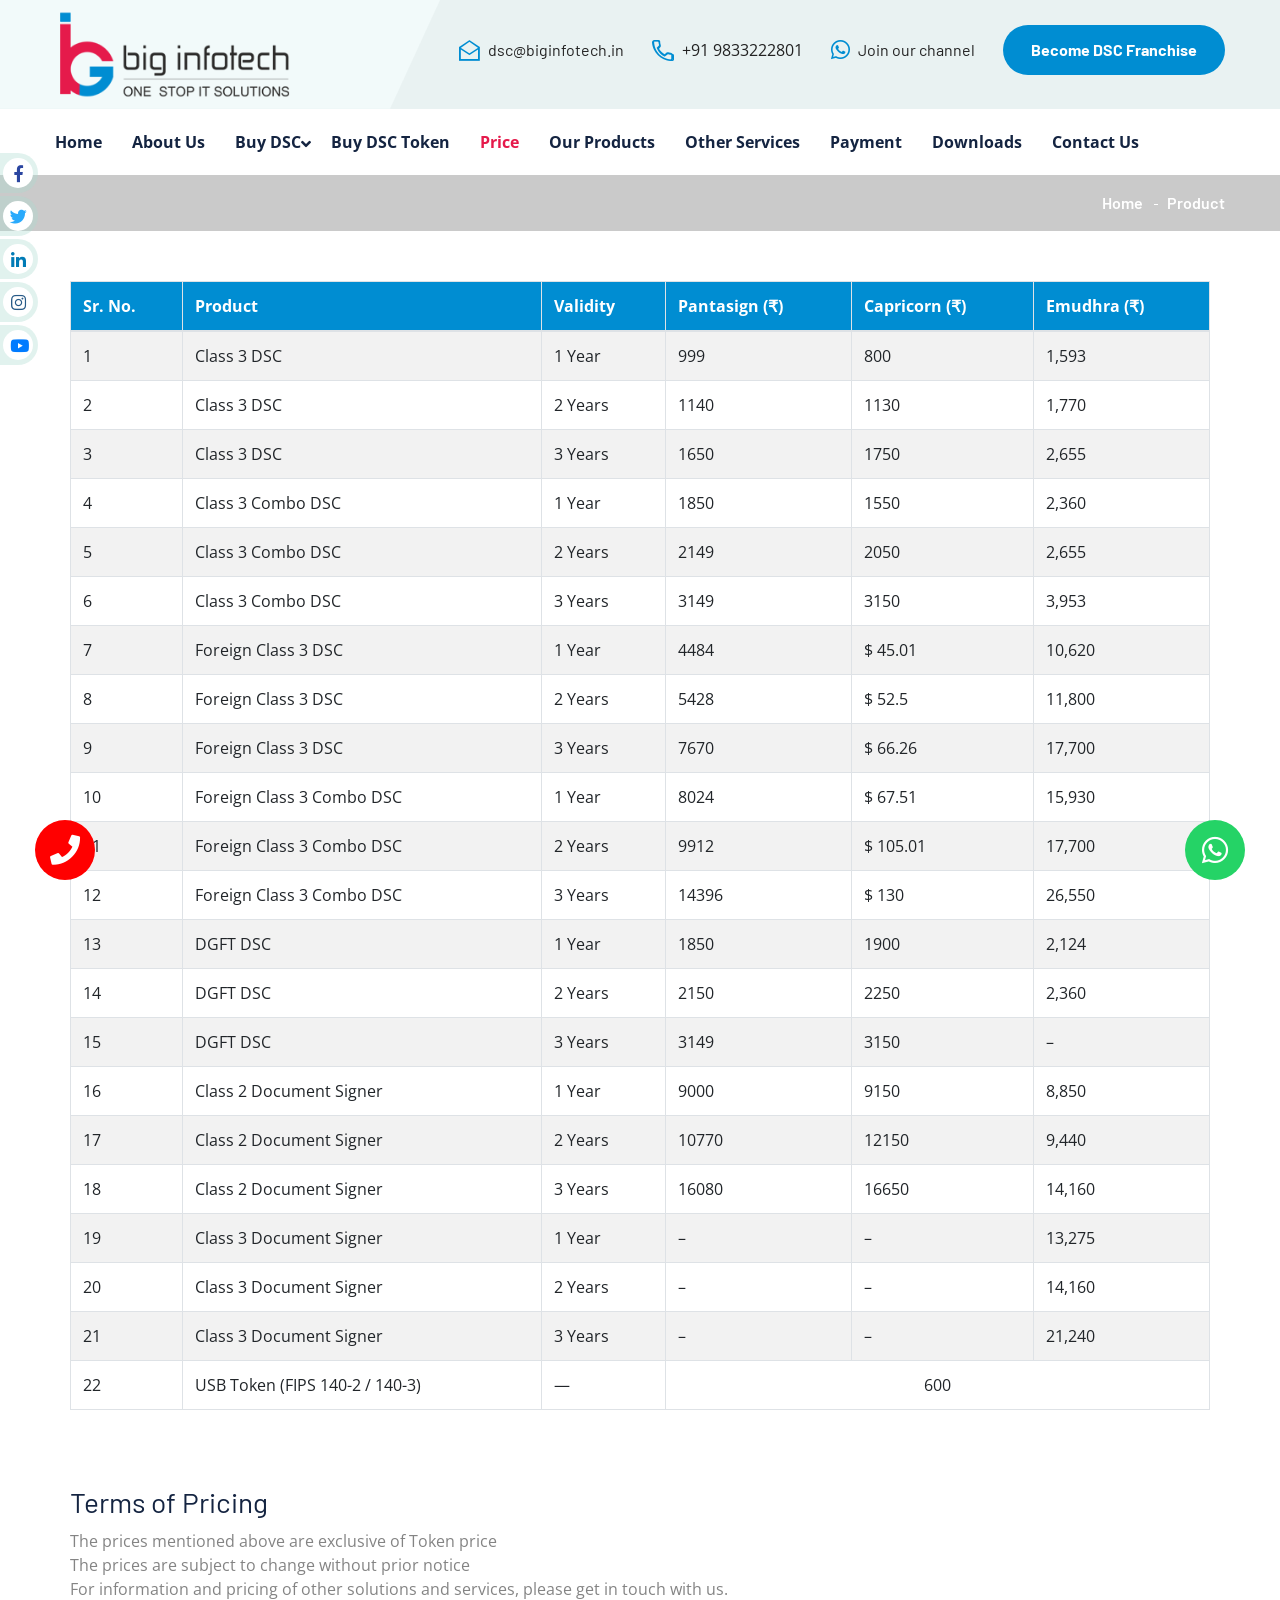
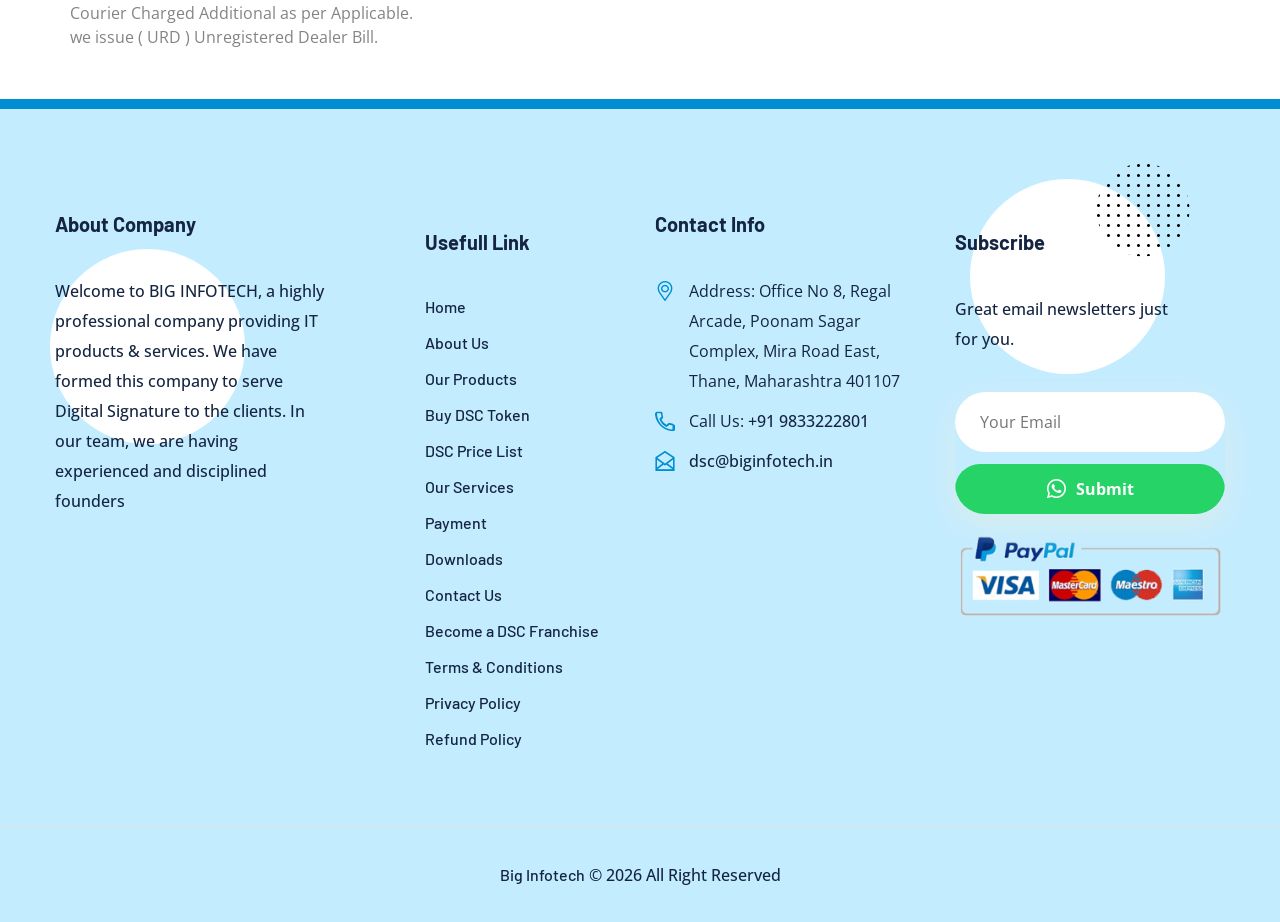
<file: dsc-price.html>
<!DOCTYPE html>
<html lang="en">
<head>
<meta charset="utf-8">
<meta http-equiv="X-UA-Compatible" content="IE=edge">
<meta name="viewport" content="width=device-width, initial-scale=1.0">
<title>DSC Price List – Pantasign, Capricorn, Emudhra | Big Infotech</title>
<meta name="description" content="Latest price list for Class 3, Combo, Foreign, DGFT and Document Signer Digital Signature Certificates from Pantasign, Capricorn and Emudhra.">
<link rel="canonical" href="https://www.biginfotech.in/dsc-price">
<meta property="og:type" content="website"><meta property="og:site_name" content="Big Infotech"><meta property="og:title" content="DSC Price List – Pantasign, Capricorn, Emudhra | Big Infotech"><meta property="og:description" content="Latest price list for Class 3, Combo, Foreign, DGFT and Document Signer Digital Signature Certificates from Pantasign, Capricorn and Emudhra."><meta property="og:url" content="https://www.biginfotech.in/dsc-price">
<link rel="icon" href="fb9b45982e.png" type="image/x-icon">
<link href="https://fonts.googleapis.com/css2?family=Barlow:ital,wght@0,300;0,400;0,500;0,600;0,700;0,800;0,900;1,300;1,400;1,500;1,600;1,700;1,800;1,900&amp;display=swap" rel="stylesheet">
<link href="https://fonts.googleapis.com/css2?family=Open+Sans:ital,wght@0,300;0,400;0,600;0,700;0,800;1,300;1,400;1,600;1,700;1,800&amp;display=swap" rel="stylesheet">
<link rel="stylesheet" href="style.css">
<script src="jquery.js"></script>
</head>
<body>
      <div class="boxed_wrapper">
      <header class="main-header style-one">
         <!-- header-upper -->
         <div class="header-upper">
            <div class="auto-container">
               <div class="upper-inner clearfix">
                  <div class="logo-box pull-left">
                     <div class="bg-color"></div>
                     <figure class="logo"><a href="./"><img src="f190c9217d.png" alt=""></a></figure>
                  </div>
                  <ul class="info-box pull-right clearfix">
                     <li><i class="icon-2"></i><a href="mailto:dsc@biginfotech.in">dsc@biginfotech.in</a></li>
                     <li><i class="icon-24"></i>+91 9833222801</li>
                     <li class="wa-li"><a class="wa-channel" href="https://chat.whatsapp.com/Hktn0h9VZ0A9QGkBfCBrAc" target="_blank" rel="noopener noreferrer"><i class="fab fa-whatsapp"></i> Join our channel</a></li><li class="btn-box"><a href="enquiry" class="theme-btn-one">Become DSC Franchise</a></li>
                  </ul>
               </div>
            </div>
         </div>
         <!-- header-lower -->
         <div class="header-lower">
            <div class="auto-container">
               <div class="outer-box clearfix">
                  <div class="menu-area pull-left clearfix">
                     <!--Mobile Navigation Toggler-->
                     <div class="mobile-nav-toggler">
                        <i class="icon-bar"></i>
                        <i class="icon-bar"></i>
                        <i class="icon-bar"></i>
                     </div>
                     <nav class="main-menu navbar-expand-md navbar-light">
                        <div class="collapse navbar-collapse show clearfix" id="navbarSupportedContent">
                           <ul class="navigation clearfix">
                              <li class=""><a href="./">Home</a></li>
                              <li><a href="about">About Us</a></li>
                              <li class="dropdown">
                                 <a href="javascript:void(0)">Buy DSC</a>
                                 <ul>
                                    <li><a href="class-3-dsc">Class 3 DSC</a></li><li><a href="dgft-dsc">DGFT DSC</a></li><li><a href="foreign-dsc">Foreign DSC</a></li><li><a href="document-signer">Document Signer</a></li>
                                    
                                 </ul>
                              </li>
                              <li><a href="buy-dsc-token">Buy DSC Token</a></li>
                              <li class="current"><a href="dsc-price">Price</a></li>
                              <li><a href="products">Our Products</a></li>
                              <li><a href="services">Other Services</a></li>
                              <li><a href="payment">Payment</a></li>
                              <li><a href="downloads">Downloads</a></li>
                              <li><a href="contact">Contact Us</a></li>
                           </ul>
                        </div>
                     </nav>
                  </div>
               </div>
            </div>
         </div>
         <!--sticky Header-->
         <div class="sticky-header">
            <div class="auto-container">
               <div class="outer-box clearfix">
                  <div class="menu-area pull-left">
                     <nav class="main-menu clearfix">
                        <!--Keep This Empty / Menu will come through Javascript-->
                     </nav>
                  </div>
               </div>
            </div>
         </div>
      </header>
      <!-- main-header end -->
      <!-- Mobile Menu  -->
      <div class="mobile-menu">
         <div class="menu-backdrop"></div>
         <div class="close-btn"><i class="fas fa-times"></i></div>
         <nav class="menu-box">
            <div class="nav-logo">
               <!--<a href="./">
                  <img src="358aa58433.png" alt="" title="">
                  </a>-->
            </div>
            <div class="menu-outer">
               <!--Here Menu Will Come Automatically Via Javascript / Same Menu as in Header-->
            </div>
            <div class="contact-info">
               <h4>Contact Info</h4>
               <ul>
                  <li>Address: Office No 8, Regal Arcade, Poonam Sagar Complex, Mira Road East, Thane, Maharashtra 401107 
                  </li>
                  <li><a href="tel:+91 9833222801">+91 9833222801</a></li>
                  <li><a href="mailto:dsc@biginfotech.in">dsc@biginfotech.in</a></li>
               </ul>
            </div>
            <div class="social-links">
               <ul class="clearfix">
<li><a href="https://twitter.com/InfotechBig" target="_blank" rel="noopener noreferrer" aria-label="Twitter"><span class="fab fa-twitter"></span></a></li>
<li><a href="https://www.facebook.com/dscbiginfotech/" target="_blank" rel="noopener noreferrer" aria-label="Facebook"><span class="fab fa-facebook-square"></span></a></li>
<li><a href="https://www.linkedin.com/company/infotechbig/" target="_blank" rel="noopener noreferrer" aria-label="LinkedIn"><span class="fab fa-linkedin-in"></span></a></li>
<li><a href="https://www.youtube.com/channel/UCIxEtttWk5dz54IMRx5Y0tw" target="_blank" rel="noopener noreferrer" aria-label="YouTube"><span class="fab fa-youtube"></span></a></li>
<li><a href="https://www.instagram.com/biginfotech/" target="_blank" rel="noopener noreferrer" aria-label="Instagram"><span class="fab fa-instagram"></span></a></li>
</ul>
            </div>
         </nav>
      </div>
      <!-- End Mobile Menu --><div><div class="spa-page" id="page-dsc-price">
<!-- Page Title -->
        <section class="page-title centred gr1">
            <div class="auto-container">
                <div class="content-box">
                    <ul class="bread-crumb clearfix">
                        <li><a href="./">Home</a></li>
                        <li>Product</li>
                    </ul>
                </div>
            </div>
        </section>
<!-- End Page Title -->


<div class="container">
		<div class="card">
			<div class="container-fliud">
				<div class="wrapper row">
			<div class="col-md-12">
			<div class="table-responsive"><table class="table table-striped table-bordered"><thead style="background:#008dd2;color:#fff;"><tr><th>Sr. No.</th><th>Product</th><th>Validity</th><th>Pantasign (&#8377;)</th><th>Capricorn (&#8377;)</th><th>Emudhra (&#8377;)</th></tr></thead><tbody><tr><td>1</td><td>Class 3 DSC</td><td>1 Year</td><td>999</td><td>800</td><td>1,593</td></tr><tr><td>2</td><td>Class 3 DSC</td><td>2 Years</td><td>1140</td><td>1130</td><td>1,770</td></tr><tr><td>3</td><td>Class 3 DSC</td><td>3 Years</td><td>1650</td><td>1750</td><td>2,655</td></tr><tr><td>4</td><td>Class 3 Combo DSC</td><td>1 Year</td><td>1850</td><td>1550</td><td>2,360</td></tr><tr><td>5</td><td>Class 3 Combo DSC</td><td>2 Years</td><td>2149</td><td>2050</td><td>2,655</td></tr><tr><td>6</td><td>Class 3 Combo DSC</td><td>3 Years</td><td>3149</td><td>3150</td><td>3,953</td></tr><tr><td>7</td><td>Foreign Class 3 DSC</td><td>1 Year</td><td>4484</td><td>$ 45.01</td><td>10,620</td></tr><tr><td>8</td><td>Foreign Class 3 DSC</td><td>2 Years</td><td>5428</td><td>$ 52.5</td><td>11,800</td></tr><tr><td>9</td><td>Foreign Class 3 DSC</td><td>3 Years</td><td>7670</td><td>$ 66.26</td><td>17,700</td></tr><tr><td>10</td><td>Foreign Class 3 Combo DSC</td><td>1 Year</td><td>8024</td><td>$ 67.51</td><td>15,930</td></tr><tr><td>11</td><td>Foreign Class 3 Combo DSC</td><td>2 Years</td><td>9912</td><td>$ 105.01</td><td>17,700</td></tr><tr><td>12</td><td>Foreign Class 3 Combo DSC</td><td>3 Years</td><td>14396</td><td>$ 130</td><td>26,550</td></tr><tr><td>13</td><td>DGFT DSC</td><td>1 Year</td><td>1850</td><td>1900</td><td>2,124</td></tr><tr><td>14</td><td>DGFT DSC</td><td>2 Years</td><td>2150</td><td>2250</td><td>2,360</td></tr><tr><td>15</td><td>DGFT DSC</td><td>3 Years</td><td>3149</td><td>3150</td><td>&ndash;</td></tr><tr><td>16</td><td>Class 2 Document Signer</td><td>1 Year</td><td>9000</td><td>9150</td><td>8,850</td></tr><tr><td>17</td><td>Class 2 Document Signer</td><td>2 Years</td><td>10770</td><td>12150</td><td>9,440</td></tr><tr><td>18</td><td>Class 2 Document Signer</td><td>3 Years</td><td>16080</td><td>16650</td><td>14,160</td></tr><tr><td>19</td><td>Class 3 Document Signer</td><td>1 Year</td><td>&ndash;</td><td>&ndash;</td><td>13,275</td></tr><tr><td>20</td><td>Class 3 Document Signer</td><td>2 Years</td><td>&ndash;</td><td>&ndash;</td><td>14,160</td></tr><tr><td>21</td><td>Class 3 Document Signer</td><td>3 Years</td><td>&ndash;</td><td>&ndash;</td><td>21,240</td></tr><tr><td>22</td><td>USB Token (FIPS 140-2 / 140-3)</td><td>—</td><td colspan="3" style="text-align:center">600</td></tr></tbody></table></div>


            </div> 

					<div class="col-md-12">
					<div class="disp">
					<h3>Terms of Pricing</h3>
					
					<ul>
					<li>The prices mentioned above are exclusive of Token price</li>
<li>The prices are subject to change without prior notice</li>
<li>For information and pricing of other solutions and services, please get in touch with us.</li>
<li>Courier Charged Additional as per Applicable.</li>
<li>we issue ( URD ) Unregistered Dealer Bill.</li>
					
					</ul>
					
					
					
									</div>
					</div>



				</div>
			</div>
		</div>
	</div>
</div>

</div><!-- main-footer -->
<footer class="main-footer border-top-10 bg-color-1">
   <div class="footer-top">
      <div class="shape">
         <div class="shape-2 rotate-me" style="background-image: url(e4f0ada63e.png);"></div>
         <div class="shape-3"></div>
         <div class="shape-4"></div>
      </div>
      <div class="auto-container">
         <div class="row clearfix">
            <div class="col-lg-3 col-md-6 col-sm-12 footer-column">
               <div class="footer-widget logo-widget">
                  <div class="widget-title">
                     <h4>About Company</h4>
                  </div>
                  <div class="text">
                     <p>Welcome to BIG INFOTECH, a highly professional company providing
                        IT products & services. We have formed this company to serve 
                        Digital Signature to the clients. In our team, we are having
                        experienced and disciplined founders
                     </p>
                  </div>
               </div>
            </div>
            <div class="col-lg-3 col-md-6 col-sm-12 footer-column">
               <div class="footer-widget links-widget ml-70">
                  <div class="widget-title">
                     <h4>Usefull Link</h4>
                  </div>
                  <div class="widget-content">
                     <ul class="links-list clearfix">
<li><a href="./">Home</a></li>
<li><a href="about">About Us</a></li>
<li><a href="products">Our Products</a></li>
<li><a href="buy-dsc-token">Buy DSC Token</a></li>
<li><a href="dsc-price">DSC Price List</a></li>
<li><a href="services">Our Services</a></li>
<li><a href="payment">Payment</a></li>
<li><a href="downloads">Downloads</a></li>
<li><a href="contact">Contact Us</a></li>
<li><a href="enquiry">Become a DSC Franchise</a></li>
<li><a href="terms-and-conditions">Terms &amp; Conditions</a></li>
<li><a href="privacy-policy">Privacy Policy</a></li>
<li><a href="refund-policy">Refund Policy</a></li>
</ul>
                  </div>
               </div>
            </div>
            <div class="col-lg-3 col-md-6 col-sm-12 footer-column">
               <div class="footer-widget logo-widget">
                  <div class="widget-title">
                     <h4>Contact Info</h4>
                  </div>
                  <div class="text">
                     <ul class="info clearfix">
                        <li><i class="icon-26"></i>Address: Office No 8, Regal Arcade, Poonam Sagar Complex, Mira Road East, Thane, Maharashtra 401107
                        </li>
                        <li><i class="icon-24"></i>Call Us: <a href="tel:+91 9833222801">+91 9833222801</a></li>
                        <li><i class="icon-25"></i><a href="mailto:dsc@biginfotech.in">dsc@biginfotech.in</a></li>
                     </ul>
                  </div>
               </div>
            </div>
            <div class="col-lg-3 col-md-6 col-sm-12 footer-column">
               <div class="footer-widget subscribe-widget">
                  <div class="widget-title">
                     <h4>Subscribe</h4>
                  </div>
                  <div class="widget-content">
                     <p>Great email newsletters just<br> for you.</p>
                     
                     <form action="javascript:void(0)" method="POST" class="subscribe-form">
                        <div class="form-group">
                            
                           <input type="email" name="email" placeholder="Your Email" required="">
                           <button type="submit"><i class="fab fa-whatsapp"></i><span>Submit</span></button>
                        </div>
                     </form>
                     <img src="7db894fab5.png" style="padding-top:15px;" alt="">
                  </div>
               </div>
            </div>
         </div>
      </div>
   </div>
   <div class="footer-bottom centred">
      <div class="auto-container">
         <div class="copyright">
            <p><a href="./">Big Infotech</a> &copy; 2026 All Right Reserved</p>
         </div>
      </div>
   </div>
</footer>
<!-- main-footer end -->
<!--Scroll to top-->
<button class="scroll-top scroll-to-target" data-target="html">
<span class="fal fa-angle-up"></span>
</button>
<!--Social Media Buttons Fixed-->
<div class="smbtn-fx">
   <nav class="social">
      <ul>
<li><a href="https://www.facebook.com/dscbiginfotech/" target="_blank" rel="noopener noreferrer" aria-label="Facebook"><b>Facebook</b><i class="fab fa-facebook-f f-col"></i></a></li>
<li><a href="https://twitter.com/InfotechBig" target="_blank" rel="noopener noreferrer" aria-label="Twitter"><b>Twitter</b><i class="fab fa-twitter t-col"></i></a></li>
<li><a href="https://www.linkedin.com/company/infotechbig/" target="_blank" rel="noopener noreferrer" aria-label="LinkedIn"><b>LinkedIn</b><i class="fab fa-linkedin-in l-col"></i></a></li>
<li><a href="https://www.instagram.com/biginfotech/" target="_blank" rel="noopener noreferrer" aria-label="Instagram"><b>Instagram</b><i class="fab fa-instagram i-col"></i></a></li>
<li><a href="https://www.youtube.com/channel/UCIxEtttWk5dz54IMRx5Y0tw" target="_blank" rel="noopener noreferrer" aria-label="YouTube"><b>YouTube</b><i class="fab fa-youtube y-col"></i></a></li>
</ul>
   </nav>
</div>
<!--Social Media Buttons Fixed @DKK-->
<a href="https://api.whatsapp.com/send?phone=919833398901&amp;text=Please%20contact,%20I%20am%20looking%20for%20your%20services%20" target="_blank" class="btn-whatsapp-pulse">
<i class="fab fa-whatsapp"></i>
</a>
<a href="tel:919833222801" target="_blank" class="btn-call">
<i class="fas fa-phone"></i>
</a>
</div>
<script src="site.js"></script>
</body>
</html>
</file>
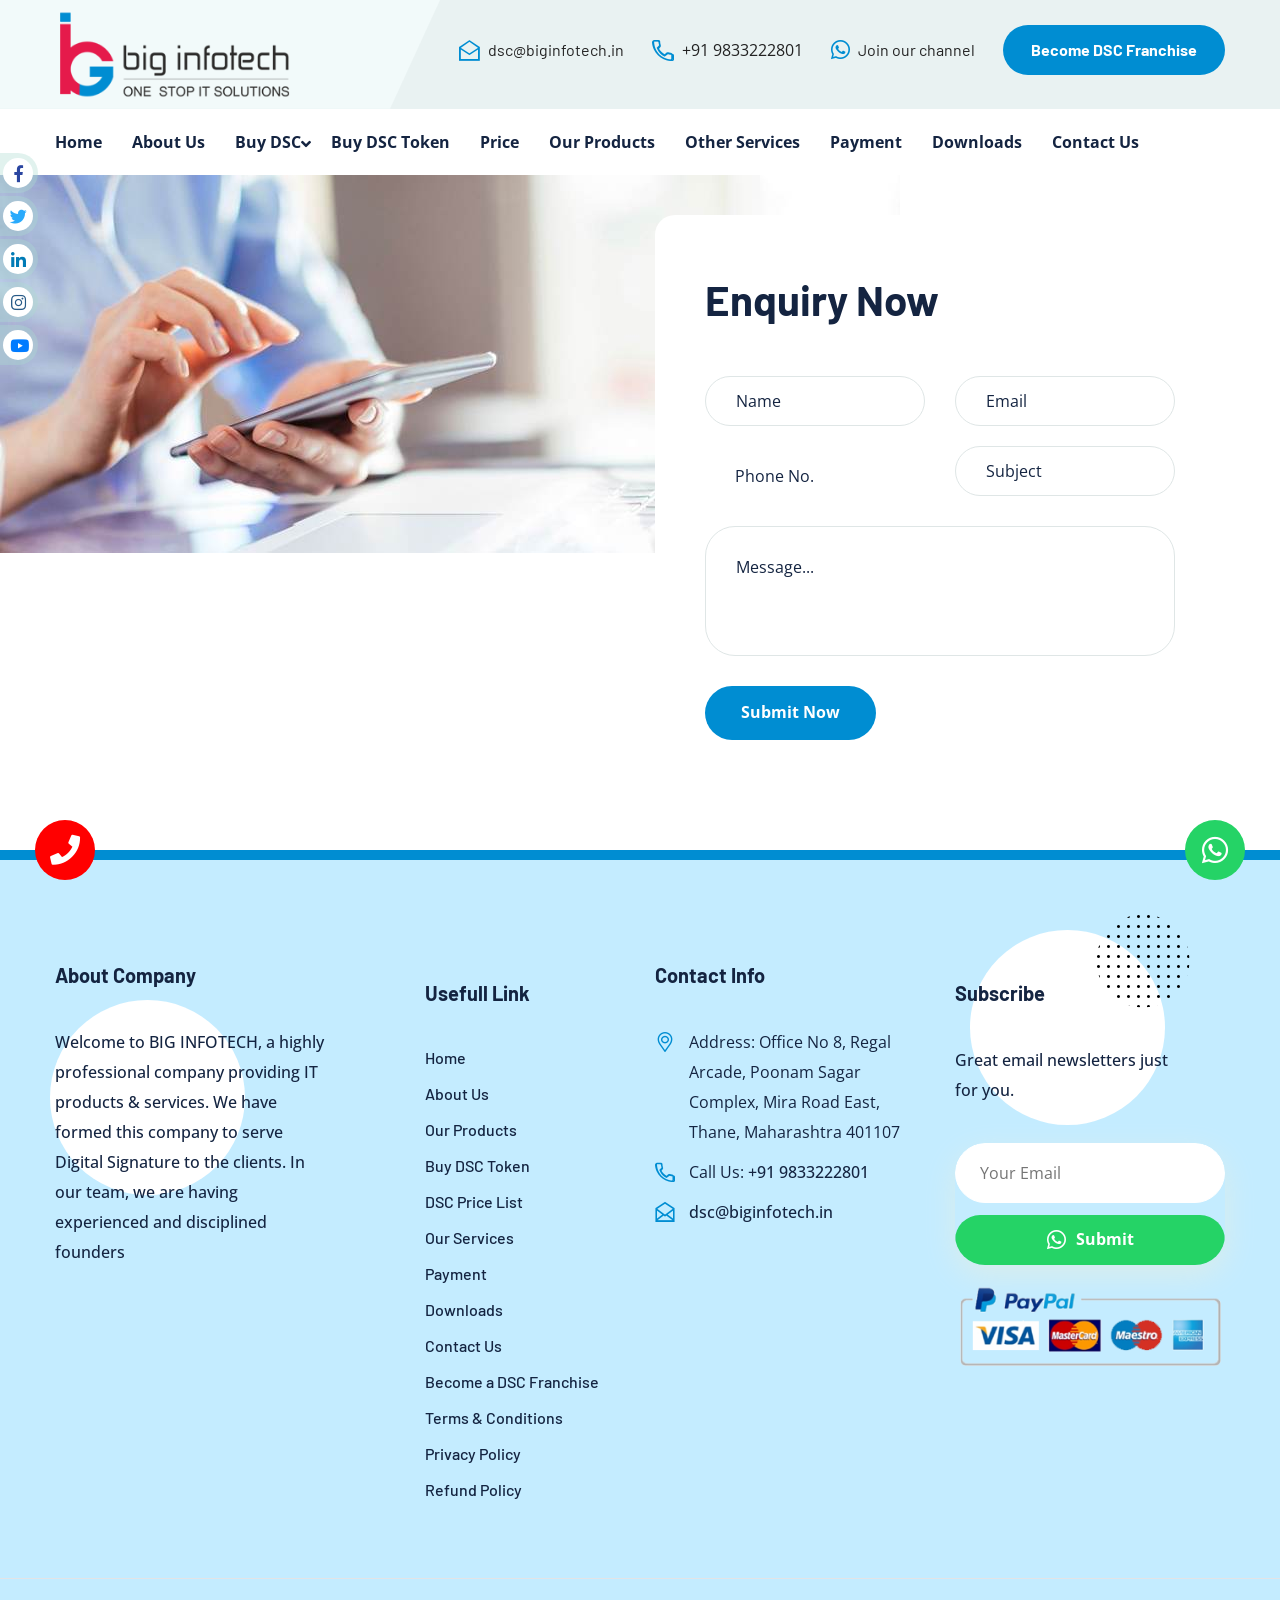
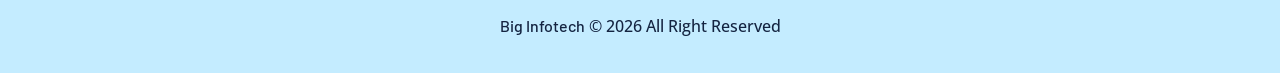
<file: enquiry.html>
<!DOCTYPE html>
<html lang="en">
<head>
<meta charset="utf-8">
<meta http-equiv="X-UA-Compatible" content="IE=edge">
<meta name="viewport" content="width=device-width, initial-scale=1.0">
<title>Become a DSC Franchise – Enquiry | Big Infotech</title>
<meta name="description" content="Interested in becoming a DSC franchise? Send your enquiry to Big Infotech on WhatsApp.">
<link rel="canonical" href="https://www.biginfotech.in/enquiry">
<meta property="og:type" content="website"><meta property="og:site_name" content="Big Infotech"><meta property="og:title" content="Become a DSC Franchise – Enquiry | Big Infotech"><meta property="og:description" content="Interested in becoming a DSC franchise? Send your enquiry to Big Infotech on WhatsApp."><meta property="og:url" content="https://www.biginfotech.in/enquiry">
<link rel="icon" href="fb9b45982e.png" type="image/x-icon">
<link href="https://fonts.googleapis.com/css2?family=Barlow:ital,wght@0,300;0,400;0,500;0,600;0,700;0,800;0,900;1,300;1,400;1,500;1,600;1,700;1,800;1,900&amp;display=swap" rel="stylesheet">
<link href="https://fonts.googleapis.com/css2?family=Open+Sans:ital,wght@0,300;0,400;0,600;0,700;0,800;1,300;1,400;1,600;1,700;1,800&amp;display=swap" rel="stylesheet">
<link rel="stylesheet" href="style.css">
<script src="jquery.js"></script>
</head>
<body>
      <div class="boxed_wrapper">
      <header class="main-header style-one">
         <!-- header-upper -->
         <div class="header-upper">
            <div class="auto-container">
               <div class="upper-inner clearfix">
                  <div class="logo-box pull-left">
                     <div class="bg-color"></div>
                     <figure class="logo"><a href="./"><img src="f190c9217d.png" alt=""></a></figure>
                  </div>
                  <ul class="info-box pull-right clearfix">
                     <li><i class="icon-2"></i><a href="mailto:dsc@biginfotech.in">dsc@biginfotech.in</a></li>
                     <li><i class="icon-24"></i>+91 9833222801</li>
                     <li class="wa-li"><a class="wa-channel" href="https://chat.whatsapp.com/Hktn0h9VZ0A9QGkBfCBrAc" target="_blank" rel="noopener noreferrer"><i class="fab fa-whatsapp"></i> Join our channel</a></li><li class="btn-box"><a href="enquiry" class="theme-btn-one">Become DSC Franchise</a></li>
                  </ul>
               </div>
            </div>
         </div>
         <!-- header-lower -->
         <div class="header-lower">
            <div class="auto-container">
               <div class="outer-box clearfix">
                  <div class="menu-area pull-left clearfix">
                     <!--Mobile Navigation Toggler-->
                     <div class="mobile-nav-toggler">
                        <i class="icon-bar"></i>
                        <i class="icon-bar"></i>
                        <i class="icon-bar"></i>
                     </div>
                     <nav class="main-menu navbar-expand-md navbar-light">
                        <div class="collapse navbar-collapse show clearfix" id="navbarSupportedContent">
                           <ul class="navigation clearfix">
                              <li class=""><a href="./">Home</a></li>
                              <li><a href="about">About Us</a></li>
                              <li class="dropdown">
                                 <a href="javascript:void(0)">Buy DSC</a>
                                 <ul>
                                    <li><a href="class-3-dsc">Class 3 DSC</a></li><li><a href="dgft-dsc">DGFT DSC</a></li><li><a href="foreign-dsc">Foreign DSC</a></li><li><a href="document-signer">Document Signer</a></li>
                                    
                                 </ul>
                              </li>
                              <li><a href="buy-dsc-token">Buy DSC Token</a></li>
                              <li><a href="dsc-price">Price</a></li>
                              <li><a href="products">Our Products</a></li>
                              <li><a href="services">Other Services</a></li>
                              <li><a href="payment">Payment</a></li>
                              <li><a href="downloads">Downloads</a></li>
                              <li><a href="contact">Contact Us</a></li>
                           </ul>
                        </div>
                     </nav>
                  </div>
               </div>
            </div>
         </div>
         <!--sticky Header-->
         <div class="sticky-header">
            <div class="auto-container">
               <div class="outer-box clearfix">
                  <div class="menu-area pull-left">
                     <nav class="main-menu clearfix">
                        <!--Keep This Empty / Menu will come through Javascript-->
                     </nav>
                  </div>
               </div>
            </div>
         </div>
      </header>
      <!-- main-header end -->
      <!-- Mobile Menu  -->
      <div class="mobile-menu">
         <div class="menu-backdrop"></div>
         <div class="close-btn"><i class="fas fa-times"></i></div>
         <nav class="menu-box">
            <div class="nav-logo">
               <!--<a href="./">
                  <img src="358aa58433.png" alt="" title="">
                  </a>-->
            </div>
            <div class="menu-outer">
               <!--Here Menu Will Come Automatically Via Javascript / Same Menu as in Header-->
            </div>
            <div class="contact-info">
               <h4>Contact Info</h4>
               <ul>
                  <li>Address: Office No 8, Regal Arcade, Poonam Sagar Complex, Mira Road East, Thane, Maharashtra 401107 
                  </li>
                  <li><a href="tel:+91 9833222801">+91 9833222801</a></li>
                  <li><a href="mailto:dsc@biginfotech.in">dsc@biginfotech.in</a></li>
               </ul>
            </div>
            <div class="social-links">
               <ul class="clearfix">
<li><a href="https://twitter.com/InfotechBig" target="_blank" rel="noopener noreferrer" aria-label="Twitter"><span class="fab fa-twitter"></span></a></li>
<li><a href="https://www.facebook.com/dscbiginfotech/" target="_blank" rel="noopener noreferrer" aria-label="Facebook"><span class="fab fa-facebook-square"></span></a></li>
<li><a href="https://www.linkedin.com/company/infotechbig/" target="_blank" rel="noopener noreferrer" aria-label="LinkedIn"><span class="fab fa-linkedin-in"></span></a></li>
<li><a href="https://www.youtube.com/channel/UCIxEtttWk5dz54IMRx5Y0tw" target="_blank" rel="noopener noreferrer" aria-label="YouTube"><span class="fab fa-youtube"></span></a></li>
<li><a href="https://www.instagram.com/biginfotech/" target="_blank" rel="noopener noreferrer" aria-label="Instagram"><span class="fab fa-instagram"></span></a></li>
</ul>
            </div>
         </nav>
      </div>
      <!-- End Mobile Menu --><div><div class="spa-page" id="page-enquiry">
<section class="contact-section" style=" min-height: inherit;padding-bottom: 0px;">
   <div class="map-inner">
      <div class="map-container">
         <img src="900e208d8f.jpg" alt="">
      </div>
   </div>
   <div class="auto-container">
      <div class="row clearfix">
         <div class="col-xl-6 col-lg-12 col-md-12 offset-xl-6">
            <div class="content_block_5">
               <div class="content-box" style="bottom: 40px;">
                  <h2>Enquiry Now</h2>
                   
                 <form method="post" action="#enquiry" class="default-form">
                     
                     <div class="row clearfix">
                        <div class="col-lg-6 col-md-6 col-sm-12 form-group">
                           <input type="text" name="name" placeholder="Name" required="">
                        </div>
                        <div class="col-lg-6 col-md-6 col-sm-12 form-group">
                           <input type="email" name="email" placeholder="Email" required="">
                        </div>
                        <div class="col-lg-6 col-md-6 col-sm-12 form-group">
                           <input type="tel" name="phone" placeholder="Phone No." required="">
                        </div>
                        <div class="col-lg-6 col-md-6 col-sm-12 form-group">
                           <input type="text" name="subject" placeholder="Subject" required="">
                        </div>
                        <div class="col-lg-12 col-md-12 col-sm-12 form-group">
                           <textarea name="message" placeholder="Message..."></textarea>
                        </div>
                        <div class="col-lg-12 col-md-12 col-sm-12 form-group">
                           <button type="submit" class="theme-btn-one">Submit Now</button>
                        </div>
                     </div>
                  </form>
               </div>
            </div>
         </div>
      </div>
   </div>
</section>
</div>

</div><!-- main-footer -->
<footer class="main-footer border-top-10 bg-color-1">
   <div class="footer-top">
      <div class="shape">
         <div class="shape-2 rotate-me" style="background-image: url(e4f0ada63e.png);"></div>
         <div class="shape-3"></div>
         <div class="shape-4"></div>
      </div>
      <div class="auto-container">
         <div class="row clearfix">
            <div class="col-lg-3 col-md-6 col-sm-12 footer-column">
               <div class="footer-widget logo-widget">
                  <div class="widget-title">
                     <h4>About Company</h4>
                  </div>
                  <div class="text">
                     <p>Welcome to BIG INFOTECH, a highly professional company providing
                        IT products & services. We have formed this company to serve 
                        Digital Signature to the clients. In our team, we are having
                        experienced and disciplined founders
                     </p>
                  </div>
               </div>
            </div>
            <div class="col-lg-3 col-md-6 col-sm-12 footer-column">
               <div class="footer-widget links-widget ml-70">
                  <div class="widget-title">
                     <h4>Usefull Link</h4>
                  </div>
                  <div class="widget-content">
                     <ul class="links-list clearfix">
<li><a href="./">Home</a></li>
<li><a href="about">About Us</a></li>
<li><a href="products">Our Products</a></li>
<li><a href="buy-dsc-token">Buy DSC Token</a></li>
<li><a href="dsc-price">DSC Price List</a></li>
<li><a href="services">Our Services</a></li>
<li><a href="payment">Payment</a></li>
<li><a href="downloads">Downloads</a></li>
<li><a href="contact">Contact Us</a></li>
<li><a href="enquiry">Become a DSC Franchise</a></li>
<li><a href="terms-and-conditions">Terms &amp; Conditions</a></li>
<li><a href="privacy-policy">Privacy Policy</a></li>
<li><a href="refund-policy">Refund Policy</a></li>
</ul>
                  </div>
               </div>
            </div>
            <div class="col-lg-3 col-md-6 col-sm-12 footer-column">
               <div class="footer-widget logo-widget">
                  <div class="widget-title">
                     <h4>Contact Info</h4>
                  </div>
                  <div class="text">
                     <ul class="info clearfix">
                        <li><i class="icon-26"></i>Address: Office No 8, Regal Arcade, Poonam Sagar Complex, Mira Road East, Thane, Maharashtra 401107
                        </li>
                        <li><i class="icon-24"></i>Call Us: <a href="tel:+91 9833222801">+91 9833222801</a></li>
                        <li><i class="icon-25"></i><a href="mailto:dsc@biginfotech.in">dsc@biginfotech.in</a></li>
                     </ul>
                  </div>
               </div>
            </div>
            <div class="col-lg-3 col-md-6 col-sm-12 footer-column">
               <div class="footer-widget subscribe-widget">
                  <div class="widget-title">
                     <h4>Subscribe</h4>
                  </div>
                  <div class="widget-content">
                     <p>Great email newsletters just<br> for you.</p>
                     
                     <form action="javascript:void(0)" method="POST" class="subscribe-form">
                        <div class="form-group">
                            
                           <input type="email" name="email" placeholder="Your Email" required="">
                           <button type="submit"><i class="fab fa-whatsapp"></i><span>Submit</span></button>
                        </div>
                     </form>
                     <img src="7db894fab5.png" style="padding-top:15px;" alt="">
                  </div>
               </div>
            </div>
         </div>
      </div>
   </div>
   <div class="footer-bottom centred">
      <div class="auto-container">
         <div class="copyright">
            <p><a href="./">Big Infotech</a> &copy; 2026 All Right Reserved</p>
         </div>
      </div>
   </div>
</footer>
<!-- main-footer end -->
<!--Scroll to top-->
<button class="scroll-top scroll-to-target" data-target="html">
<span class="fal fa-angle-up"></span>
</button>
<!--Social Media Buttons Fixed-->
<div class="smbtn-fx">
   <nav class="social">
      <ul>
<li><a href="https://www.facebook.com/dscbiginfotech/" target="_blank" rel="noopener noreferrer" aria-label="Facebook"><b>Facebook</b><i class="fab fa-facebook-f f-col"></i></a></li>
<li><a href="https://twitter.com/InfotechBig" target="_blank" rel="noopener noreferrer" aria-label="Twitter"><b>Twitter</b><i class="fab fa-twitter t-col"></i></a></li>
<li><a href="https://www.linkedin.com/company/infotechbig/" target="_blank" rel="noopener noreferrer" aria-label="LinkedIn"><b>LinkedIn</b><i class="fab fa-linkedin-in l-col"></i></a></li>
<li><a href="https://www.instagram.com/biginfotech/" target="_blank" rel="noopener noreferrer" aria-label="Instagram"><b>Instagram</b><i class="fab fa-instagram i-col"></i></a></li>
<li><a href="https://www.youtube.com/channel/UCIxEtttWk5dz54IMRx5Y0tw" target="_blank" rel="noopener noreferrer" aria-label="YouTube"><b>YouTube</b><i class="fab fa-youtube y-col"></i></a></li>
</ul>
   </nav>
</div>
<!--Social Media Buttons Fixed @DKK-->
<a href="https://api.whatsapp.com/send?phone=919833398901&amp;text=Please%20contact,%20I%20am%20looking%20for%20your%20services%20" target="_blank" class="btn-whatsapp-pulse">
<i class="fab fa-whatsapp"></i>
</a>
<a href="tel:919833222801" target="_blank" class="btn-call">
<i class="fas fa-phone"></i>
</a>
</div>
<script src="site.js"></script>
</body>
</html>
</file>
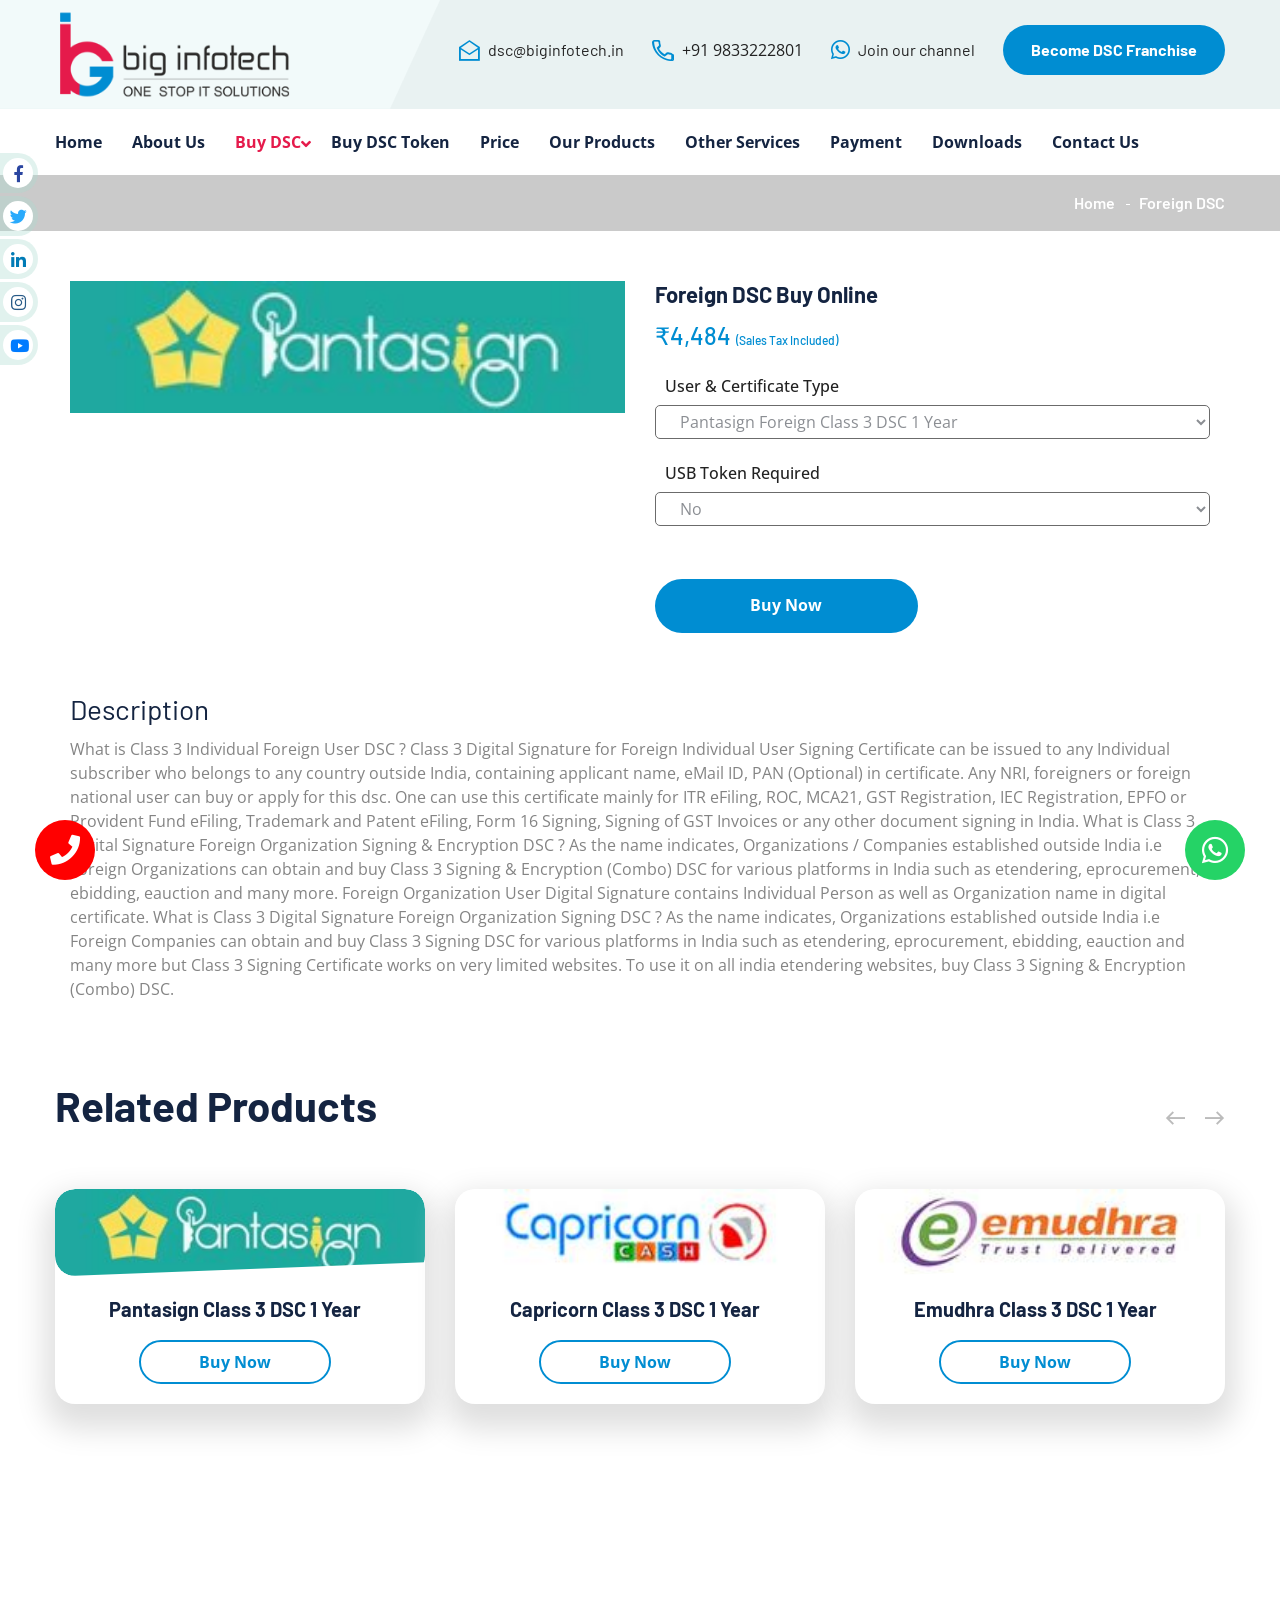
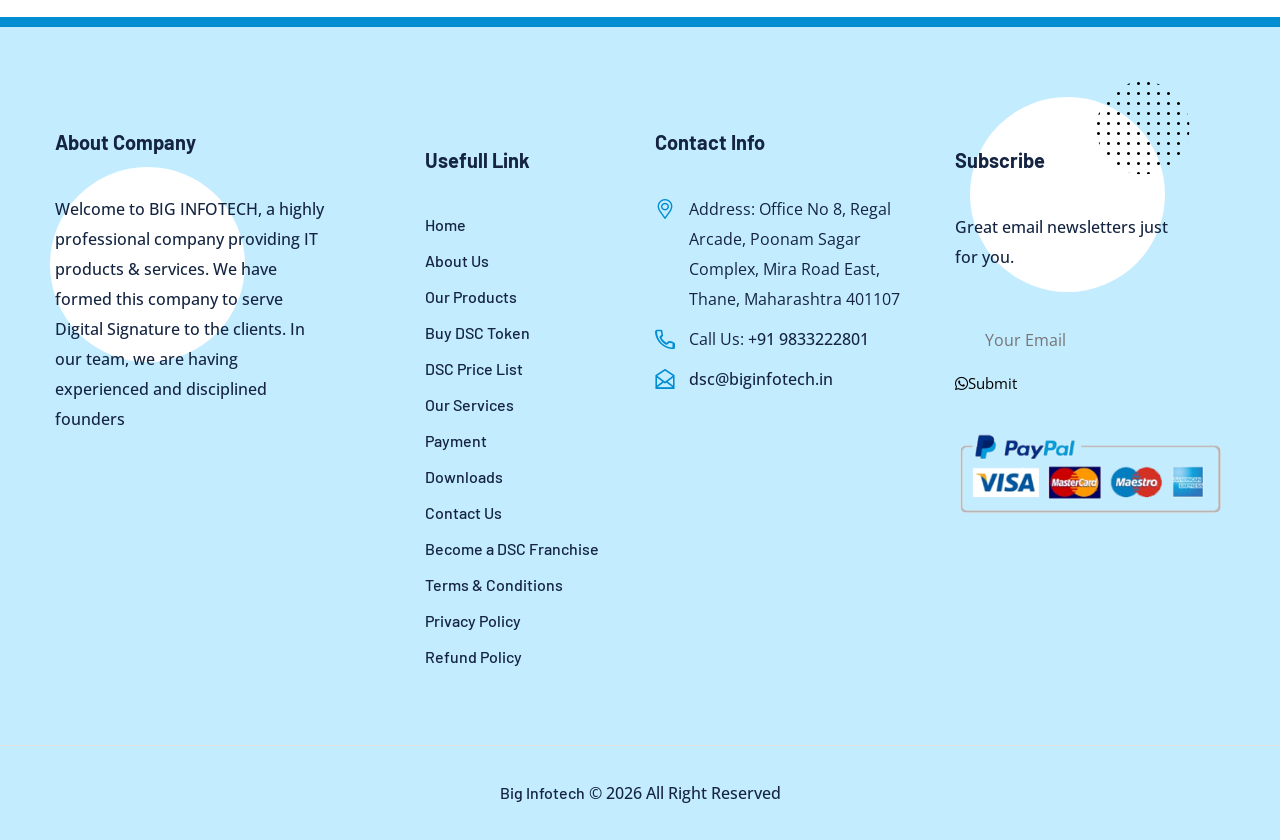
<file: foreign-dsc.html>
<!DOCTYPE html>
<html lang="en">
<head>
<meta charset="utf-8">
<meta http-equiv="X-UA-Compatible" content="IE=edge">
<meta name="viewport" content="width=device-width, initial-scale=1.0">
<title>Foreign DSC – Buy Foreign Class 3 DSC Online | Big Infotech</title>
<meta name="description" content="Buy Foreign Class 3 DSC and Foreign Class 3 Combo DSC for 1, 2 or 3 years. Order online with Big Infotech.">
<link rel="canonical" href="https://www.biginfotech.in/foreign-dsc">
<meta property="og:type" content="website"><meta property="og:site_name" content="Big Infotech"><meta property="og:title" content="Foreign DSC – Buy Foreign Class 3 DSC Online | Big Infotech"><meta property="og:description" content="Buy Foreign Class 3 DSC and Foreign Class 3 Combo DSC for 1, 2 or 3 years. Order online with Big Infotech."><meta property="og:url" content="https://www.biginfotech.in/foreign-dsc">
<link rel="icon" href="fb9b45982e.png" type="image/x-icon">
<link href="https://fonts.googleapis.com/css2?family=Barlow:ital,wght@0,300;0,400;0,500;0,600;0,700;0,800;0,900;1,300;1,400;1,500;1,600;1,700;1,800;1,900&amp;display=swap" rel="stylesheet">
<link href="https://fonts.googleapis.com/css2?family=Open+Sans:ital,wght@0,300;0,400;0,600;0,700;0,800;1,300;1,400;1,600;1,700;1,800&amp;display=swap" rel="stylesheet">
<link rel="stylesheet" href="style.css">
<script src="jquery.js"></script>
</head>
<body>
      <div class="boxed_wrapper">
      <header class="main-header style-one">
         <!-- header-upper -->
         <div class="header-upper">
            <div class="auto-container">
               <div class="upper-inner clearfix">
                  <div class="logo-box pull-left">
                     <div class="bg-color"></div>
                     <figure class="logo"><a href="./"><img src="f190c9217d.png" alt=""></a></figure>
                  </div>
                  <ul class="info-box pull-right clearfix">
                     <li><i class="icon-2"></i><a href="mailto:dsc@biginfotech.in">dsc@biginfotech.in</a></li>
                     <li><i class="icon-24"></i>+91 9833222801</li>
                     <li class="wa-li"><a class="wa-channel" href="https://chat.whatsapp.com/Hktn0h9VZ0A9QGkBfCBrAc" target="_blank" rel="noopener noreferrer"><i class="fab fa-whatsapp"></i> Join our channel</a></li><li class="btn-box"><a href="enquiry" class="theme-btn-one">Become DSC Franchise</a></li>
                  </ul>
               </div>
            </div>
         </div>
         <!-- header-lower -->
         <div class="header-lower">
            <div class="auto-container">
               <div class="outer-box clearfix">
                  <div class="menu-area pull-left clearfix">
                     <!--Mobile Navigation Toggler-->
                     <div class="mobile-nav-toggler">
                        <i class="icon-bar"></i>
                        <i class="icon-bar"></i>
                        <i class="icon-bar"></i>
                     </div>
                     <nav class="main-menu navbar-expand-md navbar-light">
                        <div class="collapse navbar-collapse show clearfix" id="navbarSupportedContent">
                           <ul class="navigation clearfix">
                              <li class=""><a href="./">Home</a></li>
                              <li><a href="about">About Us</a></li>
                              <li class="dropdown current">
                                 <a href="javascript:void(0)">Buy DSC</a>
                                 <ul>
                                    <li><a href="class-3-dsc">Class 3 DSC</a></li><li><a href="dgft-dsc">DGFT DSC</a></li><li class="current"><a href="foreign-dsc">Foreign DSC</a></li><li><a href="document-signer">Document Signer</a></li>
                                    
                                 </ul>
                              </li>
                              <li><a href="buy-dsc-token">Buy DSC Token</a></li>
                              <li><a href="dsc-price">Price</a></li>
                              <li><a href="products">Our Products</a></li>
                              <li><a href="services">Other Services</a></li>
                              <li><a href="payment">Payment</a></li>
                              <li><a href="downloads">Downloads</a></li>
                              <li><a href="contact">Contact Us</a></li>
                           </ul>
                        </div>
                     </nav>
                  </div>
               </div>
            </div>
         </div>
         <!--sticky Header-->
         <div class="sticky-header">
            <div class="auto-container">
               <div class="outer-box clearfix">
                  <div class="menu-area pull-left">
                     <nav class="main-menu clearfix">
                        <!--Keep This Empty / Menu will come through Javascript-->
                     </nav>
                  </div>
               </div>
            </div>
         </div>
      </header>
      <!-- main-header end -->
      <!-- Mobile Menu  -->
      <div class="mobile-menu">
         <div class="menu-backdrop"></div>
         <div class="close-btn"><i class="fas fa-times"></i></div>
         <nav class="menu-box">
            <div class="nav-logo">
               <!--<a href="./">
                  <img src="358aa58433.png" alt="" title="">
                  </a>-->
            </div>
            <div class="menu-outer">
               <!--Here Menu Will Come Automatically Via Javascript / Same Menu as in Header-->
            </div>
            <div class="contact-info">
               <h4>Contact Info</h4>
               <ul>
                  <li>Address: Office No 8, Regal Arcade, Poonam Sagar Complex, Mira Road East, Thane, Maharashtra 401107 
                  </li>
                  <li><a href="tel:+91 9833222801">+91 9833222801</a></li>
                  <li><a href="mailto:dsc@biginfotech.in">dsc@biginfotech.in</a></li>
               </ul>
            </div>
            <div class="social-links">
               <ul class="clearfix">
<li><a href="https://twitter.com/InfotechBig" target="_blank" rel="noopener noreferrer" aria-label="Twitter"><span class="fab fa-twitter"></span></a></li>
<li><a href="https://www.facebook.com/dscbiginfotech/" target="_blank" rel="noopener noreferrer" aria-label="Facebook"><span class="fab fa-facebook-square"></span></a></li>
<li><a href="https://www.linkedin.com/company/infotechbig/" target="_blank" rel="noopener noreferrer" aria-label="LinkedIn"><span class="fab fa-linkedin-in"></span></a></li>
<li><a href="https://www.youtube.com/channel/UCIxEtttWk5dz54IMRx5Y0tw" target="_blank" rel="noopener noreferrer" aria-label="YouTube"><span class="fab fa-youtube"></span></a></li>
<li><a href="https://www.instagram.com/biginfotech/" target="_blank" rel="noopener noreferrer" aria-label="Instagram"><span class="fab fa-instagram"></span></a></li>
</ul>
            </div>
         </nav>
      </div>
      <!-- End Mobile Menu --><div><div class="spa-page" id="page-dsc-foreign-dsc">
<!-- Page Title -->
<section class="page-title centred gr1">
   <div class="auto-container">
      <div class="content-box">
         <ul class="bread-crumb clearfix">
            <li><a href="./">Home</a></li>
            <li>Foreign DSC</li>
         </ul>
      </div>
   </div>
</section>
<!-- End Page Title -->
<div class="container">
   <div class="card">
      <div class="container-fliud">
         <div class="wrapper row">
            <div class="preview col-md-6">
               <div class="preview-pic tab-content">
                  <div class="tab-pane active" id="pic-1"><img src="ca7dcaee1b.jpg" /></div>
               </div>
            </div>
            <div class="details col-md-6">
               <h3 class="product-title">Foreign DSC Buy Online</h3>
               <h5 style="font-size: 24px;
                  font-weight: 500;
                  color: #008dd2;"><span id="price">₹4,484</span> <span style="font-size:12px;">(Sales Tax Included) </span></h5>
               <br>
               <div class="form-inner">
                  <form method="post" action="javascript:void(0)" class="default-form">
                     <div class="row clearfix">
                        <div class="col-lg-12 col-md-12 col-sm-12 form-group">
                           <label class="nne">User & Certificate Type</label>
                           
                           <select class="slt1" id="make" name="make" required>
<option value="" disabled>──── Pantasign ────</option>
<option value="119" data-price="4484" data-label="₹4,484" selected>Pantasign Foreign Class 3 DSC 1 Year</option>
<option value="122" data-price="5428" data-label="₹5,428" >Pantasign Foreign Class 3 DSC 2 Years</option>
<option value="125" data-price="7670" data-label="₹7,670" >Pantasign Foreign Class 3 DSC 3 Years</option>
<option value="128" data-price="8024" data-label="₹8,024" >Pantasign Foreign Class 3 Combo DSC 1 Year</option>
<option value="131" data-price="9912" data-label="₹9,912" >Pantasign Foreign Class 3 Combo DSC 2 Years</option>
<option value="134" data-price="14396" data-label="₹14,396" >Pantasign Foreign Class 3 Combo DSC 3 Years</option>
<option value="" disabled>──── Capricorn ────</option>
<option value="120" data-price="45.01" data-label="$45.01" >Capricorn Foreign Class 3 DSC 1 Year</option>
<option value="123" data-price="52.5" data-label="$52.5" >Capricorn Foreign Class 3 DSC 2 Years</option>
<option value="126" data-price="66.26" data-label="$66.26" >Capricorn Foreign Class 3 DSC 3 Years</option>
<option value="129" data-price="67.51" data-label="$67.51" >Capricorn Foreign Class 3 Combo DSC 1 Year</option>
<option value="132" data-price="105.01" data-label="$105.01" >Capricorn Foreign Class 3 Combo DSC 2 Years</option>
<option value="135" data-price="130" data-label="$130" >Capricorn Foreign Class 3 Combo DSC 3 Years</option>
<option value="" disabled>──── Emudhra ────</option>
<option value="121" data-price="10620" data-label="₹10,620" >Emudhra Foreign Class 3 DSC 1 Year</option>
<option value="124" data-price="11800" data-label="₹11,800" >Emudhra Foreign Class 3 DSC 2 Years</option>
<option value="127" data-price="17700" data-label="₹17,700" >Emudhra Foreign Class 3 DSC 3 Years</option>
<option value="130" data-price="15930" data-label="₹15,930" >Emudhra Foreign Class 3 Combo DSC 1 Year</option>
<option value="133" data-price="17700" data-label="₹17,700" >Emudhra Foreign Class 3 Combo DSC 2 Years</option>
<option value="136" data-price="26550" data-label="₹26,550" >Emudhra Foreign Class 3 Combo DSC 3 Years</option>
</select>
                        </div>
                        <div class="col-lg-12 col-md-12 col-sm-12 form-group">
                           <label class="nne">USB Token Required </label>
                           <select class="slt1" name="usb" id="usb" required>
                           <option value="" disabled>Select</option>
                              <option value="Yes">Yes</option>
                              <option value="No" selected>No</option>
                           </select>
                           <input type="hidden" name="price" id="prices" value="4484"/>
                        </div>
                        <div class="col-lg-6 col-md-12 col-sm-12 form-group message-btn">
                           <div class="btn-box" style="margin-top: 30px;">
                              <input type="submit" class="theme-btn-one" style="width: 100%;" value="Buy Now" />
                           </div>
                        </div>
                     </div>
                  </form>
               </div>
            </div>
            <div class="col-md-12">
               <div class="disp">
                  <h3>Description</h3>
                  What is Class 3 Individual Foreign User DSC ?
Class 3 Digital Signature for Foreign Individual User Signing Certificate can be issued to any Individual subscriber who belongs to any country outside India, containing applicant name, eMail ID, PAN (Optional) in certificate. Any NRI, foreigners or foreign national user can buy or apply for this dsc.
One can use this certificate mainly for ITR eFiling, ROC, MCA21, GST Registration, IEC Registration, EPFO or Provident Fund eFiling, Trademark and Patent eFiling, Form 16 Signing, Signing of GST Invoices or any other document signing in India.
What is Class 3 Digital Signature Foreign Organization Signing & Encryption DSC ?
As the name indicates, Organizations / Companies established outside India i.e Foreign Organizations can obtain and buy Class 3 Signing & Encryption (Combo) DSC for various platforms in India such as etendering, eprocurement, ebidding, eauction and many more. Foreign Organization User Digital Signature contains Individual Person as well as Organization name in digital certificate.
What is Class 3 Digital Signature Foreign Organization Signing DSC ?
 As the name indicates, Organizations established outside India i.e Foreign Companies can obtain and buy Class 3 Signing DSC for various platforms in India such as etendering, eprocurement, ebidding, eauction and many more but Class 3 Signing Certificate works on very limited websites. To use it on all india etendering websites, buy Class 3 Signing & Encryption (Combo) DSC.
               </div>
            </div>
         </div>
      </div>
   </div>
</div>
<!-- news-section -->
<section class="news-section sec-pad" style=" padding: 30px 0px 10px 0px;">
   <div class="auto-container">
      <div class="sec-title">
         <h2>Related Products </h2>
      </div>
      <div class="three-item-carousel owl-carousel owl-theme owl-dots-none">
          
          
         <div class="news-block-one">
            <div class="service-block-two wow fadeInUp animated animated" data-wow-delay="00ms" data-wow-duration="1500ms" style="visibility: visible; animation-duration: 1500ms; animation-delay: 0ms; animation-name: fadeInUp;">
               <div class="inner-box prd">
                  <figure class="image-box"><img src="ca7dcaee1b.jpg" alt=""></figure>
                  <div class="lower-content int">
                     <h4><a href="javascript:void(0)">Pantasign Class 3 DSC 1 Year</a></h4>
                     <div class="more-btn">
                       <form method="post" action="javascript:void(0)" class="default-form">
                            <input type="hidden" name="make" value="" />
                            
                            <input type="hidden" name="price" value="" />
                        <button type="submit" class="theme-btn-one mtb">Buy Now</button>
                     </div>
                  </div>
               </div>
            </div>
         </div>
         
         
          
         <div class="news-block-one">
            <div class="service-block-two wow fadeInUp animated animated" data-wow-delay="00ms" data-wow-duration="1500ms" style="visibility: visible; animation-duration: 1500ms; animation-delay: 0ms; animation-name: fadeInUp;">
               <div class="inner-box prd">
                  <figure class="image-box"><img src="e3b70fa908.jpg" alt=""></figure>
                  <div class="lower-content int">
                     <h4><a href="javascript:void(0)">Capricorn Class 3 DSC 1 Year</a></h4>
                     <div class="more-btn">
                       <form method="post" action="javascript:void(0)" class="default-form">
                            <input type="hidden" name="make" value="" />
                            
                            <input type="hidden" name="price" value="" />
                        <button type="submit" class="theme-btn-one mtb">Buy Now</button>
                     </div>
                  </div>
               </div>
            </div>
         </div>
         
         
          
         <div class="news-block-one">
            <div class="service-block-two wow fadeInUp animated animated" data-wow-delay="00ms" data-wow-duration="1500ms" style="visibility: visible; animation-duration: 1500ms; animation-delay: 0ms; animation-name: fadeInUp;">
               <div class="inner-box prd">
                  <figure class="image-box"><img src="a8f8fd496f.jpg" alt=""></figure>
                  <div class="lower-content int">
                     <h4><a href="javascript:void(0)">Emudhra Class 3 DSC 1 Year</a></h4>
                     <div class="more-btn">
                       <form method="post" action="javascript:void(0)" class="default-form">
                            <input type="hidden" name="make" value="" />
                            
                            <input type="hidden" name="price" value="" />
                        <button type="submit" class="theme-btn-one mtb">Buy Now</button>
                     </div>
                  </div>
               </div>
            </div>
         </div>
         
         
          
         <div class="news-block-one">
            <div class="service-block-two wow fadeInUp animated animated" data-wow-delay="00ms" data-wow-duration="1500ms" style="visibility: visible; animation-duration: 1500ms; animation-delay: 0ms; animation-name: fadeInUp;">
               <div class="inner-box prd">
                  <figure class="image-box"><img src="ca7dcaee1b.jpg" alt=""></figure>
                  <div class="lower-content int">
                     <h4><a href="javascript:void(0)">Pantasign Class 3 DSC 2 Years</a></h4>
                     <div class="more-btn">
                       <form method="post" action="javascript:void(0)" class="default-form">
                            <input type="hidden" name="make" value="" />
                            
                            <input type="hidden" name="price" value="" />
                        <button type="submit" class="theme-btn-one mtb">Buy Now</button>
                     </div>
                  </div>
               </div>
            </div>
         </div>
         
         
          
         <div class="news-block-one">
            <div class="service-block-two wow fadeInUp animated animated" data-wow-delay="00ms" data-wow-duration="1500ms" style="visibility: visible; animation-duration: 1500ms; animation-delay: 0ms; animation-name: fadeInUp;">
               <div class="inner-box prd">
                  <figure class="image-box"><img src="e3b70fa908.jpg" alt=""></figure>
                  <div class="lower-content int">
                     <h4><a href="javascript:void(0)">Capricorn Class 3 DSC 2 Years</a></h4>
                     <div class="more-btn">
                       <form method="post" action="javascript:void(0)" class="default-form">
                            <input type="hidden" name="make" value="" />
                            
                            <input type="hidden" name="price" value="" />
                        <button type="submit" class="theme-btn-one mtb">Buy Now</button>
                     </div>
                  </div>
               </div>
            </div>
         </div>
         
         
          
         <div class="news-block-one">
            <div class="service-block-two wow fadeInUp animated animated" data-wow-delay="00ms" data-wow-duration="1500ms" style="visibility: visible; animation-duration: 1500ms; animation-delay: 0ms; animation-name: fadeInUp;">
               <div class="inner-box prd">
                  <figure class="image-box"><img src="a8f8fd496f.jpg" alt=""></figure>
                  <div class="lower-content int">
                     <h4><a href="javascript:void(0)">Emudhra Class 3 DSC 2 Years</a></h4>
                     <div class="more-btn">
                       <form method="post" action="javascript:void(0)" class="default-form">
                            <input type="hidden" name="make" value="" />
                            
                            <input type="hidden" name="price" value="" />
                        <button type="submit" class="theme-btn-one mtb">Buy Now</button>
                     </div>
                  </div>
               </div>
            </div>
         </div>
         
         
          
         <div class="news-block-one">
            <div class="service-block-two wow fadeInUp animated animated" data-wow-delay="00ms" data-wow-duration="1500ms" style="visibility: visible; animation-duration: 1500ms; animation-delay: 0ms; animation-name: fadeInUp;">
               <div class="inner-box prd">
                  <figure class="image-box"><img src="ca7dcaee1b.jpg" alt=""></figure>
                  <div class="lower-content int">
                     <h4><a href="javascript:void(0)">Pantasign Class 3 DSC 3 Years</a></h4>
                     <div class="more-btn">
                       <form method="post" action="javascript:void(0)" class="default-form">
                            <input type="hidden" name="make" value="" />
                            
                            <input type="hidden" name="price" value="" />
                        <button type="submit" class="theme-btn-one mtb">Buy Now</button>
                     </div>
                  </div>
               </div>
            </div>
         </div>
         
         
          
         <div class="news-block-one">
            <div class="service-block-two wow fadeInUp animated animated" data-wow-delay="00ms" data-wow-duration="1500ms" style="visibility: visible; animation-duration: 1500ms; animation-delay: 0ms; animation-name: fadeInUp;">
               <div class="inner-box prd">
                  <figure class="image-box"><img src="e3b70fa908.jpg" alt=""></figure>
                  <div class="lower-content int">
                     <h4><a href="javascript:void(0)">Capricorn Class 3 DSC 3 Years</a></h4>
                     <div class="more-btn">
                       <form method="post" action="javascript:void(0)" class="default-form">
                            <input type="hidden" name="make" value="" />
                            
                            <input type="hidden" name="price" value="" />
                        <button type="submit" class="theme-btn-one mtb">Buy Now</button>
                     </div>
                  </div>
               </div>
            </div>
         </div>
         
         
          
         <div class="news-block-one">
            <div class="service-block-two wow fadeInUp animated animated" data-wow-delay="00ms" data-wow-duration="1500ms" style="visibility: visible; animation-duration: 1500ms; animation-delay: 0ms; animation-name: fadeInUp;">
               <div class="inner-box prd">
                  <figure class="image-box"><img src="a8f8fd496f.jpg" alt=""></figure>
                  <div class="lower-content int">
                     <h4><a href="javascript:void(0)">Emudhra Class 3 DSC 3 Years</a></h4>
                     <div class="more-btn">
                       <form method="post" action="javascript:void(0)" class="default-form">
                            <input type="hidden" name="make" value="" />
                            
                            <input type="hidden" name="price" value="" />
                        <button type="submit" class="theme-btn-one mtb">Buy Now</button>
                     </div>
                  </div>
               </div>
            </div>
         </div>
         
         
          
         <div class="news-block-one">
            <div class="service-block-two wow fadeInUp animated animated" data-wow-delay="00ms" data-wow-duration="1500ms" style="visibility: visible; animation-duration: 1500ms; animation-delay: 0ms; animation-name: fadeInUp;">
               <div class="inner-box prd">
                  <figure class="image-box"><img src="ca7dcaee1b.jpg" alt=""></figure>
                  <div class="lower-content int">
                     <h4><a href="javascript:void(0)">Pantasign Class 3 Combo DSC 1 Year</a></h4>
                     <div class="more-btn">
                       <form method="post" action="javascript:void(0)" class="default-form">
                            <input type="hidden" name="make" value="" />
                            
                            <input type="hidden" name="price" value="" />
                        <button type="submit" class="theme-btn-one mtb">Buy Now</button>
                     </div>
                  </div>
               </div>
            </div>
         </div>
         
         
          
         <div class="news-block-one">
            <div class="service-block-two wow fadeInUp animated animated" data-wow-delay="00ms" data-wow-duration="1500ms" style="visibility: visible; animation-duration: 1500ms; animation-delay: 0ms; animation-name: fadeInUp;">
               <div class="inner-box prd">
                  <figure class="image-box"><img src="e3b70fa908.jpg" alt=""></figure>
                  <div class="lower-content int">
                     <h4><a href="javascript:void(0)">Capricorn Class 3 Combo DSC 1 Year</a></h4>
                     <div class="more-btn">
                       <form method="post" action="javascript:void(0)" class="default-form">
                            <input type="hidden" name="make" value="" />
                            
                            <input type="hidden" name="price" value="" />
                        <button type="submit" class="theme-btn-one mtb">Buy Now</button>
                     </div>
                  </div>
               </div>
            </div>
         </div>
         
         
          
         <div class="news-block-one">
            <div class="service-block-two wow fadeInUp animated animated" data-wow-delay="00ms" data-wow-duration="1500ms" style="visibility: visible; animation-duration: 1500ms; animation-delay: 0ms; animation-name: fadeInUp;">
               <div class="inner-box prd">
                  <figure class="image-box"><img src="a8f8fd496f.jpg" alt=""></figure>
                  <div class="lower-content int">
                     <h4><a href="javascript:void(0)">Emudhra Class 3 Combo DSC 1 Year</a></h4>
                     <div class="more-btn">
                       <form method="post" action="javascript:void(0)" class="default-form">
                            <input type="hidden" name="make" value="" />
                            
                            <input type="hidden" name="price" value="" />
                        <button type="submit" class="theme-btn-one mtb">Buy Now</button>
                     </div>
                  </div>
               </div>
            </div>
         </div>
         
         
          
         <div class="news-block-one">
            <div class="service-block-two wow fadeInUp animated animated" data-wow-delay="00ms" data-wow-duration="1500ms" style="visibility: visible; animation-duration: 1500ms; animation-delay: 0ms; animation-name: fadeInUp;">
               <div class="inner-box prd">
                  <figure class="image-box"><img src="ca7dcaee1b.jpg" alt=""></figure>
                  <div class="lower-content int">
                     <h4><a href="javascript:void(0)">Pantasign Class 3 Combo DSC 2 Years</a></h4>
                     <div class="more-btn">
                       <form method="post" action="javascript:void(0)" class="default-form">
                            <input type="hidden" name="make" value="" />
                            
                            <input type="hidden" name="price" value="" />
                        <button type="submit" class="theme-btn-one mtb">Buy Now</button>
                     </div>
                  </div>
               </div>
            </div>
         </div>
         
         
          
         <div class="news-block-one">
            <div class="service-block-two wow fadeInUp animated animated" data-wow-delay="00ms" data-wow-duration="1500ms" style="visibility: visible; animation-duration: 1500ms; animation-delay: 0ms; animation-name: fadeInUp;">
               <div class="inner-box prd">
                  <figure class="image-box"><img src="e3b70fa908.jpg" alt=""></figure>
                  <div class="lower-content int">
                     <h4><a href="javascript:void(0)">Capricorn Class 3 Combo DSC 2 Years</a></h4>
                     <div class="more-btn">
                       <form method="post" action="javascript:void(0)" class="default-form">
                            <input type="hidden" name="make" value="" />
                            
                            <input type="hidden" name="price" value="" />
                        <button type="submit" class="theme-btn-one mtb">Buy Now</button>
                     </div>
                  </div>
               </div>
            </div>
         </div>
         
         
          
         <div class="news-block-one">
            <div class="service-block-two wow fadeInUp animated animated" data-wow-delay="00ms" data-wow-duration="1500ms" style="visibility: visible; animation-duration: 1500ms; animation-delay: 0ms; animation-name: fadeInUp;">
               <div class="inner-box prd">
                  <figure class="image-box"><img src="a8f8fd496f.jpg" alt=""></figure>
                  <div class="lower-content int">
                     <h4><a href="javascript:void(0)">Emudhra Class 3 Combo DSC 2 Years</a></h4>
                     <div class="more-btn">
                       <form method="post" action="javascript:void(0)" class="default-form">
                            <input type="hidden" name="make" value="" />
                            
                            <input type="hidden" name="price" value="" />
                        <button type="submit" class="theme-btn-one mtb">Buy Now</button>
                     </div>
                  </div>
               </div>
            </div>
         </div>
         
         
          
         <div class="news-block-one">
            <div class="service-block-two wow fadeInUp animated animated" data-wow-delay="00ms" data-wow-duration="1500ms" style="visibility: visible; animation-duration: 1500ms; animation-delay: 0ms; animation-name: fadeInUp;">
               <div class="inner-box prd">
                  <figure class="image-box"><img src="ca7dcaee1b.jpg" alt=""></figure>
                  <div class="lower-content int">
                     <h4><a href="javascript:void(0)">Pantasign Class 3 Combo DSC 3 Years</a></h4>
                     <div class="more-btn">
                       <form method="post" action="javascript:void(0)" class="default-form">
                            <input type="hidden" name="make" value="" />
                            
                            <input type="hidden" name="price" value="" />
                        <button type="submit" class="theme-btn-one mtb">Buy Now</button>
                     </div>
                  </div>
               </div>
            </div>
         </div>
         
         
          
         <div class="news-block-one">
            <div class="service-block-two wow fadeInUp animated animated" data-wow-delay="00ms" data-wow-duration="1500ms" style="visibility: visible; animation-duration: 1500ms; animation-delay: 0ms; animation-name: fadeInUp;">
               <div class="inner-box prd">
                  <figure class="image-box"><img src="e3b70fa908.jpg" alt=""></figure>
                  <div class="lower-content int">
                     <h4><a href="javascript:void(0)">Capricorn Class 3 Combo DSC 3 Years</a></h4>
                     <div class="more-btn">
                       <form method="post" action="javascript:void(0)" class="default-form">
                            <input type="hidden" name="make" value="" />
                            
                            <input type="hidden" name="price" value="" />
                        <button type="submit" class="theme-btn-one mtb">Buy Now</button>
                     </div>
                  </div>
               </div>
            </div>
         </div>
         
         
          
         <div class="news-block-one">
            <div class="service-block-two wow fadeInUp animated animated" data-wow-delay="00ms" data-wow-duration="1500ms" style="visibility: visible; animation-duration: 1500ms; animation-delay: 0ms; animation-name: fadeInUp;">
               <div class="inner-box prd">
                  <figure class="image-box"><img src="a8f8fd496f.jpg" alt=""></figure>
                  <div class="lower-content int">
                     <h4><a href="javascript:void(0)">Emudhra Class 3 Combo DSC 3 Years</a></h4>
                     <div class="more-btn">
                       <form method="post" action="javascript:void(0)" class="default-form">
                            <input type="hidden" name="make" value="" />
                            
                            <input type="hidden" name="price" value="" />
                        <button type="submit" class="theme-btn-one mtb">Buy Now</button>
                     </div>
                  </div>
               </div>
            </div>
         </div>
         
         
          
         
          
         <div class="news-block-one">
            <div class="service-block-two wow fadeInUp animated animated" data-wow-delay="00ms" data-wow-duration="1500ms" style="visibility: visible; animation-duration: 1500ms; animation-delay: 0ms; animation-name: fadeInUp;">
               <div class="inner-box prd">
                  <figure class="image-box"><img src="e3b70fa908.jpg" alt=""></figure>
                  <div class="lower-content int">
                     <h4><a href="javascript:void(0)">Capricorn Foreign Class 3 DSC 1 Year</a></h4>
                     <div class="more-btn">
                       <form method="post" action="javascript:void(0)" class="default-form">
                            <input type="hidden" name="make" value="" />
                            
                            <input type="hidden" name="price" value="" />
                        <button type="submit" class="theme-btn-one mtb">Buy Now</button>
                     </div>
                  </div>
               </div>
            </div>
         </div>
         
         
          
         <div class="news-block-one">
            <div class="service-block-two wow fadeInUp animated animated" data-wow-delay="00ms" data-wow-duration="1500ms" style="visibility: visible; animation-duration: 1500ms; animation-delay: 0ms; animation-name: fadeInUp;">
               <div class="inner-box prd">
                  <figure class="image-box"><img src="a8f8fd496f.jpg" alt=""></figure>
                  <div class="lower-content int">
                     <h4><a href="javascript:void(0)">Emudhra Foreign Class 3 DSC 1 Year</a></h4>
                     <div class="more-btn">
                       <form method="post" action="javascript:void(0)" class="default-form">
                            <input type="hidden" name="make" value="" />
                            
                            <input type="hidden" name="price" value="" />
                        <button type="submit" class="theme-btn-one mtb">Buy Now</button>
                     </div>
                  </div>
               </div>
            </div>
         </div>
         
         
          
         <div class="news-block-one">
            <div class="service-block-two wow fadeInUp animated animated" data-wow-delay="00ms" data-wow-duration="1500ms" style="visibility: visible; animation-duration: 1500ms; animation-delay: 0ms; animation-name: fadeInUp;">
               <div class="inner-box prd">
                  <figure class="image-box"><img src="ca7dcaee1b.jpg" alt=""></figure>
                  <div class="lower-content int">
                     <h4><a href="javascript:void(0)">Pantasign Foreign Class 3 DSC 2 Years</a></h4>
                     <div class="more-btn">
                       <form method="post" action="javascript:void(0)" class="default-form">
                            <input type="hidden" name="make" value="" />
                            
                            <input type="hidden" name="price" value="" />
                        <button type="submit" class="theme-btn-one mtb">Buy Now</button>
                     </div>
                  </div>
               </div>
            </div>
         </div>
         
         
          
         <div class="news-block-one">
            <div class="service-block-two wow fadeInUp animated animated" data-wow-delay="00ms" data-wow-duration="1500ms" style="visibility: visible; animation-duration: 1500ms; animation-delay: 0ms; animation-name: fadeInUp;">
               <div class="inner-box prd">
                  <figure class="image-box"><img src="e3b70fa908.jpg" alt=""></figure>
                  <div class="lower-content int">
                     <h4><a href="javascript:void(0)">Capricorn Foreign Class 3 DSC 2 Years</a></h4>
                     <div class="more-btn">
                       <form method="post" action="javascript:void(0)" class="default-form">
                            <input type="hidden" name="make" value="" />
                            
                            <input type="hidden" name="price" value="" />
                        <button type="submit" class="theme-btn-one mtb">Buy Now</button>
                     </div>
                  </div>
               </div>
            </div>
         </div>
         
         
          
         <div class="news-block-one">
            <div class="service-block-two wow fadeInUp animated animated" data-wow-delay="00ms" data-wow-duration="1500ms" style="visibility: visible; animation-duration: 1500ms; animation-delay: 0ms; animation-name: fadeInUp;">
               <div class="inner-box prd">
                  <figure class="image-box"><img src="a8f8fd496f.jpg" alt=""></figure>
                  <div class="lower-content int">
                     <h4><a href="javascript:void(0)">Emudhra Foreign Class 3 DSC 2 Years</a></h4>
                     <div class="more-btn">
                       <form method="post" action="javascript:void(0)" class="default-form">
                            <input type="hidden" name="make" value="" />
                            
                            <input type="hidden" name="price" value="" />
                        <button type="submit" class="theme-btn-one mtb">Buy Now</button>
                     </div>
                  </div>
               </div>
            </div>
         </div>
         
         
          
         <div class="news-block-one">
            <div class="service-block-two wow fadeInUp animated animated" data-wow-delay="00ms" data-wow-duration="1500ms" style="visibility: visible; animation-duration: 1500ms; animation-delay: 0ms; animation-name: fadeInUp;">
               <div class="inner-box prd">
                  <figure class="image-box"><img src="ca7dcaee1b.jpg" alt=""></figure>
                  <div class="lower-content int">
                     <h4><a href="javascript:void(0)">Pantasign Foreign Class 3 DSC 3 Years</a></h4>
                     <div class="more-btn">
                       <form method="post" action="javascript:void(0)" class="default-form">
                            <input type="hidden" name="make" value="" />
                            
                            <input type="hidden" name="price" value="" />
                        <button type="submit" class="theme-btn-one mtb">Buy Now</button>
                     </div>
                  </div>
               </div>
            </div>
         </div>
         
         
          
         <div class="news-block-one">
            <div class="service-block-two wow fadeInUp animated animated" data-wow-delay="00ms" data-wow-duration="1500ms" style="visibility: visible; animation-duration: 1500ms; animation-delay: 0ms; animation-name: fadeInUp;">
               <div class="inner-box prd">
                  <figure class="image-box"><img src="e3b70fa908.jpg" alt=""></figure>
                  <div class="lower-content int">
                     <h4><a href="javascript:void(0)">Capricorn Foreign Class 3 DSC 3 Years</a></h4>
                     <div class="more-btn">
                       <form method="post" action="javascript:void(0)" class="default-form">
                            <input type="hidden" name="make" value="" />
                            
                            <input type="hidden" name="price" value="" />
                        <button type="submit" class="theme-btn-one mtb">Buy Now</button>
                     </div>
                  </div>
               </div>
            </div>
         </div>
         
         
          
         <div class="news-block-one">
            <div class="service-block-two wow fadeInUp animated animated" data-wow-delay="00ms" data-wow-duration="1500ms" style="visibility: visible; animation-duration: 1500ms; animation-delay: 0ms; animation-name: fadeInUp;">
               <div class="inner-box prd">
                  <figure class="image-box"><img src="a8f8fd496f.jpg" alt=""></figure>
                  <div class="lower-content int">
                     <h4><a href="javascript:void(0)">Emudhra Foreign Class 3 DSC 3 Years</a></h4>
                     <div class="more-btn">
                       <form method="post" action="javascript:void(0)" class="default-form">
                            <input type="hidden" name="make" value="" />
                            
                            <input type="hidden" name="price" value="" />
                        <button type="submit" class="theme-btn-one mtb">Buy Now</button>
                     </div>
                  </div>
               </div>
            </div>
         </div>
         
         
          
         <div class="news-block-one">
            <div class="service-block-two wow fadeInUp animated animated" data-wow-delay="00ms" data-wow-duration="1500ms" style="visibility: visible; animation-duration: 1500ms; animation-delay: 0ms; animation-name: fadeInUp;">
               <div class="inner-box prd">
                  <figure class="image-box"><img src="ca7dcaee1b.jpg" alt=""></figure>
                  <div class="lower-content int">
                     <h4><a href="javascript:void(0)">Pantasign Foreign Class 3 Combo DSC 1 Year</a></h4>
                     <div class="more-btn">
                       <form method="post" action="javascript:void(0)" class="default-form">
                            <input type="hidden" name="make" value="" />
                            
                            <input type="hidden" name="price" value="" />
                        <button type="submit" class="theme-btn-one mtb">Buy Now</button>
                     </div>
                  </div>
               </div>
            </div>
         </div>
         
         
          
         <div class="news-block-one">
            <div class="service-block-two wow fadeInUp animated animated" data-wow-delay="00ms" data-wow-duration="1500ms" style="visibility: visible; animation-duration: 1500ms; animation-delay: 0ms; animation-name: fadeInUp;">
               <div class="inner-box prd">
                  <figure class="image-box"><img src="e3b70fa908.jpg" alt=""></figure>
                  <div class="lower-content int">
                     <h4><a href="javascript:void(0)">Capricorn Foreign Class 3 Combo DSC 1 Year</a></h4>
                     <div class="more-btn">
                       <form method="post" action="javascript:void(0)" class="default-form">
                            <input type="hidden" name="make" value="" />
                            
                            <input type="hidden" name="price" value="" />
                        <button type="submit" class="theme-btn-one mtb">Buy Now</button>
                     </div>
                  </div>
               </div>
            </div>
         </div>
         
         
          
         <div class="news-block-one">
            <div class="service-block-two wow fadeInUp animated animated" data-wow-delay="00ms" data-wow-duration="1500ms" style="visibility: visible; animation-duration: 1500ms; animation-delay: 0ms; animation-name: fadeInUp;">
               <div class="inner-box prd">
                  <figure class="image-box"><img src="a8f8fd496f.jpg" alt=""></figure>
                  <div class="lower-content int">
                     <h4><a href="javascript:void(0)">Emudhra Foreign Class 3 Combo DSC 1 Year</a></h4>
                     <div class="more-btn">
                       <form method="post" action="javascript:void(0)" class="default-form">
                            <input type="hidden" name="make" value="" />
                            
                            <input type="hidden" name="price" value="" />
                        <button type="submit" class="theme-btn-one mtb">Buy Now</button>
                     </div>
                  </div>
               </div>
            </div>
         </div>
         
         
          
         <div class="news-block-one">
            <div class="service-block-two wow fadeInUp animated animated" data-wow-delay="00ms" data-wow-duration="1500ms" style="visibility: visible; animation-duration: 1500ms; animation-delay: 0ms; animation-name: fadeInUp;">
               <div class="inner-box prd">
                  <figure class="image-box"><img src="ca7dcaee1b.jpg" alt=""></figure>
                  <div class="lower-content int">
                     <h4><a href="javascript:void(0)">Pantasign Foreign Class 3 Combo DSC 2 Years</a></h4>
                     <div class="more-btn">
                       <form method="post" action="javascript:void(0)" class="default-form">
                            <input type="hidden" name="make" value="" />
                            
                            <input type="hidden" name="price" value="" />
                        <button type="submit" class="theme-btn-one mtb">Buy Now</button>
                     </div>
                  </div>
               </div>
            </div>
         </div>
         
         
          
         <div class="news-block-one">
            <div class="service-block-two wow fadeInUp animated animated" data-wow-delay="00ms" data-wow-duration="1500ms" style="visibility: visible; animation-duration: 1500ms; animation-delay: 0ms; animation-name: fadeInUp;">
               <div class="inner-box prd">
                  <figure class="image-box"><img src="e3b70fa908.jpg" alt=""></figure>
                  <div class="lower-content int">
                     <h4><a href="javascript:void(0)">Capricorn Foreign Class 3 Combo DSC 2 Years</a></h4>
                     <div class="more-btn">
                       <form method="post" action="javascript:void(0)" class="default-form">
                            <input type="hidden" name="make" value="" />
                            
                            <input type="hidden" name="price" value="" />
                        <button type="submit" class="theme-btn-one mtb">Buy Now</button>
                     </div>
                  </div>
               </div>
            </div>
         </div>
         
         
          
         <div class="news-block-one">
            <div class="service-block-two wow fadeInUp animated animated" data-wow-delay="00ms" data-wow-duration="1500ms" style="visibility: visible; animation-duration: 1500ms; animation-delay: 0ms; animation-name: fadeInUp;">
               <div class="inner-box prd">
                  <figure class="image-box"><img src="a8f8fd496f.jpg" alt=""></figure>
                  <div class="lower-content int">
                     <h4><a href="javascript:void(0)">Emudhra Foreign Class 3 Combo DSC 2 Years</a></h4>
                     <div class="more-btn">
                       <form method="post" action="javascript:void(0)" class="default-form">
                            <input type="hidden" name="make" value="" />
                            
                            <input type="hidden" name="price" value="" />
                        <button type="submit" class="theme-btn-one mtb">Buy Now</button>
                     </div>
                  </div>
               </div>
            </div>
         </div>
         
         
          
         <div class="news-block-one">
            <div class="service-block-two wow fadeInUp animated animated" data-wow-delay="00ms" data-wow-duration="1500ms" style="visibility: visible; animation-duration: 1500ms; animation-delay: 0ms; animation-name: fadeInUp;">
               <div class="inner-box prd">
                  <figure class="image-box"><img src="ca7dcaee1b.jpg" alt=""></figure>
                  <div class="lower-content int">
                     <h4><a href="javascript:void(0)">Pantasign Foreign Class 3 Combo DSC 3 Years</a></h4>
                     <div class="more-btn">
                       <form method="post" action="javascript:void(0)" class="default-form">
                            <input type="hidden" name="make" value="" />
                            
                            <input type="hidden" name="price" value="" />
                        <button type="submit" class="theme-btn-one mtb">Buy Now</button>
                     </div>
                  </div>
               </div>
            </div>
         </div>
         
         
          
         <div class="news-block-one">
            <div class="service-block-two wow fadeInUp animated animated" data-wow-delay="00ms" data-wow-duration="1500ms" style="visibility: visible; animation-duration: 1500ms; animation-delay: 0ms; animation-name: fadeInUp;">
               <div class="inner-box prd">
                  <figure class="image-box"><img src="e3b70fa908.jpg" alt=""></figure>
                  <div class="lower-content int">
                     <h4><a href="javascript:void(0)">Capricorn Foreign Class 3 Combo DSC 3 Years</a></h4>
                     <div class="more-btn">
                       <form method="post" action="javascript:void(0)" class="default-form">
                            <input type="hidden" name="make" value="" />
                            
                            <input type="hidden" name="price" value="" />
                        <button type="submit" class="theme-btn-one mtb">Buy Now</button>
                     </div>
                  </div>
               </div>
            </div>
         </div>
         
         
          
         <div class="news-block-one">
            <div class="service-block-two wow fadeInUp animated animated" data-wow-delay="00ms" data-wow-duration="1500ms" style="visibility: visible; animation-duration: 1500ms; animation-delay: 0ms; animation-name: fadeInUp;">
               <div class="inner-box prd">
                  <figure class="image-box"><img src="a8f8fd496f.jpg" alt=""></figure>
                  <div class="lower-content int">
                     <h4><a href="javascript:void(0)">Emudhra Foreign Class 3 Combo DSC 3 Years</a></h4>
                     <div class="more-btn">
                       <form method="post" action="javascript:void(0)" class="default-form">
                            <input type="hidden" name="make" value="" />
                            
                            <input type="hidden" name="price" value="" />
                        <button type="submit" class="theme-btn-one mtb">Buy Now</button>
                     </div>
                  </div>
               </div>
            </div>
         </div>
         
         
          
         <div class="news-block-one">
            <div class="service-block-two wow fadeInUp animated animated" data-wow-delay="00ms" data-wow-duration="1500ms" style="visibility: visible; animation-duration: 1500ms; animation-delay: 0ms; animation-name: fadeInUp;">
               <div class="inner-box prd">
                  <figure class="image-box"><img src="ca7dcaee1b.jpg" alt=""></figure>
                  <div class="lower-content int">
                     <h4><a href="javascript:void(0)">Pantasign DGFT DSC 1 Year</a></h4>
                     <div class="more-btn">
                       <form method="post" action="javascript:void(0)" class="default-form">
                            <input type="hidden" name="make" value="" />
                            
                            <input type="hidden" name="price" value="" />
                        <button type="submit" class="theme-btn-one mtb">Buy Now</button>
                     </div>
                  </div>
               </div>
            </div>
         </div>
         
         
          
         <div class="news-block-one">
            <div class="service-block-two wow fadeInUp animated animated" data-wow-delay="00ms" data-wow-duration="1500ms" style="visibility: visible; animation-duration: 1500ms; animation-delay: 0ms; animation-name: fadeInUp;">
               <div class="inner-box prd">
                  <figure class="image-box"><img src="e3b70fa908.jpg" alt=""></figure>
                  <div class="lower-content int">
                     <h4><a href="javascript:void(0)">Capricorn DGFT DSC 1 Year</a></h4>
                     <div class="more-btn">
                       <form method="post" action="javascript:void(0)" class="default-form">
                            <input type="hidden" name="make" value="" />
                            
                            <input type="hidden" name="price" value="" />
                        <button type="submit" class="theme-btn-one mtb">Buy Now</button>
                     </div>
                  </div>
               </div>
            </div>
         </div>
         
         
          
         <div class="news-block-one">
            <div class="service-block-two wow fadeInUp animated animated" data-wow-delay="00ms" data-wow-duration="1500ms" style="visibility: visible; animation-duration: 1500ms; animation-delay: 0ms; animation-name: fadeInUp;">
               <div class="inner-box prd">
                  <figure class="image-box"><img src="a8f8fd496f.jpg" alt=""></figure>
                  <div class="lower-content int">
                     <h4><a href="javascript:void(0)">Emudhra DGFT DSC 1 Year</a></h4>
                     <div class="more-btn">
                       <form method="post" action="javascript:void(0)" class="default-form">
                            <input type="hidden" name="make" value="" />
                            
                            <input type="hidden" name="price" value="" />
                        <button type="submit" class="theme-btn-one mtb">Buy Now</button>
                     </div>
                  </div>
               </div>
            </div>
         </div>
         
         
          
         <div class="news-block-one">
            <div class="service-block-two wow fadeInUp animated animated" data-wow-delay="00ms" data-wow-duration="1500ms" style="visibility: visible; animation-duration: 1500ms; animation-delay: 0ms; animation-name: fadeInUp;">
               <div class="inner-box prd">
                  <figure class="image-box"><img src="ca7dcaee1b.jpg" alt=""></figure>
                  <div class="lower-content int">
                     <h4><a href="javascript:void(0)">Pantasign DGFT DSC 2 Years</a></h4>
                     <div class="more-btn">
                       <form method="post" action="javascript:void(0)" class="default-form">
                            <input type="hidden" name="make" value="" />
                            
                            <input type="hidden" name="price" value="" />
                        <button type="submit" class="theme-btn-one mtb">Buy Now</button>
                     </div>
                  </div>
               </div>
            </div>
         </div>
         
         
          
         <div class="news-block-one">
            <div class="service-block-two wow fadeInUp animated animated" data-wow-delay="00ms" data-wow-duration="1500ms" style="visibility: visible; animation-duration: 1500ms; animation-delay: 0ms; animation-name: fadeInUp;">
               <div class="inner-box prd">
                  <figure class="image-box"><img src="e3b70fa908.jpg" alt=""></figure>
                  <div class="lower-content int">
                     <h4><a href="javascript:void(0)">Capricorn DGFT DSC 2 Years</a></h4>
                     <div class="more-btn">
                       <form method="post" action="javascript:void(0)" class="default-form">
                            <input type="hidden" name="make" value="" />
                            
                            <input type="hidden" name="price" value="" />
                        <button type="submit" class="theme-btn-one mtb">Buy Now</button>
                     </div>
                  </div>
               </div>
            </div>
         </div>
         
         
          
         <div class="news-block-one">
            <div class="service-block-two wow fadeInUp animated animated" data-wow-delay="00ms" data-wow-duration="1500ms" style="visibility: visible; animation-duration: 1500ms; animation-delay: 0ms; animation-name: fadeInUp;">
               <div class="inner-box prd">
                  <figure class="image-box"><img src="a8f8fd496f.jpg" alt=""></figure>
                  <div class="lower-content int">
                     <h4><a href="javascript:void(0)">Emudhra DGFT DSC 2 Years</a></h4>
                     <div class="more-btn">
                       <form method="post" action="javascript:void(0)" class="default-form">
                            <input type="hidden" name="make" value="" />
                            
                            <input type="hidden" name="price" value="" />
                        <button type="submit" class="theme-btn-one mtb">Buy Now</button>
                     </div>
                  </div>
               </div>
            </div>
         </div>
         
         
          
         <div class="news-block-one">
            <div class="service-block-two wow fadeInUp animated animated" data-wow-delay="00ms" data-wow-duration="1500ms" style="visibility: visible; animation-duration: 1500ms; animation-delay: 0ms; animation-name: fadeInUp;">
               <div class="inner-box prd">
                  <figure class="image-box"><img src="ca7dcaee1b.jpg" alt=""></figure>
                  <div class="lower-content int">
                     <h4><a href="javascript:void(0)">Pantasign DGFT DSC 3 Years</a></h4>
                     <div class="more-btn">
                       <form method="post" action="javascript:void(0)" class="default-form">
                            <input type="hidden" name="make" value="" />
                            
                            <input type="hidden" name="price" value="" />
                        <button type="submit" class="theme-btn-one mtb">Buy Now</button>
                     </div>
                  </div>
               </div>
            </div>
         </div>
         
         
          
         <div class="news-block-one">
            <div class="service-block-two wow fadeInUp animated animated" data-wow-delay="00ms" data-wow-duration="1500ms" style="visibility: visible; animation-duration: 1500ms; animation-delay: 0ms; animation-name: fadeInUp;">
               <div class="inner-box prd">
                  <figure class="image-box"><img src="e3b70fa908.jpg" alt=""></figure>
                  <div class="lower-content int">
                     <h4><a href="javascript:void(0)">Capricorn DGFT DSC 3 Years</a></h4>
                     <div class="more-btn">
                       <form method="post" action="javascript:void(0)" class="default-form">
                            <input type="hidden" name="make" value="" />
                            
                            <input type="hidden" name="price" value="" />
                        <button type="submit" class="theme-btn-one mtb">Buy Now</button>
                     </div>
                  </div>
               </div>
            </div>
         </div>
         
         
          
         <div class="news-block-one">
            <div class="service-block-two wow fadeInUp animated animated" data-wow-delay="00ms" data-wow-duration="1500ms" style="visibility: visible; animation-duration: 1500ms; animation-delay: 0ms; animation-name: fadeInUp;">
               <div class="inner-box prd">
                  <figure class="image-box"><img src="ca7dcaee1b.jpg" alt=""></figure>
                  <div class="lower-content int">
                     <h4><a href="javascript:void(0)">Pantasign Class 2 Document Signer 1 Year</a></h4>
                     <div class="more-btn">
                       <form method="post" action="javascript:void(0)" class="default-form">
                            <input type="hidden" name="make" value="" />
                            
                            <input type="hidden" name="price" value="" />
                        <button type="submit" class="theme-btn-one mtb">Buy Now</button>
                     </div>
                  </div>
               </div>
            </div>
         </div>
         
         
          
         <div class="news-block-one">
            <div class="service-block-two wow fadeInUp animated animated" data-wow-delay="00ms" data-wow-duration="1500ms" style="visibility: visible; animation-duration: 1500ms; animation-delay: 0ms; animation-name: fadeInUp;">
               <div class="inner-box prd">
                  <figure class="image-box"><img src="e3b70fa908.jpg" alt=""></figure>
                  <div class="lower-content int">
                     <h4><a href="javascript:void(0)">Capricorn Class 2 Document Signer 1 Year</a></h4>
                     <div class="more-btn">
                       <form method="post" action="javascript:void(0)" class="default-form">
                            <input type="hidden" name="make" value="" />
                            
                            <input type="hidden" name="price" value="" />
                        <button type="submit" class="theme-btn-one mtb">Buy Now</button>
                     </div>
                  </div>
               </div>
            </div>
         </div>
         
         
          
         <div class="news-block-one">
            <div class="service-block-two wow fadeInUp animated animated" data-wow-delay="00ms" data-wow-duration="1500ms" style="visibility: visible; animation-duration: 1500ms; animation-delay: 0ms; animation-name: fadeInUp;">
               <div class="inner-box prd">
                  <figure class="image-box"><img src="a8f8fd496f.jpg" alt=""></figure>
                  <div class="lower-content int">
                     <h4><a href="javascript:void(0)">Emudhra Class 2 Document Signer 1 Year</a></h4>
                     <div class="more-btn">
                       <form method="post" action="javascript:void(0)" class="default-form">
                            <input type="hidden" name="make" value="" />
                            
                            <input type="hidden" name="price" value="" />
                        <button type="submit" class="theme-btn-one mtb">Buy Now</button>
                     </div>
                  </div>
               </div>
            </div>
         </div>
         
         
          
         <div class="news-block-one">
            <div class="service-block-two wow fadeInUp animated animated" data-wow-delay="00ms" data-wow-duration="1500ms" style="visibility: visible; animation-duration: 1500ms; animation-delay: 0ms; animation-name: fadeInUp;">
               <div class="inner-box prd">
                  <figure class="image-box"><img src="ca7dcaee1b.jpg" alt=""></figure>
                  <div class="lower-content int">
                     <h4><a href="javascript:void(0)">Pantasign Class 2 Document Signer 2 Years</a></h4>
                     <div class="more-btn">
                       <form method="post" action="javascript:void(0)" class="default-form">
                            <input type="hidden" name="make" value="" />
                            
                            <input type="hidden" name="price" value="" />
                        <button type="submit" class="theme-btn-one mtb">Buy Now</button>
                     </div>
                  </div>
               </div>
            </div>
         </div>
         
         
          
         <div class="news-block-one">
            <div class="service-block-two wow fadeInUp animated animated" data-wow-delay="00ms" data-wow-duration="1500ms" style="visibility: visible; animation-duration: 1500ms; animation-delay: 0ms; animation-name: fadeInUp;">
               <div class="inner-box prd">
                  <figure class="image-box"><img src="e3b70fa908.jpg" alt=""></figure>
                  <div class="lower-content int">
                     <h4><a href="javascript:void(0)">Capricorn Class 2 Document Signer 2 Years</a></h4>
                     <div class="more-btn">
                       <form method="post" action="javascript:void(0)" class="default-form">
                            <input type="hidden" name="make" value="" />
                            
                            <input type="hidden" name="price" value="" />
                        <button type="submit" class="theme-btn-one mtb">Buy Now</button>
                     </div>
                  </div>
               </div>
            </div>
         </div>
         
         
          
         <div class="news-block-one">
            <div class="service-block-two wow fadeInUp animated animated" data-wow-delay="00ms" data-wow-duration="1500ms" style="visibility: visible; animation-duration: 1500ms; animation-delay: 0ms; animation-name: fadeInUp;">
               <div class="inner-box prd">
                  <figure class="image-box"><img src="a8f8fd496f.jpg" alt=""></figure>
                  <div class="lower-content int">
                     <h4><a href="javascript:void(0)">Emudhra Class 2 Document Signer 2 Years</a></h4>
                     <div class="more-btn">
                       <form method="post" action="javascript:void(0)" class="default-form">
                            <input type="hidden" name="make" value="" />
                            
                            <input type="hidden" name="price" value="" />
                        <button type="submit" class="theme-btn-one mtb">Buy Now</button>
                     </div>
                  </div>
               </div>
            </div>
         </div>
         
         
          
         <div class="news-block-one">
            <div class="service-block-two wow fadeInUp animated animated" data-wow-delay="00ms" data-wow-duration="1500ms" style="visibility: visible; animation-duration: 1500ms; animation-delay: 0ms; animation-name: fadeInUp;">
               <div class="inner-box prd">
                  <figure class="image-box"><img src="ca7dcaee1b.jpg" alt=""></figure>
                  <div class="lower-content int">
                     <h4><a href="javascript:void(0)">Pantasign Class 2 Document Signer 3 Years</a></h4>
                     <div class="more-btn">
                       <form method="post" action="javascript:void(0)" class="default-form">
                            <input type="hidden" name="make" value="" />
                            
                            <input type="hidden" name="price" value="" />
                        <button type="submit" class="theme-btn-one mtb">Buy Now</button>
                     </div>
                  </div>
               </div>
            </div>
         </div>
         
         
          
         <div class="news-block-one">
            <div class="service-block-two wow fadeInUp animated animated" data-wow-delay="00ms" data-wow-duration="1500ms" style="visibility: visible; animation-duration: 1500ms; animation-delay: 0ms; animation-name: fadeInUp;">
               <div class="inner-box prd">
                  <figure class="image-box"><img src="e3b70fa908.jpg" alt=""></figure>
                  <div class="lower-content int">
                     <h4><a href="javascript:void(0)">Capricorn Class 2 Document Signer 3 Years</a></h4>
                     <div class="more-btn">
                       <form method="post" action="javascript:void(0)" class="default-form">
                            <input type="hidden" name="make" value="" />
                            
                            <input type="hidden" name="price" value="" />
                        <button type="submit" class="theme-btn-one mtb">Buy Now</button>
                     </div>
                  </div>
               </div>
            </div>
         </div>
         
         
          
         <div class="news-block-one">
            <div class="service-block-two wow fadeInUp animated animated" data-wow-delay="00ms" data-wow-duration="1500ms" style="visibility: visible; animation-duration: 1500ms; animation-delay: 0ms; animation-name: fadeInUp;">
               <div class="inner-box prd">
                  <figure class="image-box"><img src="a8f8fd496f.jpg" alt=""></figure>
                  <div class="lower-content int">
                     <h4><a href="javascript:void(0)">Emudhra Class 2 Document Signer 3 Years</a></h4>
                     <div class="more-btn">
                       <form method="post" action="javascript:void(0)" class="default-form">
                            <input type="hidden" name="make" value="" />
                            
                            <input type="hidden" name="price" value="" />
                        <button type="submit" class="theme-btn-one mtb">Buy Now</button>
                     </div>
                  </div>
               </div>
            </div>
         </div>
         
         
          
         <div class="news-block-one">
            <div class="service-block-two wow fadeInUp animated animated" data-wow-delay="00ms" data-wow-duration="1500ms" style="visibility: visible; animation-duration: 1500ms; animation-delay: 0ms; animation-name: fadeInUp;">
               <div class="inner-box prd">
                  <figure class="image-box"><img src="a8f8fd496f.jpg" alt=""></figure>
                  <div class="lower-content int">
                     <h4><a href="javascript:void(0)">Emudhra Class 3 Document Signer 1 Year</a></h4>
                     <div class="more-btn">
                       <form method="post" action="javascript:void(0)" class="default-form">
                            <input type="hidden" name="make" value="" />
                            
                            <input type="hidden" name="price" value="" />
                        <button type="submit" class="theme-btn-one mtb">Buy Now</button>
                     </div>
                  </div>
               </div>
            </div>
         </div>
         
         
          
         <div class="news-block-one">
            <div class="service-block-two wow fadeInUp animated animated" data-wow-delay="00ms" data-wow-duration="1500ms" style="visibility: visible; animation-duration: 1500ms; animation-delay: 0ms; animation-name: fadeInUp;">
               <div class="inner-box prd">
                  <figure class="image-box"><img src="a8f8fd496f.jpg" alt=""></figure>
                  <div class="lower-content int">
                     <h4><a href="javascript:void(0)">Emudhra Class 3 Document Signer 2 Years</a></h4>
                     <div class="more-btn">
                       <form method="post" action="javascript:void(0)" class="default-form">
                            <input type="hidden" name="make" value="" />
                            
                            <input type="hidden" name="price" value="" />
                        <button type="submit" class="theme-btn-one mtb">Buy Now</button>
                     </div>
                  </div>
               </div>
            </div>
         </div>
         
         
          
         <div class="news-block-one">
            <div class="service-block-two wow fadeInUp animated animated" data-wow-delay="00ms" data-wow-duration="1500ms" style="visibility: visible; animation-duration: 1500ms; animation-delay: 0ms; animation-name: fadeInUp;">
               <div class="inner-box prd">
                  <figure class="image-box"><img src="a8f8fd496f.jpg" alt=""></figure>
                  <div class="lower-content int">
                     <h4><a href="javascript:void(0)">Emudhra Class 3 Document Signer 3 Years</a></h4>
                     <div class="more-btn">
                       <form method="post" action="javascript:void(0)" class="default-form">
                            <input type="hidden" name="make" value="" />
                            
                            <input type="hidden" name="price" value="" />
                        <button type="submit" class="theme-btn-one mtb">Buy Now</button>
                     </div>
                  </div>
               </div>
            </div>
         </div>
         
         
          
         <div class="news-block-one">
            <div class="service-block-two wow fadeInUp animated animated" data-wow-delay="00ms" data-wow-duration="1500ms" style="visibility: visible; animation-duration: 1500ms; animation-delay: 0ms; animation-name: fadeInUp;">
               <div class="inner-box prd">
                  <figure class="image-box"><img src="b843f7bf4a.jpg" alt="" style="max-height:230px;width:auto;max-width:100%;margin:0 auto;display:block"></figure>
                  <div class="lower-content int">
                     <h4><a href="javascript:void(0)">USB Token (FIPS 140-2 / 140-3)</a></h4>
                     <div class="more-btn">
                       <form method="post" action="javascript:void(0)" class="default-form">
                            <input type="hidden" name="make" value="" />
                            
                            <input type="hidden" name="price" value="" />
                        <button type="submit" class="theme-btn-one mtb">Buy Now</button>
                     </div>
                  </div>
               </div>
            </div>
         </div>
         
         
      </div>
   </div>
</section>
<!-- news-section end -->
</div>

</div><!-- main-footer -->
<footer class="main-footer border-top-10 bg-color-1">
   <div class="footer-top">
      <div class="shape">
         <div class="shape-2 rotate-me" style="background-image: url(e4f0ada63e.png);"></div>
         <div class="shape-3"></div>
         <div class="shape-4"></div>
      </div>
      <div class="auto-container">
         <div class="row clearfix">
            <div class="col-lg-3 col-md-6 col-sm-12 footer-column">
               <div class="footer-widget logo-widget">
                  <div class="widget-title">
                     <h4>About Company</h4>
                  </div>
                  <div class="text">
                     <p>Welcome to BIG INFOTECH, a highly professional company providing
                        IT products & services. We have formed this company to serve 
                        Digital Signature to the clients. In our team, we are having
                        experienced and disciplined founders
                     </p>
                  </div>
               </div>
            </div>
            <div class="col-lg-3 col-md-6 col-sm-12 footer-column">
               <div class="footer-widget links-widget ml-70">
                  <div class="widget-title">
                     <h4>Usefull Link</h4>
                  </div>
                  <div class="widget-content">
                     <ul class="links-list clearfix">
<li><a href="./">Home</a></li>
<li><a href="about">About Us</a></li>
<li><a href="products">Our Products</a></li>
<li><a href="buy-dsc-token">Buy DSC Token</a></li>
<li><a href="dsc-price">DSC Price List</a></li>
<li><a href="services">Our Services</a></li>
<li><a href="payment">Payment</a></li>
<li><a href="downloads">Downloads</a></li>
<li><a href="contact">Contact Us</a></li>
<li><a href="enquiry">Become a DSC Franchise</a></li>
<li><a href="terms-and-conditions">Terms &amp; Conditions</a></li>
<li><a href="privacy-policy">Privacy Policy</a></li>
<li><a href="refund-policy">Refund Policy</a></li>
</ul>
                  </div>
               </div>
            </div>
            <div class="col-lg-3 col-md-6 col-sm-12 footer-column">
               <div class="footer-widget logo-widget">
                  <div class="widget-title">
                     <h4>Contact Info</h4>
                  </div>
                  <div class="text">
                     <ul class="info clearfix">
                        <li><i class="icon-26"></i>Address: Office No 8, Regal Arcade, Poonam Sagar Complex, Mira Road East, Thane, Maharashtra 401107
                        </li>
                        <li><i class="icon-24"></i>Call Us: <a href="tel:+91 9833222801">+91 9833222801</a></li>
                        <li><i class="icon-25"></i><a href="mailto:dsc@biginfotech.in">dsc@biginfotech.in</a></li>
                     </ul>
                  </div>
               </div>
            </div>
            <div class="col-lg-3 col-md-6 col-sm-12 footer-column">
               <div class="footer-widget subscribe-widget">
                  <div class="widget-title">
                     <h4>Subscribe</h4>
                  </div>
                  <div class="widget-content">
                     <p>Great email newsletters just<br> for you.</p>
                     
                     <form action="javascript:void(0)" method="POST" class="subscribe-form">
                        <div class="form-group">
                            
                           <input type="email" name="email" placeholder="Your Email" required="">
                           <button type="submit"><i class="fab fa-whatsapp"></i><span>Submit</span></button>
                        </div>
                     </form>
                     <img src="7db894fab5.png" style="padding-top:15px;" alt="">
                  </div>
               </div>
            </div>
         </div>
      </div>
   </div>
   <div class="footer-bottom centred">
      <div class="auto-container">
         <div class="copyright">
            <p><a href="./">Big Infotech</a> &copy; 2026 All Right Reserved</p>
         </div>
      </div>
   </div>
</footer>
<!-- main-footer end -->
<!--Scroll to top-->
<button class="scroll-top scroll-to-target" data-target="html">
<span class="fal fa-angle-up"></span>
</button>
<!--Social Media Buttons Fixed-->
<div class="smbtn-fx">
   <nav class="social">
      <ul>
<li><a href="https://www.facebook.com/dscbiginfotech/" target="_blank" rel="noopener noreferrer" aria-label="Facebook"><b>Facebook</b><i class="fab fa-facebook-f f-col"></i></a></li>
<li><a href="https://twitter.com/InfotechBig" target="_blank" rel="noopener noreferrer" aria-label="Twitter"><b>Twitter</b><i class="fab fa-twitter t-col"></i></a></li>
<li><a href="https://www.linkedin.com/company/infotechbig/" target="_blank" rel="noopener noreferrer" aria-label="LinkedIn"><b>LinkedIn</b><i class="fab fa-linkedin-in l-col"></i></a></li>
<li><a href="https://www.instagram.com/biginfotech/" target="_blank" rel="noopener noreferrer" aria-label="Instagram"><b>Instagram</b><i class="fab fa-instagram i-col"></i></a></li>
<li><a href="https://www.youtube.com/channel/UCIxEtttWk5dz54IMRx5Y0tw" target="_blank" rel="noopener noreferrer" aria-label="YouTube"><b>YouTube</b><i class="fab fa-youtube y-col"></i></a></li>
</ul>
   </nav>
</div>
<!--Social Media Buttons Fixed @DKK-->
<a href="https://api.whatsapp.com/send?phone=919833398901&amp;text=Please%20contact,%20I%20am%20looking%20for%20your%20services%20" target="_blank" class="btn-whatsapp-pulse">
<i class="fab fa-whatsapp"></i>
</a>
<a href="tel:919833222801" target="_blank" class="btn-call">
<i class="fas fa-phone"></i>
</a>
</div>
<script src="site.js"></script>
</body>
</html>
</file>
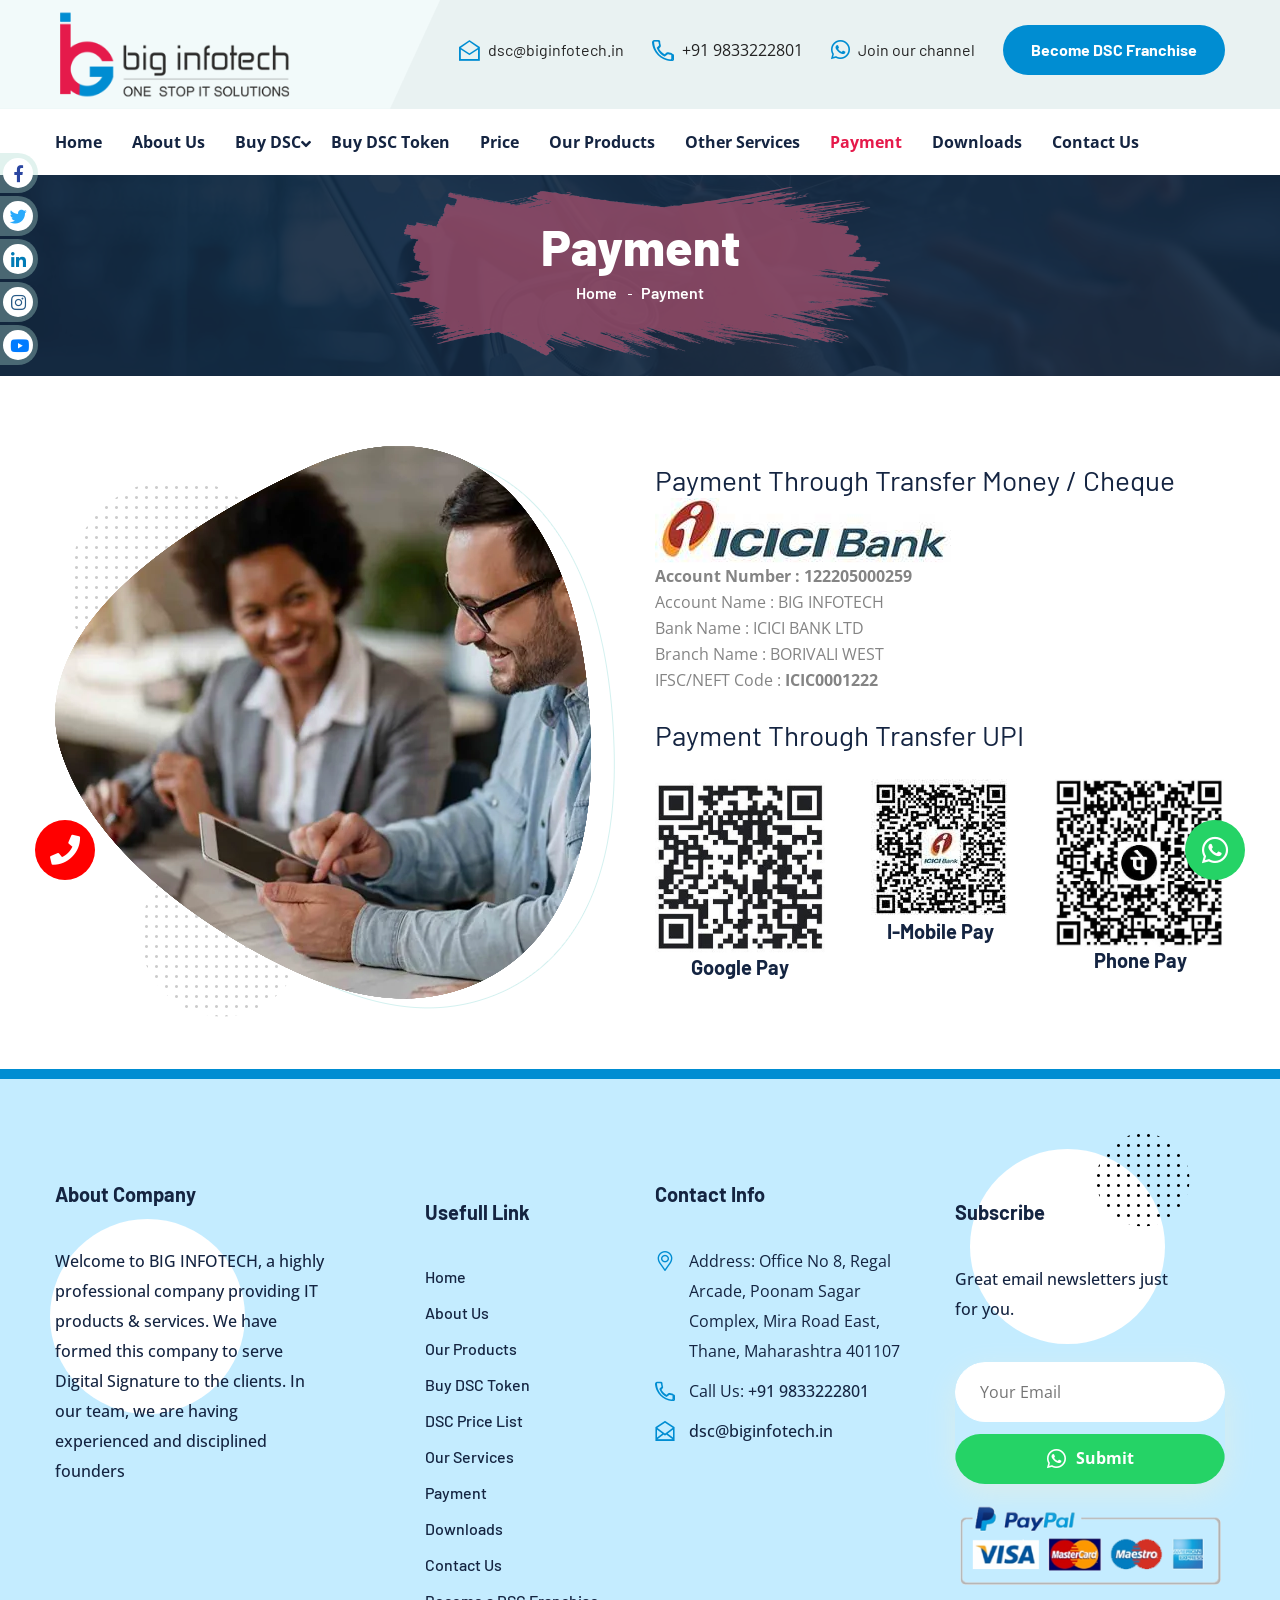
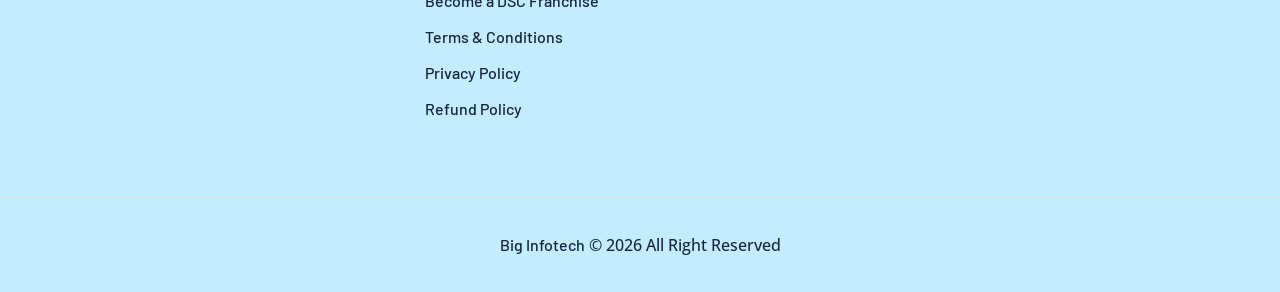
<file: payment.html>
<!DOCTYPE html>
<html lang="en">
<head>
<meta charset="utf-8">
<meta http-equiv="X-UA-Compatible" content="IE=edge">
<meta name="viewport" content="width=device-width, initial-scale=1.0">
<title>Payment Details – Big Infotech</title>
<meta name="description" content="Pay Big Infotech by bank transfer, cheque or UPI (Google Pay, I-Mobile Pay, PhonePe). Bank details and QR codes for DSC payments.">
<link rel="canonical" href="https://www.biginfotech.in/payment">
<meta property="og:type" content="website"><meta property="og:site_name" content="Big Infotech"><meta property="og:title" content="Payment Details – Big Infotech"><meta property="og:description" content="Pay Big Infotech by bank transfer, cheque or UPI (Google Pay, I-Mobile Pay, PhonePe). Bank details and QR codes for DSC payments."><meta property="og:url" content="https://www.biginfotech.in/payment">
<link rel="icon" href="fb9b45982e.png" type="image/x-icon">
<link href="https://fonts.googleapis.com/css2?family=Barlow:ital,wght@0,300;0,400;0,500;0,600;0,700;0,800;0,900;1,300;1,400;1,500;1,600;1,700;1,800;1,900&amp;display=swap" rel="stylesheet">
<link href="https://fonts.googleapis.com/css2?family=Open+Sans:ital,wght@0,300;0,400;0,600;0,700;0,800;1,300;1,400;1,600;1,700;1,800&amp;display=swap" rel="stylesheet">
<link rel="stylesheet" href="style.css">
<script src="jquery.js"></script>
</head>
<body>
      <div class="boxed_wrapper">
      <header class="main-header style-one">
         <!-- header-upper -->
         <div class="header-upper">
            <div class="auto-container">
               <div class="upper-inner clearfix">
                  <div class="logo-box pull-left">
                     <div class="bg-color"></div>
                     <figure class="logo"><a href="./"><img src="f190c9217d.png" alt=""></a></figure>
                  </div>
                  <ul class="info-box pull-right clearfix">
                     <li><i class="icon-2"></i><a href="mailto:dsc@biginfotech.in">dsc@biginfotech.in</a></li>
                     <li><i class="icon-24"></i>+91 9833222801</li>
                     <li class="wa-li"><a class="wa-channel" href="https://chat.whatsapp.com/Hktn0h9VZ0A9QGkBfCBrAc" target="_blank" rel="noopener noreferrer"><i class="fab fa-whatsapp"></i> Join our channel</a></li><li class="btn-box"><a href="enquiry" class="theme-btn-one">Become DSC Franchise</a></li>
                  </ul>
               </div>
            </div>
         </div>
         <!-- header-lower -->
         <div class="header-lower">
            <div class="auto-container">
               <div class="outer-box clearfix">
                  <div class="menu-area pull-left clearfix">
                     <!--Mobile Navigation Toggler-->
                     <div class="mobile-nav-toggler">
                        <i class="icon-bar"></i>
                        <i class="icon-bar"></i>
                        <i class="icon-bar"></i>
                     </div>
                     <nav class="main-menu navbar-expand-md navbar-light">
                        <div class="collapse navbar-collapse show clearfix" id="navbarSupportedContent">
                           <ul class="navigation clearfix">
                              <li class=""><a href="./">Home</a></li>
                              <li><a href="about">About Us</a></li>
                              <li class="dropdown">
                                 <a href="javascript:void(0)">Buy DSC</a>
                                 <ul>
                                    <li><a href="class-3-dsc">Class 3 DSC</a></li><li><a href="dgft-dsc">DGFT DSC</a></li><li><a href="foreign-dsc">Foreign DSC</a></li><li><a href="document-signer">Document Signer</a></li>
                                    
                                 </ul>
                              </li>
                              <li><a href="buy-dsc-token">Buy DSC Token</a></li>
                              <li><a href="dsc-price">Price</a></li>
                              <li><a href="products">Our Products</a></li>
                              <li><a href="services">Other Services</a></li>
                              <li class="current"><a href="payment">Payment</a></li>
                              <li><a href="downloads">Downloads</a></li>
                              <li><a href="contact">Contact Us</a></li>
                           </ul>
                        </div>
                     </nav>
                  </div>
               </div>
            </div>
         </div>
         <!--sticky Header-->
         <div class="sticky-header">
            <div class="auto-container">
               <div class="outer-box clearfix">
                  <div class="menu-area pull-left">
                     <nav class="main-menu clearfix">
                        <!--Keep This Empty / Menu will come through Javascript-->
                     </nav>
                  </div>
               </div>
            </div>
         </div>
      </header>
      <!-- main-header end -->
      <!-- Mobile Menu  -->
      <div class="mobile-menu">
         <div class="menu-backdrop"></div>
         <div class="close-btn"><i class="fas fa-times"></i></div>
         <nav class="menu-box">
            <div class="nav-logo">
               <!--<a href="./">
                  <img src="358aa58433.png" alt="" title="">
                  </a>-->
            </div>
            <div class="menu-outer">
               <!--Here Menu Will Come Automatically Via Javascript / Same Menu as in Header-->
            </div>
            <div class="contact-info">
               <h4>Contact Info</h4>
               <ul>
                  <li>Address: Office No 8, Regal Arcade, Poonam Sagar Complex, Mira Road East, Thane, Maharashtra 401107 
                  </li>
                  <li><a href="tel:+91 9833222801">+91 9833222801</a></li>
                  <li><a href="mailto:dsc@biginfotech.in">dsc@biginfotech.in</a></li>
               </ul>
            </div>
            <div class="social-links">
               <ul class="clearfix">
<li><a href="https://twitter.com/InfotechBig" target="_blank" rel="noopener noreferrer" aria-label="Twitter"><span class="fab fa-twitter"></span></a></li>
<li><a href="https://www.facebook.com/dscbiginfotech/" target="_blank" rel="noopener noreferrer" aria-label="Facebook"><span class="fab fa-facebook-square"></span></a></li>
<li><a href="https://www.linkedin.com/company/infotechbig/" target="_blank" rel="noopener noreferrer" aria-label="LinkedIn"><span class="fab fa-linkedin-in"></span></a></li>
<li><a href="https://www.youtube.com/channel/UCIxEtttWk5dz54IMRx5Y0tw" target="_blank" rel="noopener noreferrer" aria-label="YouTube"><span class="fab fa-youtube"></span></a></li>
<li><a href="https://www.instagram.com/biginfotech/" target="_blank" rel="noopener noreferrer" aria-label="Instagram"><span class="fab fa-instagram"></span></a></li>
</ul>
            </div>
         </nav>
      </div>
      <!-- End Mobile Menu --><div><div class="spa-page" id="page-payment">
<section class="page-title centred" style="padding: 42px 0px 70px 0px; background-image: url(f7e620761f.jpg);">
   <div class="auto-container">
      <div class="content-box">
         <div class="shape" style="background-image: url(0e365d5d90.png);"></div>
         <div class="title">
            <h1>Payment</h1>
         </div>
         <ul class="bread-crumb clearfix">
            <li><a href="./">Home</a></li>
            <li>Payment</li>
         </ul>
      </div>
   </div>
</section>
<!-- End Page Title -->
<!-- about-style-two -->
<section class="about-style-two" style="padding:70px 0px 70px;">
   <div class="auto-container">
      <div class="row align-items-center clearfix">
         <div class="col-lg-6 col-md-12 col-sm-12 image-column">
            <div class="image_block_3">
               <div class="image-box">
                  <div class="shape">
                     <div class="shape-1 rotate-me" style="background-image: url(1fe534b8f7.png);"></div>
                     <div class="shape-2" style="background-image: url(b01360a2f1.png);"></div>
                     <div class="shape-3" style="background-image: url(284ef5d6dc.png);"></div>
                  </div>
                  <figure class="image"><img src="eb8c116d66.webp" alt=""></figure>
               </div>
            </div>
         </div>
         <div class="col-lg-6 col-md-12 col-sm-12 content-column">
            <div class="serdtl-leftsidepanel">
               <div class="hwtpy-main-div">
                  <h3>Payment Through Transfer Money / Cheque </h3>
                  <div class="hwpayment-box-1">
                     <div class="bnk-logo"><img src="6bb80dd918.jpg"></div>
                     <div class="bnk-acclst clearfix">
                        <ul>
                           <li>
                              <span class="bnk-spnlft blue-1"><strong>Account Number :</strong></span>
                              <span class="bnk-spnrgt blue-1"><strong>122205000259</strong></span>
                              <div class="clearfix"></div>
                           </li>
                           <li>
                              <span class="bnk-spnlft">Account Name :</span>
                              <span class="bnk-spnrgt">BIG INFOTECH</span>
                              <div class="clearfix"></div>
                           </li>
                           <li>
                              <span class="bnk-spnlft">Bank Name :</span>
                              <span class="bnk-spnrgt">ICICI BANK LTD</span>
                              <div class="clearfix"></div>
                           </li>
                           <li>
                              <span class="bnk-spnlft">Branch Name :</span>
                              <span class="bnk-spnrgt">BORIVALI WEST</span>
                              <div class="clearfix"></div>
                           </li>
                           <li>
                              <span class="bnk-spnlft">IFSC/NEFT Code :</span>
                              <span class="bnk-spnrgt"><strong>ICIC0001222</strong></span>
                              <div class="clearfix"></div>
                           </li>
                        </ul>
                     </div>
                  </div>
                  <br>
                  <h3>Payment Through Transfer UPI </h3>
                  <br>
                  <div class="row">
                     <div class="col-md-4 text-center">
                        
                        <div class="bnk-logo"><img src="3365f799bf.jpg" alt="Google Pay QR" style="max-width:100%;height:auto;"></div>
                        <h4>Google Pay </h4>
                     </div>
                     <div class="col-md-4 text-center">
                        
                        <div class="bnk-logo"><img src="5669d618a4.jpg" alt="I-Mobile Pay QR" style="max-width:100%;height:auto;"></div>
                        <h4>I-Mobile Pay </h4>
                     </div>
                     <div class="col-md-4 text-center">
                        
                        <div class="bnk-logo"><img src="b5eac9dc7c.jpg" alt="Phone Pay QR" style="max-width:100%;height:auto;"></div>
                        <h4>Phone Pay </h4>
                     </div>
                  </div>
               </div>
            </div>
         </div>
      </div>
   </div>
</section>
<!-- about-style-two end -->
</div>

</div><!-- main-footer -->
<footer class="main-footer border-top-10 bg-color-1">
   <div class="footer-top">
      <div class="shape">
         <div class="shape-2 rotate-me" style="background-image: url(e4f0ada63e.png);"></div>
         <div class="shape-3"></div>
         <div class="shape-4"></div>
      </div>
      <div class="auto-container">
         <div class="row clearfix">
            <div class="col-lg-3 col-md-6 col-sm-12 footer-column">
               <div class="footer-widget logo-widget">
                  <div class="widget-title">
                     <h4>About Company</h4>
                  </div>
                  <div class="text">
                     <p>Welcome to BIG INFOTECH, a highly professional company providing
                        IT products & services. We have formed this company to serve 
                        Digital Signature to the clients. In our team, we are having
                        experienced and disciplined founders
                     </p>
                  </div>
               </div>
            </div>
            <div class="col-lg-3 col-md-6 col-sm-12 footer-column">
               <div class="footer-widget links-widget ml-70">
                  <div class="widget-title">
                     <h4>Usefull Link</h4>
                  </div>
                  <div class="widget-content">
                     <ul class="links-list clearfix">
<li><a href="./">Home</a></li>
<li><a href="about">About Us</a></li>
<li><a href="products">Our Products</a></li>
<li><a href="buy-dsc-token">Buy DSC Token</a></li>
<li><a href="dsc-price">DSC Price List</a></li>
<li><a href="services">Our Services</a></li>
<li><a href="payment">Payment</a></li>
<li><a href="downloads">Downloads</a></li>
<li><a href="contact">Contact Us</a></li>
<li><a href="enquiry">Become a DSC Franchise</a></li>
<li><a href="terms-and-conditions">Terms &amp; Conditions</a></li>
<li><a href="privacy-policy">Privacy Policy</a></li>
<li><a href="refund-policy">Refund Policy</a></li>
</ul>
                  </div>
               </div>
            </div>
            <div class="col-lg-3 col-md-6 col-sm-12 footer-column">
               <div class="footer-widget logo-widget">
                  <div class="widget-title">
                     <h4>Contact Info</h4>
                  </div>
                  <div class="text">
                     <ul class="info clearfix">
                        <li><i class="icon-26"></i>Address: Office No 8, Regal Arcade, Poonam Sagar Complex, Mira Road East, Thane, Maharashtra 401107
                        </li>
                        <li><i class="icon-24"></i>Call Us: <a href="tel:+91 9833222801">+91 9833222801</a></li>
                        <li><i class="icon-25"></i><a href="mailto:dsc@biginfotech.in">dsc@biginfotech.in</a></li>
                     </ul>
                  </div>
               </div>
            </div>
            <div class="col-lg-3 col-md-6 col-sm-12 footer-column">
               <div class="footer-widget subscribe-widget">
                  <div class="widget-title">
                     <h4>Subscribe</h4>
                  </div>
                  <div class="widget-content">
                     <p>Great email newsletters just<br> for you.</p>
                     
                     <form action="javascript:void(0)" method="POST" class="subscribe-form">
                        <div class="form-group">
                            
                           <input type="email" name="email" placeholder="Your Email" required="">
                           <button type="submit"><i class="fab fa-whatsapp"></i><span>Submit</span></button>
                        </div>
                     </form>
                     <img src="7db894fab5.png" style="padding-top:15px;" alt="">
                  </div>
               </div>
            </div>
         </div>
      </div>
   </div>
   <div class="footer-bottom centred">
      <div class="auto-container">
         <div class="copyright">
            <p><a href="./">Big Infotech</a> &copy; 2026 All Right Reserved</p>
         </div>
      </div>
   </div>
</footer>
<!-- main-footer end -->
<!--Scroll to top-->
<button class="scroll-top scroll-to-target" data-target="html">
<span class="fal fa-angle-up"></span>
</button>
<!--Social Media Buttons Fixed-->
<div class="smbtn-fx">
   <nav class="social">
      <ul>
<li><a href="https://www.facebook.com/dscbiginfotech/" target="_blank" rel="noopener noreferrer" aria-label="Facebook"><b>Facebook</b><i class="fab fa-facebook-f f-col"></i></a></li>
<li><a href="https://twitter.com/InfotechBig" target="_blank" rel="noopener noreferrer" aria-label="Twitter"><b>Twitter</b><i class="fab fa-twitter t-col"></i></a></li>
<li><a href="https://www.linkedin.com/company/infotechbig/" target="_blank" rel="noopener noreferrer" aria-label="LinkedIn"><b>LinkedIn</b><i class="fab fa-linkedin-in l-col"></i></a></li>
<li><a href="https://www.instagram.com/biginfotech/" target="_blank" rel="noopener noreferrer" aria-label="Instagram"><b>Instagram</b><i class="fab fa-instagram i-col"></i></a></li>
<li><a href="https://www.youtube.com/channel/UCIxEtttWk5dz54IMRx5Y0tw" target="_blank" rel="noopener noreferrer" aria-label="YouTube"><b>YouTube</b><i class="fab fa-youtube y-col"></i></a></li>
</ul>
   </nav>
</div>
<!--Social Media Buttons Fixed @DKK-->
<a href="https://api.whatsapp.com/send?phone=919833398901&amp;text=Please%20contact,%20I%20am%20looking%20for%20your%20services%20" target="_blank" class="btn-whatsapp-pulse">
<i class="fab fa-whatsapp"></i>
</a>
<a href="tel:919833222801" target="_blank" class="btn-call">
<i class="fas fa-phone"></i>
</a>
</div>
<script src="site.js"></script>
</body>
</html>
</file>
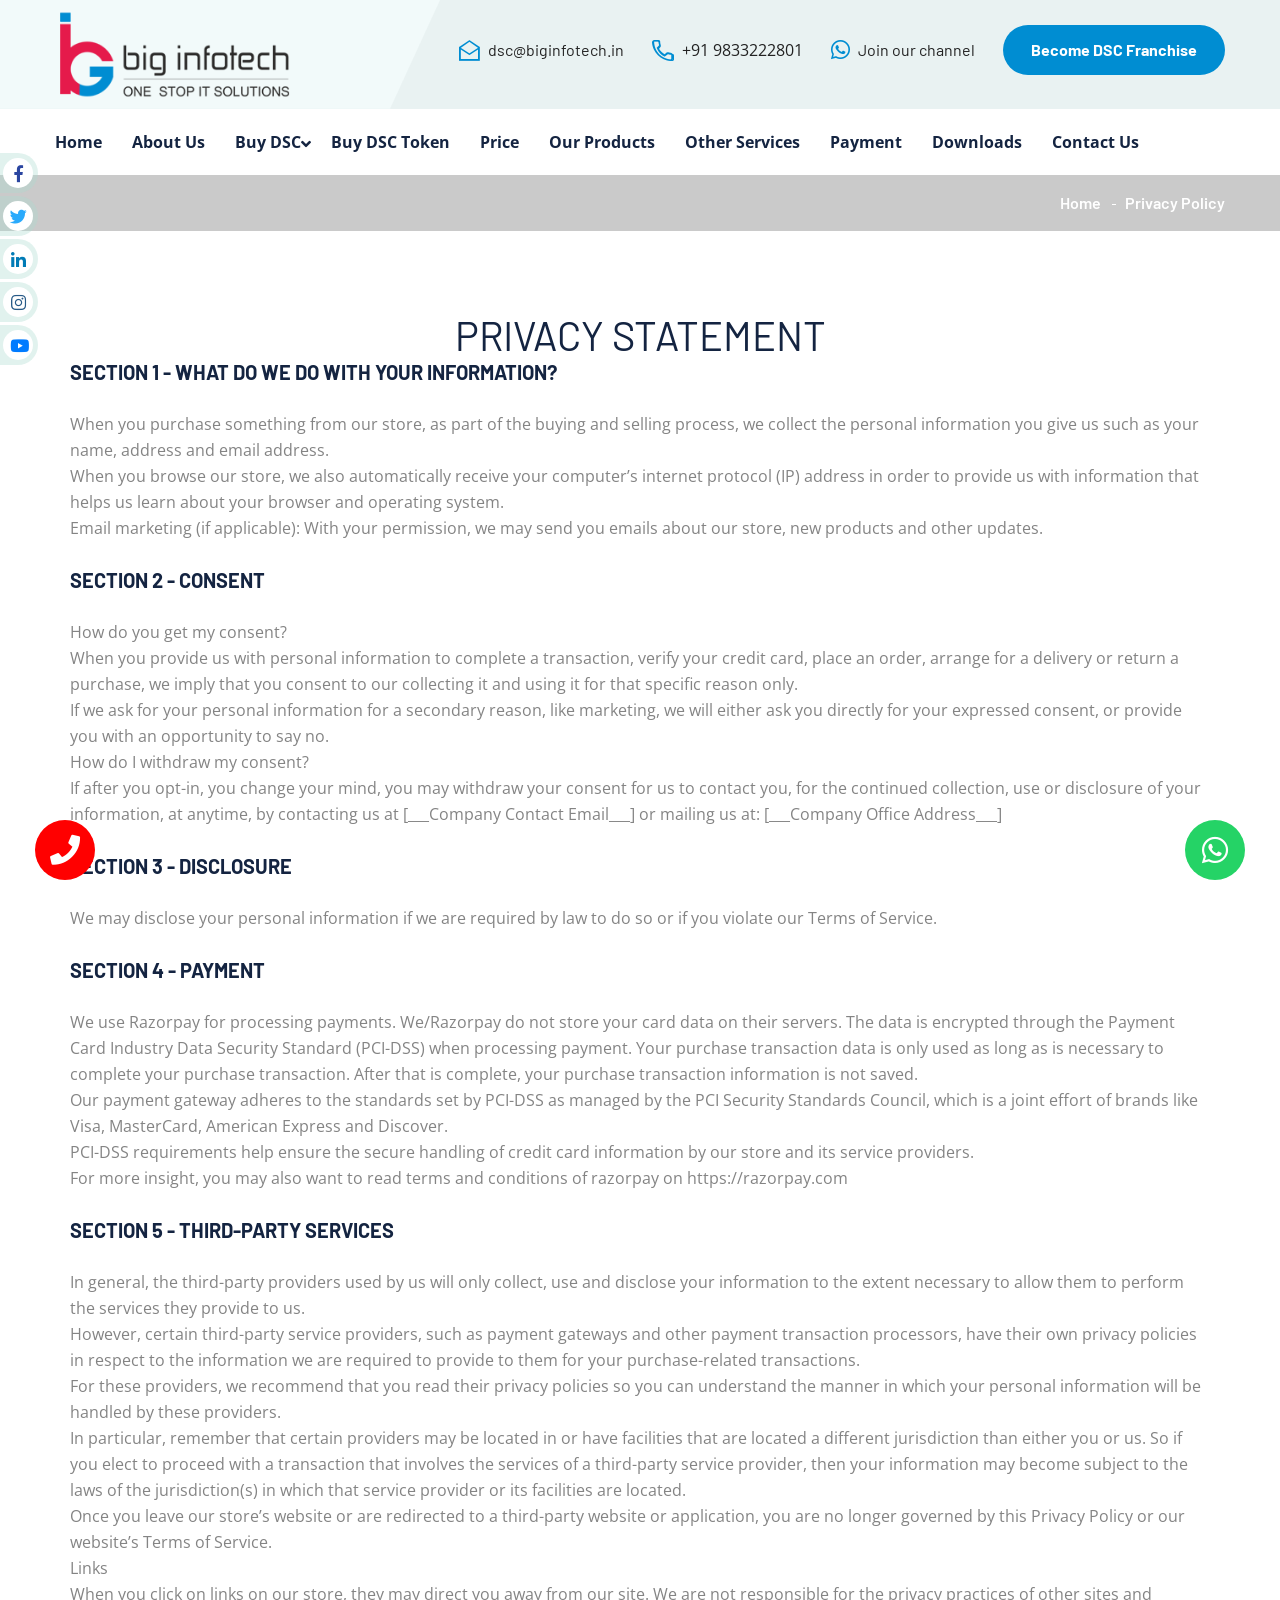
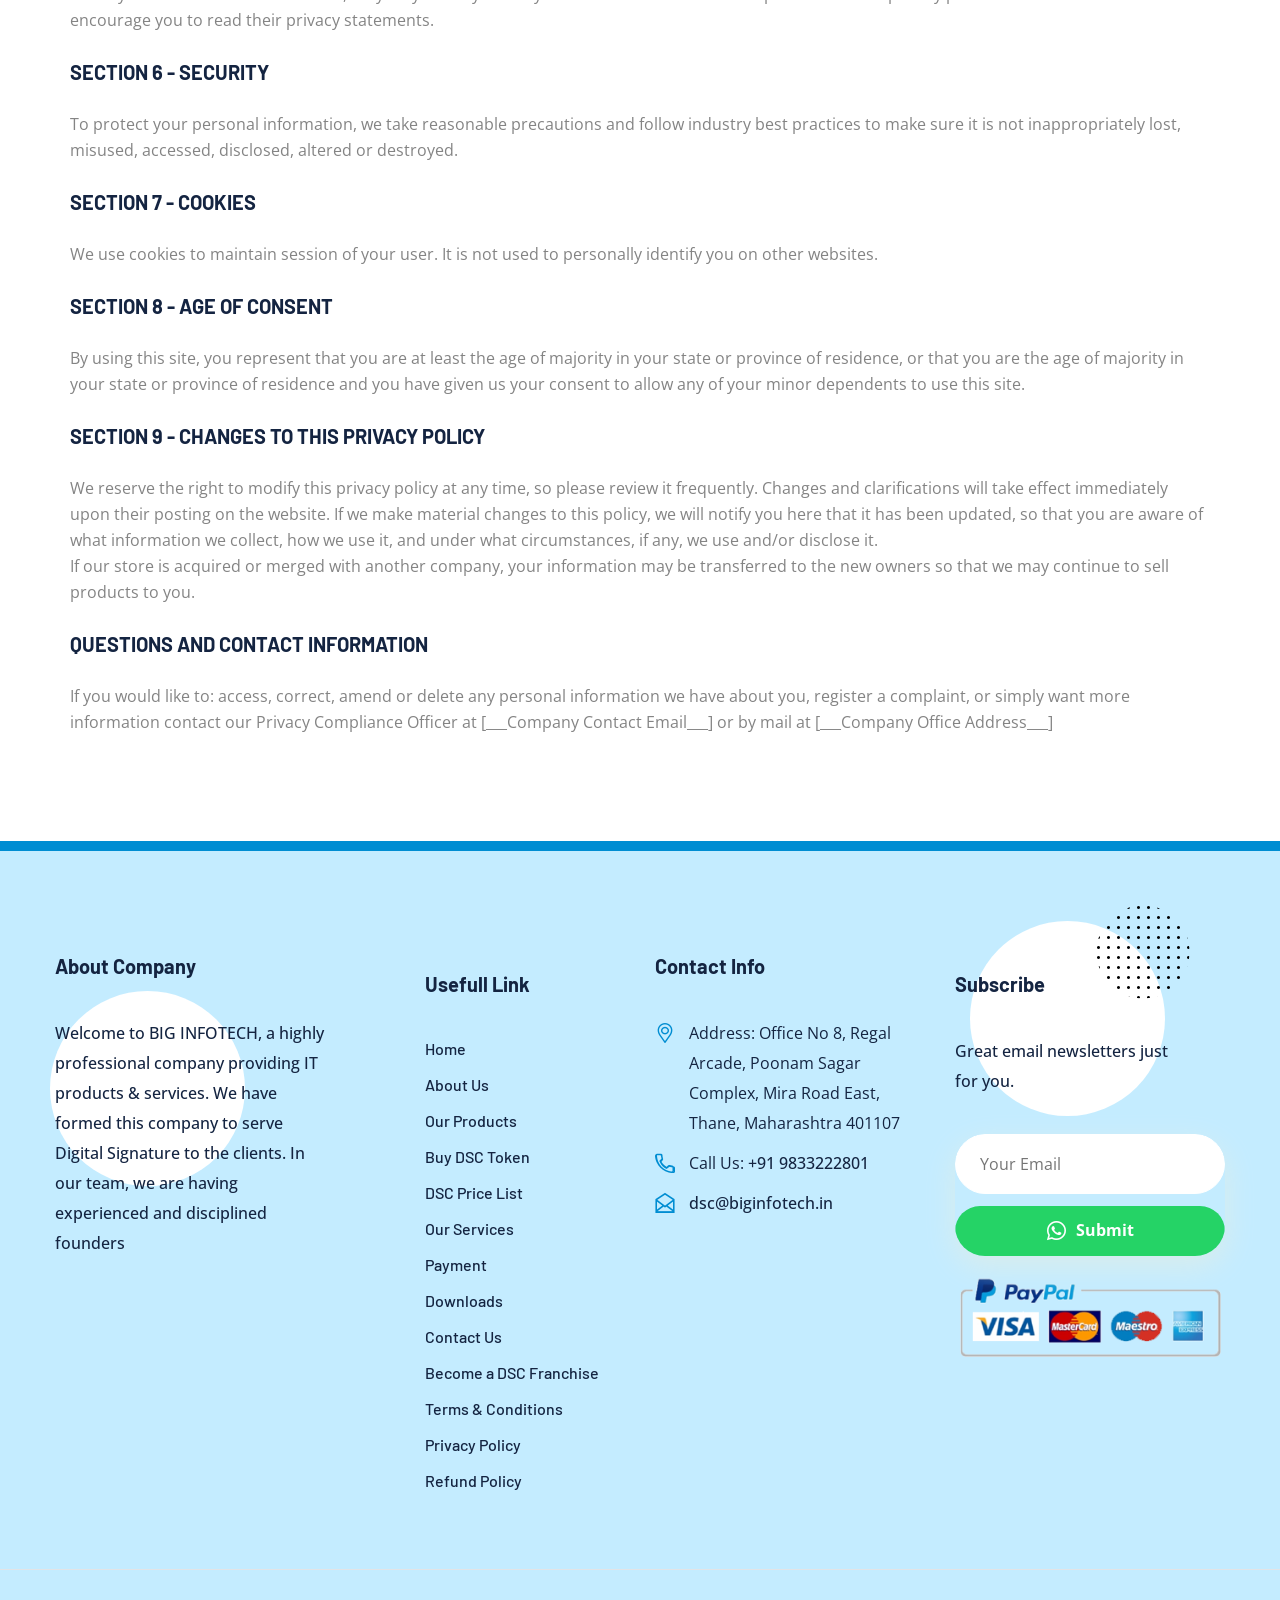
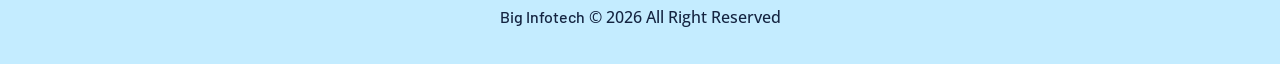
<file: privacy-policy.html>
<!DOCTYPE html>
<html lang="en">
<head>
<meta charset="utf-8">
<meta http-equiv="X-UA-Compatible" content="IE=edge">
<meta name="viewport" content="width=device-width, initial-scale=1.0">
<title>Privacy Policy – Big Infotech</title>
<meta name="description" content="Privacy policy of Big Infotech explaining how your information is used.">
<link rel="canonical" href="https://www.biginfotech.in/privacy-policy">
<meta property="og:type" content="website"><meta property="og:site_name" content="Big Infotech"><meta property="og:title" content="Privacy Policy – Big Infotech"><meta property="og:description" content="Privacy policy of Big Infotech explaining how your information is used."><meta property="og:url" content="https://www.biginfotech.in/privacy-policy">
<link rel="icon" href="fb9b45982e.png" type="image/x-icon">
<link href="https://fonts.googleapis.com/css2?family=Barlow:ital,wght@0,300;0,400;0,500;0,600;0,700;0,800;0,900;1,300;1,400;1,500;1,600;1,700;1,800;1,900&amp;display=swap" rel="stylesheet">
<link href="https://fonts.googleapis.com/css2?family=Open+Sans:ital,wght@0,300;0,400;0,600;0,700;0,800;1,300;1,400;1,600;1,700;1,800&amp;display=swap" rel="stylesheet">
<link rel="stylesheet" href="style.css">
<script src="jquery.js"></script>
</head>
<body>
      <div class="boxed_wrapper">
      <header class="main-header style-one">
         <!-- header-upper -->
         <div class="header-upper">
            <div class="auto-container">
               <div class="upper-inner clearfix">
                  <div class="logo-box pull-left">
                     <div class="bg-color"></div>
                     <figure class="logo"><a href="./"><img src="f190c9217d.png" alt=""></a></figure>
                  </div>
                  <ul class="info-box pull-right clearfix">
                     <li><i class="icon-2"></i><a href="mailto:dsc@biginfotech.in">dsc@biginfotech.in</a></li>
                     <li><i class="icon-24"></i>+91 9833222801</li>
                     <li class="wa-li"><a class="wa-channel" href="https://chat.whatsapp.com/Hktn0h9VZ0A9QGkBfCBrAc" target="_blank" rel="noopener noreferrer"><i class="fab fa-whatsapp"></i> Join our channel</a></li><li class="btn-box"><a href="enquiry" class="theme-btn-one">Become DSC Franchise</a></li>
                  </ul>
               </div>
            </div>
         </div>
         <!-- header-lower -->
         <div class="header-lower">
            <div class="auto-container">
               <div class="outer-box clearfix">
                  <div class="menu-area pull-left clearfix">
                     <!--Mobile Navigation Toggler-->
                     <div class="mobile-nav-toggler">
                        <i class="icon-bar"></i>
                        <i class="icon-bar"></i>
                        <i class="icon-bar"></i>
                     </div>
                     <nav class="main-menu navbar-expand-md navbar-light">
                        <div class="collapse navbar-collapse show clearfix" id="navbarSupportedContent">
                           <ul class="navigation clearfix">
                              <li class=""><a href="./">Home</a></li>
                              <li><a href="about">About Us</a></li>
                              <li class="dropdown">
                                 <a href="javascript:void(0)">Buy DSC</a>
                                 <ul>
                                    <li><a href="class-3-dsc">Class 3 DSC</a></li><li><a href="dgft-dsc">DGFT DSC</a></li><li><a href="foreign-dsc">Foreign DSC</a></li><li><a href="document-signer">Document Signer</a></li>
                                    
                                 </ul>
                              </li>
                              <li><a href="buy-dsc-token">Buy DSC Token</a></li>
                              <li><a href="dsc-price">Price</a></li>
                              <li><a href="products">Our Products</a></li>
                              <li><a href="services">Other Services</a></li>
                              <li><a href="payment">Payment</a></li>
                              <li><a href="downloads">Downloads</a></li>
                              <li><a href="contact">Contact Us</a></li>
                           </ul>
                        </div>
                     </nav>
                  </div>
               </div>
            </div>
         </div>
         <!--sticky Header-->
         <div class="sticky-header">
            <div class="auto-container">
               <div class="outer-box clearfix">
                  <div class="menu-area pull-left">
                     <nav class="main-menu clearfix">
                        <!--Keep This Empty / Menu will come through Javascript-->
                     </nav>
                  </div>
               </div>
            </div>
         </div>
      </header>
      <!-- main-header end -->
      <!-- Mobile Menu  -->
      <div class="mobile-menu">
         <div class="menu-backdrop"></div>
         <div class="close-btn"><i class="fas fa-times"></i></div>
         <nav class="menu-box">
            <div class="nav-logo">
               <!--<a href="./">
                  <img src="358aa58433.png" alt="" title="">
                  </a>-->
            </div>
            <div class="menu-outer">
               <!--Here Menu Will Come Automatically Via Javascript / Same Menu as in Header-->
            </div>
            <div class="contact-info">
               <h4>Contact Info</h4>
               <ul>
                  <li>Address: Office No 8, Regal Arcade, Poonam Sagar Complex, Mira Road East, Thane, Maharashtra 401107 
                  </li>
                  <li><a href="tel:+91 9833222801">+91 9833222801</a></li>
                  <li><a href="mailto:dsc@biginfotech.in">dsc@biginfotech.in</a></li>
               </ul>
            </div>
            <div class="social-links">
               <ul class="clearfix">
<li><a href="https://twitter.com/InfotechBig" target="_blank" rel="noopener noreferrer" aria-label="Twitter"><span class="fab fa-twitter"></span></a></li>
<li><a href="https://www.facebook.com/dscbiginfotech/" target="_blank" rel="noopener noreferrer" aria-label="Facebook"><span class="fab fa-facebook-square"></span></a></li>
<li><a href="https://www.linkedin.com/company/infotechbig/" target="_blank" rel="noopener noreferrer" aria-label="LinkedIn"><span class="fab fa-linkedin-in"></span></a></li>
<li><a href="https://www.youtube.com/channel/UCIxEtttWk5dz54IMRx5Y0tw" target="_blank" rel="noopener noreferrer" aria-label="YouTube"><span class="fab fa-youtube"></span></a></li>
<li><a href="https://www.instagram.com/biginfotech/" target="_blank" rel="noopener noreferrer" aria-label="Instagram"><span class="fab fa-instagram"></span></a></li>
</ul>
            </div>
         </nav>
      </div>
      <!-- End Mobile Menu --><div><div class="spa-page" id="page-privacy">
<section class="page-title centred gr1">
   <div class="auto-container">
      <div class="content-box">
         <ul class="bread-crumb clearfix">
            <li><a href="./">Home</a></li>
            <li>Privacy Policy</li>
         </ul>
      </div>
   </div>
</section>
<!-- End Page Title -->
<div class="axil-checkout-area axil-section-gap">
   <div class="container">
     <div class="row">
        <div class="col-md-12 ">
        <h1 class="site-header__title text-center" data-lead-id="site-header-title">PRIVACY STATEMENT
</h1>
        <div class="main-content">
        <h4>SECTION 1 - WHAT DO WE DO WITH YOUR INFORMATION?</h4>

<p>&nbsp;</p>

<p data-lead-id="main-content-body">When you purchase something from our store, as part of the buying and selling process, we collect the personal information you give us such as your name, address and email address.<br />
When you browse our store, we also automatically receive your computer&rsquo;s internet protocol (IP) address in order to provide us with information that helps us learn about your browser and operating system.<br />
Email marketing (if applicable): With your permission, we may send you emails about our store, new products and other updates.</p>

<p>&nbsp;</p>

<h4>SECTION 2 - CONSENT</h4>

<p>&nbsp;</p>

<p data-lead-id="main-content-body">How do you get my consent?<br />
When you provide us with personal information to complete a transaction, verify your credit card, place an order, arrange for a delivery or return a purchase, we imply that you consent to our collecting it and using it for that specific reason only.<br />
If we ask for your personal information for a secondary reason, like marketing, we will either ask you directly for your expressed consent, or provide you with an opportunity to say no.<br />
How do I withdraw my consent?<br />
If after you opt-in, you change your mind, you may withdraw your consent for us to contact you, for the continued collection, use or disclosure of your information, at anytime, by contacting us at [___Company Contact Email___] or mailing us at: [___Company Office Address___]</p>

<p>&nbsp;</p>

<h4>SECTION 3 - DISCLOSURE</h4>

<p>&nbsp;</p>

<p>We may disclose your personal information if we are required by law to do so or if you violate our Terms of Service.</p>

<p>&nbsp;</p>

<h4>SECTION 4 - PAYMENT</h4>

<p>&nbsp;</p>

<p>We use Razorpay for processing payments. We/Razorpay do not store your card data on their servers. The data is encrypted through the Payment Card Industry Data Security Standard (PCI-DSS) when processing payment. Your purchase transaction data is only used as long as is necessary to complete your purchase transaction. After that is complete, your purchase transaction information is not saved.<br />
Our payment gateway adheres to the standards set by PCI-DSS as managed by the PCI Security Standards Council, which is a joint effort of brands like Visa, MasterCard, American Express and Discover.<br />
PCI-DSS requirements help ensure the secure handling of credit card information by our store and its service providers.<br />
For more insight, you may also want to read terms and conditions of razorpay on https://razorpay.com</p>

<p>&nbsp;</p>

<h4>SECTION 5 - THIRD-PARTY SERVICES</h4>

<p>&nbsp;</p>

<p>In general, the third-party providers used by us will only collect, use and disclose your information to the extent necessary to allow them to perform the services they provide to us.<br />
However, certain third-party service providers, such as payment gateways and other payment transaction processors, have their own privacy policies in respect to the information we are required to provide to them for your purchase-related transactions.<br />
For these providers, we recommend that you read their privacy policies so you can understand the manner in which your personal information will be handled by these providers.<br />
In particular, remember that certain providers may be located in or have facilities that are located a different jurisdiction than either you or us. So if you elect to proceed with a transaction that involves the services of a third-party service provider, then your information may become subject to the laws of the jurisdiction(s) in which that service provider or its facilities are located.<br />
Once you leave our store&rsquo;s website or are redirected to a third-party website or application, you are no longer governed by this Privacy Policy or our website&rsquo;s Terms of Service.<br />
Links<br />
When you click on links on our store, they may direct you away from our site. We are not responsible for the privacy practices of other sites and encourage you to read their privacy statements.</p>

<p>&nbsp;</p>

<h4>SECTION 6 - SECURITY</h4>

<p>&nbsp;</p>

<p>To protect your personal information, we take reasonable precautions and follow industry best practices to make sure it is not inappropriately lost, misused, accessed, disclosed, altered or destroyed.</p>

<p>&nbsp;</p>

<h4>SECTION 7 - COOKIES</h4>

<p>&nbsp;</p>

<p>We use cookies to maintain session of your user. It is not used to personally identify you on other websites.</p>

<p>&nbsp;</p>

<h4>SECTION 8 - AGE OF CONSENT</h4>

<p>&nbsp;</p>

<p>By using this site, you represent that you are at least the age of majority in your state or province of residence, or that you are the age of majority in your state or province of residence and you have given us your consent to allow any of your minor dependents to use this site.</p>

<p>&nbsp;</p>

<h4>SECTION 9 - CHANGES TO THIS PRIVACY POLICY</h4>

<p>&nbsp;</p>

<p>We reserve the right to modify this privacy policy at any time, so please review it frequently. Changes and clarifications will take effect immediately upon their posting on the website. If we make material changes to this policy, we will notify you here that it has been updated, so that you are aware of what information we collect, how we use it, and under what circumstances, if any, we use and/or disclose it.<br />
If our store is acquired or merged with another company, your information may be transferred to the new owners so that we may continue to sell products to you.</p>

<p>&nbsp;</p>

<h4>QUESTIONS AND CONTACT INFORMATION</h4>

<p>&nbsp;</p>

<p>If you would like to: access, correct, amend or delete any personal information we have about you, register a complaint, or simply want more information contact our Privacy Compliance Officer at [___Company Contact Email___] or by mail at [___Company Office Address___]</p>

<footer>&nbsp;</footer>

	    </div>
        </div>
     </div>
   </div>
</div>
</div>

</div><!-- main-footer -->
<footer class="main-footer border-top-10 bg-color-1">
   <div class="footer-top">
      <div class="shape">
         <div class="shape-2 rotate-me" style="background-image: url(e4f0ada63e.png);"></div>
         <div class="shape-3"></div>
         <div class="shape-4"></div>
      </div>
      <div class="auto-container">
         <div class="row clearfix">
            <div class="col-lg-3 col-md-6 col-sm-12 footer-column">
               <div class="footer-widget logo-widget">
                  <div class="widget-title">
                     <h4>About Company</h4>
                  </div>
                  <div class="text">
                     <p>Welcome to BIG INFOTECH, a highly professional company providing
                        IT products & services. We have formed this company to serve 
                        Digital Signature to the clients. In our team, we are having
                        experienced and disciplined founders
                     </p>
                  </div>
               </div>
            </div>
            <div class="col-lg-3 col-md-6 col-sm-12 footer-column">
               <div class="footer-widget links-widget ml-70">
                  <div class="widget-title">
                     <h4>Usefull Link</h4>
                  </div>
                  <div class="widget-content">
                     <ul class="links-list clearfix">
<li><a href="./">Home</a></li>
<li><a href="about">About Us</a></li>
<li><a href="products">Our Products</a></li>
<li><a href="buy-dsc-token">Buy DSC Token</a></li>
<li><a href="dsc-price">DSC Price List</a></li>
<li><a href="services">Our Services</a></li>
<li><a href="payment">Payment</a></li>
<li><a href="downloads">Downloads</a></li>
<li><a href="contact">Contact Us</a></li>
<li><a href="enquiry">Become a DSC Franchise</a></li>
<li><a href="terms-and-conditions">Terms &amp; Conditions</a></li>
<li><a href="privacy-policy">Privacy Policy</a></li>
<li><a href="refund-policy">Refund Policy</a></li>
</ul>
                  </div>
               </div>
            </div>
            <div class="col-lg-3 col-md-6 col-sm-12 footer-column">
               <div class="footer-widget logo-widget">
                  <div class="widget-title">
                     <h4>Contact Info</h4>
                  </div>
                  <div class="text">
                     <ul class="info clearfix">
                        <li><i class="icon-26"></i>Address: Office No 8, Regal Arcade, Poonam Sagar Complex, Mira Road East, Thane, Maharashtra 401107
                        </li>
                        <li><i class="icon-24"></i>Call Us: <a href="tel:+91 9833222801">+91 9833222801</a></li>
                        <li><i class="icon-25"></i><a href="mailto:dsc@biginfotech.in">dsc@biginfotech.in</a></li>
                     </ul>
                  </div>
               </div>
            </div>
            <div class="col-lg-3 col-md-6 col-sm-12 footer-column">
               <div class="footer-widget subscribe-widget">
                  <div class="widget-title">
                     <h4>Subscribe</h4>
                  </div>
                  <div class="widget-content">
                     <p>Great email newsletters just<br> for you.</p>
                     
                     <form action="javascript:void(0)" method="POST" class="subscribe-form">
                        <div class="form-group">
                            
                           <input type="email" name="email" placeholder="Your Email" required="">
                           <button type="submit"><i class="fab fa-whatsapp"></i><span>Submit</span></button>
                        </div>
                     </form>
                     <img src="7db894fab5.png" style="padding-top:15px;" alt="">
                  </div>
               </div>
            </div>
         </div>
      </div>
   </div>
   <div class="footer-bottom centred">
      <div class="auto-container">
         <div class="copyright">
            <p><a href="./">Big Infotech</a> &copy; 2026 All Right Reserved</p>
         </div>
      </div>
   </div>
</footer>
<!-- main-footer end -->
<!--Scroll to top-->
<button class="scroll-top scroll-to-target" data-target="html">
<span class="fal fa-angle-up"></span>
</button>
<!--Social Media Buttons Fixed-->
<div class="smbtn-fx">
   <nav class="social">
      <ul>
<li><a href="https://www.facebook.com/dscbiginfotech/" target="_blank" rel="noopener noreferrer" aria-label="Facebook"><b>Facebook</b><i class="fab fa-facebook-f f-col"></i></a></li>
<li><a href="https://twitter.com/InfotechBig" target="_blank" rel="noopener noreferrer" aria-label="Twitter"><b>Twitter</b><i class="fab fa-twitter t-col"></i></a></li>
<li><a href="https://www.linkedin.com/company/infotechbig/" target="_blank" rel="noopener noreferrer" aria-label="LinkedIn"><b>LinkedIn</b><i class="fab fa-linkedin-in l-col"></i></a></li>
<li><a href="https://www.instagram.com/biginfotech/" target="_blank" rel="noopener noreferrer" aria-label="Instagram"><b>Instagram</b><i class="fab fa-instagram i-col"></i></a></li>
<li><a href="https://www.youtube.com/channel/UCIxEtttWk5dz54IMRx5Y0tw" target="_blank" rel="noopener noreferrer" aria-label="YouTube"><b>YouTube</b><i class="fab fa-youtube y-col"></i></a></li>
</ul>
   </nav>
</div>
<!--Social Media Buttons Fixed @DKK-->
<a href="https://api.whatsapp.com/send?phone=919833398901&amp;text=Please%20contact,%20I%20am%20looking%20for%20your%20services%20" target="_blank" class="btn-whatsapp-pulse">
<i class="fab fa-whatsapp"></i>
</a>
<a href="tel:919833222801" target="_blank" class="btn-call">
<i class="fas fa-phone"></i>
</a>
</div>
<script src="site.js"></script>
</body>
</html>
</file>
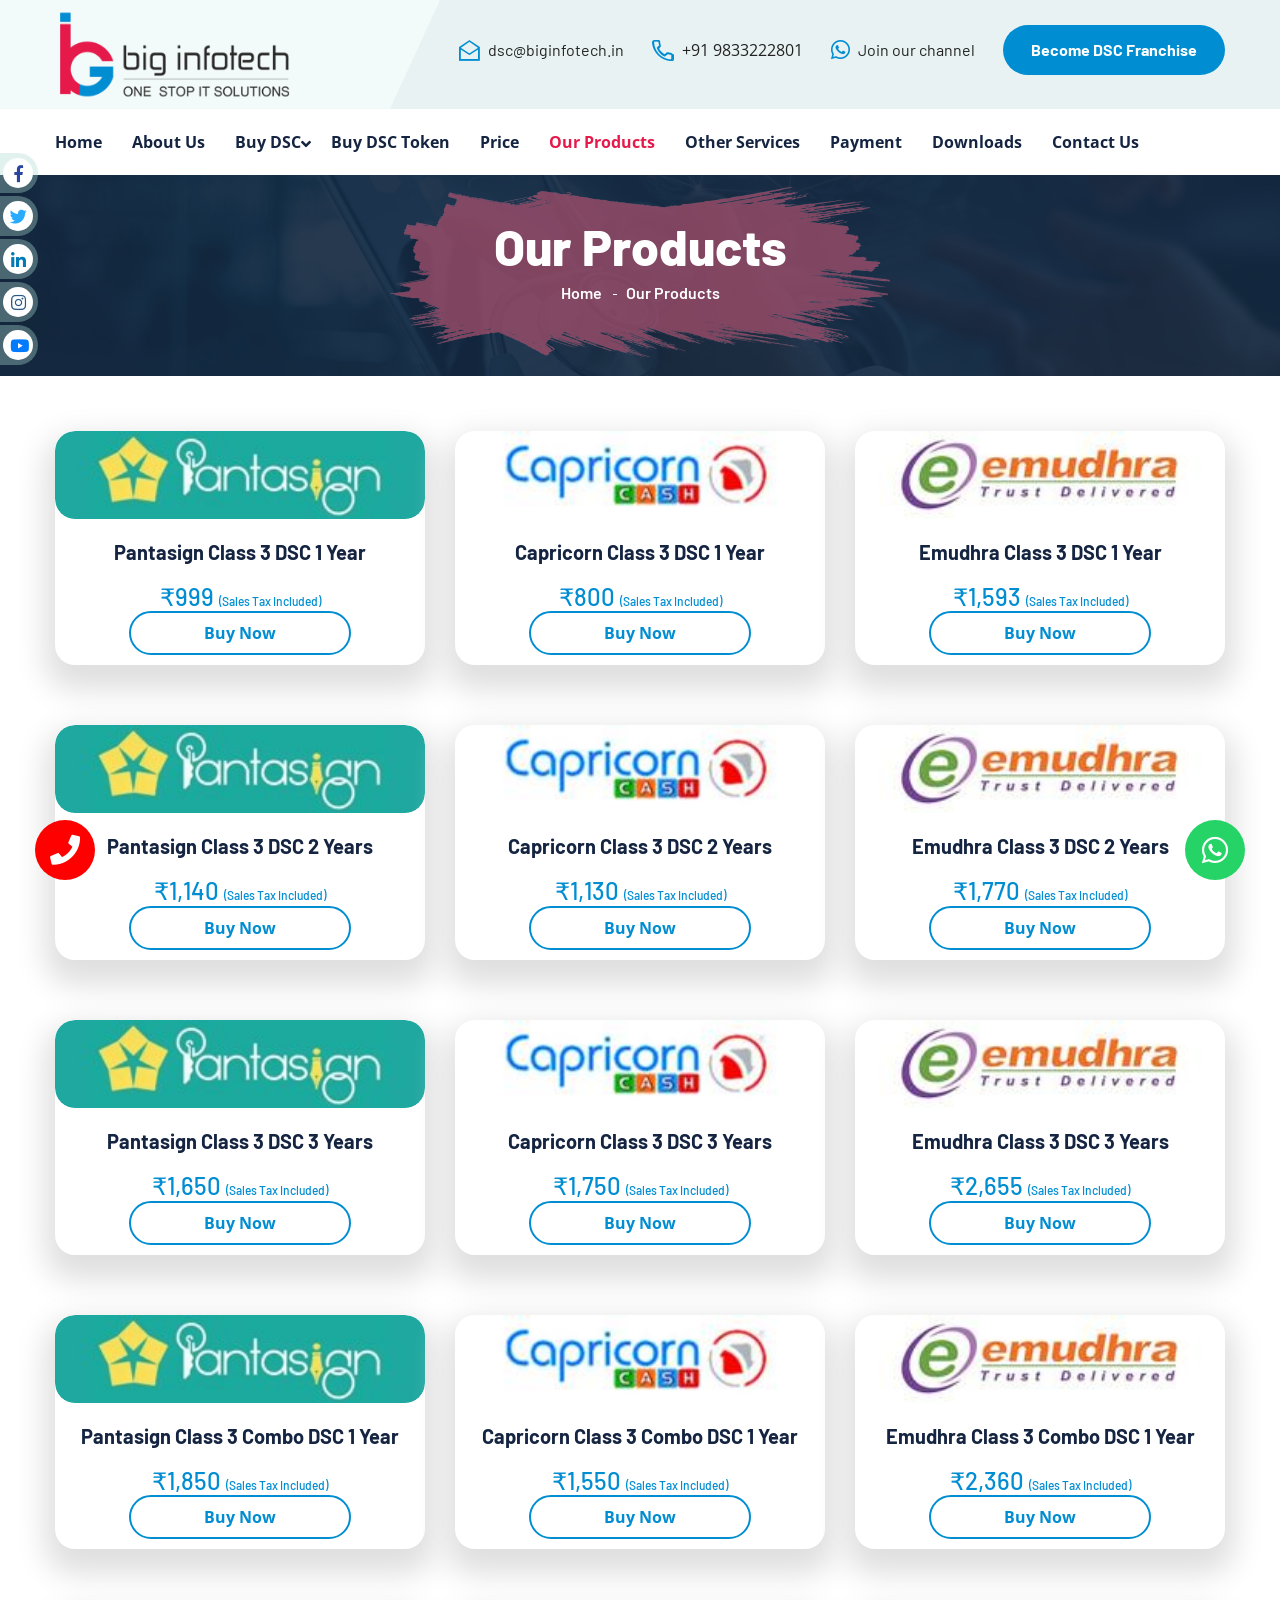
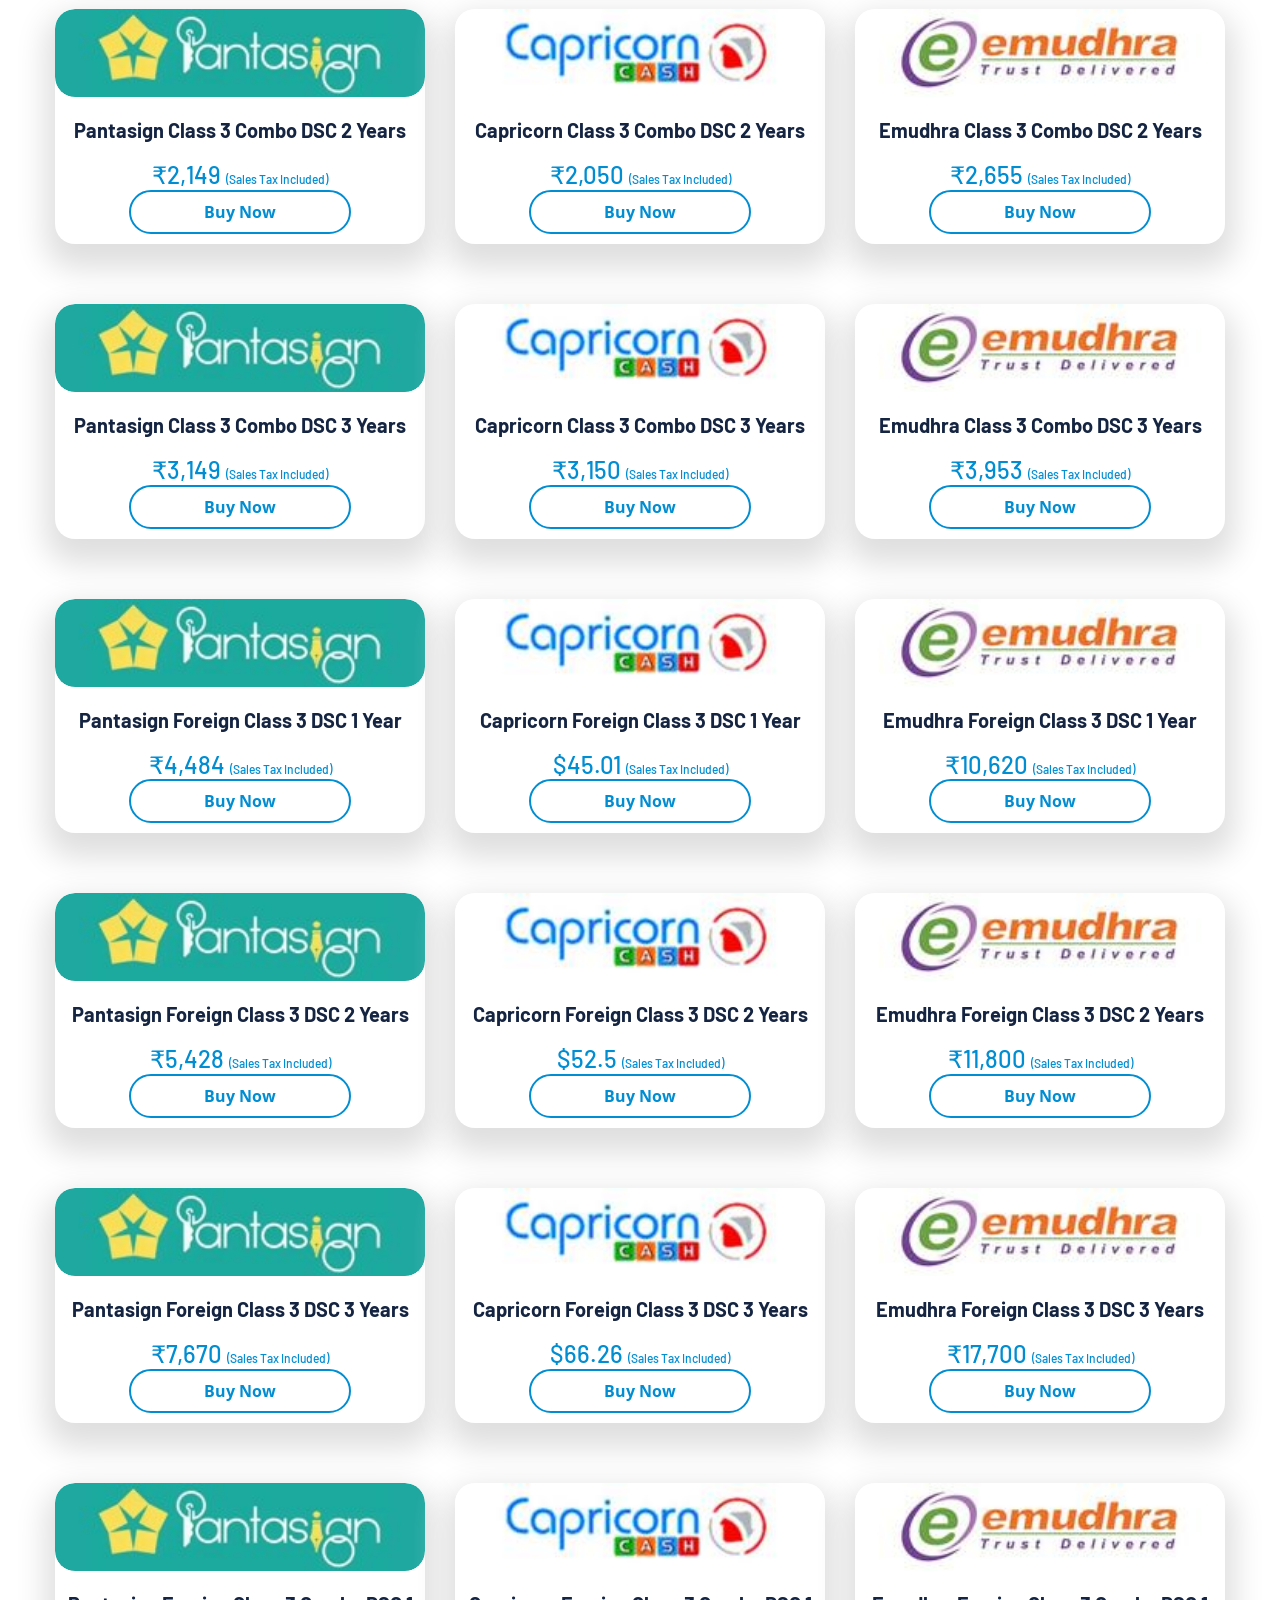
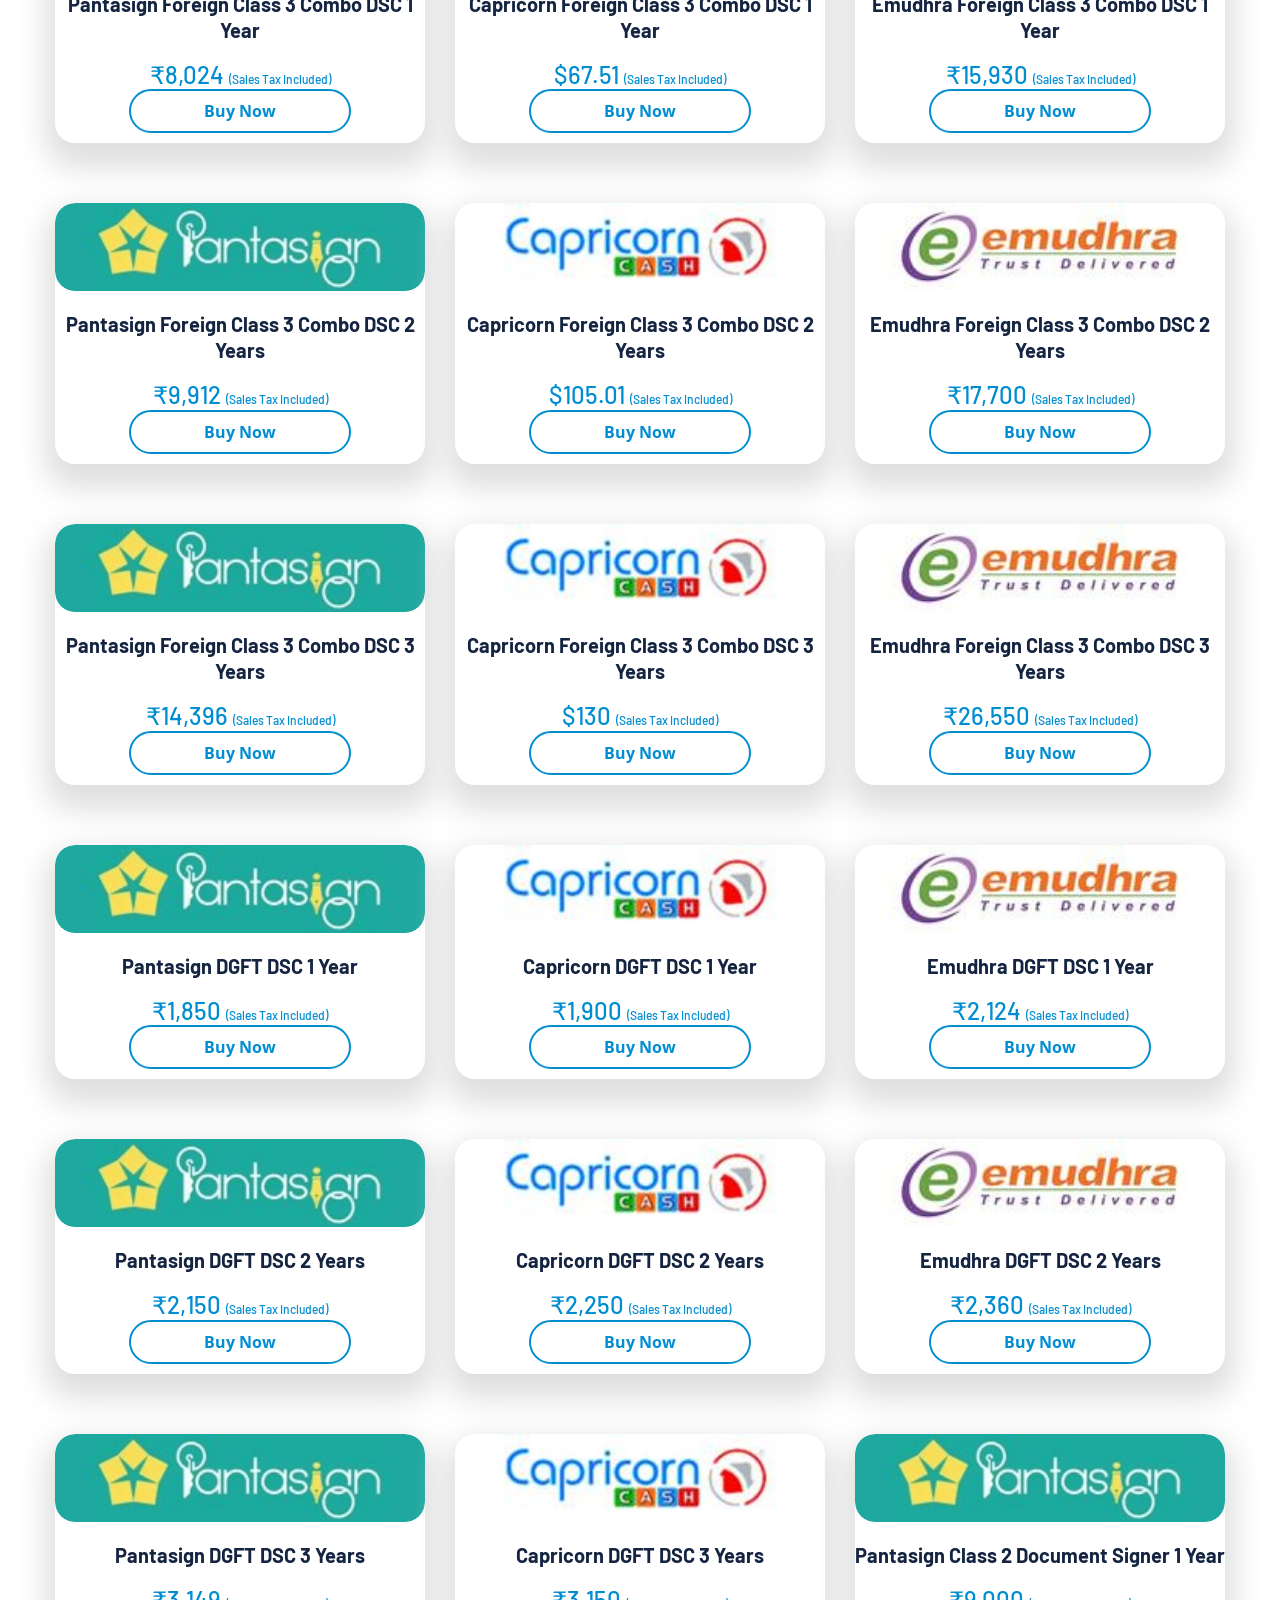
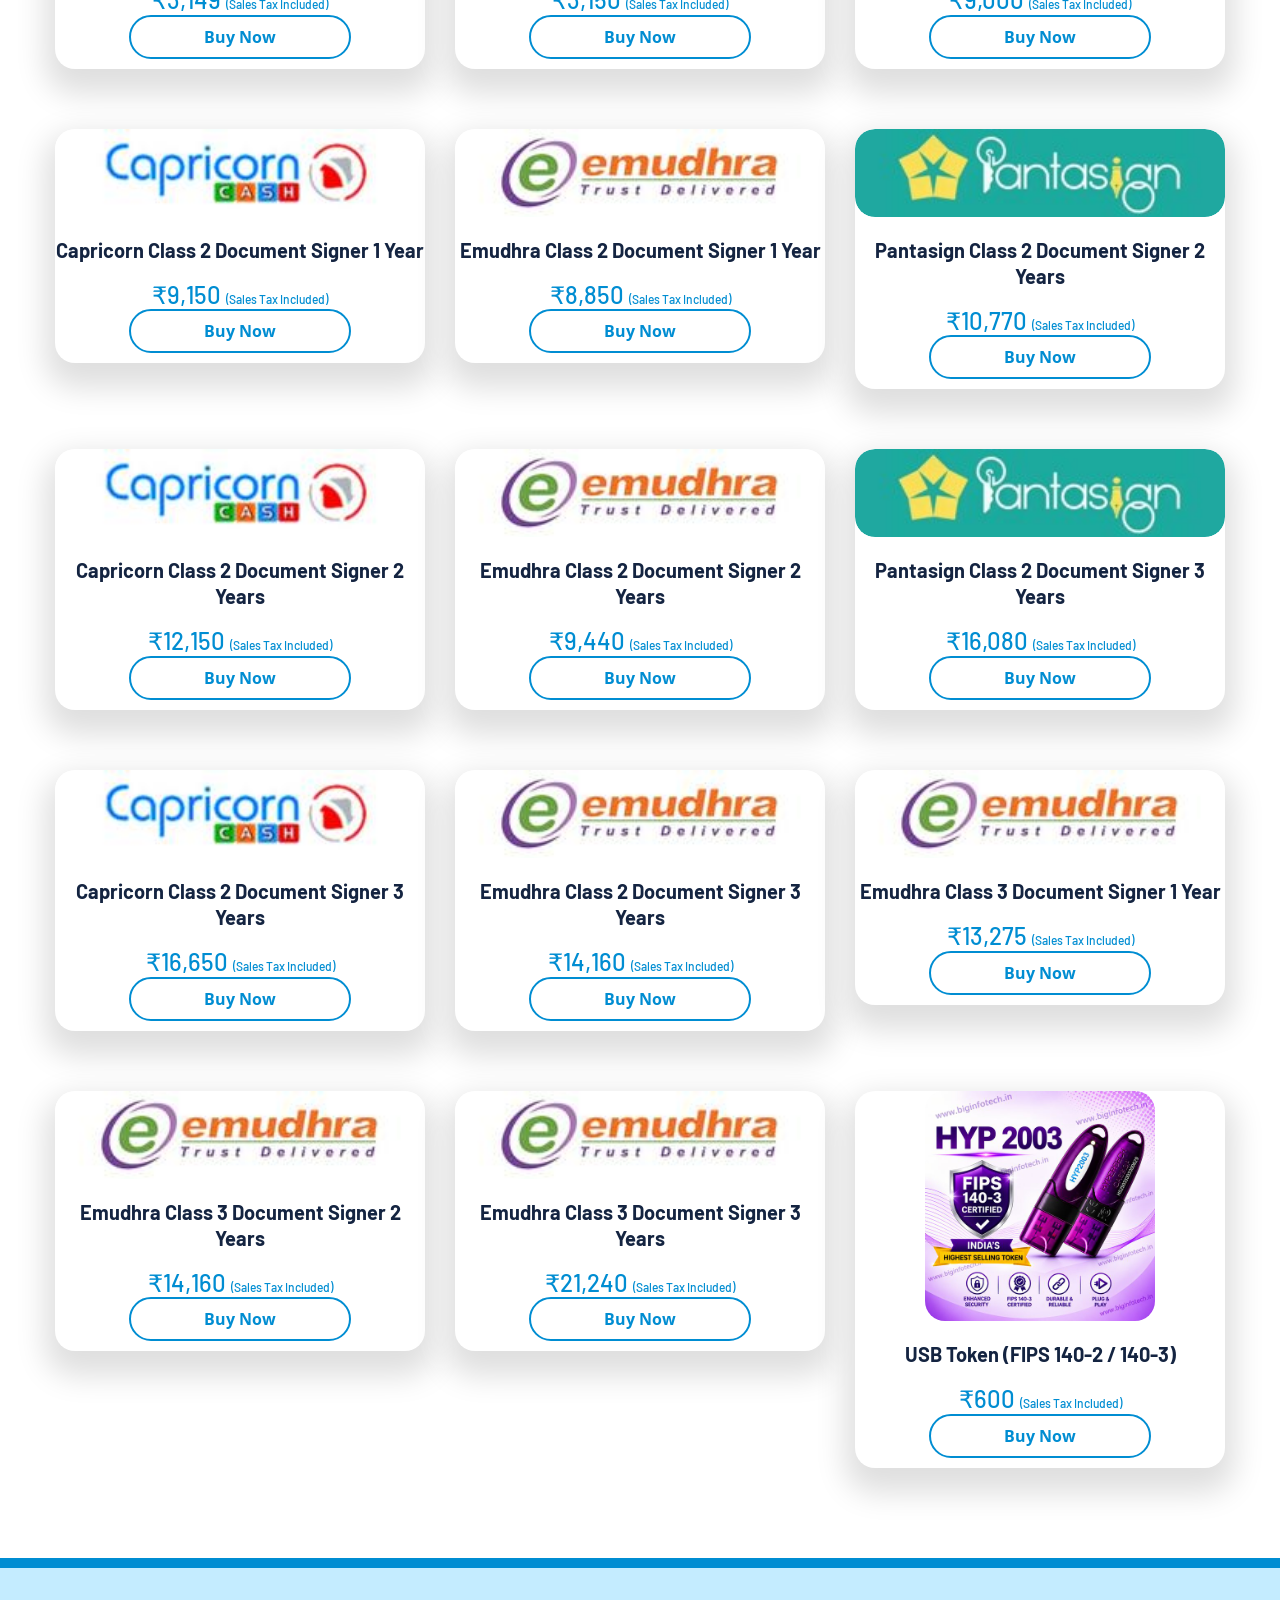
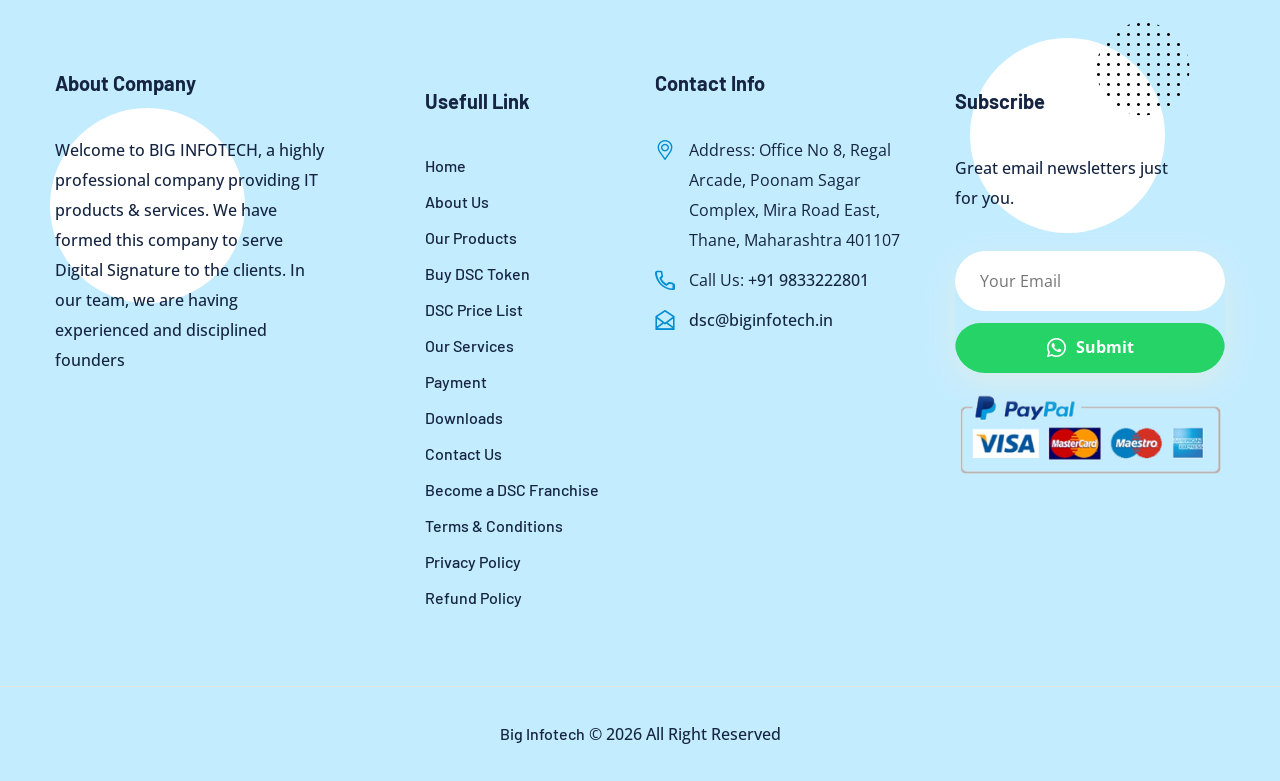
<file: products.html>
<!DOCTYPE html>
<html lang="en">
<head>
<meta charset="utf-8">
<meta http-equiv="X-UA-Compatible" content="IE=edge">
<meta name="viewport" content="width=device-width, initial-scale=1.0">
<title>Our Products – Buy DSC &amp; USB Token | Big Infotech</title>
<meta name="description" content="Browse all Digital Signature Certificate products and the USB token with prices. Order online through WhatsApp.">
<link rel="canonical" href="https://www.biginfotech.in/products">
<meta property="og:type" content="website"><meta property="og:site_name" content="Big Infotech"><meta property="og:title" content="Our Products – Buy DSC &amp; USB Token | Big Infotech"><meta property="og:description" content="Browse all Digital Signature Certificate products and the USB token with prices. Order online through WhatsApp."><meta property="og:url" content="https://www.biginfotech.in/products">
<link rel="icon" href="fb9b45982e.png" type="image/x-icon">
<link href="https://fonts.googleapis.com/css2?family=Barlow:ital,wght@0,300;0,400;0,500;0,600;0,700;0,800;0,900;1,300;1,400;1,500;1,600;1,700;1,800;1,900&amp;display=swap" rel="stylesheet">
<link href="https://fonts.googleapis.com/css2?family=Open+Sans:ital,wght@0,300;0,400;0,600;0,700;0,800;1,300;1,400;1,600;1,700;1,800&amp;display=swap" rel="stylesheet">
<link rel="stylesheet" href="style.css">
<script src="jquery.js"></script>
</head>
<body>
      <div class="boxed_wrapper">
      <header class="main-header style-one">
         <!-- header-upper -->
         <div class="header-upper">
            <div class="auto-container">
               <div class="upper-inner clearfix">
                  <div class="logo-box pull-left">
                     <div class="bg-color"></div>
                     <figure class="logo"><a href="./"><img src="f190c9217d.png" alt=""></a></figure>
                  </div>
                  <ul class="info-box pull-right clearfix">
                     <li><i class="icon-2"></i><a href="mailto:dsc@biginfotech.in">dsc@biginfotech.in</a></li>
                     <li><i class="icon-24"></i>+91 9833222801</li>
                     <li class="wa-li"><a class="wa-channel" href="https://chat.whatsapp.com/Hktn0h9VZ0A9QGkBfCBrAc" target="_blank" rel="noopener noreferrer"><i class="fab fa-whatsapp"></i> Join our channel</a></li><li class="btn-box"><a href="enquiry" class="theme-btn-one">Become DSC Franchise</a></li>
                  </ul>
               </div>
            </div>
         </div>
         <!-- header-lower -->
         <div class="header-lower">
            <div class="auto-container">
               <div class="outer-box clearfix">
                  <div class="menu-area pull-left clearfix">
                     <!--Mobile Navigation Toggler-->
                     <div class="mobile-nav-toggler">
                        <i class="icon-bar"></i>
                        <i class="icon-bar"></i>
                        <i class="icon-bar"></i>
                     </div>
                     <nav class="main-menu navbar-expand-md navbar-light">
                        <div class="collapse navbar-collapse show clearfix" id="navbarSupportedContent">
                           <ul class="navigation clearfix">
                              <li class=""><a href="./">Home</a></li>
                              <li><a href="about">About Us</a></li>
                              <li class="dropdown">
                                 <a href="javascript:void(0)">Buy DSC</a>
                                 <ul>
                                    <li><a href="class-3-dsc">Class 3 DSC</a></li><li><a href="dgft-dsc">DGFT DSC</a></li><li><a href="foreign-dsc">Foreign DSC</a></li><li><a href="document-signer">Document Signer</a></li>
                                    
                                 </ul>
                              </li>
                              <li><a href="buy-dsc-token">Buy DSC Token</a></li>
                              <li><a href="dsc-price">Price</a></li>
                              <li class="current"><a href="products">Our Products</a></li>
                              <li><a href="services">Other Services</a></li>
                              <li><a href="payment">Payment</a></li>
                              <li><a href="downloads">Downloads</a></li>
                              <li><a href="contact">Contact Us</a></li>
                           </ul>
                        </div>
                     </nav>
                  </div>
               </div>
            </div>
         </div>
         <!--sticky Header-->
         <div class="sticky-header">
            <div class="auto-container">
               <div class="outer-box clearfix">
                  <div class="menu-area pull-left">
                     <nav class="main-menu clearfix">
                        <!--Keep This Empty / Menu will come through Javascript-->
                     </nav>
                  </div>
               </div>
            </div>
         </div>
      </header>
      <!-- main-header end -->
      <!-- Mobile Menu  -->
      <div class="mobile-menu">
         <div class="menu-backdrop"></div>
         <div class="close-btn"><i class="fas fa-times"></i></div>
         <nav class="menu-box">
            <div class="nav-logo">
               <!--<a href="./">
                  <img src="358aa58433.png" alt="" title="">
                  </a>-->
            </div>
            <div class="menu-outer">
               <!--Here Menu Will Come Automatically Via Javascript / Same Menu as in Header-->
            </div>
            <div class="contact-info">
               <h4>Contact Info</h4>
               <ul>
                  <li>Address: Office No 8, Regal Arcade, Poonam Sagar Complex, Mira Road East, Thane, Maharashtra 401107 
                  </li>
                  <li><a href="tel:+91 9833222801">+91 9833222801</a></li>
                  <li><a href="mailto:dsc@biginfotech.in">dsc@biginfotech.in</a></li>
               </ul>
            </div>
            <div class="social-links">
               <ul class="clearfix">
<li><a href="https://twitter.com/InfotechBig" target="_blank" rel="noopener noreferrer" aria-label="Twitter"><span class="fab fa-twitter"></span></a></li>
<li><a href="https://www.facebook.com/dscbiginfotech/" target="_blank" rel="noopener noreferrer" aria-label="Facebook"><span class="fab fa-facebook-square"></span></a></li>
<li><a href="https://www.linkedin.com/company/infotechbig/" target="_blank" rel="noopener noreferrer" aria-label="LinkedIn"><span class="fab fa-linkedin-in"></span></a></li>
<li><a href="https://www.youtube.com/channel/UCIxEtttWk5dz54IMRx5Y0tw" target="_blank" rel="noopener noreferrer" aria-label="YouTube"><span class="fab fa-youtube"></span></a></li>
<li><a href="https://www.instagram.com/biginfotech/" target="_blank" rel="noopener noreferrer" aria-label="Instagram"><span class="fab fa-instagram"></span></a></li>
</ul>
            </div>
         </nav>
      </div>
      <!-- End Mobile Menu --><div><div class="spa-page" id="page-products">
<section class="page-title centred" style="padding: 42px 0px 70px 0px; background-image: url(f7e620761f.jpg);">
   <div class="auto-container">
      <div class="content-box">
         <div class="shape" style="background-image: url(0e365d5d90.png);"></div>
         <div class="title">
            <h1>Our Products</h1>
         </div>
         <ul class="bread-crumb clearfix">
            <li><a href="./">Home</a></li>
            <li>Our Products</li>
         </ul>
      </div>
   </div>
</section>
<!-- End Page Title -->
<section class="service-style-two sec-pad centred" style="padding: 55px 0px 30px 0px;">
   <div class="auto-container">
      <div class="row clearfix">
          
         <div class="col-lg-4 col-md-6 col-sm-12 service-block">
            <div class="service-block-two wow fadeInUp animated animated animated" data-wow-delay="00ms" data-wow-duration="1500ms" style="visibility: visible; animation-duration: 1500ms; animation-delay: 0ms; animation-name: fadeInUp;">
               <div class="inner-box prd">
                  <figure class="image-box"><img src="ca7dcaee1b.jpg" alt=""></figure>
                  <div class="lower-content">
                     <!--<div class="icon-box"><i class="icon-39"></i></div>-->
                     <h4><a href="javascript:void(0)">Pantasign Class 3 DSC 1 Year</a></h4>
                     <h5 style="font-size: 24px;
                        font-weight: 500;
                        color: #008dd2;">₹999 <span style="font-size:12px;">(Sales Tax Included) </span></h5>
                     <div class="more-btn">
                        <form method="post" action="javascript:void(0)" class="default-form">
                            <input type="hidden" name="make" value="101" />
                            
                            <input type="hidden" name="price" value="999" />
                        <button type="submit" class="theme-btn-one mtb">Buy Now</button>
                        </form>
                     </div>
                  </div>
               </div>
            </div>
         </div>
         
         <div class="col-lg-4 col-md-6 col-sm-12 service-block">
            <div class="service-block-two wow fadeInUp animated animated animated" data-wow-delay="00ms" data-wow-duration="1500ms" style="visibility: visible; animation-duration: 1500ms; animation-delay: 0ms; animation-name: fadeInUp;">
               <div class="inner-box prd">
                  <figure class="image-box"><img src="e3b70fa908.jpg" alt=""></figure>
                  <div class="lower-content">
                     <!--<div class="icon-box"><i class="icon-39"></i></div>-->
                     <h4><a href="javascript:void(0)">Capricorn Class 3 DSC 1 Year</a></h4>
                     <h5 style="font-size: 24px;
                        font-weight: 500;
                        color: #008dd2;">₹800 <span style="font-size:12px;">(Sales Tax Included) </span></h5>
                     <div class="more-btn">
                        <form method="post" action="javascript:void(0)" class="default-form">
                            <input type="hidden" name="make" value="102" />
                            
                            <input type="hidden" name="price" value="800" />
                        <button type="submit" class="theme-btn-one mtb">Buy Now</button>
                        </form>
                     </div>
                  </div>
               </div>
            </div>
         </div>
         
         <div class="col-lg-4 col-md-6 col-sm-12 service-block">
            <div class="service-block-two wow fadeInUp animated animated animated" data-wow-delay="00ms" data-wow-duration="1500ms" style="visibility: visible; animation-duration: 1500ms; animation-delay: 0ms; animation-name: fadeInUp;">
               <div class="inner-box prd">
                  <figure class="image-box"><img src="a8f8fd496f.jpg" alt=""></figure>
                  <div class="lower-content">
                     <!--<div class="icon-box"><i class="icon-39"></i></div>-->
                     <h4><a href="javascript:void(0)">Emudhra Class 3 DSC 1 Year</a></h4>
                     <h5 style="font-size: 24px;
                        font-weight: 500;
                        color: #008dd2;">₹1,593 <span style="font-size:12px;">(Sales Tax Included) </span></h5>
                     <div class="more-btn">
                        <form method="post" action="javascript:void(0)" class="default-form">
                            <input type="hidden" name="make" value="103" />
                            
                            <input type="hidden" name="price" value="1593" />
                        <button type="submit" class="theme-btn-one mtb">Buy Now</button>
                        </form>
                     </div>
                  </div>
               </div>
            </div>
         </div>
         
         <div class="col-lg-4 col-md-6 col-sm-12 service-block">
            <div class="service-block-two wow fadeInUp animated animated animated" data-wow-delay="00ms" data-wow-duration="1500ms" style="visibility: visible; animation-duration: 1500ms; animation-delay: 0ms; animation-name: fadeInUp;">
               <div class="inner-box prd">
                  <figure class="image-box"><img src="ca7dcaee1b.jpg" alt=""></figure>
                  <div class="lower-content">
                     <!--<div class="icon-box"><i class="icon-39"></i></div>-->
                     <h4><a href="javascript:void(0)">Pantasign Class 3 DSC 2 Years</a></h4>
                     <h5 style="font-size: 24px;
                        font-weight: 500;
                        color: #008dd2;">₹1,140 <span style="font-size:12px;">(Sales Tax Included) </span></h5>
                     <div class="more-btn">
                        <form method="post" action="javascript:void(0)" class="default-form">
                            <input type="hidden" name="make" value="104" />
                            
                            <input type="hidden" name="price" value="1140" />
                        <button type="submit" class="theme-btn-one mtb">Buy Now</button>
                        </form>
                     </div>
                  </div>
               </div>
            </div>
         </div>
         
         <div class="col-lg-4 col-md-6 col-sm-12 service-block">
            <div class="service-block-two wow fadeInUp animated animated animated" data-wow-delay="00ms" data-wow-duration="1500ms" style="visibility: visible; animation-duration: 1500ms; animation-delay: 0ms; animation-name: fadeInUp;">
               <div class="inner-box prd">
                  <figure class="image-box"><img src="e3b70fa908.jpg" alt=""></figure>
                  <div class="lower-content">
                     <!--<div class="icon-box"><i class="icon-39"></i></div>-->
                     <h4><a href="javascript:void(0)">Capricorn Class 3 DSC 2 Years</a></h4>
                     <h5 style="font-size: 24px;
                        font-weight: 500;
                        color: #008dd2;">₹1,130 <span style="font-size:12px;">(Sales Tax Included) </span></h5>
                     <div class="more-btn">
                        <form method="post" action="javascript:void(0)" class="default-form">
                            <input type="hidden" name="make" value="105" />
                            
                            <input type="hidden" name="price" value="1130" />
                        <button type="submit" class="theme-btn-one mtb">Buy Now</button>
                        </form>
                     </div>
                  </div>
               </div>
            </div>
         </div>
         
         <div class="col-lg-4 col-md-6 col-sm-12 service-block">
            <div class="service-block-two wow fadeInUp animated animated animated" data-wow-delay="00ms" data-wow-duration="1500ms" style="visibility: visible; animation-duration: 1500ms; animation-delay: 0ms; animation-name: fadeInUp;">
               <div class="inner-box prd">
                  <figure class="image-box"><img src="a8f8fd496f.jpg" alt=""></figure>
                  <div class="lower-content">
                     <!--<div class="icon-box"><i class="icon-39"></i></div>-->
                     <h4><a href="javascript:void(0)">Emudhra Class 3 DSC 2 Years</a></h4>
                     <h5 style="font-size: 24px;
                        font-weight: 500;
                        color: #008dd2;">₹1,770 <span style="font-size:12px;">(Sales Tax Included) </span></h5>
                     <div class="more-btn">
                        <form method="post" action="javascript:void(0)" class="default-form">
                            <input type="hidden" name="make" value="106" />
                            
                            <input type="hidden" name="price" value="1770" />
                        <button type="submit" class="theme-btn-one mtb">Buy Now</button>
                        </form>
                     </div>
                  </div>
               </div>
            </div>
         </div>
         
         <div class="col-lg-4 col-md-6 col-sm-12 service-block">
            <div class="service-block-two wow fadeInUp animated animated animated" data-wow-delay="00ms" data-wow-duration="1500ms" style="visibility: visible; animation-duration: 1500ms; animation-delay: 0ms; animation-name: fadeInUp;">
               <div class="inner-box prd">
                  <figure class="image-box"><img src="ca7dcaee1b.jpg" alt=""></figure>
                  <div class="lower-content">
                     <!--<div class="icon-box"><i class="icon-39"></i></div>-->
                     <h4><a href="javascript:void(0)">Pantasign Class 3 DSC 3 Years</a></h4>
                     <h5 style="font-size: 24px;
                        font-weight: 500;
                        color: #008dd2;">₹1,650 <span style="font-size:12px;">(Sales Tax Included) </span></h5>
                     <div class="more-btn">
                        <form method="post" action="javascript:void(0)" class="default-form">
                            <input type="hidden" name="make" value="107" />
                            
                            <input type="hidden" name="price" value="1650" />
                        <button type="submit" class="theme-btn-one mtb">Buy Now</button>
                        </form>
                     </div>
                  </div>
               </div>
            </div>
         </div>
         
         <div class="col-lg-4 col-md-6 col-sm-12 service-block">
            <div class="service-block-two wow fadeInUp animated animated animated" data-wow-delay="00ms" data-wow-duration="1500ms" style="visibility: visible; animation-duration: 1500ms; animation-delay: 0ms; animation-name: fadeInUp;">
               <div class="inner-box prd">
                  <figure class="image-box"><img src="e3b70fa908.jpg" alt=""></figure>
                  <div class="lower-content">
                     <!--<div class="icon-box"><i class="icon-39"></i></div>-->
                     <h4><a href="javascript:void(0)">Capricorn Class 3 DSC 3 Years</a></h4>
                     <h5 style="font-size: 24px;
                        font-weight: 500;
                        color: #008dd2;">₹1,750 <span style="font-size:12px;">(Sales Tax Included) </span></h5>
                     <div class="more-btn">
                        <form method="post" action="javascript:void(0)" class="default-form">
                            <input type="hidden" name="make" value="108" />
                            
                            <input type="hidden" name="price" value="1750" />
                        <button type="submit" class="theme-btn-one mtb">Buy Now</button>
                        </form>
                     </div>
                  </div>
               </div>
            </div>
         </div>
         
         <div class="col-lg-4 col-md-6 col-sm-12 service-block">
            <div class="service-block-two wow fadeInUp animated animated animated" data-wow-delay="00ms" data-wow-duration="1500ms" style="visibility: visible; animation-duration: 1500ms; animation-delay: 0ms; animation-name: fadeInUp;">
               <div class="inner-box prd">
                  <figure class="image-box"><img src="a8f8fd496f.jpg" alt=""></figure>
                  <div class="lower-content">
                     <!--<div class="icon-box"><i class="icon-39"></i></div>-->
                     <h4><a href="javascript:void(0)">Emudhra Class 3 DSC 3 Years</a></h4>
                     <h5 style="font-size: 24px;
                        font-weight: 500;
                        color: #008dd2;">₹2,655 <span style="font-size:12px;">(Sales Tax Included) </span></h5>
                     <div class="more-btn">
                        <form method="post" action="javascript:void(0)" class="default-form">
                            <input type="hidden" name="make" value="109" />
                            
                            <input type="hidden" name="price" value="2655" />
                        <button type="submit" class="theme-btn-one mtb">Buy Now</button>
                        </form>
                     </div>
                  </div>
               </div>
            </div>
         </div>
         
         <div class="col-lg-4 col-md-6 col-sm-12 service-block">
            <div class="service-block-two wow fadeInUp animated animated animated" data-wow-delay="00ms" data-wow-duration="1500ms" style="visibility: visible; animation-duration: 1500ms; animation-delay: 0ms; animation-name: fadeInUp;">
               <div class="inner-box prd">
                  <figure class="image-box"><img src="ca7dcaee1b.jpg" alt=""></figure>
                  <div class="lower-content">
                     <!--<div class="icon-box"><i class="icon-39"></i></div>-->
                     <h4><a href="javascript:void(0)">Pantasign Class 3 Combo DSC 1 Year</a></h4>
                     <h5 style="font-size: 24px;
                        font-weight: 500;
                        color: #008dd2;">₹1,850 <span style="font-size:12px;">(Sales Tax Included) </span></h5>
                     <div class="more-btn">
                        <form method="post" action="javascript:void(0)" class="default-form">
                            <input type="hidden" name="make" value="110" />
                            
                            <input type="hidden" name="price" value="1850" />
                        <button type="submit" class="theme-btn-one mtb">Buy Now</button>
                        </form>
                     </div>
                  </div>
               </div>
            </div>
         </div>
         
         <div class="col-lg-4 col-md-6 col-sm-12 service-block">
            <div class="service-block-two wow fadeInUp animated animated animated" data-wow-delay="00ms" data-wow-duration="1500ms" style="visibility: visible; animation-duration: 1500ms; animation-delay: 0ms; animation-name: fadeInUp;">
               <div class="inner-box prd">
                  <figure class="image-box"><img src="e3b70fa908.jpg" alt=""></figure>
                  <div class="lower-content">
                     <!--<div class="icon-box"><i class="icon-39"></i></div>-->
                     <h4><a href="javascript:void(0)">Capricorn Class 3 Combo DSC 1 Year</a></h4>
                     <h5 style="font-size: 24px;
                        font-weight: 500;
                        color: #008dd2;">₹1,550 <span style="font-size:12px;">(Sales Tax Included) </span></h5>
                     <div class="more-btn">
                        <form method="post" action="javascript:void(0)" class="default-form">
                            <input type="hidden" name="make" value="111" />
                            
                            <input type="hidden" name="price" value="1550" />
                        <button type="submit" class="theme-btn-one mtb">Buy Now</button>
                        </form>
                     </div>
                  </div>
               </div>
            </div>
         </div>
         
         <div class="col-lg-4 col-md-6 col-sm-12 service-block">
            <div class="service-block-two wow fadeInUp animated animated animated" data-wow-delay="00ms" data-wow-duration="1500ms" style="visibility: visible; animation-duration: 1500ms; animation-delay: 0ms; animation-name: fadeInUp;">
               <div class="inner-box prd">
                  <figure class="image-box"><img src="a8f8fd496f.jpg" alt=""></figure>
                  <div class="lower-content">
                     <!--<div class="icon-box"><i class="icon-39"></i></div>-->
                     <h4><a href="javascript:void(0)">Emudhra Class 3 Combo DSC 1 Year</a></h4>
                     <h5 style="font-size: 24px;
                        font-weight: 500;
                        color: #008dd2;">₹2,360 <span style="font-size:12px;">(Sales Tax Included) </span></h5>
                     <div class="more-btn">
                        <form method="post" action="javascript:void(0)" class="default-form">
                            <input type="hidden" name="make" value="112" />
                            
                            <input type="hidden" name="price" value="2360" />
                        <button type="submit" class="theme-btn-one mtb">Buy Now</button>
                        </form>
                     </div>
                  </div>
               </div>
            </div>
         </div>
         
         <div class="col-lg-4 col-md-6 col-sm-12 service-block">
            <div class="service-block-two wow fadeInUp animated animated animated" data-wow-delay="00ms" data-wow-duration="1500ms" style="visibility: visible; animation-duration: 1500ms; animation-delay: 0ms; animation-name: fadeInUp;">
               <div class="inner-box prd">
                  <figure class="image-box"><img src="ca7dcaee1b.jpg" alt=""></figure>
                  <div class="lower-content">
                     <!--<div class="icon-box"><i class="icon-39"></i></div>-->
                     <h4><a href="javascript:void(0)">Pantasign Class 3 Combo DSC 2 Years</a></h4>
                     <h5 style="font-size: 24px;
                        font-weight: 500;
                        color: #008dd2;">₹2,149 <span style="font-size:12px;">(Sales Tax Included) </span></h5>
                     <div class="more-btn">
                        <form method="post" action="javascript:void(0)" class="default-form">
                            <input type="hidden" name="make" value="113" />
                            
                            <input type="hidden" name="price" value="2149" />
                        <button type="submit" class="theme-btn-one mtb">Buy Now</button>
                        </form>
                     </div>
                  </div>
               </div>
            </div>
         </div>
         
         <div class="col-lg-4 col-md-6 col-sm-12 service-block">
            <div class="service-block-two wow fadeInUp animated animated animated" data-wow-delay="00ms" data-wow-duration="1500ms" style="visibility: visible; animation-duration: 1500ms; animation-delay: 0ms; animation-name: fadeInUp;">
               <div class="inner-box prd">
                  <figure class="image-box"><img src="e3b70fa908.jpg" alt=""></figure>
                  <div class="lower-content">
                     <!--<div class="icon-box"><i class="icon-39"></i></div>-->
                     <h4><a href="javascript:void(0)">Capricorn Class 3 Combo DSC 2 Years</a></h4>
                     <h5 style="font-size: 24px;
                        font-weight: 500;
                        color: #008dd2;">₹2,050 <span style="font-size:12px;">(Sales Tax Included) </span></h5>
                     <div class="more-btn">
                        <form method="post" action="javascript:void(0)" class="default-form">
                            <input type="hidden" name="make" value="114" />
                            
                            <input type="hidden" name="price" value="2050" />
                        <button type="submit" class="theme-btn-one mtb">Buy Now</button>
                        </form>
                     </div>
                  </div>
               </div>
            </div>
         </div>
         
         <div class="col-lg-4 col-md-6 col-sm-12 service-block">
            <div class="service-block-two wow fadeInUp animated animated animated" data-wow-delay="00ms" data-wow-duration="1500ms" style="visibility: visible; animation-duration: 1500ms; animation-delay: 0ms; animation-name: fadeInUp;">
               <div class="inner-box prd">
                  <figure class="image-box"><img src="a8f8fd496f.jpg" alt=""></figure>
                  <div class="lower-content">
                     <!--<div class="icon-box"><i class="icon-39"></i></div>-->
                     <h4><a href="javascript:void(0)">Emudhra Class 3 Combo DSC 2 Years</a></h4>
                     <h5 style="font-size: 24px;
                        font-weight: 500;
                        color: #008dd2;">₹2,655 <span style="font-size:12px;">(Sales Tax Included) </span></h5>
                     <div class="more-btn">
                        <form method="post" action="javascript:void(0)" class="default-form">
                            <input type="hidden" name="make" value="115" />
                            
                            <input type="hidden" name="price" value="2655" />
                        <button type="submit" class="theme-btn-one mtb">Buy Now</button>
                        </form>
                     </div>
                  </div>
               </div>
            </div>
         </div>
         
         <div class="col-lg-4 col-md-6 col-sm-12 service-block">
            <div class="service-block-two wow fadeInUp animated animated animated" data-wow-delay="00ms" data-wow-duration="1500ms" style="visibility: visible; animation-duration: 1500ms; animation-delay: 0ms; animation-name: fadeInUp;">
               <div class="inner-box prd">
                  <figure class="image-box"><img src="ca7dcaee1b.jpg" alt=""></figure>
                  <div class="lower-content">
                     <!--<div class="icon-box"><i class="icon-39"></i></div>-->
                     <h4><a href="javascript:void(0)">Pantasign Class 3 Combo DSC 3 Years</a></h4>
                     <h5 style="font-size: 24px;
                        font-weight: 500;
                        color: #008dd2;">₹3,149 <span style="font-size:12px;">(Sales Tax Included) </span></h5>
                     <div class="more-btn">
                        <form method="post" action="javascript:void(0)" class="default-form">
                            <input type="hidden" name="make" value="116" />
                            
                            <input type="hidden" name="price" value="3149" />
                        <button type="submit" class="theme-btn-one mtb">Buy Now</button>
                        </form>
                     </div>
                  </div>
               </div>
            </div>
         </div>
         
         <div class="col-lg-4 col-md-6 col-sm-12 service-block">
            <div class="service-block-two wow fadeInUp animated animated animated" data-wow-delay="00ms" data-wow-duration="1500ms" style="visibility: visible; animation-duration: 1500ms; animation-delay: 0ms; animation-name: fadeInUp;">
               <div class="inner-box prd">
                  <figure class="image-box"><img src="e3b70fa908.jpg" alt=""></figure>
                  <div class="lower-content">
                     <!--<div class="icon-box"><i class="icon-39"></i></div>-->
                     <h4><a href="javascript:void(0)">Capricorn Class 3 Combo DSC 3 Years</a></h4>
                     <h5 style="font-size: 24px;
                        font-weight: 500;
                        color: #008dd2;">₹3,150 <span style="font-size:12px;">(Sales Tax Included) </span></h5>
                     <div class="more-btn">
                        <form method="post" action="javascript:void(0)" class="default-form">
                            <input type="hidden" name="make" value="117" />
                            
                            <input type="hidden" name="price" value="3150" />
                        <button type="submit" class="theme-btn-one mtb">Buy Now</button>
                        </form>
                     </div>
                  </div>
               </div>
            </div>
         </div>
         
         <div class="col-lg-4 col-md-6 col-sm-12 service-block">
            <div class="service-block-two wow fadeInUp animated animated animated" data-wow-delay="00ms" data-wow-duration="1500ms" style="visibility: visible; animation-duration: 1500ms; animation-delay: 0ms; animation-name: fadeInUp;">
               <div class="inner-box prd">
                  <figure class="image-box"><img src="a8f8fd496f.jpg" alt=""></figure>
                  <div class="lower-content">
                     <!--<div class="icon-box"><i class="icon-39"></i></div>-->
                     <h4><a href="javascript:void(0)">Emudhra Class 3 Combo DSC 3 Years</a></h4>
                     <h5 style="font-size: 24px;
                        font-weight: 500;
                        color: #008dd2;">₹3,953 <span style="font-size:12px;">(Sales Tax Included) </span></h5>
                     <div class="more-btn">
                        <form method="post" action="javascript:void(0)" class="default-form">
                            <input type="hidden" name="make" value="118" />
                            
                            <input type="hidden" name="price" value="3953" />
                        <button type="submit" class="theme-btn-one mtb">Buy Now</button>
                        </form>
                     </div>
                  </div>
               </div>
            </div>
         </div>
         
         <div class="col-lg-4 col-md-6 col-sm-12 service-block">
            <div class="service-block-two wow fadeInUp animated animated animated" data-wow-delay="00ms" data-wow-duration="1500ms" style="visibility: visible; animation-duration: 1500ms; animation-delay: 0ms; animation-name: fadeInUp;">
               <div class="inner-box prd">
                  <figure class="image-box"><img src="ca7dcaee1b.jpg" alt=""></figure>
                  <div class="lower-content">
                     <!--<div class="icon-box"><i class="icon-39"></i></div>-->
                     <h4><a href="javascript:void(0)">Pantasign Foreign Class 3 DSC 1 Year</a></h4>
                     <h5 style="font-size: 24px;
                        font-weight: 500;
                        color: #008dd2;">₹4,484 <span style="font-size:12px;">(Sales Tax Included) </span></h5>
                     <div class="more-btn">
                        <form method="post" action="javascript:void(0)" class="default-form">
                            <input type="hidden" name="make" value="119" />
                            
                            <input type="hidden" name="price" value="4484" />
                        <button type="submit" class="theme-btn-one mtb">Buy Now</button>
                        </form>
                     </div>
                  </div>
               </div>
            </div>
         </div>
         
         <div class="col-lg-4 col-md-6 col-sm-12 service-block">
            <div class="service-block-two wow fadeInUp animated animated animated" data-wow-delay="00ms" data-wow-duration="1500ms" style="visibility: visible; animation-duration: 1500ms; animation-delay: 0ms; animation-name: fadeInUp;">
               <div class="inner-box prd">
                  <figure class="image-box"><img src="e3b70fa908.jpg" alt=""></figure>
                  <div class="lower-content">
                     <!--<div class="icon-box"><i class="icon-39"></i></div>-->
                     <h4><a href="javascript:void(0)">Capricorn Foreign Class 3 DSC 1 Year</a></h4>
                     <h5 style="font-size: 24px;
                        font-weight: 500;
                        color: #008dd2;">$45.01 <span style="font-size:12px;">(Sales Tax Included) </span></h5>
                     <div class="more-btn">
                        <form method="post" action="javascript:void(0)" class="default-form">
                            <input type="hidden" name="make" value="120" />
                            
                            <input type="hidden" name="price" value="45.01" />
                        <button type="submit" class="theme-btn-one mtb">Buy Now</button>
                        </form>
                     </div>
                  </div>
               </div>
            </div>
         </div>
         
         <div class="col-lg-4 col-md-6 col-sm-12 service-block">
            <div class="service-block-two wow fadeInUp animated animated animated" data-wow-delay="00ms" data-wow-duration="1500ms" style="visibility: visible; animation-duration: 1500ms; animation-delay: 0ms; animation-name: fadeInUp;">
               <div class="inner-box prd">
                  <figure class="image-box"><img src="a8f8fd496f.jpg" alt=""></figure>
                  <div class="lower-content">
                     <!--<div class="icon-box"><i class="icon-39"></i></div>-->
                     <h4><a href="javascript:void(0)">Emudhra Foreign Class 3 DSC 1 Year</a></h4>
                     <h5 style="font-size: 24px;
                        font-weight: 500;
                        color: #008dd2;">₹10,620 <span style="font-size:12px;">(Sales Tax Included) </span></h5>
                     <div class="more-btn">
                        <form method="post" action="javascript:void(0)" class="default-form">
                            <input type="hidden" name="make" value="121" />
                            
                            <input type="hidden" name="price" value="10620" />
                        <button type="submit" class="theme-btn-one mtb">Buy Now</button>
                        </form>
                     </div>
                  </div>
               </div>
            </div>
         </div>
         
         <div class="col-lg-4 col-md-6 col-sm-12 service-block">
            <div class="service-block-two wow fadeInUp animated animated animated" data-wow-delay="00ms" data-wow-duration="1500ms" style="visibility: visible; animation-duration: 1500ms; animation-delay: 0ms; animation-name: fadeInUp;">
               <div class="inner-box prd">
                  <figure class="image-box"><img src="ca7dcaee1b.jpg" alt=""></figure>
                  <div class="lower-content">
                     <!--<div class="icon-box"><i class="icon-39"></i></div>-->
                     <h4><a href="javascript:void(0)">Pantasign Foreign Class 3 DSC 2 Years</a></h4>
                     <h5 style="font-size: 24px;
                        font-weight: 500;
                        color: #008dd2;">₹5,428 <span style="font-size:12px;">(Sales Tax Included) </span></h5>
                     <div class="more-btn">
                        <form method="post" action="javascript:void(0)" class="default-form">
                            <input type="hidden" name="make" value="122" />
                            
                            <input type="hidden" name="price" value="5428" />
                        <button type="submit" class="theme-btn-one mtb">Buy Now</button>
                        </form>
                     </div>
                  </div>
               </div>
            </div>
         </div>
         
         <div class="col-lg-4 col-md-6 col-sm-12 service-block">
            <div class="service-block-two wow fadeInUp animated animated animated" data-wow-delay="00ms" data-wow-duration="1500ms" style="visibility: visible; animation-duration: 1500ms; animation-delay: 0ms; animation-name: fadeInUp;">
               <div class="inner-box prd">
                  <figure class="image-box"><img src="e3b70fa908.jpg" alt=""></figure>
                  <div class="lower-content">
                     <!--<div class="icon-box"><i class="icon-39"></i></div>-->
                     <h4><a href="javascript:void(0)">Capricorn Foreign Class 3 DSC 2 Years</a></h4>
                     <h5 style="font-size: 24px;
                        font-weight: 500;
                        color: #008dd2;">$52.5 <span style="font-size:12px;">(Sales Tax Included) </span></h5>
                     <div class="more-btn">
                        <form method="post" action="javascript:void(0)" class="default-form">
                            <input type="hidden" name="make" value="123" />
                            
                            <input type="hidden" name="price" value="52.5" />
                        <button type="submit" class="theme-btn-one mtb">Buy Now</button>
                        </form>
                     </div>
                  </div>
               </div>
            </div>
         </div>
         
         <div class="col-lg-4 col-md-6 col-sm-12 service-block">
            <div class="service-block-two wow fadeInUp animated animated animated" data-wow-delay="00ms" data-wow-duration="1500ms" style="visibility: visible; animation-duration: 1500ms; animation-delay: 0ms; animation-name: fadeInUp;">
               <div class="inner-box prd">
                  <figure class="image-box"><img src="a8f8fd496f.jpg" alt=""></figure>
                  <div class="lower-content">
                     <!--<div class="icon-box"><i class="icon-39"></i></div>-->
                     <h4><a href="javascript:void(0)">Emudhra Foreign Class 3 DSC 2 Years</a></h4>
                     <h5 style="font-size: 24px;
                        font-weight: 500;
                        color: #008dd2;">₹11,800 <span style="font-size:12px;">(Sales Tax Included) </span></h5>
                     <div class="more-btn">
                        <form method="post" action="javascript:void(0)" class="default-form">
                            <input type="hidden" name="make" value="124" />
                            
                            <input type="hidden" name="price" value="11800" />
                        <button type="submit" class="theme-btn-one mtb">Buy Now</button>
                        </form>
                     </div>
                  </div>
               </div>
            </div>
         </div>
         
         <div class="col-lg-4 col-md-6 col-sm-12 service-block">
            <div class="service-block-two wow fadeInUp animated animated animated" data-wow-delay="00ms" data-wow-duration="1500ms" style="visibility: visible; animation-duration: 1500ms; animation-delay: 0ms; animation-name: fadeInUp;">
               <div class="inner-box prd">
                  <figure class="image-box"><img src="ca7dcaee1b.jpg" alt=""></figure>
                  <div class="lower-content">
                     <!--<div class="icon-box"><i class="icon-39"></i></div>-->
                     <h4><a href="javascript:void(0)">Pantasign Foreign Class 3 DSC 3 Years</a></h4>
                     <h5 style="font-size: 24px;
                        font-weight: 500;
                        color: #008dd2;">₹7,670 <span style="font-size:12px;">(Sales Tax Included) </span></h5>
                     <div class="more-btn">
                        <form method="post" action="javascript:void(0)" class="default-form">
                            <input type="hidden" name="make" value="125" />
                            
                            <input type="hidden" name="price" value="7670" />
                        <button type="submit" class="theme-btn-one mtb">Buy Now</button>
                        </form>
                     </div>
                  </div>
               </div>
            </div>
         </div>
         
         <div class="col-lg-4 col-md-6 col-sm-12 service-block">
            <div class="service-block-two wow fadeInUp animated animated animated" data-wow-delay="00ms" data-wow-duration="1500ms" style="visibility: visible; animation-duration: 1500ms; animation-delay: 0ms; animation-name: fadeInUp;">
               <div class="inner-box prd">
                  <figure class="image-box"><img src="e3b70fa908.jpg" alt=""></figure>
                  <div class="lower-content">
                     <!--<div class="icon-box"><i class="icon-39"></i></div>-->
                     <h4><a href="javascript:void(0)">Capricorn Foreign Class 3 DSC 3 Years</a></h4>
                     <h5 style="font-size: 24px;
                        font-weight: 500;
                        color: #008dd2;">$66.26 <span style="font-size:12px;">(Sales Tax Included) </span></h5>
                     <div class="more-btn">
                        <form method="post" action="javascript:void(0)" class="default-form">
                            <input type="hidden" name="make" value="126" />
                            
                            <input type="hidden" name="price" value="66.26" />
                        <button type="submit" class="theme-btn-one mtb">Buy Now</button>
                        </form>
                     </div>
                  </div>
               </div>
            </div>
         </div>
         
         <div class="col-lg-4 col-md-6 col-sm-12 service-block">
            <div class="service-block-two wow fadeInUp animated animated animated" data-wow-delay="00ms" data-wow-duration="1500ms" style="visibility: visible; animation-duration: 1500ms; animation-delay: 0ms; animation-name: fadeInUp;">
               <div class="inner-box prd">
                  <figure class="image-box"><img src="a8f8fd496f.jpg" alt=""></figure>
                  <div class="lower-content">
                     <!--<div class="icon-box"><i class="icon-39"></i></div>-->
                     <h4><a href="javascript:void(0)">Emudhra Foreign Class 3 DSC 3 Years</a></h4>
                     <h5 style="font-size: 24px;
                        font-weight: 500;
                        color: #008dd2;">₹17,700 <span style="font-size:12px;">(Sales Tax Included) </span></h5>
                     <div class="more-btn">
                        <form method="post" action="javascript:void(0)" class="default-form">
                            <input type="hidden" name="make" value="127" />
                            
                            <input type="hidden" name="price" value="17700" />
                        <button type="submit" class="theme-btn-one mtb">Buy Now</button>
                        </form>
                     </div>
                  </div>
               </div>
            </div>
         </div>
         
         <div class="col-lg-4 col-md-6 col-sm-12 service-block">
            <div class="service-block-two wow fadeInUp animated animated animated" data-wow-delay="00ms" data-wow-duration="1500ms" style="visibility: visible; animation-duration: 1500ms; animation-delay: 0ms; animation-name: fadeInUp;">
               <div class="inner-box prd">
                  <figure class="image-box"><img src="ca7dcaee1b.jpg" alt=""></figure>
                  <div class="lower-content">
                     <!--<div class="icon-box"><i class="icon-39"></i></div>-->
                     <h4><a href="javascript:void(0)">Pantasign Foreign Class 3 Combo DSC 1 Year</a></h4>
                     <h5 style="font-size: 24px;
                        font-weight: 500;
                        color: #008dd2;">₹8,024 <span style="font-size:12px;">(Sales Tax Included) </span></h5>
                     <div class="more-btn">
                        <form method="post" action="javascript:void(0)" class="default-form">
                            <input type="hidden" name="make" value="128" />
                            
                            <input type="hidden" name="price" value="8024" />
                        <button type="submit" class="theme-btn-one mtb">Buy Now</button>
                        </form>
                     </div>
                  </div>
               </div>
            </div>
         </div>
         
         <div class="col-lg-4 col-md-6 col-sm-12 service-block">
            <div class="service-block-two wow fadeInUp animated animated animated" data-wow-delay="00ms" data-wow-duration="1500ms" style="visibility: visible; animation-duration: 1500ms; animation-delay: 0ms; animation-name: fadeInUp;">
               <div class="inner-box prd">
                  <figure class="image-box"><img src="e3b70fa908.jpg" alt=""></figure>
                  <div class="lower-content">
                     <!--<div class="icon-box"><i class="icon-39"></i></div>-->
                     <h4><a href="javascript:void(0)">Capricorn Foreign Class 3 Combo DSC 1 Year</a></h4>
                     <h5 style="font-size: 24px;
                        font-weight: 500;
                        color: #008dd2;">$67.51 <span style="font-size:12px;">(Sales Tax Included) </span></h5>
                     <div class="more-btn">
                        <form method="post" action="javascript:void(0)" class="default-form">
                            <input type="hidden" name="make" value="129" />
                            
                            <input type="hidden" name="price" value="67.51" />
                        <button type="submit" class="theme-btn-one mtb">Buy Now</button>
                        </form>
                     </div>
                  </div>
               </div>
            </div>
         </div>
         
         <div class="col-lg-4 col-md-6 col-sm-12 service-block">
            <div class="service-block-two wow fadeInUp animated animated animated" data-wow-delay="00ms" data-wow-duration="1500ms" style="visibility: visible; animation-duration: 1500ms; animation-delay: 0ms; animation-name: fadeInUp;">
               <div class="inner-box prd">
                  <figure class="image-box"><img src="a8f8fd496f.jpg" alt=""></figure>
                  <div class="lower-content">
                     <!--<div class="icon-box"><i class="icon-39"></i></div>-->
                     <h4><a href="javascript:void(0)">Emudhra Foreign Class 3 Combo DSC 1 Year</a></h4>
                     <h5 style="font-size: 24px;
                        font-weight: 500;
                        color: #008dd2;">₹15,930 <span style="font-size:12px;">(Sales Tax Included) </span></h5>
                     <div class="more-btn">
                        <form method="post" action="javascript:void(0)" class="default-form">
                            <input type="hidden" name="make" value="130" />
                            
                            <input type="hidden" name="price" value="15930" />
                        <button type="submit" class="theme-btn-one mtb">Buy Now</button>
                        </form>
                     </div>
                  </div>
               </div>
            </div>
         </div>
         
         <div class="col-lg-4 col-md-6 col-sm-12 service-block">
            <div class="service-block-two wow fadeInUp animated animated animated" data-wow-delay="00ms" data-wow-duration="1500ms" style="visibility: visible; animation-duration: 1500ms; animation-delay: 0ms; animation-name: fadeInUp;">
               <div class="inner-box prd">
                  <figure class="image-box"><img src="ca7dcaee1b.jpg" alt=""></figure>
                  <div class="lower-content">
                     <!--<div class="icon-box"><i class="icon-39"></i></div>-->
                     <h4><a href="javascript:void(0)">Pantasign Foreign Class 3 Combo DSC 2 Years</a></h4>
                     <h5 style="font-size: 24px;
                        font-weight: 500;
                        color: #008dd2;">₹9,912 <span style="font-size:12px;">(Sales Tax Included) </span></h5>
                     <div class="more-btn">
                        <form method="post" action="javascript:void(0)" class="default-form">
                            <input type="hidden" name="make" value="131" />
                            
                            <input type="hidden" name="price" value="9912" />
                        <button type="submit" class="theme-btn-one mtb">Buy Now</button>
                        </form>
                     </div>
                  </div>
               </div>
            </div>
         </div>
         
         <div class="col-lg-4 col-md-6 col-sm-12 service-block">
            <div class="service-block-two wow fadeInUp animated animated animated" data-wow-delay="00ms" data-wow-duration="1500ms" style="visibility: visible; animation-duration: 1500ms; animation-delay: 0ms; animation-name: fadeInUp;">
               <div class="inner-box prd">
                  <figure class="image-box"><img src="e3b70fa908.jpg" alt=""></figure>
                  <div class="lower-content">
                     <!--<div class="icon-box"><i class="icon-39"></i></div>-->
                     <h4><a href="javascript:void(0)">Capricorn Foreign Class 3 Combo DSC 2 Years</a></h4>
                     <h5 style="font-size: 24px;
                        font-weight: 500;
                        color: #008dd2;">$105.01 <span style="font-size:12px;">(Sales Tax Included) </span></h5>
                     <div class="more-btn">
                        <form method="post" action="javascript:void(0)" class="default-form">
                            <input type="hidden" name="make" value="132" />
                            
                            <input type="hidden" name="price" value="105.01" />
                        <button type="submit" class="theme-btn-one mtb">Buy Now</button>
                        </form>
                     </div>
                  </div>
               </div>
            </div>
         </div>
         
         <div class="col-lg-4 col-md-6 col-sm-12 service-block">
            <div class="service-block-two wow fadeInUp animated animated animated" data-wow-delay="00ms" data-wow-duration="1500ms" style="visibility: visible; animation-duration: 1500ms; animation-delay: 0ms; animation-name: fadeInUp;">
               <div class="inner-box prd">
                  <figure class="image-box"><img src="a8f8fd496f.jpg" alt=""></figure>
                  <div class="lower-content">
                     <!--<div class="icon-box"><i class="icon-39"></i></div>-->
                     <h4><a href="javascript:void(0)">Emudhra Foreign Class 3 Combo DSC 2 Years</a></h4>
                     <h5 style="font-size: 24px;
                        font-weight: 500;
                        color: #008dd2;">₹17,700 <span style="font-size:12px;">(Sales Tax Included) </span></h5>
                     <div class="more-btn">
                        <form method="post" action="javascript:void(0)" class="default-form">
                            <input type="hidden" name="make" value="133" />
                            
                            <input type="hidden" name="price" value="17700" />
                        <button type="submit" class="theme-btn-one mtb">Buy Now</button>
                        </form>
                     </div>
                  </div>
               </div>
            </div>
         </div>
         
         <div class="col-lg-4 col-md-6 col-sm-12 service-block">
            <div class="service-block-two wow fadeInUp animated animated animated" data-wow-delay="00ms" data-wow-duration="1500ms" style="visibility: visible; animation-duration: 1500ms; animation-delay: 0ms; animation-name: fadeInUp;">
               <div class="inner-box prd">
                  <figure class="image-box"><img src="ca7dcaee1b.jpg" alt=""></figure>
                  <div class="lower-content">
                     <!--<div class="icon-box"><i class="icon-39"></i></div>-->
                     <h4><a href="javascript:void(0)">Pantasign Foreign Class 3 Combo DSC 3 Years</a></h4>
                     <h5 style="font-size: 24px;
                        font-weight: 500;
                        color: #008dd2;">₹14,396 <span style="font-size:12px;">(Sales Tax Included) </span></h5>
                     <div class="more-btn">
                        <form method="post" action="javascript:void(0)" class="default-form">
                            <input type="hidden" name="make" value="134" />
                            
                            <input type="hidden" name="price" value="14396" />
                        <button type="submit" class="theme-btn-one mtb">Buy Now</button>
                        </form>
                     </div>
                  </div>
               </div>
            </div>
         </div>
         
         <div class="col-lg-4 col-md-6 col-sm-12 service-block">
            <div class="service-block-two wow fadeInUp animated animated animated" data-wow-delay="00ms" data-wow-duration="1500ms" style="visibility: visible; animation-duration: 1500ms; animation-delay: 0ms; animation-name: fadeInUp;">
               <div class="inner-box prd">
                  <figure class="image-box"><img src="e3b70fa908.jpg" alt=""></figure>
                  <div class="lower-content">
                     <!--<div class="icon-box"><i class="icon-39"></i></div>-->
                     <h4><a href="javascript:void(0)">Capricorn Foreign Class 3 Combo DSC 3 Years</a></h4>
                     <h5 style="font-size: 24px;
                        font-weight: 500;
                        color: #008dd2;">$130 <span style="font-size:12px;">(Sales Tax Included) </span></h5>
                     <div class="more-btn">
                        <form method="post" action="javascript:void(0)" class="default-form">
                            <input type="hidden" name="make" value="135" />
                            
                            <input type="hidden" name="price" value="130" />
                        <button type="submit" class="theme-btn-one mtb">Buy Now</button>
                        </form>
                     </div>
                  </div>
               </div>
            </div>
         </div>
         
         <div class="col-lg-4 col-md-6 col-sm-12 service-block">
            <div class="service-block-two wow fadeInUp animated animated animated" data-wow-delay="00ms" data-wow-duration="1500ms" style="visibility: visible; animation-duration: 1500ms; animation-delay: 0ms; animation-name: fadeInUp;">
               <div class="inner-box prd">
                  <figure class="image-box"><img src="a8f8fd496f.jpg" alt=""></figure>
                  <div class="lower-content">
                     <!--<div class="icon-box"><i class="icon-39"></i></div>-->
                     <h4><a href="javascript:void(0)">Emudhra Foreign Class 3 Combo DSC 3 Years</a></h4>
                     <h5 style="font-size: 24px;
                        font-weight: 500;
                        color: #008dd2;">₹26,550 <span style="font-size:12px;">(Sales Tax Included) </span></h5>
                     <div class="more-btn">
                        <form method="post" action="javascript:void(0)" class="default-form">
                            <input type="hidden" name="make" value="136" />
                            
                            <input type="hidden" name="price" value="26550" />
                        <button type="submit" class="theme-btn-one mtb">Buy Now</button>
                        </form>
                     </div>
                  </div>
               </div>
            </div>
         </div>
         
         <div class="col-lg-4 col-md-6 col-sm-12 service-block">
            <div class="service-block-two wow fadeInUp animated animated animated" data-wow-delay="00ms" data-wow-duration="1500ms" style="visibility: visible; animation-duration: 1500ms; animation-delay: 0ms; animation-name: fadeInUp;">
               <div class="inner-box prd">
                  <figure class="image-box"><img src="ca7dcaee1b.jpg" alt=""></figure>
                  <div class="lower-content">
                     <!--<div class="icon-box"><i class="icon-39"></i></div>-->
                     <h4><a href="javascript:void(0)">Pantasign DGFT DSC 1 Year</a></h4>
                     <h5 style="font-size: 24px;
                        font-weight: 500;
                        color: #008dd2;">₹1,850 <span style="font-size:12px;">(Sales Tax Included) </span></h5>
                     <div class="more-btn">
                        <form method="post" action="javascript:void(0)" class="default-form">
                            <input type="hidden" name="make" value="137" />
                            
                            <input type="hidden" name="price" value="1850" />
                        <button type="submit" class="theme-btn-one mtb">Buy Now</button>
                        </form>
                     </div>
                  </div>
               </div>
            </div>
         </div>
         
         <div class="col-lg-4 col-md-6 col-sm-12 service-block">
            <div class="service-block-two wow fadeInUp animated animated animated" data-wow-delay="00ms" data-wow-duration="1500ms" style="visibility: visible; animation-duration: 1500ms; animation-delay: 0ms; animation-name: fadeInUp;">
               <div class="inner-box prd">
                  <figure class="image-box"><img src="e3b70fa908.jpg" alt=""></figure>
                  <div class="lower-content">
                     <!--<div class="icon-box"><i class="icon-39"></i></div>-->
                     <h4><a href="javascript:void(0)">Capricorn DGFT DSC 1 Year</a></h4>
                     <h5 style="font-size: 24px;
                        font-weight: 500;
                        color: #008dd2;">₹1,900 <span style="font-size:12px;">(Sales Tax Included) </span></h5>
                     <div class="more-btn">
                        <form method="post" action="javascript:void(0)" class="default-form">
                            <input type="hidden" name="make" value="138" />
                            
                            <input type="hidden" name="price" value="1900" />
                        <button type="submit" class="theme-btn-one mtb">Buy Now</button>
                        </form>
                     </div>
                  </div>
               </div>
            </div>
         </div>
         
         <div class="col-lg-4 col-md-6 col-sm-12 service-block">
            <div class="service-block-two wow fadeInUp animated animated animated" data-wow-delay="00ms" data-wow-duration="1500ms" style="visibility: visible; animation-duration: 1500ms; animation-delay: 0ms; animation-name: fadeInUp;">
               <div class="inner-box prd">
                  <figure class="image-box"><img src="a8f8fd496f.jpg" alt=""></figure>
                  <div class="lower-content">
                     <!--<div class="icon-box"><i class="icon-39"></i></div>-->
                     <h4><a href="javascript:void(0)">Emudhra DGFT DSC 1 Year</a></h4>
                     <h5 style="font-size: 24px;
                        font-weight: 500;
                        color: #008dd2;">₹2,124 <span style="font-size:12px;">(Sales Tax Included) </span></h5>
                     <div class="more-btn">
                        <form method="post" action="javascript:void(0)" class="default-form">
                            <input type="hidden" name="make" value="139" />
                            
                            <input type="hidden" name="price" value="2124" />
                        <button type="submit" class="theme-btn-one mtb">Buy Now</button>
                        </form>
                     </div>
                  </div>
               </div>
            </div>
         </div>
         
         <div class="col-lg-4 col-md-6 col-sm-12 service-block">
            <div class="service-block-two wow fadeInUp animated animated animated" data-wow-delay="00ms" data-wow-duration="1500ms" style="visibility: visible; animation-duration: 1500ms; animation-delay: 0ms; animation-name: fadeInUp;">
               <div class="inner-box prd">
                  <figure class="image-box"><img src="ca7dcaee1b.jpg" alt=""></figure>
                  <div class="lower-content">
                     <!--<div class="icon-box"><i class="icon-39"></i></div>-->
                     <h4><a href="javascript:void(0)">Pantasign DGFT DSC 2 Years</a></h4>
                     <h5 style="font-size: 24px;
                        font-weight: 500;
                        color: #008dd2;">₹2,150 <span style="font-size:12px;">(Sales Tax Included) </span></h5>
                     <div class="more-btn">
                        <form method="post" action="javascript:void(0)" class="default-form">
                            <input type="hidden" name="make" value="140" />
                            
                            <input type="hidden" name="price" value="2150" />
                        <button type="submit" class="theme-btn-one mtb">Buy Now</button>
                        </form>
                     </div>
                  </div>
               </div>
            </div>
         </div>
         
         <div class="col-lg-4 col-md-6 col-sm-12 service-block">
            <div class="service-block-two wow fadeInUp animated animated animated" data-wow-delay="00ms" data-wow-duration="1500ms" style="visibility: visible; animation-duration: 1500ms; animation-delay: 0ms; animation-name: fadeInUp;">
               <div class="inner-box prd">
                  <figure class="image-box"><img src="e3b70fa908.jpg" alt=""></figure>
                  <div class="lower-content">
                     <!--<div class="icon-box"><i class="icon-39"></i></div>-->
                     <h4><a href="javascript:void(0)">Capricorn DGFT DSC 2 Years</a></h4>
                     <h5 style="font-size: 24px;
                        font-weight: 500;
                        color: #008dd2;">₹2,250 <span style="font-size:12px;">(Sales Tax Included) </span></h5>
                     <div class="more-btn">
                        <form method="post" action="javascript:void(0)" class="default-form">
                            <input type="hidden" name="make" value="141" />
                            
                            <input type="hidden" name="price" value="2250" />
                        <button type="submit" class="theme-btn-one mtb">Buy Now</button>
                        </form>
                     </div>
                  </div>
               </div>
            </div>
         </div>
         
         <div class="col-lg-4 col-md-6 col-sm-12 service-block">
            <div class="service-block-two wow fadeInUp animated animated animated" data-wow-delay="00ms" data-wow-duration="1500ms" style="visibility: visible; animation-duration: 1500ms; animation-delay: 0ms; animation-name: fadeInUp;">
               <div class="inner-box prd">
                  <figure class="image-box"><img src="a8f8fd496f.jpg" alt=""></figure>
                  <div class="lower-content">
                     <!--<div class="icon-box"><i class="icon-39"></i></div>-->
                     <h4><a href="javascript:void(0)">Emudhra DGFT DSC 2 Years</a></h4>
                     <h5 style="font-size: 24px;
                        font-weight: 500;
                        color: #008dd2;">₹2,360 <span style="font-size:12px;">(Sales Tax Included) </span></h5>
                     <div class="more-btn">
                        <form method="post" action="javascript:void(0)" class="default-form">
                            <input type="hidden" name="make" value="142" />
                            
                            <input type="hidden" name="price" value="2360" />
                        <button type="submit" class="theme-btn-one mtb">Buy Now</button>
                        </form>
                     </div>
                  </div>
               </div>
            </div>
         </div>
         
         <div class="col-lg-4 col-md-6 col-sm-12 service-block">
            <div class="service-block-two wow fadeInUp animated animated animated" data-wow-delay="00ms" data-wow-duration="1500ms" style="visibility: visible; animation-duration: 1500ms; animation-delay: 0ms; animation-name: fadeInUp;">
               <div class="inner-box prd">
                  <figure class="image-box"><img src="ca7dcaee1b.jpg" alt=""></figure>
                  <div class="lower-content">
                     <!--<div class="icon-box"><i class="icon-39"></i></div>-->
                     <h4><a href="javascript:void(0)">Pantasign DGFT DSC 3 Years</a></h4>
                     <h5 style="font-size: 24px;
                        font-weight: 500;
                        color: #008dd2;">₹3,149 <span style="font-size:12px;">(Sales Tax Included) </span></h5>
                     <div class="more-btn">
                        <form method="post" action="javascript:void(0)" class="default-form">
                            <input type="hidden" name="make" value="143" />
                            
                            <input type="hidden" name="price" value="3149" />
                        <button type="submit" class="theme-btn-one mtb">Buy Now</button>
                        </form>
                     </div>
                  </div>
               </div>
            </div>
         </div>
         
         <div class="col-lg-4 col-md-6 col-sm-12 service-block">
            <div class="service-block-two wow fadeInUp animated animated animated" data-wow-delay="00ms" data-wow-duration="1500ms" style="visibility: visible; animation-duration: 1500ms; animation-delay: 0ms; animation-name: fadeInUp;">
               <div class="inner-box prd">
                  <figure class="image-box"><img src="e3b70fa908.jpg" alt=""></figure>
                  <div class="lower-content">
                     <!--<div class="icon-box"><i class="icon-39"></i></div>-->
                     <h4><a href="javascript:void(0)">Capricorn DGFT DSC 3 Years</a></h4>
                     <h5 style="font-size: 24px;
                        font-weight: 500;
                        color: #008dd2;">₹3,150 <span style="font-size:12px;">(Sales Tax Included) </span></h5>
                     <div class="more-btn">
                        <form method="post" action="javascript:void(0)" class="default-form">
                            <input type="hidden" name="make" value="144" />
                            
                            <input type="hidden" name="price" value="3150" />
                        <button type="submit" class="theme-btn-one mtb">Buy Now</button>
                        </form>
                     </div>
                  </div>
               </div>
            </div>
         </div>
         
         <div class="col-lg-4 col-md-6 col-sm-12 service-block">
            <div class="service-block-two wow fadeInUp animated animated animated" data-wow-delay="00ms" data-wow-duration="1500ms" style="visibility: visible; animation-duration: 1500ms; animation-delay: 0ms; animation-name: fadeInUp;">
               <div class="inner-box prd">
                  <figure class="image-box"><img src="ca7dcaee1b.jpg" alt=""></figure>
                  <div class="lower-content">
                     <!--<div class="icon-box"><i class="icon-39"></i></div>-->
                     <h4><a href="javascript:void(0)">Pantasign Class 2 Document Signer 1 Year</a></h4>
                     <h5 style="font-size: 24px;
                        font-weight: 500;
                        color: #008dd2;">₹9,000 <span style="font-size:12px;">(Sales Tax Included) </span></h5>
                     <div class="more-btn">
                        <form method="post" action="javascript:void(0)" class="default-form">
                            <input type="hidden" name="make" value="145" />
                            
                            <input type="hidden" name="price" value="9000" />
                        <button type="submit" class="theme-btn-one mtb">Buy Now</button>
                        </form>
                     </div>
                  </div>
               </div>
            </div>
         </div>
         
         <div class="col-lg-4 col-md-6 col-sm-12 service-block">
            <div class="service-block-two wow fadeInUp animated animated animated" data-wow-delay="00ms" data-wow-duration="1500ms" style="visibility: visible; animation-duration: 1500ms; animation-delay: 0ms; animation-name: fadeInUp;">
               <div class="inner-box prd">
                  <figure class="image-box"><img src="e3b70fa908.jpg" alt=""></figure>
                  <div class="lower-content">
                     <!--<div class="icon-box"><i class="icon-39"></i></div>-->
                     <h4><a href="javascript:void(0)">Capricorn Class 2 Document Signer 1 Year</a></h4>
                     <h5 style="font-size: 24px;
                        font-weight: 500;
                        color: #008dd2;">₹9,150 <span style="font-size:12px;">(Sales Tax Included) </span></h5>
                     <div class="more-btn">
                        <form method="post" action="javascript:void(0)" class="default-form">
                            <input type="hidden" name="make" value="146" />
                            
                            <input type="hidden" name="price" value="9150" />
                        <button type="submit" class="theme-btn-one mtb">Buy Now</button>
                        </form>
                     </div>
                  </div>
               </div>
            </div>
         </div>
         
         <div class="col-lg-4 col-md-6 col-sm-12 service-block">
            <div class="service-block-two wow fadeInUp animated animated animated" data-wow-delay="00ms" data-wow-duration="1500ms" style="visibility: visible; animation-duration: 1500ms; animation-delay: 0ms; animation-name: fadeInUp;">
               <div class="inner-box prd">
                  <figure class="image-box"><img src="a8f8fd496f.jpg" alt=""></figure>
                  <div class="lower-content">
                     <!--<div class="icon-box"><i class="icon-39"></i></div>-->
                     <h4><a href="javascript:void(0)">Emudhra Class 2 Document Signer 1 Year</a></h4>
                     <h5 style="font-size: 24px;
                        font-weight: 500;
                        color: #008dd2;">₹8,850 <span style="font-size:12px;">(Sales Tax Included) </span></h5>
                     <div class="more-btn">
                        <form method="post" action="javascript:void(0)" class="default-form">
                            <input type="hidden" name="make" value="147" />
                            
                            <input type="hidden" name="price" value="8850" />
                        <button type="submit" class="theme-btn-one mtb">Buy Now</button>
                        </form>
                     </div>
                  </div>
               </div>
            </div>
         </div>
         
         <div class="col-lg-4 col-md-6 col-sm-12 service-block">
            <div class="service-block-two wow fadeInUp animated animated animated" data-wow-delay="00ms" data-wow-duration="1500ms" style="visibility: visible; animation-duration: 1500ms; animation-delay: 0ms; animation-name: fadeInUp;">
               <div class="inner-box prd">
                  <figure class="image-box"><img src="ca7dcaee1b.jpg" alt=""></figure>
                  <div class="lower-content">
                     <!--<div class="icon-box"><i class="icon-39"></i></div>-->
                     <h4><a href="javascript:void(0)">Pantasign Class 2 Document Signer 2 Years</a></h4>
                     <h5 style="font-size: 24px;
                        font-weight: 500;
                        color: #008dd2;">₹10,770 <span style="font-size:12px;">(Sales Tax Included) </span></h5>
                     <div class="more-btn">
                        <form method="post" action="javascript:void(0)" class="default-form">
                            <input type="hidden" name="make" value="148" />
                            
                            <input type="hidden" name="price" value="10770" />
                        <button type="submit" class="theme-btn-one mtb">Buy Now</button>
                        </form>
                     </div>
                  </div>
               </div>
            </div>
         </div>
         
         <div class="col-lg-4 col-md-6 col-sm-12 service-block">
            <div class="service-block-two wow fadeInUp animated animated animated" data-wow-delay="00ms" data-wow-duration="1500ms" style="visibility: visible; animation-duration: 1500ms; animation-delay: 0ms; animation-name: fadeInUp;">
               <div class="inner-box prd">
                  <figure class="image-box"><img src="e3b70fa908.jpg" alt=""></figure>
                  <div class="lower-content">
                     <!--<div class="icon-box"><i class="icon-39"></i></div>-->
                     <h4><a href="javascript:void(0)">Capricorn Class 2 Document Signer 2 Years</a></h4>
                     <h5 style="font-size: 24px;
                        font-weight: 500;
                        color: #008dd2;">₹12,150 <span style="font-size:12px;">(Sales Tax Included) </span></h5>
                     <div class="more-btn">
                        <form method="post" action="javascript:void(0)" class="default-form">
                            <input type="hidden" name="make" value="149" />
                            
                            <input type="hidden" name="price" value="12150" />
                        <button type="submit" class="theme-btn-one mtb">Buy Now</button>
                        </form>
                     </div>
                  </div>
               </div>
            </div>
         </div>
         
         <div class="col-lg-4 col-md-6 col-sm-12 service-block">
            <div class="service-block-two wow fadeInUp animated animated animated" data-wow-delay="00ms" data-wow-duration="1500ms" style="visibility: visible; animation-duration: 1500ms; animation-delay: 0ms; animation-name: fadeInUp;">
               <div class="inner-box prd">
                  <figure class="image-box"><img src="a8f8fd496f.jpg" alt=""></figure>
                  <div class="lower-content">
                     <!--<div class="icon-box"><i class="icon-39"></i></div>-->
                     <h4><a href="javascript:void(0)">Emudhra Class 2 Document Signer 2 Years</a></h4>
                     <h5 style="font-size: 24px;
                        font-weight: 500;
                        color: #008dd2;">₹9,440 <span style="font-size:12px;">(Sales Tax Included) </span></h5>
                     <div class="more-btn">
                        <form method="post" action="javascript:void(0)" class="default-form">
                            <input type="hidden" name="make" value="150" />
                            
                            <input type="hidden" name="price" value="9440" />
                        <button type="submit" class="theme-btn-one mtb">Buy Now</button>
                        </form>
                     </div>
                  </div>
               </div>
            </div>
         </div>
         
         <div class="col-lg-4 col-md-6 col-sm-12 service-block">
            <div class="service-block-two wow fadeInUp animated animated animated" data-wow-delay="00ms" data-wow-duration="1500ms" style="visibility: visible; animation-duration: 1500ms; animation-delay: 0ms; animation-name: fadeInUp;">
               <div class="inner-box prd">
                  <figure class="image-box"><img src="ca7dcaee1b.jpg" alt=""></figure>
                  <div class="lower-content">
                     <!--<div class="icon-box"><i class="icon-39"></i></div>-->
                     <h4><a href="javascript:void(0)">Pantasign Class 2 Document Signer 3 Years</a></h4>
                     <h5 style="font-size: 24px;
                        font-weight: 500;
                        color: #008dd2;">₹16,080 <span style="font-size:12px;">(Sales Tax Included) </span></h5>
                     <div class="more-btn">
                        <form method="post" action="javascript:void(0)" class="default-form">
                            <input type="hidden" name="make" value="151" />
                            
                            <input type="hidden" name="price" value="16080" />
                        <button type="submit" class="theme-btn-one mtb">Buy Now</button>
                        </form>
                     </div>
                  </div>
               </div>
            </div>
         </div>
         
         <div class="col-lg-4 col-md-6 col-sm-12 service-block">
            <div class="service-block-two wow fadeInUp animated animated animated" data-wow-delay="00ms" data-wow-duration="1500ms" style="visibility: visible; animation-duration: 1500ms; animation-delay: 0ms; animation-name: fadeInUp;">
               <div class="inner-box prd">
                  <figure class="image-box"><img src="e3b70fa908.jpg" alt=""></figure>
                  <div class="lower-content">
                     <!--<div class="icon-box"><i class="icon-39"></i></div>-->
                     <h4><a href="javascript:void(0)">Capricorn Class 2 Document Signer 3 Years</a></h4>
                     <h5 style="font-size: 24px;
                        font-weight: 500;
                        color: #008dd2;">₹16,650 <span style="font-size:12px;">(Sales Tax Included) </span></h5>
                     <div class="more-btn">
                        <form method="post" action="javascript:void(0)" class="default-form">
                            <input type="hidden" name="make" value="152" />
                            
                            <input type="hidden" name="price" value="16650" />
                        <button type="submit" class="theme-btn-one mtb">Buy Now</button>
                        </form>
                     </div>
                  </div>
               </div>
            </div>
         </div>
         
         <div class="col-lg-4 col-md-6 col-sm-12 service-block">
            <div class="service-block-two wow fadeInUp animated animated animated" data-wow-delay="00ms" data-wow-duration="1500ms" style="visibility: visible; animation-duration: 1500ms; animation-delay: 0ms; animation-name: fadeInUp;">
               <div class="inner-box prd">
                  <figure class="image-box"><img src="a8f8fd496f.jpg" alt=""></figure>
                  <div class="lower-content">
                     <!--<div class="icon-box"><i class="icon-39"></i></div>-->
                     <h4><a href="javascript:void(0)">Emudhra Class 2 Document Signer 3 Years</a></h4>
                     <h5 style="font-size: 24px;
                        font-weight: 500;
                        color: #008dd2;">₹14,160 <span style="font-size:12px;">(Sales Tax Included) </span></h5>
                     <div class="more-btn">
                        <form method="post" action="javascript:void(0)" class="default-form">
                            <input type="hidden" name="make" value="153" />
                            
                            <input type="hidden" name="price" value="14160" />
                        <button type="submit" class="theme-btn-one mtb">Buy Now</button>
                        </form>
                     </div>
                  </div>
               </div>
            </div>
         </div>
         
         <div class="col-lg-4 col-md-6 col-sm-12 service-block">
            <div class="service-block-two wow fadeInUp animated animated animated" data-wow-delay="00ms" data-wow-duration="1500ms" style="visibility: visible; animation-duration: 1500ms; animation-delay: 0ms; animation-name: fadeInUp;">
               <div class="inner-box prd">
                  <figure class="image-box"><img src="a8f8fd496f.jpg" alt=""></figure>
                  <div class="lower-content">
                     <!--<div class="icon-box"><i class="icon-39"></i></div>-->
                     <h4><a href="javascript:void(0)">Emudhra Class 3 Document Signer 1 Year</a></h4>
                     <h5 style="font-size: 24px;
                        font-weight: 500;
                        color: #008dd2;">₹13,275 <span style="font-size:12px;">(Sales Tax Included) </span></h5>
                     <div class="more-btn">
                        <form method="post" action="javascript:void(0)" class="default-form">
                            <input type="hidden" name="make" value="154" />
                            
                            <input type="hidden" name="price" value="13275" />
                        <button type="submit" class="theme-btn-one mtb">Buy Now</button>
                        </form>
                     </div>
                  </div>
               </div>
            </div>
         </div>
         
         <div class="col-lg-4 col-md-6 col-sm-12 service-block">
            <div class="service-block-two wow fadeInUp animated animated animated" data-wow-delay="00ms" data-wow-duration="1500ms" style="visibility: visible; animation-duration: 1500ms; animation-delay: 0ms; animation-name: fadeInUp;">
               <div class="inner-box prd">
                  <figure class="image-box"><img src="a8f8fd496f.jpg" alt=""></figure>
                  <div class="lower-content">
                     <!--<div class="icon-box"><i class="icon-39"></i></div>-->
                     <h4><a href="javascript:void(0)">Emudhra Class 3 Document Signer 2 Years</a></h4>
                     <h5 style="font-size: 24px;
                        font-weight: 500;
                        color: #008dd2;">₹14,160 <span style="font-size:12px;">(Sales Tax Included) </span></h5>
                     <div class="more-btn">
                        <form method="post" action="javascript:void(0)" class="default-form">
                            <input type="hidden" name="make" value="155" />
                            
                            <input type="hidden" name="price" value="14160" />
                        <button type="submit" class="theme-btn-one mtb">Buy Now</button>
                        </form>
                     </div>
                  </div>
               </div>
            </div>
         </div>
         
         <div class="col-lg-4 col-md-6 col-sm-12 service-block">
            <div class="service-block-two wow fadeInUp animated animated animated" data-wow-delay="00ms" data-wow-duration="1500ms" style="visibility: visible; animation-duration: 1500ms; animation-delay: 0ms; animation-name: fadeInUp;">
               <div class="inner-box prd">
                  <figure class="image-box"><img src="a8f8fd496f.jpg" alt=""></figure>
                  <div class="lower-content">
                     <!--<div class="icon-box"><i class="icon-39"></i></div>-->
                     <h4><a href="javascript:void(0)">Emudhra Class 3 Document Signer 3 Years</a></h4>
                     <h5 style="font-size: 24px;
                        font-weight: 500;
                        color: #008dd2;">₹21,240 <span style="font-size:12px;">(Sales Tax Included) </span></h5>
                     <div class="more-btn">
                        <form method="post" action="javascript:void(0)" class="default-form">
                            <input type="hidden" name="make" value="156" />
                            
                            <input type="hidden" name="price" value="21240" />
                        <button type="submit" class="theme-btn-one mtb">Buy Now</button>
                        </form>
                     </div>
                  </div>
               </div>
            </div>
         </div>
         
         <div class="col-lg-4 col-md-6 col-sm-12 service-block">
            <div class="service-block-two wow fadeInUp animated animated animated" data-wow-delay="00ms" data-wow-duration="1500ms" style="visibility: visible; animation-duration: 1500ms; animation-delay: 0ms; animation-name: fadeInUp;">
               <div class="inner-box prd">
                  <figure class="image-box"><img src="b843f7bf4a.jpg" alt="" style="max-height:230px;width:auto;max-width:100%;margin:0 auto;display:block"></figure>
                  <div class="lower-content">
                     <!--<div class="icon-box"><i class="icon-39"></i></div>-->
                     <h4><a href="javascript:void(0)">USB Token (FIPS 140-2 / 140-3)</a></h4>
                     <h5 style="font-size: 24px;
                        font-weight: 500;
                        color: #008dd2;">₹600 <span style="font-size:12px;">(Sales Tax Included) </span></h5>
                     <div class="more-btn">
                        <form method="post" action="javascript:void(0)" class="default-form">
                            <input type="hidden" name="make" value="157" />
                            
                            <input type="hidden" name="price" value="600" />
                        <button type="submit" class="theme-btn-one mtb">Buy Now</button>
                        </form>
                     </div>
                  </div>
               </div>
            </div>
         </div>
         
      </div>
   </div>
</section>
</div>

</div><!-- main-footer -->
<footer class="main-footer border-top-10 bg-color-1">
   <div class="footer-top">
      <div class="shape">
         <div class="shape-2 rotate-me" style="background-image: url(e4f0ada63e.png);"></div>
         <div class="shape-3"></div>
         <div class="shape-4"></div>
      </div>
      <div class="auto-container">
         <div class="row clearfix">
            <div class="col-lg-3 col-md-6 col-sm-12 footer-column">
               <div class="footer-widget logo-widget">
                  <div class="widget-title">
                     <h4>About Company</h4>
                  </div>
                  <div class="text">
                     <p>Welcome to BIG INFOTECH, a highly professional company providing
                        IT products & services. We have formed this company to serve 
                        Digital Signature to the clients. In our team, we are having
                        experienced and disciplined founders
                     </p>
                  </div>
               </div>
            </div>
            <div class="col-lg-3 col-md-6 col-sm-12 footer-column">
               <div class="footer-widget links-widget ml-70">
                  <div class="widget-title">
                     <h4>Usefull Link</h4>
                  </div>
                  <div class="widget-content">
                     <ul class="links-list clearfix">
<li><a href="./">Home</a></li>
<li><a href="about">About Us</a></li>
<li><a href="products">Our Products</a></li>
<li><a href="buy-dsc-token">Buy DSC Token</a></li>
<li><a href="dsc-price">DSC Price List</a></li>
<li><a href="services">Our Services</a></li>
<li><a href="payment">Payment</a></li>
<li><a href="downloads">Downloads</a></li>
<li><a href="contact">Contact Us</a></li>
<li><a href="enquiry">Become a DSC Franchise</a></li>
<li><a href="terms-and-conditions">Terms &amp; Conditions</a></li>
<li><a href="privacy-policy">Privacy Policy</a></li>
<li><a href="refund-policy">Refund Policy</a></li>
</ul>
                  </div>
               </div>
            </div>
            <div class="col-lg-3 col-md-6 col-sm-12 footer-column">
               <div class="footer-widget logo-widget">
                  <div class="widget-title">
                     <h4>Contact Info</h4>
                  </div>
                  <div class="text">
                     <ul class="info clearfix">
                        <li><i class="icon-26"></i>Address: Office No 8, Regal Arcade, Poonam Sagar Complex, Mira Road East, Thane, Maharashtra 401107
                        </li>
                        <li><i class="icon-24"></i>Call Us: <a href="tel:+91 9833222801">+91 9833222801</a></li>
                        <li><i class="icon-25"></i><a href="mailto:dsc@biginfotech.in">dsc@biginfotech.in</a></li>
                     </ul>
                  </div>
               </div>
            </div>
            <div class="col-lg-3 col-md-6 col-sm-12 footer-column">
               <div class="footer-widget subscribe-widget">
                  <div class="widget-title">
                     <h4>Subscribe</h4>
                  </div>
                  <div class="widget-content">
                     <p>Great email newsletters just<br> for you.</p>
                     
                     <form action="javascript:void(0)" method="POST" class="subscribe-form">
                        <div class="form-group">
                            
                           <input type="email" name="email" placeholder="Your Email" required="">
                           <button type="submit"><i class="fab fa-whatsapp"></i><span>Submit</span></button>
                        </div>
                     </form>
                     <img src="7db894fab5.png" style="padding-top:15px;" alt="">
                  </div>
               </div>
            </div>
         </div>
      </div>
   </div>
   <div class="footer-bottom centred">
      <div class="auto-container">
         <div class="copyright">
            <p><a href="./">Big Infotech</a> &copy; 2026 All Right Reserved</p>
         </div>
      </div>
   </div>
</footer>
<!-- main-footer end -->
<!--Scroll to top-->
<button class="scroll-top scroll-to-target" data-target="html">
<span class="fal fa-angle-up"></span>
</button>
<!--Social Media Buttons Fixed-->
<div class="smbtn-fx">
   <nav class="social">
      <ul>
<li><a href="https://www.facebook.com/dscbiginfotech/" target="_blank" rel="noopener noreferrer" aria-label="Facebook"><b>Facebook</b><i class="fab fa-facebook-f f-col"></i></a></li>
<li><a href="https://twitter.com/InfotechBig" target="_blank" rel="noopener noreferrer" aria-label="Twitter"><b>Twitter</b><i class="fab fa-twitter t-col"></i></a></li>
<li><a href="https://www.linkedin.com/company/infotechbig/" target="_blank" rel="noopener noreferrer" aria-label="LinkedIn"><b>LinkedIn</b><i class="fab fa-linkedin-in l-col"></i></a></li>
<li><a href="https://www.instagram.com/biginfotech/" target="_blank" rel="noopener noreferrer" aria-label="Instagram"><b>Instagram</b><i class="fab fa-instagram i-col"></i></a></li>
<li><a href="https://www.youtube.com/channel/UCIxEtttWk5dz54IMRx5Y0tw" target="_blank" rel="noopener noreferrer" aria-label="YouTube"><b>YouTube</b><i class="fab fa-youtube y-col"></i></a></li>
</ul>
   </nav>
</div>
<!--Social Media Buttons Fixed @DKK-->
<a href="https://api.whatsapp.com/send?phone=919833398901&amp;text=Please%20contact,%20I%20am%20looking%20for%20your%20services%20" target="_blank" class="btn-whatsapp-pulse">
<i class="fab fa-whatsapp"></i>
</a>
<a href="tel:919833222801" target="_blank" class="btn-call">
<i class="fas fa-phone"></i>
</a>
</div>
<script src="site.js"></script>
</body>
</html>
</file>
